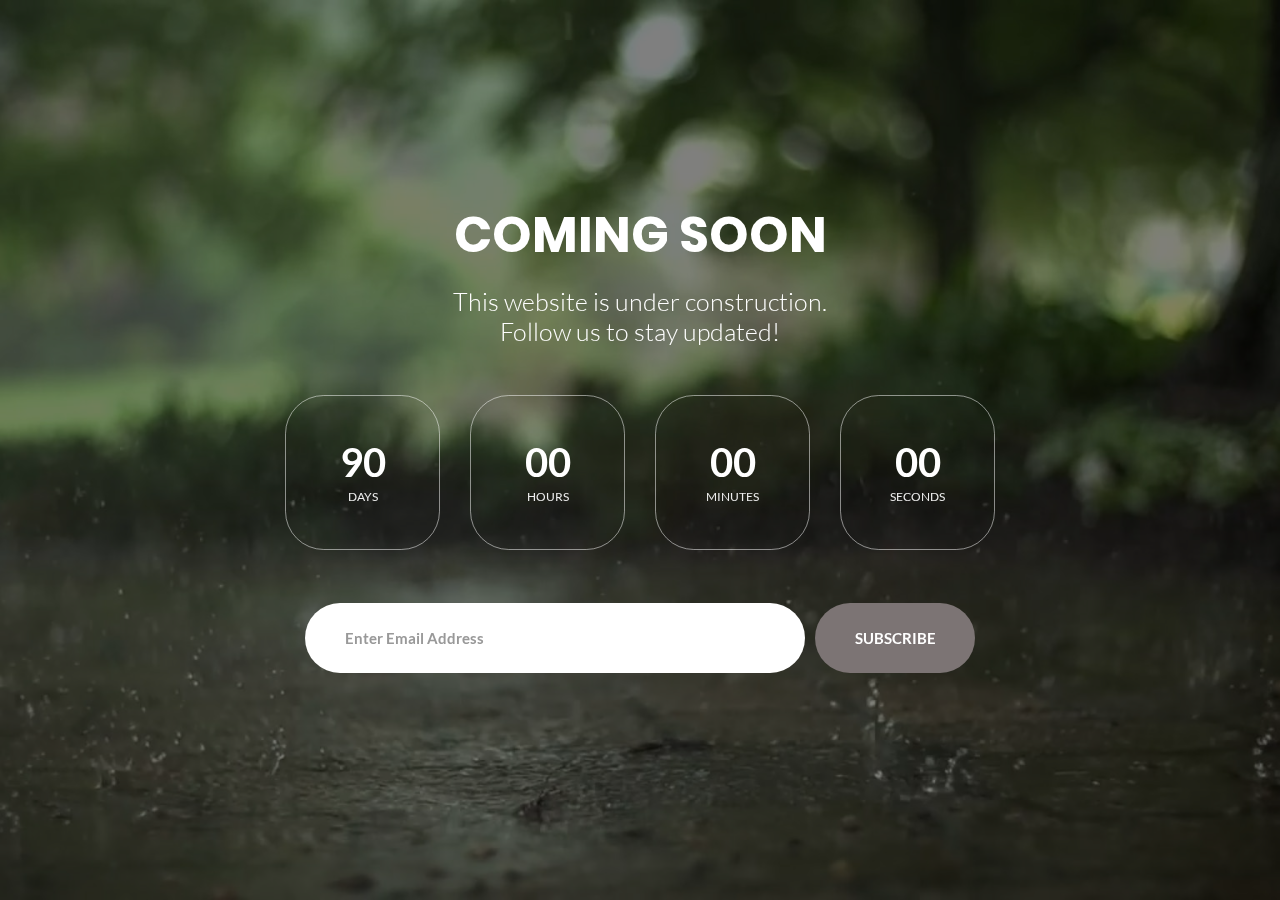
<file: coming_soon_01/index.html>
<!DOCTYPE html>
<html lang="en">
<head>
	<title>Coming Soon</title>
	<meta charset="UTF-8">
	<meta name="viewport" content="width=device-width, initial-scale=1">
	<link rel="stylesheet" type="text/css" href="vendor/bootstrap/css/bootstrap.min.css">
	<link rel="stylesheet" type="text/css" href="fonts/font-awesome-4.7.0/css/font-awesome.min.css">
	<link rel="stylesheet" type="text/css" href="vendor/animate/animate.css">
	<link rel="stylesheet" type="text/css" href="vendor/select2/select2.min.css">
	<link rel="stylesheet" type="text/css" href="css/util.css">
	<link rel="stylesheet" type="text/css" href="css/main.css">
</head>
<body>
	
	<div class="simpleslide100">
		<div class="simpleslide100-item bg-img1" style="background-image: url('images/bg-3.jpg');"></div>
		<div class="simpleslide100-item bg-img1" style="background-image: url('images/bg-4.jpg');"></div>
		<div class="simpleslide100-item bg-img1" style="background-image: url('images/bg-5.jpg');"></div>
		<div class="simpleslide100-item bg-img1" style="background-image: url('images/bg-6.jpg');"></div>
		<div class="simpleslide100-item bg-img1" style="background-image: url('images/bg-7.jpg');"></div>
		<div class="simpleslide100-item bg-img1" style="background-image: url('images/bg-8.jpg');"></div>

	</div>

	<div class="size1 overlay1">
		<div class="size1 flex-col-c-m p-l-15 p-r-15 p-t-50 p-b-50">
			<h3 class="l1-txt1 txt-center p-b-25">
				Coming Soon
			</h3>

			<p class="m2-txt1 txt-center p-b-48">
				This website is under construction.<br>Follow us to stay updated!
			</p>

			<div class="flex-w flex-c-m cd100 p-b-33">
				<div class="flex-col-c-m size2 bor1 m-l-15 m-r-15 m-b-20">
					<span class="l2-txt1 p-b-9 days"></span>
					<span class="s2-txt1">Days</span>
				</div>

				<div class="flex-col-c-m size2 bor1 m-l-15 m-r-15 m-b-20">
					<span class="l2-txt1 p-b-9 hours"></span>
					<span class="s2-txt1">Hours</span>
				</div>

				<div class="flex-col-c-m size2 bor1 m-l-15 m-r-15 m-b-20">
					<span class="l2-txt1 p-b-9 minutes"></span>
					<span class="s2-txt1">Minutes</span>
				</div>

				<div class="flex-col-c-m size2 bor1 m-l-15 m-r-15 m-b-20">
					<span class="l2-txt1 p-b-9 seconds"></span>
					<span class="s2-txt1">Seconds</span>
				</div>
			</div>

			<form class="w-full flex-w flex-c-m validate-form">

				<div class="wrap-input100 validate-input where1" data-validate = "Valid Email is required: ex@abc.xyz">
					<input class="input100 placeholder0 s2-txt2" type="text" name="email" placeholder="Enter Email Address">
				</div>
				
				<button class="flex-c-m size3 s2-txt3 how-btn1 trans-04 where1">
					Subscribe
				</button>
			</form>
		</div>
	</div>

	<script src="vendor/jquery/jquery-3.2.1.min.js"></script>
	<script src="vendor/bootstrap/js/popper.js"></script>
	<script src="vendor/bootstrap/js/bootstrap.min.js"></script>
	<script src="vendor/select2/select2.min.js"></script>
	<script src="vendor/countdowntime/moment.min.js"></script>
	<script src="vendor/countdowntime/moment-timezone.min.js"></script>
	<script src="vendor/countdowntime/moment-timezone-with-data.min.js"></script>
	<script src="vendor/countdowntime/countdowntime.js"></script>
	
	<script>
		$('.cd100').countdown100({
			endtimeYear: 0,
			endtimeMonth: 0,
			endtimeDate: 90,
			endtimeHours: 0,
			endtimeMinutes: 0,
			endtimeSeconds: 0,
			timeZone: ""
		});
	</script>

<script src="vendor/tilt/tilt.jquery.min.js"></script>
	<script >
		$('.js-tilt').tilt({
			scale: 1.1
		})
	</script>
	<script src="js/main.js"></script>

</body>
</html>
</file>
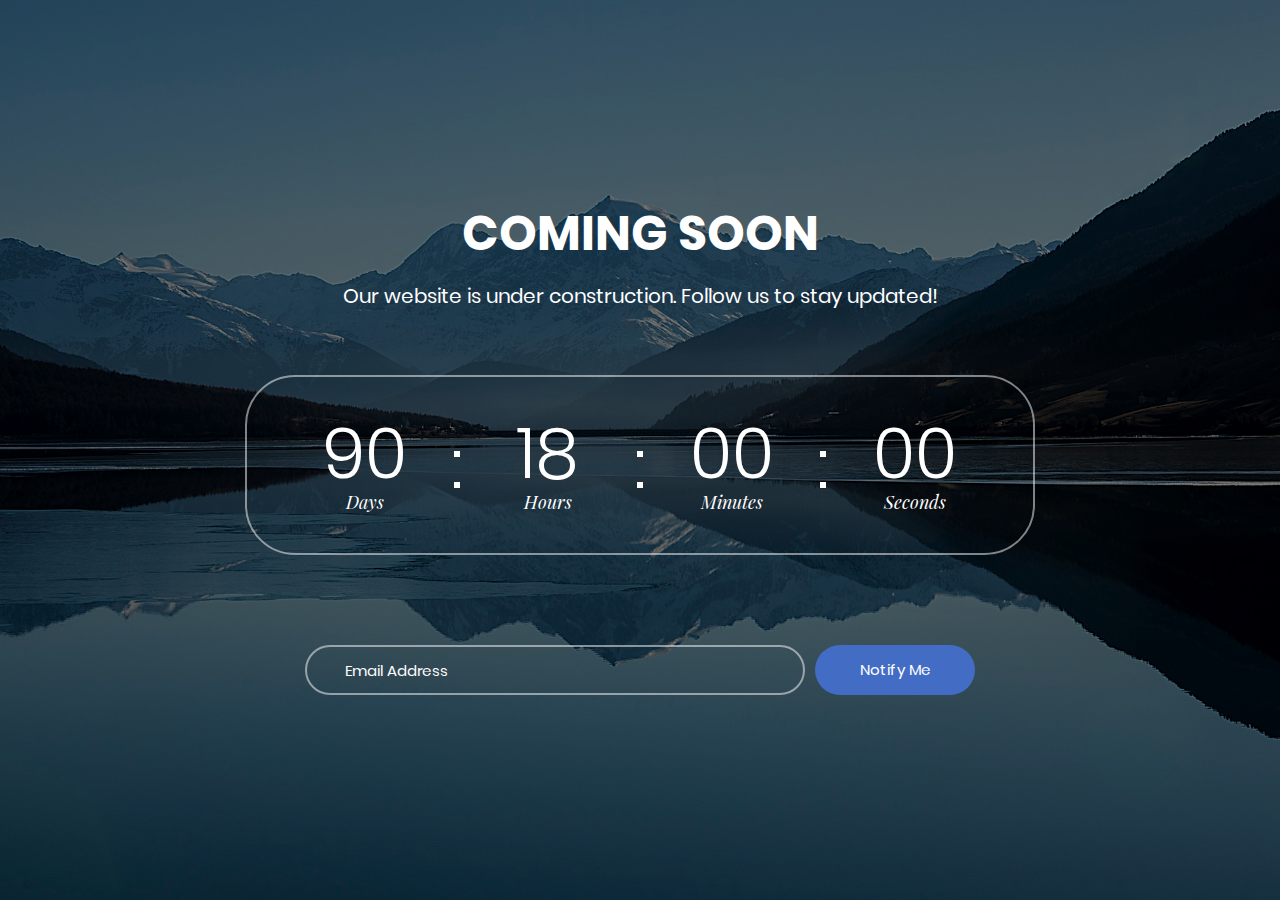
<file: coming_soon_02/index.html>
<!DOCTYPE html>
<html lang="en">
<head>
	<title>Coming Soon</title>
	<meta charset="UTF-8">
	<meta name="viewport" content="width=device-width, initial-scale=1">
	<link rel="stylesheet" type="text/css" href="vendor/bootstrap/css/bootstrap.min.css">
	<link rel="stylesheet" type="text/css" href="fonts/font-awesome-4.7.0/css/font-awesome.min.css">
	<link rel="stylesheet" type="text/css" href="fonts/iconic/css/material-design-iconic-font.min.css">
	<link rel="stylesheet" type="text/css" href="vendor/select2/select2.min.css">
	<link rel="stylesheet" type="text/css" href="css/util.css">
	<link rel="stylesheet" type="text/css" href="css/main.css">
</head>
<body>
	
	
	<div class="bg-img1 overlay1 size1 flex-w flex-c-m p-t-55 p-b-55 p-l-15 p-r-15" style="background-image: url('images/bg-6.jpg');">
		<div class="wsize1">

			<h3 class="l1-txt1 txt-center p-b-22">Coming Soon</h3>
			<p class="txt-center m2-txt1 p-b-67">Our website is under construction. Follow us to stay updated!</p>

			<div class="flex-w flex-sa-m cd100 bor1 p-t-42 p-b-22 p-l-50 p-r-50 respon1">
				<div class="flex-col-c-m wsize2 m-b-20">
					<span class="l1-txt2 p-b-4 days"></span>
					<span class="m2-txt2">Days</span>
				</div>

				<span class="l1-txt2 p-b-22">:</span>
				
				<div class="flex-col-c-m wsize2 m-b-20">
					<span class="l1-txt2 p-b-4 hours"></span>
					<span class="m2-txt2">Hours</span>
				</div>

				<span class="l1-txt2 p-b-22 respon2">:</span>

				<div class="flex-col-c-m wsize2 m-b-20">
					<span class="l1-txt2 p-b-4 minutes"></span>
					<span class="m2-txt2">Minutes</span>
				</div>

				<span class="l1-txt2 p-b-22">:</span>

				<div class="flex-col-c-m wsize2 m-b-20">
					<span class="l1-txt2 p-b-4 seconds"></span>
					<span class="m2-txt2">Seconds</span>
				</div>
			</div>

			<form class="flex-w flex-c-m contact100-form validate-form p-t-70">
				<div class="wrap-input100 validate-input where1" data-validate = "Email is required: ex@abc.xyz">
					<input class="s1-txt1 placeholder0 input100" type="text" name="email" placeholder="Email Address">
				</div>

				<button class="flex-c-m s1-txt1 size2 how-btn trans-04 where1">Notify Me</button>
			</form>			
		</div>
	</div>


	<script src="vendor/jquery/jquery-3.2.1.min.js"></script>
	<script src="vendor/bootstrap/js/popper.js"></script>
	<script src="vendor/bootstrap/js/bootstrap.min.js"></script>
	<script src="vendor/select2/select2.min.js"></script>
	<script src="vendor/countdowntime/moment.min.js"></script>
	<script src="vendor/countdowntime/moment-timezone.min.js"></script>
	<script src="vendor/countdowntime/moment-timezone-with-data.min.js"></script>
	<script src="vendor/countdowntime/countdowntime.js"></script>
	<script>
		$('.cd100').countdown100({
			endtimeYear: 0,
			endtimeMonth: 0,
			endtimeDate: 90,
			endtimeHours: 18,
			endtimeMinutes: 0,
			endtimeSeconds: 0,
			timeZone: "" 
		});
	</script>
	<script src="vendor/tilt/tilt.jquery.min.js"></script>
	<script >
		$('.js-tilt').tilt({
			scale: 1.1
		})
	</script>
	<script src="js/main.js"></script>

</body>
</html>
</file>
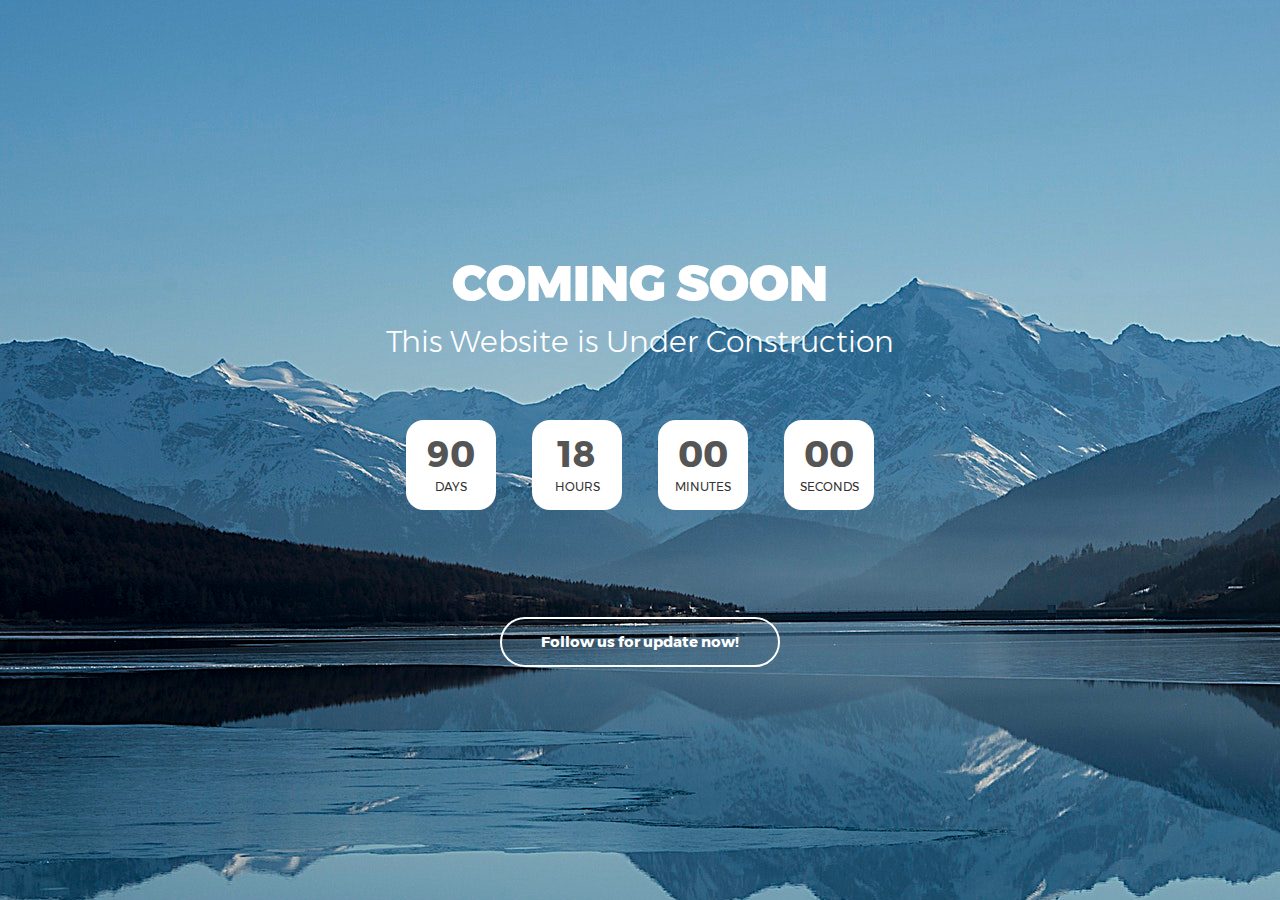
<file: coming_soon_03/index.html>
<!DOCTYPE html>
<html lang="en">
<head>
	<title>Coming Soon</title>
	<meta charset="UTF-8">
	<meta name="viewport" content="width=device-width, initial-scale=1">
	<link rel="stylesheet" type="text/css" href="vendor/bootstrap/css/bootstrap.min.css">
	<link rel="stylesheet" type="text/css" href="fonts/font-awesome-4.7.0/css/font-awesome.min.css">
	<link rel="stylesheet" type="text/css" href="fonts/iconic/css/material-design-iconic-font.min.css">
	<link rel="stylesheet" type="text/css" href="vendor/animate/animate.css">
	<link rel="stylesheet" type="text/css" href="vendor/select2/select2.min.css">
	<link rel="stylesheet" type="text/css" href="css/util.css">
	<link rel="stylesheet" type="text/css" href="css/main.css">
</head>
<body>
	
	
	<div class="bg-g1 size1 flex-w flex-col-c-sb p-l-15 p-r-15 p-t-55 p-b-35 respon1" style="background-image: url('images/bg-6.jpg');">
		<span></span>
		<div class="flex-col-c p-t-50 p-b-50">
			<h3 class="l1-txt1 txt-center p-b-10">
				Coming Soon
			</h3>

			<p class="txt-center l1-txt2 p-b-60">
				This Website is Under Construction
			</p>

			<div class="flex-w flex-c cd100 p-b-82">
				<div class="flex-col-c-m size2 how-countdown">
					<span class="l1-txt3 p-b-9 days"></span>
					<span class="s1-txt1">Days</span>
				</div>

				<div class="flex-col-c-m size2 how-countdown">
					<span class="l1-txt3 p-b-9 hours"></span>
					<span class="s1-txt1">Hours</span>
				</div>

				<div class="flex-col-c-m size2 how-countdown">
					<span class="l1-txt3 p-b-9 minutes"></span>
					<span class="s1-txt1">Minutes</span>
				</div>

				<div class="flex-col-c-m size2 how-countdown">
					<span class="l1-txt3 p-b-9 seconds"></span>
					<span class="s1-txt1">Seconds</span>
				</div>
			</div>

			<button class="flex-c-m s1-txt2 size3 how-btn"  data-toggle="modal" data-target="#subscribe">
				Follow us for update now!
			</button>
		</div>

		<span class="s1-txt3 txt-center"></span>
		
	</div>

	<!-- Modal Login -->
	<div class="modal fade" id="subscribe" tabindex="-1" role="dialog" aria-hidden="true">
		<div class="modal-dialog" role="document" data-dismiss="modal">
			<div class="modal-subscribe where1-parent bg0 bor2 size4 p-t-54 p-b-100 p-l-15 p-r-15">
				<button class="btn-close-modal how-btn2 fs-26 where1 trans-04">
					<i class="zmdi zmdi-close"></i>
				</button>

				<div class="wsize1 m-lr-auto">
					<h3 class="m1-txt1 txt-center p-b-36">
						<span class="bor1 p-b-6">Subscribe</span>
					</h3>

					<p class="m1-txt2 txt-center p-b-40">
						Follow us for update now!
					</p>

					<form class="contact100-form validate-form">
						<div class="wrap-input100 m-b-10 validate-input" data-validate = "Name is required">
							<input class="s1-txt4 placeholder0 input100" type="text" name="name" placeholder="Name">
							<span class="focus-input100"></span>
						</div>

						<div class="wrap-input100 m-b-20 validate-input" data-validate = "Email is required: ex@abc.xyz">
							<input class="s1-txt4 placeholder0 input100" type="text" name="email" placeholder="Email">
							<span class="focus-input100"></span>
						</div>

						<div class="w-full">
							<button class="flex-c-m s1-txt2 size5 how-btn1 trans-04">
								Get Updates
							</button>
						</div>
					</form>

				</div>
			</div>

		</div>
	</div>

	

<!--===============================================================================================-->	
	<script src="vendor/jquery/jquery-3.2.1.min.js"></script>
<!--===============================================================================================-->
	<script src="vendor/bootstrap/js/popper.js"></script>
	<script src="vendor/bootstrap/js/bootstrap.min.js"></script>
<!--===============================================================================================-->
	<script src="vendor/select2/select2.min.js"></script>
<!--===============================================================================================-->
	<script src="vendor/countdowntime/moment.min.js"></script>
	<script src="vendor/countdowntime/moment-timezone.min.js"></script>
	<script src="vendor/countdowntime/moment-timezone-with-data.min.js"></script>
	<script src="vendor/countdowntime/countdowntime.js"></script>
	<script>
		$('.cd100').countdown100({
			endtimeYear: 0,
			endtimeMonth: 0,
			endtimeDate: 90,
			endtimeHours: 18,
			endtimeMinutes: 0,
			endtimeSeconds: 0,
			timeZone: "" 
		});
	</script>
<!--===============================================================================================-->
	<script src="vendor/tilt/tilt.jquery.min.js"></script>
	<script >
		$('.js-tilt').tilt({
			scale: 1.1
		})
	</script>
<!--===============================================================================================-->
	<script src="js/main.js"></script>

</body>
</html>
</file>
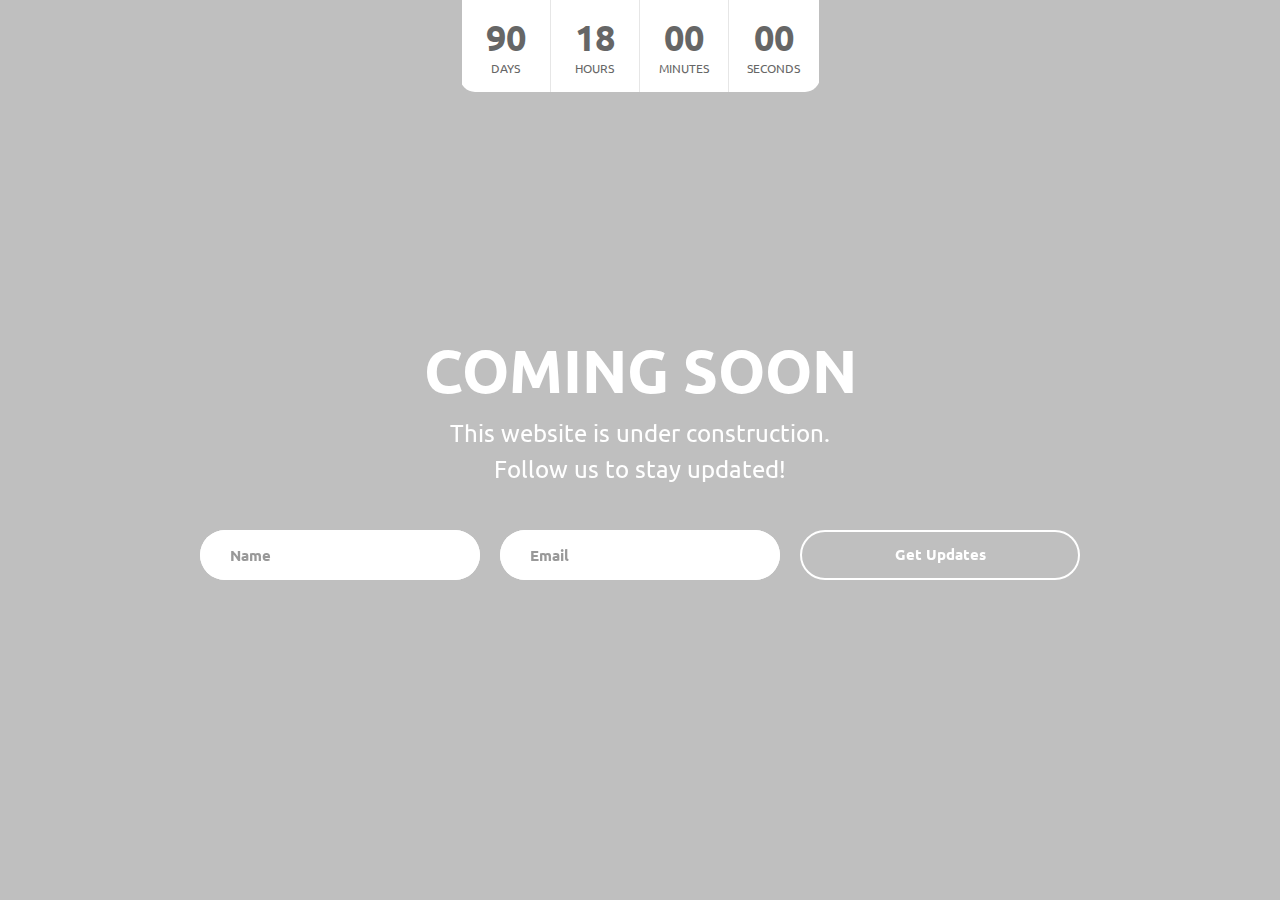
<file: coming_soon_05/index.html>
<!DOCTYPE html>
<html lang="en">
<head>
	<title>Coming Soon</title>
	<meta charset="UTF-8">
	<meta name="viewport" content="width=device-width, initial-scale=1">
	<link rel="stylesheet" type="text/css" href="vendor/bootstrap/css/bootstrap.min.css">
	<link rel="stylesheet" type="text/css" href="fonts/font-awesome-4.7.0/css/font-awesome.min.css">
	<link rel="stylesheet" type="text/css" href="vendor/animate/animate.css">
	<link rel="stylesheet" type="text/css" href="vendor/select2/select2.min.css">
	<link rel="stylesheet" type="text/css" href="css/util.css">
	<link rel="stylesheet" type="text/css" href="css/main.css">
</head>
<body>
	
	<video autoplay muted loop id="myVideo">
		<source src="https://test-project-assets.web.app/video.mp4" type="video/mp4">
	  </video>

	<div class="size1 flex-w flex-col-c-sb p-l-15 p-r-15 p-b-30 overlay1">
		<div class="flex-w flex-c cd100 wsize1 bor1">
			<div class="flex-col-c-m size2 bg0 bor2">
				<span class="l1-txt3 p-b-7 days"></span>
				<span class="s1-txt1">Days</span>
			</div>

			<div class="flex-col-c-m size2 bg0 bor2">
				<span class="l1-txt3 p-b-7 hours"></span>
				<span class="s1-txt1">Hours</span>
			</div>

			<div class="flex-col-c-m size2 bg0 bor2">
				<span class="l1-txt3 p-b-7 minutes"></span>
				<span class="s1-txt1">Minutes</span>
			</div>

			<div class="flex-col-c-m size2 bg0">
				<span class="l1-txt3 p-b-7 seconds"></span>
				<span class="s1-txt1">Seconds</span>
			</div>
		</div>

		<div class="flex-col-c w-full p-t-50 p-b-80">
			<h3 class="l1-txt1 txt-center p-b-10">
				Coming Soon
			</h3>

			<p class="txt-center l1-txt2 p-b-43 wsize2">
				This website is under construction.<br>Follow us to stay updated!
			</p>

			<form class="flex-w flex-c-m w-full contact100-form validate-form">
				<div class="wrap-input100 validate-input where1" data-validate = "Name is required">
					<input class="s1-txt3 placeholder0 input100" type="text" name="name" placeholder="Name">
				</div>

				<div class="wrap-input100 validate-input where1" data-validate = "Email is required: ex@abc.xyz">
					<input class="s1-txt3 placeholder0 input100" type="text" name="email" placeholder="Email">
				</div>

				<button class="flex-c-m s1-txt4 size3 how-btn trans-04 where1">
					Get Updates
				</button>
				
			</form>			
		</div>

		<span class="s1-txt2 txt-center"></span>
	</div>

	<script src="vendor/jquery/jquery-3.2.1.min.js"></script>
	<script src="vendor/bootstrap/js/popper.js"></script>
	<script src="vendor/bootstrap/js/bootstrap.min.js"></script>
	<script src="vendor/select2/select2.min.js"></script>
	<script src="vendor/countdowntime/moment.min.js"></script>
	<script src="vendor/countdowntime/moment-timezone.min.js"></script>
	<script src="vendor/countdowntime/moment-timezone-with-data.min.js"></script>
	<script src="vendor/countdowntime/countdowntime.js"></script>
	<script>

		$('.cd100').countdown100({
			endtimeYear: 0,
			endtimeMonth: 0,
			endtimeDate: 90,
			endtimeHours: 18,
			endtimeMinutes: 0,
			endtimeSeconds: 0,
			timeZone: "" 
		});
	</script>
	<script src="vendor/tilt/tilt.jquery.min.js"></script>
	<script >
		$('.js-tilt').tilt({
			scale: 1.1
		})
	</script>
	<script src="js/main.js"></script>

</body>
</html>
</file>
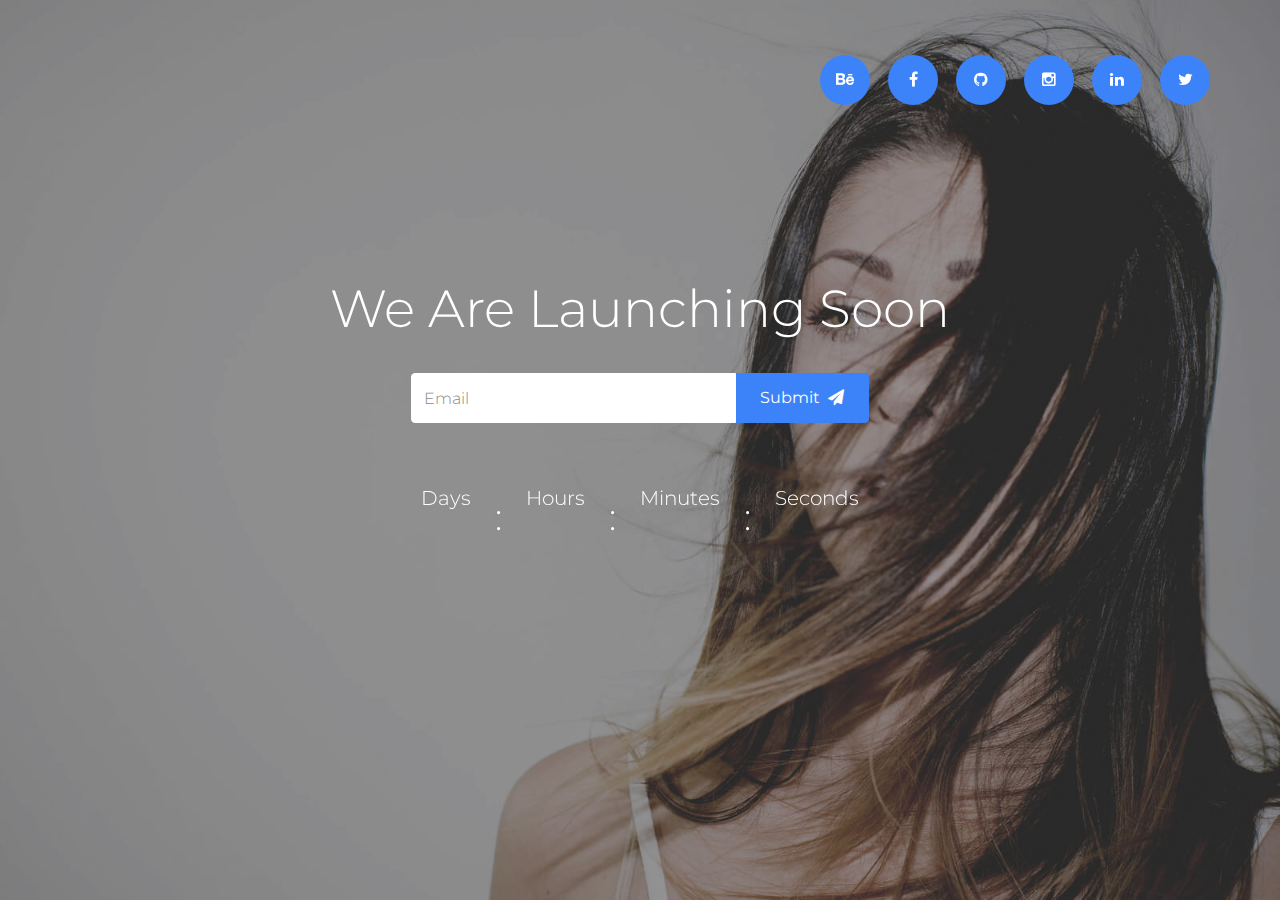
<file: coming_soon_06/index.html>
<!DOCTYPE html>
<html>
<meta http-equiv="content-type" content="text/html;charset=utf-8" />

<head>
  <link href="https://fonts.googleapis.com/css2?family=Montserrat:wght@300;400&display=swap" rel="stylesheet">
  <meta charset="utf-8">
  <meta name="viewport" content="width=device-width, initial-scale=1">
  <title>Coming Soon</title>
  <link href="css/bootstrap.min.css" rel="stylesheet">
  <link href="css/font-awesome.min.css" rel="stylesheet">
  <link href="css/main.css" rel="stylesheet">
</head>

<body>

  <!--main-->
  <section class="main">
    <div class="overlay"></div>
    <div class="container">
      <div class="row">
        <div class="col-md-6 col-sm-6">
          <!--logo-->
          <div class="logo"></div>
          <!--logo end-->
        </div>
        <div class="col-md-6 col-sm-6">

          <!--social-->
          <div class="social text-center">
            <ul>
              <li><a href="https://twitter.com/" target="_blank"><i class="fa fa-behance"></i></a></li>
              <li><a href="https://www.facebook.com/" target="_blank"><i class="fa fa-facebook"></i></a></li>
              <li><a href="https://plus.google.com/" target="_blank"><i class="fa fa-github"></i></a></li>
              <li><a href="https://plus.google.com/" target="_blank"><i class="fa fa-instagram"></i></a></li>
              <li><a href="https://plus.google.com/" target="_blank"><i class="fa fa-linkedin"></i></a></li>
              <li><a href="https://plus.google.com/" target="_blank"><i class="fa fa-twitter"></i></a></li>
            </ul>
          </div>
          <!--social end-->
        </div>
      </div>
      <div class="row">
        <div class="col-md-12">

          <!--welcome-message-->
          <header class="welcome-message text-center">
            <h1><span class="rotate">We Are Launching Soon , Subscribe To Get Notified, Stay Updated!</span></h1>
          </header>
          <!--welcome-message end-->

          <!--sub-form-->
          <div class="sub-form text-center">
            <div class="row">
              <div class="col-md-5 center-block col-sm-8 col-xs-11">
                <form role="form" id="mc-form"
                  action="http://csmthemes.us3.list-manage.com/subscribe/post-json?u=9666c25a337f497687875a388&amp;id=5b881a50fb&amp;c=?">
                  <div class="input-group">
                    <input type="email" class="form-control" placeholder="Email" required value="" name="EMAIL">
                    <span class="input-group-btn">
                      <button type="submit" class="btn btn-default" id="mc-subscribe" value="Subscribe"
                        name="subscribe">Submit<i class="fa fa-paper-plane"></i></button>
                    </span> </div>
                </form>
                <p id="mc-notification"></p>
              </div>
            </div>
          </div>
          <!--sub-form end-->

          <!-- Countdown-->
          <ul class="countdown text-center">
            <li> <span class="days"></span>
              <p class="days_ref">Days</p>
            </li>
            <li class="seperator">:</li>
            <li> <span class="hours"></span>
              <p class="hours_ref">Hours</p>
            </li>
            <li class="seperator">:</li>
            <li> <span class="minutes"></span>
              <p class="minutes_ref">Minutes</p>
            </li>
            <li class="seperator">:</li>
            <li> <span class="seconds"></span>
              <p class="seconds_ref">Seconds</p>
            </li>
          </ul>
          <!-- Countdown end-->

        </div>
      </div>
    </div>
  </section>
  <!--main end-->


  <script src="js/jquery-2.1.4.min.js"></script>
  <script src="js/jquery.backstretch.min.js"></script>
  <script src="js/wow.min.js"></script>
  <script src="js/retina.min.js"></script>
  <script src="js/jquery.downCount.js"></script>
  <script src="js/jquery.form.min.js"></script>
  <script src="js/jquery.validate.min.js"></script>
  <script src="js/jquery.simple-text-rotator.min.js"></script>
  <script src="js/main.js"></script>
</body>

</html>
</file>
<file: coming_soon_01/css/util.css>
/*//////////////////////////////////////////////////////////////////
[ REBOOT ]*/
*, *:before, *:after {
	margin: 0px; 
	padding: 0px; 
	-webkit-box-sizing: border-box;
	-moz-box-sizing: border-box;
	box-sizing: border-box;
}

body, html {
	font-family: Arial, sans-serif;
	font-size: 15px;
	color: #666666;

	height: 100%;
	background-color: #fff;
	-webkit-box-sizing: border-box;
	-moz-box-sizing: border-box;
	box-sizing: border-box;
}

/*---------------------------------------------*/
a:focus {outline: none;}
a:hover {text-decoration: none;}

/* ------------------------------------ */
h1,h2,h3,h4,h5,h6,p {margin: 0px;}

ul, li {
	margin: 0px;
	list-style-type: none;
}


/* ------------------------------------ */
input, textarea, label {
	display: block;
	outline: none;
	border: none;
}

/* ------------------------------------ */
button {
	outline: none;
	border: none;
	background: transparent;
	cursor: pointer;
}
button:focus {outline: none;}

iframe {border: none;}


/*//////////////////////////////////////////////////////////////////
[ FONT SIZE ]*/
.fs-1 {font-size: 1px;}
.fs-2 {font-size: 2px;}
.fs-3 {font-size: 3px;}
.fs-4 {font-size: 4px;}
.fs-5 {font-size: 5px;}
.fs-6 {font-size: 6px;}
.fs-7 {font-size: 7px;}
.fs-8 {font-size: 8px;}
.fs-9 {font-size: 9px;}
.fs-10 {font-size: 10px;}
.fs-11 {font-size: 11px;}
.fs-12 {font-size: 12px;}
.fs-13 {font-size: 13px;}
.fs-14 {font-size: 14px;}
.fs-15 {font-size: 15px;}
.fs-16 {font-size: 16px;}
.fs-17 {font-size: 17px;}
.fs-18 {font-size: 18px;}
.fs-19 {font-size: 19px;}
.fs-20 {font-size: 20px;}
.fs-21 {font-size: 21px;}
.fs-22 {font-size: 22px;}
.fs-23 {font-size: 23px;}
.fs-24 {font-size: 24px;}
.fs-25 {font-size: 25px;}
.fs-26 {font-size: 26px;}
.fs-27 {font-size: 27px;}
.fs-28 {font-size: 28px;}
.fs-29 {font-size: 29px;}
.fs-30 {font-size: 30px;}
.fs-31 {font-size: 31px;}
.fs-32 {font-size: 32px;}
.fs-33 {font-size: 33px;}
.fs-34 {font-size: 34px;}
.fs-35 {font-size: 35px;}
.fs-36 {font-size: 36px;}
.fs-37 {font-size: 37px;}
.fs-38 {font-size: 38px;}
.fs-39 {font-size: 39px;}
.fs-40 {font-size: 40px;}
.fs-41 {font-size: 41px;}
.fs-42 {font-size: 42px;}
.fs-43 {font-size: 43px;}
.fs-44 {font-size: 44px;}
.fs-45 {font-size: 45px;}
.fs-46 {font-size: 46px;}
.fs-47 {font-size: 47px;}
.fs-48 {font-size: 48px;}
.fs-49 {font-size: 49px;}
.fs-50 {font-size: 50px;}
.fs-51 {font-size: 51px;}
.fs-52 {font-size: 52px;}
.fs-53 {font-size: 53px;}
.fs-54 {font-size: 54px;}
.fs-55 {font-size: 55px;}
.fs-56 {font-size: 56px;}
.fs-57 {font-size: 57px;}
.fs-58 {font-size: 58px;}
.fs-59 {font-size: 59px;}
.fs-60 {font-size: 60px;}
.fs-61 {font-size: 61px;}
.fs-62 {font-size: 62px;}
.fs-63 {font-size: 63px;}
.fs-64 {font-size: 64px;}
.fs-65 {font-size: 65px;}
.fs-66 {font-size: 66px;}
.fs-67 {font-size: 67px;}
.fs-68 {font-size: 68px;}
.fs-69 {font-size: 69px;}
.fs-70 {font-size: 70px;}
.fs-71 {font-size: 71px;}
.fs-72 {font-size: 72px;}
.fs-73 {font-size: 73px;}
.fs-74 {font-size: 74px;}
.fs-75 {font-size: 75px;}
.fs-76 {font-size: 76px;}
.fs-77 {font-size: 77px;}
.fs-78 {font-size: 78px;}
.fs-79 {font-size: 79px;}
.fs-80 {font-size: 80px;}
.fs-81 {font-size: 81px;}
.fs-82 {font-size: 82px;}
.fs-83 {font-size: 83px;}
.fs-84 {font-size: 84px;}
.fs-85 {font-size: 85px;}
.fs-86 {font-size: 86px;}
.fs-87 {font-size: 87px;}
.fs-88 {font-size: 88px;}
.fs-89 {font-size: 89px;}
.fs-90 {font-size: 90px;}
.fs-91 {font-size: 91px;}
.fs-92 {font-size: 92px;}
.fs-93 {font-size: 93px;}
.fs-94 {font-size: 94px;}
.fs-95 {font-size: 95px;}
.fs-96 {font-size: 96px;}
.fs-97 {font-size: 97px;}
.fs-98 {font-size: 98px;}
.fs-99 {font-size: 99px;}
.fs-100 {font-size: 100px;}
.fs-101 {font-size: 101px;}
.fs-102 {font-size: 102px;}
.fs-103 {font-size: 103px;}
.fs-104 {font-size: 104px;}
.fs-105 {font-size: 105px;}
.fs-106 {font-size: 106px;}
.fs-107 {font-size: 107px;}
.fs-108 {font-size: 108px;}
.fs-109 {font-size: 109px;}
.fs-110 {font-size: 110px;}
.fs-111 {font-size: 111px;}
.fs-112 {font-size: 112px;}
.fs-113 {font-size: 113px;}
.fs-114 {font-size: 114px;}
.fs-115 {font-size: 115px;}
.fs-116 {font-size: 116px;}
.fs-117 {font-size: 117px;}
.fs-118 {font-size: 118px;}
.fs-119 {font-size: 119px;}
.fs-120 {font-size: 120px;}
.fs-121 {font-size: 121px;}
.fs-122 {font-size: 122px;}
.fs-123 {font-size: 123px;}
.fs-124 {font-size: 124px;}
.fs-125 {font-size: 125px;}
.fs-126 {font-size: 126px;}
.fs-127 {font-size: 127px;}
.fs-128 {font-size: 128px;}
.fs-129 {font-size: 129px;}
.fs-130 {font-size: 130px;}
.fs-131 {font-size: 131px;}
.fs-132 {font-size: 132px;}
.fs-133 {font-size: 133px;}
.fs-134 {font-size: 134px;}
.fs-135 {font-size: 135px;}
.fs-136 {font-size: 136px;}
.fs-137 {font-size: 137px;}
.fs-138 {font-size: 138px;}
.fs-139 {font-size: 139px;}
.fs-140 {font-size: 140px;}
.fs-141 {font-size: 141px;}
.fs-142 {font-size: 142px;}
.fs-143 {font-size: 143px;}
.fs-144 {font-size: 144px;}
.fs-145 {font-size: 145px;}
.fs-146 {font-size: 146px;}
.fs-147 {font-size: 147px;}
.fs-148 {font-size: 148px;}
.fs-149 {font-size: 149px;}
.fs-150 {font-size: 150px;}
.fs-151 {font-size: 151px;}
.fs-152 {font-size: 152px;}
.fs-153 {font-size: 153px;}
.fs-154 {font-size: 154px;}
.fs-155 {font-size: 155px;}
.fs-156 {font-size: 156px;}
.fs-157 {font-size: 157px;}
.fs-158 {font-size: 158px;}
.fs-159 {font-size: 159px;}
.fs-160 {font-size: 160px;}
.fs-161 {font-size: 161px;}
.fs-162 {font-size: 162px;}
.fs-163 {font-size: 163px;}
.fs-164 {font-size: 164px;}
.fs-165 {font-size: 165px;}
.fs-166 {font-size: 166px;}
.fs-167 {font-size: 167px;}
.fs-168 {font-size: 168px;}
.fs-169 {font-size: 169px;}
.fs-170 {font-size: 170px;}
.fs-171 {font-size: 171px;}
.fs-172 {font-size: 172px;}
.fs-173 {font-size: 173px;}
.fs-174 {font-size: 174px;}
.fs-175 {font-size: 175px;}
.fs-176 {font-size: 176px;}
.fs-177 {font-size: 177px;}
.fs-178 {font-size: 178px;}
.fs-179 {font-size: 179px;}
.fs-180 {font-size: 180px;}
.fs-181 {font-size: 181px;}
.fs-182 {font-size: 182px;}
.fs-183 {font-size: 183px;}
.fs-184 {font-size: 184px;}
.fs-185 {font-size: 185px;}
.fs-186 {font-size: 186px;}
.fs-187 {font-size: 187px;}
.fs-188 {font-size: 188px;}
.fs-189 {font-size: 189px;}
.fs-190 {font-size: 190px;}
.fs-191 {font-size: 191px;}
.fs-192 {font-size: 192px;}
.fs-193 {font-size: 193px;}
.fs-194 {font-size: 194px;}
.fs-195 {font-size: 195px;}
.fs-196 {font-size: 196px;}
.fs-197 {font-size: 197px;}
.fs-198 {font-size: 198px;}
.fs-199 {font-size: 199px;}
.fs-200 {font-size: 200px;}

/*//////////////////////////////////////////////////////////////////
[ PADDING ]*/
.p-t-0 {padding-top: 0px;}
.p-t-1 {padding-top: 1px;}
.p-t-2 {padding-top: 2px;}
.p-t-3 {padding-top: 3px;}
.p-t-4 {padding-top: 4px;}
.p-t-5 {padding-top: 5px;}
.p-t-6 {padding-top: 6px;}
.p-t-7 {padding-top: 7px;}
.p-t-8 {padding-top: 8px;}
.p-t-9 {padding-top: 9px;}
.p-t-10 {padding-top: 10px;}
.p-t-11 {padding-top: 11px;}
.p-t-12 {padding-top: 12px;}
.p-t-13 {padding-top: 13px;}
.p-t-14 {padding-top: 14px;}
.p-t-15 {padding-top: 15px;}
.p-t-16 {padding-top: 16px;}
.p-t-17 {padding-top: 17px;}
.p-t-18 {padding-top: 18px;}
.p-t-19 {padding-top: 19px;}
.p-t-20 {padding-top: 20px;}
.p-t-21 {padding-top: 21px;}
.p-t-22 {padding-top: 22px;}
.p-t-23 {padding-top: 23px;}
.p-t-24 {padding-top: 24px;}
.p-t-25 {padding-top: 25px;}
.p-t-26 {padding-top: 26px;}
.p-t-27 {padding-top: 27px;}
.p-t-28 {padding-top: 28px;}
.p-t-29 {padding-top: 29px;}
.p-t-30 {padding-top: 30px;}
.p-t-31 {padding-top: 31px;}
.p-t-32 {padding-top: 32px;}
.p-t-33 {padding-top: 33px;}
.p-t-34 {padding-top: 34px;}
.p-t-35 {padding-top: 35px;}
.p-t-36 {padding-top: 36px;}
.p-t-37 {padding-top: 37px;}
.p-t-38 {padding-top: 38px;}
.p-t-39 {padding-top: 39px;}
.p-t-40 {padding-top: 40px;}
.p-t-41 {padding-top: 41px;}
.p-t-42 {padding-top: 42px;}
.p-t-43 {padding-top: 43px;}
.p-t-44 {padding-top: 44px;}
.p-t-45 {padding-top: 45px;}
.p-t-46 {padding-top: 46px;}
.p-t-47 {padding-top: 47px;}
.p-t-48 {padding-top: 48px;}
.p-t-49 {padding-top: 49px;}
.p-t-50 {padding-top: 50px;}
.p-t-51 {padding-top: 51px;}
.p-t-52 {padding-top: 52px;}
.p-t-53 {padding-top: 53px;}
.p-t-54 {padding-top: 54px;}
.p-t-55 {padding-top: 55px;}
.p-t-56 {padding-top: 56px;}
.p-t-57 {padding-top: 57px;}
.p-t-58 {padding-top: 58px;}
.p-t-59 {padding-top: 59px;}
.p-t-60 {padding-top: 60px;}
.p-t-61 {padding-top: 61px;}
.p-t-62 {padding-top: 62px;}
.p-t-63 {padding-top: 63px;}
.p-t-64 {padding-top: 64px;}
.p-t-65 {padding-top: 65px;}
.p-t-66 {padding-top: 66px;}
.p-t-67 {padding-top: 67px;}
.p-t-68 {padding-top: 68px;}
.p-t-69 {padding-top: 69px;}
.p-t-70 {padding-top: 70px;}
.p-t-71 {padding-top: 71px;}
.p-t-72 {padding-top: 72px;}
.p-t-73 {padding-top: 73px;}
.p-t-74 {padding-top: 74px;}
.p-t-75 {padding-top: 75px;}
.p-t-76 {padding-top: 76px;}
.p-t-77 {padding-top: 77px;}
.p-t-78 {padding-top: 78px;}
.p-t-79 {padding-top: 79px;}
.p-t-80 {padding-top: 80px;}
.p-t-81 {padding-top: 81px;}
.p-t-82 {padding-top: 82px;}
.p-t-83 {padding-top: 83px;}
.p-t-84 {padding-top: 84px;}
.p-t-85 {padding-top: 85px;}
.p-t-86 {padding-top: 86px;}
.p-t-87 {padding-top: 87px;}
.p-t-88 {padding-top: 88px;}
.p-t-89 {padding-top: 89px;}
.p-t-90 {padding-top: 90px;}
.p-t-91 {padding-top: 91px;}
.p-t-92 {padding-top: 92px;}
.p-t-93 {padding-top: 93px;}
.p-t-94 {padding-top: 94px;}
.p-t-95 {padding-top: 95px;}
.p-t-96 {padding-top: 96px;}
.p-t-97 {padding-top: 97px;}
.p-t-98 {padding-top: 98px;}
.p-t-99 {padding-top: 99px;}
.p-t-100 {padding-top: 100px;}
.p-t-101 {padding-top: 101px;}
.p-t-102 {padding-top: 102px;}
.p-t-103 {padding-top: 103px;}
.p-t-104 {padding-top: 104px;}
.p-t-105 {padding-top: 105px;}
.p-t-106 {padding-top: 106px;}
.p-t-107 {padding-top: 107px;}
.p-t-108 {padding-top: 108px;}
.p-t-109 {padding-top: 109px;}
.p-t-110 {padding-top: 110px;}
.p-t-111 {padding-top: 111px;}
.p-t-112 {padding-top: 112px;}
.p-t-113 {padding-top: 113px;}
.p-t-114 {padding-top: 114px;}
.p-t-115 {padding-top: 115px;}
.p-t-116 {padding-top: 116px;}
.p-t-117 {padding-top: 117px;}
.p-t-118 {padding-top: 118px;}
.p-t-119 {padding-top: 119px;}
.p-t-120 {padding-top: 120px;}
.p-t-121 {padding-top: 121px;}
.p-t-122 {padding-top: 122px;}
.p-t-123 {padding-top: 123px;}
.p-t-124 {padding-top: 124px;}
.p-t-125 {padding-top: 125px;}
.p-t-126 {padding-top: 126px;}
.p-t-127 {padding-top: 127px;}
.p-t-128 {padding-top: 128px;}
.p-t-129 {padding-top: 129px;}
.p-t-130 {padding-top: 130px;}
.p-t-131 {padding-top: 131px;}
.p-t-132 {padding-top: 132px;}
.p-t-133 {padding-top: 133px;}
.p-t-134 {padding-top: 134px;}
.p-t-135 {padding-top: 135px;}
.p-t-136 {padding-top: 136px;}
.p-t-137 {padding-top: 137px;}
.p-t-138 {padding-top: 138px;}
.p-t-139 {padding-top: 139px;}
.p-t-140 {padding-top: 140px;}
.p-t-141 {padding-top: 141px;}
.p-t-142 {padding-top: 142px;}
.p-t-143 {padding-top: 143px;}
.p-t-144 {padding-top: 144px;}
.p-t-145 {padding-top: 145px;}
.p-t-146 {padding-top: 146px;}
.p-t-147 {padding-top: 147px;}
.p-t-148 {padding-top: 148px;}
.p-t-149 {padding-top: 149px;}
.p-t-150 {padding-top: 150px;}
.p-t-151 {padding-top: 151px;}
.p-t-152 {padding-top: 152px;}
.p-t-153 {padding-top: 153px;}
.p-t-154 {padding-top: 154px;}
.p-t-155 {padding-top: 155px;}
.p-t-156 {padding-top: 156px;}
.p-t-157 {padding-top: 157px;}
.p-t-158 {padding-top: 158px;}
.p-t-159 {padding-top: 159px;}
.p-t-160 {padding-top: 160px;}
.p-t-161 {padding-top: 161px;}
.p-t-162 {padding-top: 162px;}
.p-t-163 {padding-top: 163px;}
.p-t-164 {padding-top: 164px;}
.p-t-165 {padding-top: 165px;}
.p-t-166 {padding-top: 166px;}
.p-t-167 {padding-top: 167px;}
.p-t-168 {padding-top: 168px;}
.p-t-169 {padding-top: 169px;}
.p-t-170 {padding-top: 170px;}
.p-t-171 {padding-top: 171px;}
.p-t-172 {padding-top: 172px;}
.p-t-173 {padding-top: 173px;}
.p-t-174 {padding-top: 174px;}
.p-t-175 {padding-top: 175px;}
.p-t-176 {padding-top: 176px;}
.p-t-177 {padding-top: 177px;}
.p-t-178 {padding-top: 178px;}
.p-t-179 {padding-top: 179px;}
.p-t-180 {padding-top: 180px;}
.p-t-181 {padding-top: 181px;}
.p-t-182 {padding-top: 182px;}
.p-t-183 {padding-top: 183px;}
.p-t-184 {padding-top: 184px;}
.p-t-185 {padding-top: 185px;}
.p-t-186 {padding-top: 186px;}
.p-t-187 {padding-top: 187px;}
.p-t-188 {padding-top: 188px;}
.p-t-189 {padding-top: 189px;}
.p-t-190 {padding-top: 190px;}
.p-t-191 {padding-top: 191px;}
.p-t-192 {padding-top: 192px;}
.p-t-193 {padding-top: 193px;}
.p-t-194 {padding-top: 194px;}
.p-t-195 {padding-top: 195px;}
.p-t-196 {padding-top: 196px;}
.p-t-197 {padding-top: 197px;}
.p-t-198 {padding-top: 198px;}
.p-t-199 {padding-top: 199px;}
.p-t-200 {padding-top: 200px;}
.p-t-201 {padding-top: 201px;}
.p-t-202 {padding-top: 202px;}
.p-t-203 {padding-top: 203px;}
.p-t-204 {padding-top: 204px;}
.p-t-205 {padding-top: 205px;}
.p-t-206 {padding-top: 206px;}
.p-t-207 {padding-top: 207px;}
.p-t-208 {padding-top: 208px;}
.p-t-209 {padding-top: 209px;}
.p-t-210 {padding-top: 210px;}
.p-t-211 {padding-top: 211px;}
.p-t-212 {padding-top: 212px;}
.p-t-213 {padding-top: 213px;}
.p-t-214 {padding-top: 214px;}
.p-t-215 {padding-top: 215px;}
.p-t-216 {padding-top: 216px;}
.p-t-217 {padding-top: 217px;}
.p-t-218 {padding-top: 218px;}
.p-t-219 {padding-top: 219px;}
.p-t-220 {padding-top: 220px;}
.p-t-221 {padding-top: 221px;}
.p-t-222 {padding-top: 222px;}
.p-t-223 {padding-top: 223px;}
.p-t-224 {padding-top: 224px;}
.p-t-225 {padding-top: 225px;}
.p-t-226 {padding-top: 226px;}
.p-t-227 {padding-top: 227px;}
.p-t-228 {padding-top: 228px;}
.p-t-229 {padding-top: 229px;}
.p-t-230 {padding-top: 230px;}
.p-t-231 {padding-top: 231px;}
.p-t-232 {padding-top: 232px;}
.p-t-233 {padding-top: 233px;}
.p-t-234 {padding-top: 234px;}
.p-t-235 {padding-top: 235px;}
.p-t-236 {padding-top: 236px;}
.p-t-237 {padding-top: 237px;}
.p-t-238 {padding-top: 238px;}
.p-t-239 {padding-top: 239px;}
.p-t-240 {padding-top: 240px;}
.p-t-241 {padding-top: 241px;}
.p-t-242 {padding-top: 242px;}
.p-t-243 {padding-top: 243px;}
.p-t-244 {padding-top: 244px;}
.p-t-245 {padding-top: 245px;}
.p-t-246 {padding-top: 246px;}
.p-t-247 {padding-top: 247px;}
.p-t-248 {padding-top: 248px;}
.p-t-249 {padding-top: 249px;}
.p-t-250 {padding-top: 250px;}
.p-b-0 {padding-bottom: 0px;}
.p-b-1 {padding-bottom: 1px;}
.p-b-2 {padding-bottom: 2px;}
.p-b-3 {padding-bottom: 3px;}
.p-b-4 {padding-bottom: 4px;}
.p-b-5 {padding-bottom: 5px;}
.p-b-6 {padding-bottom: 6px;}
.p-b-7 {padding-bottom: 7px;}
.p-b-8 {padding-bottom: 8px;}
.p-b-9 {padding-bottom: 9px;}
.p-b-10 {padding-bottom: 10px;}
.p-b-11 {padding-bottom: 11px;}
.p-b-12 {padding-bottom: 12px;}
.p-b-13 {padding-bottom: 13px;}
.p-b-14 {padding-bottom: 14px;}
.p-b-15 {padding-bottom: 15px;}
.p-b-16 {padding-bottom: 16px;}
.p-b-17 {padding-bottom: 17px;}
.p-b-18 {padding-bottom: 18px;}
.p-b-19 {padding-bottom: 19px;}
.p-b-20 {padding-bottom: 20px;}
.p-b-21 {padding-bottom: 21px;}
.p-b-22 {padding-bottom: 22px;}
.p-b-23 {padding-bottom: 23px;}
.p-b-24 {padding-bottom: 24px;}
.p-b-25 {padding-bottom: 25px;}
.p-b-26 {padding-bottom: 26px;}
.p-b-27 {padding-bottom: 27px;}
.p-b-28 {padding-bottom: 28px;}
.p-b-29 {padding-bottom: 29px;}
.p-b-30 {padding-bottom: 30px;}
.p-b-31 {padding-bottom: 31px;}
.p-b-32 {padding-bottom: 32px;}
.p-b-33 {padding-bottom: 33px;}
.p-b-34 {padding-bottom: 34px;}
.p-b-35 {padding-bottom: 35px;}
.p-b-36 {padding-bottom: 36px;}
.p-b-37 {padding-bottom: 37px;}
.p-b-38 {padding-bottom: 38px;}
.p-b-39 {padding-bottom: 39px;}
.p-b-40 {padding-bottom: 40px;}
.p-b-41 {padding-bottom: 41px;}
.p-b-42 {padding-bottom: 42px;}
.p-b-43 {padding-bottom: 43px;}
.p-b-44 {padding-bottom: 44px;}
.p-b-45 {padding-bottom: 45px;}
.p-b-46 {padding-bottom: 46px;}
.p-b-47 {padding-bottom: 47px;}
.p-b-48 {padding-bottom: 48px;}
.p-b-49 {padding-bottom: 49px;}
.p-b-50 {padding-bottom: 50px;}
.p-b-51 {padding-bottom: 51px;}
.p-b-52 {padding-bottom: 52px;}
.p-b-53 {padding-bottom: 53px;}
.p-b-54 {padding-bottom: 54px;}
.p-b-55 {padding-bottom: 55px;}
.p-b-56 {padding-bottom: 56px;}
.p-b-57 {padding-bottom: 57px;}
.p-b-58 {padding-bottom: 58px;}
.p-b-59 {padding-bottom: 59px;}
.p-b-60 {padding-bottom: 60px;}
.p-b-61 {padding-bottom: 61px;}
.p-b-62 {padding-bottom: 62px;}
.p-b-63 {padding-bottom: 63px;}
.p-b-64 {padding-bottom: 64px;}
.p-b-65 {padding-bottom: 65px;}
.p-b-66 {padding-bottom: 66px;}
.p-b-67 {padding-bottom: 67px;}
.p-b-68 {padding-bottom: 68px;}
.p-b-69 {padding-bottom: 69px;}
.p-b-70 {padding-bottom: 70px;}
.p-b-71 {padding-bottom: 71px;}
.p-b-72 {padding-bottom: 72px;}
.p-b-73 {padding-bottom: 73px;}
.p-b-74 {padding-bottom: 74px;}
.p-b-75 {padding-bottom: 75px;}
.p-b-76 {padding-bottom: 76px;}
.p-b-77 {padding-bottom: 77px;}
.p-b-78 {padding-bottom: 78px;}
.p-b-79 {padding-bottom: 79px;}
.p-b-80 {padding-bottom: 80px;}
.p-b-81 {padding-bottom: 81px;}
.p-b-82 {padding-bottom: 82px;}
.p-b-83 {padding-bottom: 83px;}
.p-b-84 {padding-bottom: 84px;}
.p-b-85 {padding-bottom: 85px;}
.p-b-86 {padding-bottom: 86px;}
.p-b-87 {padding-bottom: 87px;}
.p-b-88 {padding-bottom: 88px;}
.p-b-89 {padding-bottom: 89px;}
.p-b-90 {padding-bottom: 90px;}
.p-b-91 {padding-bottom: 91px;}
.p-b-92 {padding-bottom: 92px;}
.p-b-93 {padding-bottom: 93px;}
.p-b-94 {padding-bottom: 94px;}
.p-b-95 {padding-bottom: 95px;}
.p-b-96 {padding-bottom: 96px;}
.p-b-97 {padding-bottom: 97px;}
.p-b-98 {padding-bottom: 98px;}
.p-b-99 {padding-bottom: 99px;}
.p-b-100 {padding-bottom: 100px;}
.p-b-101 {padding-bottom: 101px;}
.p-b-102 {padding-bottom: 102px;}
.p-b-103 {padding-bottom: 103px;}
.p-b-104 {padding-bottom: 104px;}
.p-b-105 {padding-bottom: 105px;}
.p-b-106 {padding-bottom: 106px;}
.p-b-107 {padding-bottom: 107px;}
.p-b-108 {padding-bottom: 108px;}
.p-b-109 {padding-bottom: 109px;}
.p-b-110 {padding-bottom: 110px;}
.p-b-111 {padding-bottom: 111px;}
.p-b-112 {padding-bottom: 112px;}
.p-b-113 {padding-bottom: 113px;}
.p-b-114 {padding-bottom: 114px;}
.p-b-115 {padding-bottom: 115px;}
.p-b-116 {padding-bottom: 116px;}
.p-b-117 {padding-bottom: 117px;}
.p-b-118 {padding-bottom: 118px;}
.p-b-119 {padding-bottom: 119px;}
.p-b-120 {padding-bottom: 120px;}
.p-b-121 {padding-bottom: 121px;}
.p-b-122 {padding-bottom: 122px;}
.p-b-123 {padding-bottom: 123px;}
.p-b-124 {padding-bottom: 124px;}
.p-b-125 {padding-bottom: 125px;}
.p-b-126 {padding-bottom: 126px;}
.p-b-127 {padding-bottom: 127px;}
.p-b-128 {padding-bottom: 128px;}
.p-b-129 {padding-bottom: 129px;}
.p-b-130 {padding-bottom: 130px;}
.p-b-131 {padding-bottom: 131px;}
.p-b-132 {padding-bottom: 132px;}
.p-b-133 {padding-bottom: 133px;}
.p-b-134 {padding-bottom: 134px;}
.p-b-135 {padding-bottom: 135px;}
.p-b-136 {padding-bottom: 136px;}
.p-b-137 {padding-bottom: 137px;}
.p-b-138 {padding-bottom: 138px;}
.p-b-139 {padding-bottom: 139px;}
.p-b-140 {padding-bottom: 140px;}
.p-b-141 {padding-bottom: 141px;}
.p-b-142 {padding-bottom: 142px;}
.p-b-143 {padding-bottom: 143px;}
.p-b-144 {padding-bottom: 144px;}
.p-b-145 {padding-bottom: 145px;}
.p-b-146 {padding-bottom: 146px;}
.p-b-147 {padding-bottom: 147px;}
.p-b-148 {padding-bottom: 148px;}
.p-b-149 {padding-bottom: 149px;}
.p-b-150 {padding-bottom: 150px;}
.p-b-151 {padding-bottom: 151px;}
.p-b-152 {padding-bottom: 152px;}
.p-b-153 {padding-bottom: 153px;}
.p-b-154 {padding-bottom: 154px;}
.p-b-155 {padding-bottom: 155px;}
.p-b-156 {padding-bottom: 156px;}
.p-b-157 {padding-bottom: 157px;}
.p-b-158 {padding-bottom: 158px;}
.p-b-159 {padding-bottom: 159px;}
.p-b-160 {padding-bottom: 160px;}
.p-b-161 {padding-bottom: 161px;}
.p-b-162 {padding-bottom: 162px;}
.p-b-163 {padding-bottom: 163px;}
.p-b-164 {padding-bottom: 164px;}
.p-b-165 {padding-bottom: 165px;}
.p-b-166 {padding-bottom: 166px;}
.p-b-167 {padding-bottom: 167px;}
.p-b-168 {padding-bottom: 168px;}
.p-b-169 {padding-bottom: 169px;}
.p-b-170 {padding-bottom: 170px;}
.p-b-171 {padding-bottom: 171px;}
.p-b-172 {padding-bottom: 172px;}
.p-b-173 {padding-bottom: 173px;}
.p-b-174 {padding-bottom: 174px;}
.p-b-175 {padding-bottom: 175px;}
.p-b-176 {padding-bottom: 176px;}
.p-b-177 {padding-bottom: 177px;}
.p-b-178 {padding-bottom: 178px;}
.p-b-179 {padding-bottom: 179px;}
.p-b-180 {padding-bottom: 180px;}
.p-b-181 {padding-bottom: 181px;}
.p-b-182 {padding-bottom: 182px;}
.p-b-183 {padding-bottom: 183px;}
.p-b-184 {padding-bottom: 184px;}
.p-b-185 {padding-bottom: 185px;}
.p-b-186 {padding-bottom: 186px;}
.p-b-187 {padding-bottom: 187px;}
.p-b-188 {padding-bottom: 188px;}
.p-b-189 {padding-bottom: 189px;}
.p-b-190 {padding-bottom: 190px;}
.p-b-191 {padding-bottom: 191px;}
.p-b-192 {padding-bottom: 192px;}
.p-b-193 {padding-bottom: 193px;}
.p-b-194 {padding-bottom: 194px;}
.p-b-195 {padding-bottom: 195px;}
.p-b-196 {padding-bottom: 196px;}
.p-b-197 {padding-bottom: 197px;}
.p-b-198 {padding-bottom: 198px;}
.p-b-199 {padding-bottom: 199px;}
.p-b-200 {padding-bottom: 200px;}
.p-b-201 {padding-bottom: 201px;}
.p-b-202 {padding-bottom: 202px;}
.p-b-203 {padding-bottom: 203px;}
.p-b-204 {padding-bottom: 204px;}
.p-b-205 {padding-bottom: 205px;}
.p-b-206 {padding-bottom: 206px;}
.p-b-207 {padding-bottom: 207px;}
.p-b-208 {padding-bottom: 208px;}
.p-b-209 {padding-bottom: 209px;}
.p-b-210 {padding-bottom: 210px;}
.p-b-211 {padding-bottom: 211px;}
.p-b-212 {padding-bottom: 212px;}
.p-b-213 {padding-bottom: 213px;}
.p-b-214 {padding-bottom: 214px;}
.p-b-215 {padding-bottom: 215px;}
.p-b-216 {padding-bottom: 216px;}
.p-b-217 {padding-bottom: 217px;}
.p-b-218 {padding-bottom: 218px;}
.p-b-219 {padding-bottom: 219px;}
.p-b-220 {padding-bottom: 220px;}
.p-b-221 {padding-bottom: 221px;}
.p-b-222 {padding-bottom: 222px;}
.p-b-223 {padding-bottom: 223px;}
.p-b-224 {padding-bottom: 224px;}
.p-b-225 {padding-bottom: 225px;}
.p-b-226 {padding-bottom: 226px;}
.p-b-227 {padding-bottom: 227px;}
.p-b-228 {padding-bottom: 228px;}
.p-b-229 {padding-bottom: 229px;}
.p-b-230 {padding-bottom: 230px;}
.p-b-231 {padding-bottom: 231px;}
.p-b-232 {padding-bottom: 232px;}
.p-b-233 {padding-bottom: 233px;}
.p-b-234 {padding-bottom: 234px;}
.p-b-235 {padding-bottom: 235px;}
.p-b-236 {padding-bottom: 236px;}
.p-b-237 {padding-bottom: 237px;}
.p-b-238 {padding-bottom: 238px;}
.p-b-239 {padding-bottom: 239px;}
.p-b-240 {padding-bottom: 240px;}
.p-b-241 {padding-bottom: 241px;}
.p-b-242 {padding-bottom: 242px;}
.p-b-243 {padding-bottom: 243px;}
.p-b-244 {padding-bottom: 244px;}
.p-b-245 {padding-bottom: 245px;}
.p-b-246 {padding-bottom: 246px;}
.p-b-247 {padding-bottom: 247px;}
.p-b-248 {padding-bottom: 248px;}
.p-b-249 {padding-bottom: 249px;}
.p-b-250 {padding-bottom: 250px;}
.p-l-0 {padding-left: 0px;}
.p-l-1 {padding-left: 1px;}
.p-l-2 {padding-left: 2px;}
.p-l-3 {padding-left: 3px;}
.p-l-4 {padding-left: 4px;}
.p-l-5 {padding-left: 5px;}
.p-l-6 {padding-left: 6px;}
.p-l-7 {padding-left: 7px;}
.p-l-8 {padding-left: 8px;}
.p-l-9 {padding-left: 9px;}
.p-l-10 {padding-left: 10px;}
.p-l-11 {padding-left: 11px;}
.p-l-12 {padding-left: 12px;}
.p-l-13 {padding-left: 13px;}
.p-l-14 {padding-left: 14px;}
.p-l-15 {padding-left: 15px;}
.p-l-16 {padding-left: 16px;}
.p-l-17 {padding-left: 17px;}
.p-l-18 {padding-left: 18px;}
.p-l-19 {padding-left: 19px;}
.p-l-20 {padding-left: 20px;}
.p-l-21 {padding-left: 21px;}
.p-l-22 {padding-left: 22px;}
.p-l-23 {padding-left: 23px;}
.p-l-24 {padding-left: 24px;}
.p-l-25 {padding-left: 25px;}
.p-l-26 {padding-left: 26px;}
.p-l-27 {padding-left: 27px;}
.p-l-28 {padding-left: 28px;}
.p-l-29 {padding-left: 29px;}
.p-l-30 {padding-left: 30px;}
.p-l-31 {padding-left: 31px;}
.p-l-32 {padding-left: 32px;}
.p-l-33 {padding-left: 33px;}
.p-l-34 {padding-left: 34px;}
.p-l-35 {padding-left: 35px;}
.p-l-36 {padding-left: 36px;}
.p-l-37 {padding-left: 37px;}
.p-l-38 {padding-left: 38px;}
.p-l-39 {padding-left: 39px;}
.p-l-40 {padding-left: 40px;}
.p-l-41 {padding-left: 41px;}
.p-l-42 {padding-left: 42px;}
.p-l-43 {padding-left: 43px;}
.p-l-44 {padding-left: 44px;}
.p-l-45 {padding-left: 45px;}
.p-l-46 {padding-left: 46px;}
.p-l-47 {padding-left: 47px;}
.p-l-48 {padding-left: 48px;}
.p-l-49 {padding-left: 49px;}
.p-l-50 {padding-left: 50px;}
.p-l-51 {padding-left: 51px;}
.p-l-52 {padding-left: 52px;}
.p-l-53 {padding-left: 53px;}
.p-l-54 {padding-left: 54px;}
.p-l-55 {padding-left: 55px;}
.p-l-56 {padding-left: 56px;}
.p-l-57 {padding-left: 57px;}
.p-l-58 {padding-left: 58px;}
.p-l-59 {padding-left: 59px;}
.p-l-60 {padding-left: 60px;}
.p-l-61 {padding-left: 61px;}
.p-l-62 {padding-left: 62px;}
.p-l-63 {padding-left: 63px;}
.p-l-64 {padding-left: 64px;}
.p-l-65 {padding-left: 65px;}
.p-l-66 {padding-left: 66px;}
.p-l-67 {padding-left: 67px;}
.p-l-68 {padding-left: 68px;}
.p-l-69 {padding-left: 69px;}
.p-l-70 {padding-left: 70px;}
.p-l-71 {padding-left: 71px;}
.p-l-72 {padding-left: 72px;}
.p-l-73 {padding-left: 73px;}
.p-l-74 {padding-left: 74px;}
.p-l-75 {padding-left: 75px;}
.p-l-76 {padding-left: 76px;}
.p-l-77 {padding-left: 77px;}
.p-l-78 {padding-left: 78px;}
.p-l-79 {padding-left: 79px;}
.p-l-80 {padding-left: 80px;}
.p-l-81 {padding-left: 81px;}
.p-l-82 {padding-left: 82px;}
.p-l-83 {padding-left: 83px;}
.p-l-84 {padding-left: 84px;}
.p-l-85 {padding-left: 85px;}
.p-l-86 {padding-left: 86px;}
.p-l-87 {padding-left: 87px;}
.p-l-88 {padding-left: 88px;}
.p-l-89 {padding-left: 89px;}
.p-l-90 {padding-left: 90px;}
.p-l-91 {padding-left: 91px;}
.p-l-92 {padding-left: 92px;}
.p-l-93 {padding-left: 93px;}
.p-l-94 {padding-left: 94px;}
.p-l-95 {padding-left: 95px;}
.p-l-96 {padding-left: 96px;}
.p-l-97 {padding-left: 97px;}
.p-l-98 {padding-left: 98px;}
.p-l-99 {padding-left: 99px;}
.p-l-100 {padding-left: 100px;}
.p-l-101 {padding-left: 101px;}
.p-l-102 {padding-left: 102px;}
.p-l-103 {padding-left: 103px;}
.p-l-104 {padding-left: 104px;}
.p-l-105 {padding-left: 105px;}
.p-l-106 {padding-left: 106px;}
.p-l-107 {padding-left: 107px;}
.p-l-108 {padding-left: 108px;}
.p-l-109 {padding-left: 109px;}
.p-l-110 {padding-left: 110px;}
.p-l-111 {padding-left: 111px;}
.p-l-112 {padding-left: 112px;}
.p-l-113 {padding-left: 113px;}
.p-l-114 {padding-left: 114px;}
.p-l-115 {padding-left: 115px;}
.p-l-116 {padding-left: 116px;}
.p-l-117 {padding-left: 117px;}
.p-l-118 {padding-left: 118px;}
.p-l-119 {padding-left: 119px;}
.p-l-120 {padding-left: 120px;}
.p-l-121 {padding-left: 121px;}
.p-l-122 {padding-left: 122px;}
.p-l-123 {padding-left: 123px;}
.p-l-124 {padding-left: 124px;}
.p-l-125 {padding-left: 125px;}
.p-l-126 {padding-left: 126px;}
.p-l-127 {padding-left: 127px;}
.p-l-128 {padding-left: 128px;}
.p-l-129 {padding-left: 129px;}
.p-l-130 {padding-left: 130px;}
.p-l-131 {padding-left: 131px;}
.p-l-132 {padding-left: 132px;}
.p-l-133 {padding-left: 133px;}
.p-l-134 {padding-left: 134px;}
.p-l-135 {padding-left: 135px;}
.p-l-136 {padding-left: 136px;}
.p-l-137 {padding-left: 137px;}
.p-l-138 {padding-left: 138px;}
.p-l-139 {padding-left: 139px;}
.p-l-140 {padding-left: 140px;}
.p-l-141 {padding-left: 141px;}
.p-l-142 {padding-left: 142px;}
.p-l-143 {padding-left: 143px;}
.p-l-144 {padding-left: 144px;}
.p-l-145 {padding-left: 145px;}
.p-l-146 {padding-left: 146px;}
.p-l-147 {padding-left: 147px;}
.p-l-148 {padding-left: 148px;}
.p-l-149 {padding-left: 149px;}
.p-l-150 {padding-left: 150px;}
.p-l-151 {padding-left: 151px;}
.p-l-152 {padding-left: 152px;}
.p-l-153 {padding-left: 153px;}
.p-l-154 {padding-left: 154px;}
.p-l-155 {padding-left: 155px;}
.p-l-156 {padding-left: 156px;}
.p-l-157 {padding-left: 157px;}
.p-l-158 {padding-left: 158px;}
.p-l-159 {padding-left: 159px;}
.p-l-160 {padding-left: 160px;}
.p-l-161 {padding-left: 161px;}
.p-l-162 {padding-left: 162px;}
.p-l-163 {padding-left: 163px;}
.p-l-164 {padding-left: 164px;}
.p-l-165 {padding-left: 165px;}
.p-l-166 {padding-left: 166px;}
.p-l-167 {padding-left: 167px;}
.p-l-168 {padding-left: 168px;}
.p-l-169 {padding-left: 169px;}
.p-l-170 {padding-left: 170px;}
.p-l-171 {padding-left: 171px;}
.p-l-172 {padding-left: 172px;}
.p-l-173 {padding-left: 173px;}
.p-l-174 {padding-left: 174px;}
.p-l-175 {padding-left: 175px;}
.p-l-176 {padding-left: 176px;}
.p-l-177 {padding-left: 177px;}
.p-l-178 {padding-left: 178px;}
.p-l-179 {padding-left: 179px;}
.p-l-180 {padding-left: 180px;}
.p-l-181 {padding-left: 181px;}
.p-l-182 {padding-left: 182px;}
.p-l-183 {padding-left: 183px;}
.p-l-184 {padding-left: 184px;}
.p-l-185 {padding-left: 185px;}
.p-l-186 {padding-left: 186px;}
.p-l-187 {padding-left: 187px;}
.p-l-188 {padding-left: 188px;}
.p-l-189 {padding-left: 189px;}
.p-l-190 {padding-left: 190px;}
.p-l-191 {padding-left: 191px;}
.p-l-192 {padding-left: 192px;}
.p-l-193 {padding-left: 193px;}
.p-l-194 {padding-left: 194px;}
.p-l-195 {padding-left: 195px;}
.p-l-196 {padding-left: 196px;}
.p-l-197 {padding-left: 197px;}
.p-l-198 {padding-left: 198px;}
.p-l-199 {padding-left: 199px;}
.p-l-200 {padding-left: 200px;}
.p-l-201 {padding-left: 201px;}
.p-l-202 {padding-left: 202px;}
.p-l-203 {padding-left: 203px;}
.p-l-204 {padding-left: 204px;}
.p-l-205 {padding-left: 205px;}
.p-l-206 {padding-left: 206px;}
.p-l-207 {padding-left: 207px;}
.p-l-208 {padding-left: 208px;}
.p-l-209 {padding-left: 209px;}
.p-l-210 {padding-left: 210px;}
.p-l-211 {padding-left: 211px;}
.p-l-212 {padding-left: 212px;}
.p-l-213 {padding-left: 213px;}
.p-l-214 {padding-left: 214px;}
.p-l-215 {padding-left: 215px;}
.p-l-216 {padding-left: 216px;}
.p-l-217 {padding-left: 217px;}
.p-l-218 {padding-left: 218px;}
.p-l-219 {padding-left: 219px;}
.p-l-220 {padding-left: 220px;}
.p-l-221 {padding-left: 221px;}
.p-l-222 {padding-left: 222px;}
.p-l-223 {padding-left: 223px;}
.p-l-224 {padding-left: 224px;}
.p-l-225 {padding-left: 225px;}
.p-l-226 {padding-left: 226px;}
.p-l-227 {padding-left: 227px;}
.p-l-228 {padding-left: 228px;}
.p-l-229 {padding-left: 229px;}
.p-l-230 {padding-left: 230px;}
.p-l-231 {padding-left: 231px;}
.p-l-232 {padding-left: 232px;}
.p-l-233 {padding-left: 233px;}
.p-l-234 {padding-left: 234px;}
.p-l-235 {padding-left: 235px;}
.p-l-236 {padding-left: 236px;}
.p-l-237 {padding-left: 237px;}
.p-l-238 {padding-left: 238px;}
.p-l-239 {padding-left: 239px;}
.p-l-240 {padding-left: 240px;}
.p-l-241 {padding-left: 241px;}
.p-l-242 {padding-left: 242px;}
.p-l-243 {padding-left: 243px;}
.p-l-244 {padding-left: 244px;}
.p-l-245 {padding-left: 245px;}
.p-l-246 {padding-left: 246px;}
.p-l-247 {padding-left: 247px;}
.p-l-248 {padding-left: 248px;}
.p-l-249 {padding-left: 249px;}
.p-l-250 {padding-left: 250px;}
.p-r-0 {padding-right: 0px;}
.p-r-1 {padding-right: 1px;}
.p-r-2 {padding-right: 2px;}
.p-r-3 {padding-right: 3px;}
.p-r-4 {padding-right: 4px;}
.p-r-5 {padding-right: 5px;}
.p-r-6 {padding-right: 6px;}
.p-r-7 {padding-right: 7px;}
.p-r-8 {padding-right: 8px;}
.p-r-9 {padding-right: 9px;}
.p-r-10 {padding-right: 10px;}
.p-r-11 {padding-right: 11px;}
.p-r-12 {padding-right: 12px;}
.p-r-13 {padding-right: 13px;}
.p-r-14 {padding-right: 14px;}
.p-r-15 {padding-right: 15px;}
.p-r-16 {padding-right: 16px;}
.p-r-17 {padding-right: 17px;}
.p-r-18 {padding-right: 18px;}
.p-r-19 {padding-right: 19px;}
.p-r-20 {padding-right: 20px;}
.p-r-21 {padding-right: 21px;}
.p-r-22 {padding-right: 22px;}
.p-r-23 {padding-right: 23px;}
.p-r-24 {padding-right: 24px;}
.p-r-25 {padding-right: 25px;}
.p-r-26 {padding-right: 26px;}
.p-r-27 {padding-right: 27px;}
.p-r-28 {padding-right: 28px;}
.p-r-29 {padding-right: 29px;}
.p-r-30 {padding-right: 30px;}
.p-r-31 {padding-right: 31px;}
.p-r-32 {padding-right: 32px;}
.p-r-33 {padding-right: 33px;}
.p-r-34 {padding-right: 34px;}
.p-r-35 {padding-right: 35px;}
.p-r-36 {padding-right: 36px;}
.p-r-37 {padding-right: 37px;}
.p-r-38 {padding-right: 38px;}
.p-r-39 {padding-right: 39px;}
.p-r-40 {padding-right: 40px;}
.p-r-41 {padding-right: 41px;}
.p-r-42 {padding-right: 42px;}
.p-r-43 {padding-right: 43px;}
.p-r-44 {padding-right: 44px;}
.p-r-45 {padding-right: 45px;}
.p-r-46 {padding-right: 46px;}
.p-r-47 {padding-right: 47px;}
.p-r-48 {padding-right: 48px;}
.p-r-49 {padding-right: 49px;}
.p-r-50 {padding-right: 50px;}
.p-r-51 {padding-right: 51px;}
.p-r-52 {padding-right: 52px;}
.p-r-53 {padding-right: 53px;}
.p-r-54 {padding-right: 54px;}
.p-r-55 {padding-right: 55px;}
.p-r-56 {padding-right: 56px;}
.p-r-57 {padding-right: 57px;}
.p-r-58 {padding-right: 58px;}
.p-r-59 {padding-right: 59px;}
.p-r-60 {padding-right: 60px;}
.p-r-61 {padding-right: 61px;}
.p-r-62 {padding-right: 62px;}
.p-r-63 {padding-right: 63px;}
.p-r-64 {padding-right: 64px;}
.p-r-65 {padding-right: 65px;}
.p-r-66 {padding-right: 66px;}
.p-r-67 {padding-right: 67px;}
.p-r-68 {padding-right: 68px;}
.p-r-69 {padding-right: 69px;}
.p-r-70 {padding-right: 70px;}
.p-r-71 {padding-right: 71px;}
.p-r-72 {padding-right: 72px;}
.p-r-73 {padding-right: 73px;}
.p-r-74 {padding-right: 74px;}
.p-r-75 {padding-right: 75px;}
.p-r-76 {padding-right: 76px;}
.p-r-77 {padding-right: 77px;}
.p-r-78 {padding-right: 78px;}
.p-r-79 {padding-right: 79px;}
.p-r-80 {padding-right: 80px;}
.p-r-81 {padding-right: 81px;}
.p-r-82 {padding-right: 82px;}
.p-r-83 {padding-right: 83px;}
.p-r-84 {padding-right: 84px;}
.p-r-85 {padding-right: 85px;}
.p-r-86 {padding-right: 86px;}
.p-r-87 {padding-right: 87px;}
.p-r-88 {padding-right: 88px;}
.p-r-89 {padding-right: 89px;}
.p-r-90 {padding-right: 90px;}
.p-r-91 {padding-right: 91px;}
.p-r-92 {padding-right: 92px;}
.p-r-93 {padding-right: 93px;}
.p-r-94 {padding-right: 94px;}
.p-r-95 {padding-right: 95px;}
.p-r-96 {padding-right: 96px;}
.p-r-97 {padding-right: 97px;}
.p-r-98 {padding-right: 98px;}
.p-r-99 {padding-right: 99px;}
.p-r-100 {padding-right: 100px;}
.p-r-101 {padding-right: 101px;}
.p-r-102 {padding-right: 102px;}
.p-r-103 {padding-right: 103px;}
.p-r-104 {padding-right: 104px;}
.p-r-105 {padding-right: 105px;}
.p-r-106 {padding-right: 106px;}
.p-r-107 {padding-right: 107px;}
.p-r-108 {padding-right: 108px;}
.p-r-109 {padding-right: 109px;}
.p-r-110 {padding-right: 110px;}
.p-r-111 {padding-right: 111px;}
.p-r-112 {padding-right: 112px;}
.p-r-113 {padding-right: 113px;}
.p-r-114 {padding-right: 114px;}
.p-r-115 {padding-right: 115px;}
.p-r-116 {padding-right: 116px;}
.p-r-117 {padding-right: 117px;}
.p-r-118 {padding-right: 118px;}
.p-r-119 {padding-right: 119px;}
.p-r-120 {padding-right: 120px;}
.p-r-121 {padding-right: 121px;}
.p-r-122 {padding-right: 122px;}
.p-r-123 {padding-right: 123px;}
.p-r-124 {padding-right: 124px;}
.p-r-125 {padding-right: 125px;}
.p-r-126 {padding-right: 126px;}
.p-r-127 {padding-right: 127px;}
.p-r-128 {padding-right: 128px;}
.p-r-129 {padding-right: 129px;}
.p-r-130 {padding-right: 130px;}
.p-r-131 {padding-right: 131px;}
.p-r-132 {padding-right: 132px;}
.p-r-133 {padding-right: 133px;}
.p-r-134 {padding-right: 134px;}
.p-r-135 {padding-right: 135px;}
.p-r-136 {padding-right: 136px;}
.p-r-137 {padding-right: 137px;}
.p-r-138 {padding-right: 138px;}
.p-r-139 {padding-right: 139px;}
.p-r-140 {padding-right: 140px;}
.p-r-141 {padding-right: 141px;}
.p-r-142 {padding-right: 142px;}
.p-r-143 {padding-right: 143px;}
.p-r-144 {padding-right: 144px;}
.p-r-145 {padding-right: 145px;}
.p-r-146 {padding-right: 146px;}
.p-r-147 {padding-right: 147px;}
.p-r-148 {padding-right: 148px;}
.p-r-149 {padding-right: 149px;}
.p-r-150 {padding-right: 150px;}
.p-r-151 {padding-right: 151px;}
.p-r-152 {padding-right: 152px;}
.p-r-153 {padding-right: 153px;}
.p-r-154 {padding-right: 154px;}
.p-r-155 {padding-right: 155px;}
.p-r-156 {padding-right: 156px;}
.p-r-157 {padding-right: 157px;}
.p-r-158 {padding-right: 158px;}
.p-r-159 {padding-right: 159px;}
.p-r-160 {padding-right: 160px;}
.p-r-161 {padding-right: 161px;}
.p-r-162 {padding-right: 162px;}
.p-r-163 {padding-right: 163px;}
.p-r-164 {padding-right: 164px;}
.p-r-165 {padding-right: 165px;}
.p-r-166 {padding-right: 166px;}
.p-r-167 {padding-right: 167px;}
.p-r-168 {padding-right: 168px;}
.p-r-169 {padding-right: 169px;}
.p-r-170 {padding-right: 170px;}
.p-r-171 {padding-right: 171px;}
.p-r-172 {padding-right: 172px;}
.p-r-173 {padding-right: 173px;}
.p-r-174 {padding-right: 174px;}
.p-r-175 {padding-right: 175px;}
.p-r-176 {padding-right: 176px;}
.p-r-177 {padding-right: 177px;}
.p-r-178 {padding-right: 178px;}
.p-r-179 {padding-right: 179px;}
.p-r-180 {padding-right: 180px;}
.p-r-181 {padding-right: 181px;}
.p-r-182 {padding-right: 182px;}
.p-r-183 {padding-right: 183px;}
.p-r-184 {padding-right: 184px;}
.p-r-185 {padding-right: 185px;}
.p-r-186 {padding-right: 186px;}
.p-r-187 {padding-right: 187px;}
.p-r-188 {padding-right: 188px;}
.p-r-189 {padding-right: 189px;}
.p-r-190 {padding-right: 190px;}
.p-r-191 {padding-right: 191px;}
.p-r-192 {padding-right: 192px;}
.p-r-193 {padding-right: 193px;}
.p-r-194 {padding-right: 194px;}
.p-r-195 {padding-right: 195px;}
.p-r-196 {padding-right: 196px;}
.p-r-197 {padding-right: 197px;}
.p-r-198 {padding-right: 198px;}
.p-r-199 {padding-right: 199px;}
.p-r-200 {padding-right: 200px;}
.p-r-201 {padding-right: 201px;}
.p-r-202 {padding-right: 202px;}
.p-r-203 {padding-right: 203px;}
.p-r-204 {padding-right: 204px;}
.p-r-205 {padding-right: 205px;}
.p-r-206 {padding-right: 206px;}
.p-r-207 {padding-right: 207px;}
.p-r-208 {padding-right: 208px;}
.p-r-209 {padding-right: 209px;}
.p-r-210 {padding-right: 210px;}
.p-r-211 {padding-right: 211px;}
.p-r-212 {padding-right: 212px;}
.p-r-213 {padding-right: 213px;}
.p-r-214 {padding-right: 214px;}
.p-r-215 {padding-right: 215px;}
.p-r-216 {padding-right: 216px;}
.p-r-217 {padding-right: 217px;}
.p-r-218 {padding-right: 218px;}
.p-r-219 {padding-right: 219px;}
.p-r-220 {padding-right: 220px;}
.p-r-221 {padding-right: 221px;}
.p-r-222 {padding-right: 222px;}
.p-r-223 {padding-right: 223px;}
.p-r-224 {padding-right: 224px;}
.p-r-225 {padding-right: 225px;}
.p-r-226 {padding-right: 226px;}
.p-r-227 {padding-right: 227px;}
.p-r-228 {padding-right: 228px;}
.p-r-229 {padding-right: 229px;}
.p-r-230 {padding-right: 230px;}
.p-r-231 {padding-right: 231px;}
.p-r-232 {padding-right: 232px;}
.p-r-233 {padding-right: 233px;}
.p-r-234 {padding-right: 234px;}
.p-r-235 {padding-right: 235px;}
.p-r-236 {padding-right: 236px;}
.p-r-237 {padding-right: 237px;}
.p-r-238 {padding-right: 238px;}
.p-r-239 {padding-right: 239px;}
.p-r-240 {padding-right: 240px;}
.p-r-241 {padding-right: 241px;}
.p-r-242 {padding-right: 242px;}
.p-r-243 {padding-right: 243px;}
.p-r-244 {padding-right: 244px;}
.p-r-245 {padding-right: 245px;}
.p-r-246 {padding-right: 246px;}
.p-r-247 {padding-right: 247px;}
.p-r-248 {padding-right: 248px;}
.p-r-249 {padding-right: 249px;}
.p-r-250 {padding-right: 250px;}

/*//////////////////////////////////////////////////////////////////
[ MARGIN ]*/
.m-t-0 {margin-top: 0px;}
.m-t-1 {margin-top: 1px;}
.m-t-2 {margin-top: 2px;}
.m-t-3 {margin-top: 3px;}
.m-t-4 {margin-top: 4px;}
.m-t-5 {margin-top: 5px;}
.m-t-6 {margin-top: 6px;}
.m-t-7 {margin-top: 7px;}
.m-t-8 {margin-top: 8px;}
.m-t-9 {margin-top: 9px;}
.m-t-10 {margin-top: 10px;}
.m-t-11 {margin-top: 11px;}
.m-t-12 {margin-top: 12px;}
.m-t-13 {margin-top: 13px;}
.m-t-14 {margin-top: 14px;}
.m-t-15 {margin-top: 15px;}
.m-t-16 {margin-top: 16px;}
.m-t-17 {margin-top: 17px;}
.m-t-18 {margin-top: 18px;}
.m-t-19 {margin-top: 19px;}
.m-t-20 {margin-top: 20px;}
.m-t-21 {margin-top: 21px;}
.m-t-22 {margin-top: 22px;}
.m-t-23 {margin-top: 23px;}
.m-t-24 {margin-top: 24px;}
.m-t-25 {margin-top: 25px;}
.m-t-26 {margin-top: 26px;}
.m-t-27 {margin-top: 27px;}
.m-t-28 {margin-top: 28px;}
.m-t-29 {margin-top: 29px;}
.m-t-30 {margin-top: 30px;}
.m-t-31 {margin-top: 31px;}
.m-t-32 {margin-top: 32px;}
.m-t-33 {margin-top: 33px;}
.m-t-34 {margin-top: 34px;}
.m-t-35 {margin-top: 35px;}
.m-t-36 {margin-top: 36px;}
.m-t-37 {margin-top: 37px;}
.m-t-38 {margin-top: 38px;}
.m-t-39 {margin-top: 39px;}
.m-t-40 {margin-top: 40px;}
.m-t-41 {margin-top: 41px;}
.m-t-42 {margin-top: 42px;}
.m-t-43 {margin-top: 43px;}
.m-t-44 {margin-top: 44px;}
.m-t-45 {margin-top: 45px;}
.m-t-46 {margin-top: 46px;}
.m-t-47 {margin-top: 47px;}
.m-t-48 {margin-top: 48px;}
.m-t-49 {margin-top: 49px;}
.m-t-50 {margin-top: 50px;}
.m-t-51 {margin-top: 51px;}
.m-t-52 {margin-top: 52px;}
.m-t-53 {margin-top: 53px;}
.m-t-54 {margin-top: 54px;}
.m-t-55 {margin-top: 55px;}
.m-t-56 {margin-top: 56px;}
.m-t-57 {margin-top: 57px;}
.m-t-58 {margin-top: 58px;}
.m-t-59 {margin-top: 59px;}
.m-t-60 {margin-top: 60px;}
.m-t-61 {margin-top: 61px;}
.m-t-62 {margin-top: 62px;}
.m-t-63 {margin-top: 63px;}
.m-t-64 {margin-top: 64px;}
.m-t-65 {margin-top: 65px;}
.m-t-66 {margin-top: 66px;}
.m-t-67 {margin-top: 67px;}
.m-t-68 {margin-top: 68px;}
.m-t-69 {margin-top: 69px;}
.m-t-70 {margin-top: 70px;}
.m-t-71 {margin-top: 71px;}
.m-t-72 {margin-top: 72px;}
.m-t-73 {margin-top: 73px;}
.m-t-74 {margin-top: 74px;}
.m-t-75 {margin-top: 75px;}
.m-t-76 {margin-top: 76px;}
.m-t-77 {margin-top: 77px;}
.m-t-78 {margin-top: 78px;}
.m-t-79 {margin-top: 79px;}
.m-t-80 {margin-top: 80px;}
.m-t-81 {margin-top: 81px;}
.m-t-82 {margin-top: 82px;}
.m-t-83 {margin-top: 83px;}
.m-t-84 {margin-top: 84px;}
.m-t-85 {margin-top: 85px;}
.m-t-86 {margin-top: 86px;}
.m-t-87 {margin-top: 87px;}
.m-t-88 {margin-top: 88px;}
.m-t-89 {margin-top: 89px;}
.m-t-90 {margin-top: 90px;}
.m-t-91 {margin-top: 91px;}
.m-t-92 {margin-top: 92px;}
.m-t-93 {margin-top: 93px;}
.m-t-94 {margin-top: 94px;}
.m-t-95 {margin-top: 95px;}
.m-t-96 {margin-top: 96px;}
.m-t-97 {margin-top: 97px;}
.m-t-98 {margin-top: 98px;}
.m-t-99 {margin-top: 99px;}
.m-t-100 {margin-top: 100px;}
.m-t-101 {margin-top: 101px;}
.m-t-102 {margin-top: 102px;}
.m-t-103 {margin-top: 103px;}
.m-t-104 {margin-top: 104px;}
.m-t-105 {margin-top: 105px;}
.m-t-106 {margin-top: 106px;}
.m-t-107 {margin-top: 107px;}
.m-t-108 {margin-top: 108px;}
.m-t-109 {margin-top: 109px;}
.m-t-110 {margin-top: 110px;}
.m-t-111 {margin-top: 111px;}
.m-t-112 {margin-top: 112px;}
.m-t-113 {margin-top: 113px;}
.m-t-114 {margin-top: 114px;}
.m-t-115 {margin-top: 115px;}
.m-t-116 {margin-top: 116px;}
.m-t-117 {margin-top: 117px;}
.m-t-118 {margin-top: 118px;}
.m-t-119 {margin-top: 119px;}
.m-t-120 {margin-top: 120px;}
.m-t-121 {margin-top: 121px;}
.m-t-122 {margin-top: 122px;}
.m-t-123 {margin-top: 123px;}
.m-t-124 {margin-top: 124px;}
.m-t-125 {margin-top: 125px;}
.m-t-126 {margin-top: 126px;}
.m-t-127 {margin-top: 127px;}
.m-t-128 {margin-top: 128px;}
.m-t-129 {margin-top: 129px;}
.m-t-130 {margin-top: 130px;}
.m-t-131 {margin-top: 131px;}
.m-t-132 {margin-top: 132px;}
.m-t-133 {margin-top: 133px;}
.m-t-134 {margin-top: 134px;}
.m-t-135 {margin-top: 135px;}
.m-t-136 {margin-top: 136px;}
.m-t-137 {margin-top: 137px;}
.m-t-138 {margin-top: 138px;}
.m-t-139 {margin-top: 139px;}
.m-t-140 {margin-top: 140px;}
.m-t-141 {margin-top: 141px;}
.m-t-142 {margin-top: 142px;}
.m-t-143 {margin-top: 143px;}
.m-t-144 {margin-top: 144px;}
.m-t-145 {margin-top: 145px;}
.m-t-146 {margin-top: 146px;}
.m-t-147 {margin-top: 147px;}
.m-t-148 {margin-top: 148px;}
.m-t-149 {margin-top: 149px;}
.m-t-150 {margin-top: 150px;}
.m-t-151 {margin-top: 151px;}
.m-t-152 {margin-top: 152px;}
.m-t-153 {margin-top: 153px;}
.m-t-154 {margin-top: 154px;}
.m-t-155 {margin-top: 155px;}
.m-t-156 {margin-top: 156px;}
.m-t-157 {margin-top: 157px;}
.m-t-158 {margin-top: 158px;}
.m-t-159 {margin-top: 159px;}
.m-t-160 {margin-top: 160px;}
.m-t-161 {margin-top: 161px;}
.m-t-162 {margin-top: 162px;}
.m-t-163 {margin-top: 163px;}
.m-t-164 {margin-top: 164px;}
.m-t-165 {margin-top: 165px;}
.m-t-166 {margin-top: 166px;}
.m-t-167 {margin-top: 167px;}
.m-t-168 {margin-top: 168px;}
.m-t-169 {margin-top: 169px;}
.m-t-170 {margin-top: 170px;}
.m-t-171 {margin-top: 171px;}
.m-t-172 {margin-top: 172px;}
.m-t-173 {margin-top: 173px;}
.m-t-174 {margin-top: 174px;}
.m-t-175 {margin-top: 175px;}
.m-t-176 {margin-top: 176px;}
.m-t-177 {margin-top: 177px;}
.m-t-178 {margin-top: 178px;}
.m-t-179 {margin-top: 179px;}
.m-t-180 {margin-top: 180px;}
.m-t-181 {margin-top: 181px;}
.m-t-182 {margin-top: 182px;}
.m-t-183 {margin-top: 183px;}
.m-t-184 {margin-top: 184px;}
.m-t-185 {margin-top: 185px;}
.m-t-186 {margin-top: 186px;}
.m-t-187 {margin-top: 187px;}
.m-t-188 {margin-top: 188px;}
.m-t-189 {margin-top: 189px;}
.m-t-190 {margin-top: 190px;}
.m-t-191 {margin-top: 191px;}
.m-t-192 {margin-top: 192px;}
.m-t-193 {margin-top: 193px;}
.m-t-194 {margin-top: 194px;}
.m-t-195 {margin-top: 195px;}
.m-t-196 {margin-top: 196px;}
.m-t-197 {margin-top: 197px;}
.m-t-198 {margin-top: 198px;}
.m-t-199 {margin-top: 199px;}
.m-t-200 {margin-top: 200px;}
.m-t-201 {margin-top: 201px;}
.m-t-202 {margin-top: 202px;}
.m-t-203 {margin-top: 203px;}
.m-t-204 {margin-top: 204px;}
.m-t-205 {margin-top: 205px;}
.m-t-206 {margin-top: 206px;}
.m-t-207 {margin-top: 207px;}
.m-t-208 {margin-top: 208px;}
.m-t-209 {margin-top: 209px;}
.m-t-210 {margin-top: 210px;}
.m-t-211 {margin-top: 211px;}
.m-t-212 {margin-top: 212px;}
.m-t-213 {margin-top: 213px;}
.m-t-214 {margin-top: 214px;}
.m-t-215 {margin-top: 215px;}
.m-t-216 {margin-top: 216px;}
.m-t-217 {margin-top: 217px;}
.m-t-218 {margin-top: 218px;}
.m-t-219 {margin-top: 219px;}
.m-t-220 {margin-top: 220px;}
.m-t-221 {margin-top: 221px;}
.m-t-222 {margin-top: 222px;}
.m-t-223 {margin-top: 223px;}
.m-t-224 {margin-top: 224px;}
.m-t-225 {margin-top: 225px;}
.m-t-226 {margin-top: 226px;}
.m-t-227 {margin-top: 227px;}
.m-t-228 {margin-top: 228px;}
.m-t-229 {margin-top: 229px;}
.m-t-230 {margin-top: 230px;}
.m-t-231 {margin-top: 231px;}
.m-t-232 {margin-top: 232px;}
.m-t-233 {margin-top: 233px;}
.m-t-234 {margin-top: 234px;}
.m-t-235 {margin-top: 235px;}
.m-t-236 {margin-top: 236px;}
.m-t-237 {margin-top: 237px;}
.m-t-238 {margin-top: 238px;}
.m-t-239 {margin-top: 239px;}
.m-t-240 {margin-top: 240px;}
.m-t-241 {margin-top: 241px;}
.m-t-242 {margin-top: 242px;}
.m-t-243 {margin-top: 243px;}
.m-t-244 {margin-top: 244px;}
.m-t-245 {margin-top: 245px;}
.m-t-246 {margin-top: 246px;}
.m-t-247 {margin-top: 247px;}
.m-t-248 {margin-top: 248px;}
.m-t-249 {margin-top: 249px;}
.m-t-250 {margin-top: 250px;}
.m-b-0 {margin-bottom: 0px;}
.m-b-1 {margin-bottom: 1px;}
.m-b-2 {margin-bottom: 2px;}
.m-b-3 {margin-bottom: 3px;}
.m-b-4 {margin-bottom: 4px;}
.m-b-5 {margin-bottom: 5px;}
.m-b-6 {margin-bottom: 6px;}
.m-b-7 {margin-bottom: 7px;}
.m-b-8 {margin-bottom: 8px;}
.m-b-9 {margin-bottom: 9px;}
.m-b-10 {margin-bottom: 10px;}
.m-b-11 {margin-bottom: 11px;}
.m-b-12 {margin-bottom: 12px;}
.m-b-13 {margin-bottom: 13px;}
.m-b-14 {margin-bottom: 14px;}
.m-b-15 {margin-bottom: 15px;}
.m-b-16 {margin-bottom: 16px;}
.m-b-17 {margin-bottom: 17px;}
.m-b-18 {margin-bottom: 18px;}
.m-b-19 {margin-bottom: 19px;}
.m-b-20 {margin-bottom: 20px;}
.m-b-21 {margin-bottom: 21px;}
.m-b-22 {margin-bottom: 22px;}
.m-b-23 {margin-bottom: 23px;}
.m-b-24 {margin-bottom: 24px;}
.m-b-25 {margin-bottom: 25px;}
.m-b-26 {margin-bottom: 26px;}
.m-b-27 {margin-bottom: 27px;}
.m-b-28 {margin-bottom: 28px;}
.m-b-29 {margin-bottom: 29px;}
.m-b-30 {margin-bottom: 30px;}
.m-b-31 {margin-bottom: 31px;}
.m-b-32 {margin-bottom: 32px;}
.m-b-33 {margin-bottom: 33px;}
.m-b-34 {margin-bottom: 34px;}
.m-b-35 {margin-bottom: 35px;}
.m-b-36 {margin-bottom: 36px;}
.m-b-37 {margin-bottom: 37px;}
.m-b-38 {margin-bottom: 38px;}
.m-b-39 {margin-bottom: 39px;}
.m-b-40 {margin-bottom: 40px;}
.m-b-41 {margin-bottom: 41px;}
.m-b-42 {margin-bottom: 42px;}
.m-b-43 {margin-bottom: 43px;}
.m-b-44 {margin-bottom: 44px;}
.m-b-45 {margin-bottom: 45px;}
.m-b-46 {margin-bottom: 46px;}
.m-b-47 {margin-bottom: 47px;}
.m-b-48 {margin-bottom: 48px;}
.m-b-49 {margin-bottom: 49px;}
.m-b-50 {margin-bottom: 50px;}
.m-b-51 {margin-bottom: 51px;}
.m-b-52 {margin-bottom: 52px;}
.m-b-53 {margin-bottom: 53px;}
.m-b-54 {margin-bottom: 54px;}
.m-b-55 {margin-bottom: 55px;}
.m-b-56 {margin-bottom: 56px;}
.m-b-57 {margin-bottom: 57px;}
.m-b-58 {margin-bottom: 58px;}
.m-b-59 {margin-bottom: 59px;}
.m-b-60 {margin-bottom: 60px;}
.m-b-61 {margin-bottom: 61px;}
.m-b-62 {margin-bottom: 62px;}
.m-b-63 {margin-bottom: 63px;}
.m-b-64 {margin-bottom: 64px;}
.m-b-65 {margin-bottom: 65px;}
.m-b-66 {margin-bottom: 66px;}
.m-b-67 {margin-bottom: 67px;}
.m-b-68 {margin-bottom: 68px;}
.m-b-69 {margin-bottom: 69px;}
.m-b-70 {margin-bottom: 70px;}
.m-b-71 {margin-bottom: 71px;}
.m-b-72 {margin-bottom: 72px;}
.m-b-73 {margin-bottom: 73px;}
.m-b-74 {margin-bottom: 74px;}
.m-b-75 {margin-bottom: 75px;}
.m-b-76 {margin-bottom: 76px;}
.m-b-77 {margin-bottom: 77px;}
.m-b-78 {margin-bottom: 78px;}
.m-b-79 {margin-bottom: 79px;}
.m-b-80 {margin-bottom: 80px;}
.m-b-81 {margin-bottom: 81px;}
.m-b-82 {margin-bottom: 82px;}
.m-b-83 {margin-bottom: 83px;}
.m-b-84 {margin-bottom: 84px;}
.m-b-85 {margin-bottom: 85px;}
.m-b-86 {margin-bottom: 86px;}
.m-b-87 {margin-bottom: 87px;}
.m-b-88 {margin-bottom: 88px;}
.m-b-89 {margin-bottom: 89px;}
.m-b-90 {margin-bottom: 90px;}
.m-b-91 {margin-bottom: 91px;}
.m-b-92 {margin-bottom: 92px;}
.m-b-93 {margin-bottom: 93px;}
.m-b-94 {margin-bottom: 94px;}
.m-b-95 {margin-bottom: 95px;}
.m-b-96 {margin-bottom: 96px;}
.m-b-97 {margin-bottom: 97px;}
.m-b-98 {margin-bottom: 98px;}
.m-b-99 {margin-bottom: 99px;}
.m-b-100 {margin-bottom: 100px;}
.m-b-101 {margin-bottom: 101px;}
.m-b-102 {margin-bottom: 102px;}
.m-b-103 {margin-bottom: 103px;}
.m-b-104 {margin-bottom: 104px;}
.m-b-105 {margin-bottom: 105px;}
.m-b-106 {margin-bottom: 106px;}
.m-b-107 {margin-bottom: 107px;}
.m-b-108 {margin-bottom: 108px;}
.m-b-109 {margin-bottom: 109px;}
.m-b-110 {margin-bottom: 110px;}
.m-b-111 {margin-bottom: 111px;}
.m-b-112 {margin-bottom: 112px;}
.m-b-113 {margin-bottom: 113px;}
.m-b-114 {margin-bottom: 114px;}
.m-b-115 {margin-bottom: 115px;}
.m-b-116 {margin-bottom: 116px;}
.m-b-117 {margin-bottom: 117px;}
.m-b-118 {margin-bottom: 118px;}
.m-b-119 {margin-bottom: 119px;}
.m-b-120 {margin-bottom: 120px;}
.m-b-121 {margin-bottom: 121px;}
.m-b-122 {margin-bottom: 122px;}
.m-b-123 {margin-bottom: 123px;}
.m-b-124 {margin-bottom: 124px;}
.m-b-125 {margin-bottom: 125px;}
.m-b-126 {margin-bottom: 126px;}
.m-b-127 {margin-bottom: 127px;}
.m-b-128 {margin-bottom: 128px;}
.m-b-129 {margin-bottom: 129px;}
.m-b-130 {margin-bottom: 130px;}
.m-b-131 {margin-bottom: 131px;}
.m-b-132 {margin-bottom: 132px;}
.m-b-133 {margin-bottom: 133px;}
.m-b-134 {margin-bottom: 134px;}
.m-b-135 {margin-bottom: 135px;}
.m-b-136 {margin-bottom: 136px;}
.m-b-137 {margin-bottom: 137px;}
.m-b-138 {margin-bottom: 138px;}
.m-b-139 {margin-bottom: 139px;}
.m-b-140 {margin-bottom: 140px;}
.m-b-141 {margin-bottom: 141px;}
.m-b-142 {margin-bottom: 142px;}
.m-b-143 {margin-bottom: 143px;}
.m-b-144 {margin-bottom: 144px;}
.m-b-145 {margin-bottom: 145px;}
.m-b-146 {margin-bottom: 146px;}
.m-b-147 {margin-bottom: 147px;}
.m-b-148 {margin-bottom: 148px;}
.m-b-149 {margin-bottom: 149px;}
.m-b-150 {margin-bottom: 150px;}
.m-b-151 {margin-bottom: 151px;}
.m-b-152 {margin-bottom: 152px;}
.m-b-153 {margin-bottom: 153px;}
.m-b-154 {margin-bottom: 154px;}
.m-b-155 {margin-bottom: 155px;}
.m-b-156 {margin-bottom: 156px;}
.m-b-157 {margin-bottom: 157px;}
.m-b-158 {margin-bottom: 158px;}
.m-b-159 {margin-bottom: 159px;}
.m-b-160 {margin-bottom: 160px;}
.m-b-161 {margin-bottom: 161px;}
.m-b-162 {margin-bottom: 162px;}
.m-b-163 {margin-bottom: 163px;}
.m-b-164 {margin-bottom: 164px;}
.m-b-165 {margin-bottom: 165px;}
.m-b-166 {margin-bottom: 166px;}
.m-b-167 {margin-bottom: 167px;}
.m-b-168 {margin-bottom: 168px;}
.m-b-169 {margin-bottom: 169px;}
.m-b-170 {margin-bottom: 170px;}
.m-b-171 {margin-bottom: 171px;}
.m-b-172 {margin-bottom: 172px;}
.m-b-173 {margin-bottom: 173px;}
.m-b-174 {margin-bottom: 174px;}
.m-b-175 {margin-bottom: 175px;}
.m-b-176 {margin-bottom: 176px;}
.m-b-177 {margin-bottom: 177px;}
.m-b-178 {margin-bottom: 178px;}
.m-b-179 {margin-bottom: 179px;}
.m-b-180 {margin-bottom: 180px;}
.m-b-181 {margin-bottom: 181px;}
.m-b-182 {margin-bottom: 182px;}
.m-b-183 {margin-bottom: 183px;}
.m-b-184 {margin-bottom: 184px;}
.m-b-185 {margin-bottom: 185px;}
.m-b-186 {margin-bottom: 186px;}
.m-b-187 {margin-bottom: 187px;}
.m-b-188 {margin-bottom: 188px;}
.m-b-189 {margin-bottom: 189px;}
.m-b-190 {margin-bottom: 190px;}
.m-b-191 {margin-bottom: 191px;}
.m-b-192 {margin-bottom: 192px;}
.m-b-193 {margin-bottom: 193px;}
.m-b-194 {margin-bottom: 194px;}
.m-b-195 {margin-bottom: 195px;}
.m-b-196 {margin-bottom: 196px;}
.m-b-197 {margin-bottom: 197px;}
.m-b-198 {margin-bottom: 198px;}
.m-b-199 {margin-bottom: 199px;}
.m-b-200 {margin-bottom: 200px;}
.m-b-201 {margin-bottom: 201px;}
.m-b-202 {margin-bottom: 202px;}
.m-b-203 {margin-bottom: 203px;}
.m-b-204 {margin-bottom: 204px;}
.m-b-205 {margin-bottom: 205px;}
.m-b-206 {margin-bottom: 206px;}
.m-b-207 {margin-bottom: 207px;}
.m-b-208 {margin-bottom: 208px;}
.m-b-209 {margin-bottom: 209px;}
.m-b-210 {margin-bottom: 210px;}
.m-b-211 {margin-bottom: 211px;}
.m-b-212 {margin-bottom: 212px;}
.m-b-213 {margin-bottom: 213px;}
.m-b-214 {margin-bottom: 214px;}
.m-b-215 {margin-bottom: 215px;}
.m-b-216 {margin-bottom: 216px;}
.m-b-217 {margin-bottom: 217px;}
.m-b-218 {margin-bottom: 218px;}
.m-b-219 {margin-bottom: 219px;}
.m-b-220 {margin-bottom: 220px;}
.m-b-221 {margin-bottom: 221px;}
.m-b-222 {margin-bottom: 222px;}
.m-b-223 {margin-bottom: 223px;}
.m-b-224 {margin-bottom: 224px;}
.m-b-225 {margin-bottom: 225px;}
.m-b-226 {margin-bottom: 226px;}
.m-b-227 {margin-bottom: 227px;}
.m-b-228 {margin-bottom: 228px;}
.m-b-229 {margin-bottom: 229px;}
.m-b-230 {margin-bottom: 230px;}
.m-b-231 {margin-bottom: 231px;}
.m-b-232 {margin-bottom: 232px;}
.m-b-233 {margin-bottom: 233px;}
.m-b-234 {margin-bottom: 234px;}
.m-b-235 {margin-bottom: 235px;}
.m-b-236 {margin-bottom: 236px;}
.m-b-237 {margin-bottom: 237px;}
.m-b-238 {margin-bottom: 238px;}
.m-b-239 {margin-bottom: 239px;}
.m-b-240 {margin-bottom: 240px;}
.m-b-241 {margin-bottom: 241px;}
.m-b-242 {margin-bottom: 242px;}
.m-b-243 {margin-bottom: 243px;}
.m-b-244 {margin-bottom: 244px;}
.m-b-245 {margin-bottom: 245px;}
.m-b-246 {margin-bottom: 246px;}
.m-b-247 {margin-bottom: 247px;}
.m-b-248 {margin-bottom: 248px;}
.m-b-249 {margin-bottom: 249px;}
.m-b-250 {margin-bottom: 250px;}
.m-l-0 {margin-left: 0px;}
.m-l-1 {margin-left: 1px;}
.m-l-2 {margin-left: 2px;}
.m-l-3 {margin-left: 3px;}
.m-l-4 {margin-left: 4px;}
.m-l-5 {margin-left: 5px;}
.m-l-6 {margin-left: 6px;}
.m-l-7 {margin-left: 7px;}
.m-l-8 {margin-left: 8px;}
.m-l-9 {margin-left: 9px;}
.m-l-10 {margin-left: 10px;}
.m-l-11 {margin-left: 11px;}
.m-l-12 {margin-left: 12px;}
.m-l-13 {margin-left: 13px;}
.m-l-14 {margin-left: 14px;}
.m-l-15 {margin-left: 15px;}
.m-l-16 {margin-left: 16px;}
.m-l-17 {margin-left: 17px;}
.m-l-18 {margin-left: 18px;}
.m-l-19 {margin-left: 19px;}
.m-l-20 {margin-left: 20px;}
.m-l-21 {margin-left: 21px;}
.m-l-22 {margin-left: 22px;}
.m-l-23 {margin-left: 23px;}
.m-l-24 {margin-left: 24px;}
.m-l-25 {margin-left: 25px;}
.m-l-26 {margin-left: 26px;}
.m-l-27 {margin-left: 27px;}
.m-l-28 {margin-left: 28px;}
.m-l-29 {margin-left: 29px;}
.m-l-30 {margin-left: 30px;}
.m-l-31 {margin-left: 31px;}
.m-l-32 {margin-left: 32px;}
.m-l-33 {margin-left: 33px;}
.m-l-34 {margin-left: 34px;}
.m-l-35 {margin-left: 35px;}
.m-l-36 {margin-left: 36px;}
.m-l-37 {margin-left: 37px;}
.m-l-38 {margin-left: 38px;}
.m-l-39 {margin-left: 39px;}
.m-l-40 {margin-left: 40px;}
.m-l-41 {margin-left: 41px;}
.m-l-42 {margin-left: 42px;}
.m-l-43 {margin-left: 43px;}
.m-l-44 {margin-left: 44px;}
.m-l-45 {margin-left: 45px;}
.m-l-46 {margin-left: 46px;}
.m-l-47 {margin-left: 47px;}
.m-l-48 {margin-left: 48px;}
.m-l-49 {margin-left: 49px;}
.m-l-50 {margin-left: 50px;}
.m-l-51 {margin-left: 51px;}
.m-l-52 {margin-left: 52px;}
.m-l-53 {margin-left: 53px;}
.m-l-54 {margin-left: 54px;}
.m-l-55 {margin-left: 55px;}
.m-l-56 {margin-left: 56px;}
.m-l-57 {margin-left: 57px;}
.m-l-58 {margin-left: 58px;}
.m-l-59 {margin-left: 59px;}
.m-l-60 {margin-left: 60px;}
.m-l-61 {margin-left: 61px;}
.m-l-62 {margin-left: 62px;}
.m-l-63 {margin-left: 63px;}
.m-l-64 {margin-left: 64px;}
.m-l-65 {margin-left: 65px;}
.m-l-66 {margin-left: 66px;}
.m-l-67 {margin-left: 67px;}
.m-l-68 {margin-left: 68px;}
.m-l-69 {margin-left: 69px;}
.m-l-70 {margin-left: 70px;}
.m-l-71 {margin-left: 71px;}
.m-l-72 {margin-left: 72px;}
.m-l-73 {margin-left: 73px;}
.m-l-74 {margin-left: 74px;}
.m-l-75 {margin-left: 75px;}
.m-l-76 {margin-left: 76px;}
.m-l-77 {margin-left: 77px;}
.m-l-78 {margin-left: 78px;}
.m-l-79 {margin-left: 79px;}
.m-l-80 {margin-left: 80px;}
.m-l-81 {margin-left: 81px;}
.m-l-82 {margin-left: 82px;}
.m-l-83 {margin-left: 83px;}
.m-l-84 {margin-left: 84px;}
.m-l-85 {margin-left: 85px;}
.m-l-86 {margin-left: 86px;}
.m-l-87 {margin-left: 87px;}
.m-l-88 {margin-left: 88px;}
.m-l-89 {margin-left: 89px;}
.m-l-90 {margin-left: 90px;}
.m-l-91 {margin-left: 91px;}
.m-l-92 {margin-left: 92px;}
.m-l-93 {margin-left: 93px;}
.m-l-94 {margin-left: 94px;}
.m-l-95 {margin-left: 95px;}
.m-l-96 {margin-left: 96px;}
.m-l-97 {margin-left: 97px;}
.m-l-98 {margin-left: 98px;}
.m-l-99 {margin-left: 99px;}
.m-l-100 {margin-left: 100px;}
.m-l-101 {margin-left: 101px;}
.m-l-102 {margin-left: 102px;}
.m-l-103 {margin-left: 103px;}
.m-l-104 {margin-left: 104px;}
.m-l-105 {margin-left: 105px;}
.m-l-106 {margin-left: 106px;}
.m-l-107 {margin-left: 107px;}
.m-l-108 {margin-left: 108px;}
.m-l-109 {margin-left: 109px;}
.m-l-110 {margin-left: 110px;}
.m-l-111 {margin-left: 111px;}
.m-l-112 {margin-left: 112px;}
.m-l-113 {margin-left: 113px;}
.m-l-114 {margin-left: 114px;}
.m-l-115 {margin-left: 115px;}
.m-l-116 {margin-left: 116px;}
.m-l-117 {margin-left: 117px;}
.m-l-118 {margin-left: 118px;}
.m-l-119 {margin-left: 119px;}
.m-l-120 {margin-left: 120px;}
.m-l-121 {margin-left: 121px;}
.m-l-122 {margin-left: 122px;}
.m-l-123 {margin-left: 123px;}
.m-l-124 {margin-left: 124px;}
.m-l-125 {margin-left: 125px;}
.m-l-126 {margin-left: 126px;}
.m-l-127 {margin-left: 127px;}
.m-l-128 {margin-left: 128px;}
.m-l-129 {margin-left: 129px;}
.m-l-130 {margin-left: 130px;}
.m-l-131 {margin-left: 131px;}
.m-l-132 {margin-left: 132px;}
.m-l-133 {margin-left: 133px;}
.m-l-134 {margin-left: 134px;}
.m-l-135 {margin-left: 135px;}
.m-l-136 {margin-left: 136px;}
.m-l-137 {margin-left: 137px;}
.m-l-138 {margin-left: 138px;}
.m-l-139 {margin-left: 139px;}
.m-l-140 {margin-left: 140px;}
.m-l-141 {margin-left: 141px;}
.m-l-142 {margin-left: 142px;}
.m-l-143 {margin-left: 143px;}
.m-l-144 {margin-left: 144px;}
.m-l-145 {margin-left: 145px;}
.m-l-146 {margin-left: 146px;}
.m-l-147 {margin-left: 147px;}
.m-l-148 {margin-left: 148px;}
.m-l-149 {margin-left: 149px;}
.m-l-150 {margin-left: 150px;}
.m-l-151 {margin-left: 151px;}
.m-l-152 {margin-left: 152px;}
.m-l-153 {margin-left: 153px;}
.m-l-154 {margin-left: 154px;}
.m-l-155 {margin-left: 155px;}
.m-l-156 {margin-left: 156px;}
.m-l-157 {margin-left: 157px;}
.m-l-158 {margin-left: 158px;}
.m-l-159 {margin-left: 159px;}
.m-l-160 {margin-left: 160px;}
.m-l-161 {margin-left: 161px;}
.m-l-162 {margin-left: 162px;}
.m-l-163 {margin-left: 163px;}
.m-l-164 {margin-left: 164px;}
.m-l-165 {margin-left: 165px;}
.m-l-166 {margin-left: 166px;}
.m-l-167 {margin-left: 167px;}
.m-l-168 {margin-left: 168px;}
.m-l-169 {margin-left: 169px;}
.m-l-170 {margin-left: 170px;}
.m-l-171 {margin-left: 171px;}
.m-l-172 {margin-left: 172px;}
.m-l-173 {margin-left: 173px;}
.m-l-174 {margin-left: 174px;}
.m-l-175 {margin-left: 175px;}
.m-l-176 {margin-left: 176px;}
.m-l-177 {margin-left: 177px;}
.m-l-178 {margin-left: 178px;}
.m-l-179 {margin-left: 179px;}
.m-l-180 {margin-left: 180px;}
.m-l-181 {margin-left: 181px;}
.m-l-182 {margin-left: 182px;}
.m-l-183 {margin-left: 183px;}
.m-l-184 {margin-left: 184px;}
.m-l-185 {margin-left: 185px;}
.m-l-186 {margin-left: 186px;}
.m-l-187 {margin-left: 187px;}
.m-l-188 {margin-left: 188px;}
.m-l-189 {margin-left: 189px;}
.m-l-190 {margin-left: 190px;}
.m-l-191 {margin-left: 191px;}
.m-l-192 {margin-left: 192px;}
.m-l-193 {margin-left: 193px;}
.m-l-194 {margin-left: 194px;}
.m-l-195 {margin-left: 195px;}
.m-l-196 {margin-left: 196px;}
.m-l-197 {margin-left: 197px;}
.m-l-198 {margin-left: 198px;}
.m-l-199 {margin-left: 199px;}
.m-l-200 {margin-left: 200px;}
.m-l-201 {margin-left: 201px;}
.m-l-202 {margin-left: 202px;}
.m-l-203 {margin-left: 203px;}
.m-l-204 {margin-left: 204px;}
.m-l-205 {margin-left: 205px;}
.m-l-206 {margin-left: 206px;}
.m-l-207 {margin-left: 207px;}
.m-l-208 {margin-left: 208px;}
.m-l-209 {margin-left: 209px;}
.m-l-210 {margin-left: 210px;}
.m-l-211 {margin-left: 211px;}
.m-l-212 {margin-left: 212px;}
.m-l-213 {margin-left: 213px;}
.m-l-214 {margin-left: 214px;}
.m-l-215 {margin-left: 215px;}
.m-l-216 {margin-left: 216px;}
.m-l-217 {margin-left: 217px;}
.m-l-218 {margin-left: 218px;}
.m-l-219 {margin-left: 219px;}
.m-l-220 {margin-left: 220px;}
.m-l-221 {margin-left: 221px;}
.m-l-222 {margin-left: 222px;}
.m-l-223 {margin-left: 223px;}
.m-l-224 {margin-left: 224px;}
.m-l-225 {margin-left: 225px;}
.m-l-226 {margin-left: 226px;}
.m-l-227 {margin-left: 227px;}
.m-l-228 {margin-left: 228px;}
.m-l-229 {margin-left: 229px;}
.m-l-230 {margin-left: 230px;}
.m-l-231 {margin-left: 231px;}
.m-l-232 {margin-left: 232px;}
.m-l-233 {margin-left: 233px;}
.m-l-234 {margin-left: 234px;}
.m-l-235 {margin-left: 235px;}
.m-l-236 {margin-left: 236px;}
.m-l-237 {margin-left: 237px;}
.m-l-238 {margin-left: 238px;}
.m-l-239 {margin-left: 239px;}
.m-l-240 {margin-left: 240px;}
.m-l-241 {margin-left: 241px;}
.m-l-242 {margin-left: 242px;}
.m-l-243 {margin-left: 243px;}
.m-l-244 {margin-left: 244px;}
.m-l-245 {margin-left: 245px;}
.m-l-246 {margin-left: 246px;}
.m-l-247 {margin-left: 247px;}
.m-l-248 {margin-left: 248px;}
.m-l-249 {margin-left: 249px;}
.m-l-250 {margin-left: 250px;}
.m-r-0 {margin-right: 0px;}
.m-r-1 {margin-right: 1px;}
.m-r-2 {margin-right: 2px;}
.m-r-3 {margin-right: 3px;}
.m-r-4 {margin-right: 4px;}
.m-r-5 {margin-right: 5px;}
.m-r-6 {margin-right: 6px;}
.m-r-7 {margin-right: 7px;}
.m-r-8 {margin-right: 8px;}
.m-r-9 {margin-right: 9px;}
.m-r-10 {margin-right: 10px;}
.m-r-11 {margin-right: 11px;}
.m-r-12 {margin-right: 12px;}
.m-r-13 {margin-right: 13px;}
.m-r-14 {margin-right: 14px;}
.m-r-15 {margin-right: 15px;}
.m-r-16 {margin-right: 16px;}
.m-r-17 {margin-right: 17px;}
.m-r-18 {margin-right: 18px;}
.m-r-19 {margin-right: 19px;}
.m-r-20 {margin-right: 20px;}
.m-r-21 {margin-right: 21px;}
.m-r-22 {margin-right: 22px;}
.m-r-23 {margin-right: 23px;}
.m-r-24 {margin-right: 24px;}
.m-r-25 {margin-right: 25px;}
.m-r-26 {margin-right: 26px;}
.m-r-27 {margin-right: 27px;}
.m-r-28 {margin-right: 28px;}
.m-r-29 {margin-right: 29px;}
.m-r-30 {margin-right: 30px;}
.m-r-31 {margin-right: 31px;}
.m-r-32 {margin-right: 32px;}
.m-r-33 {margin-right: 33px;}
.m-r-34 {margin-right: 34px;}
.m-r-35 {margin-right: 35px;}
.m-r-36 {margin-right: 36px;}
.m-r-37 {margin-right: 37px;}
.m-r-38 {margin-right: 38px;}
.m-r-39 {margin-right: 39px;}
.m-r-40 {margin-right: 40px;}
.m-r-41 {margin-right: 41px;}
.m-r-42 {margin-right: 42px;}
.m-r-43 {margin-right: 43px;}
.m-r-44 {margin-right: 44px;}
.m-r-45 {margin-right: 45px;}
.m-r-46 {margin-right: 46px;}
.m-r-47 {margin-right: 47px;}
.m-r-48 {margin-right: 48px;}
.m-r-49 {margin-right: 49px;}
.m-r-50 {margin-right: 50px;}
.m-r-51 {margin-right: 51px;}
.m-r-52 {margin-right: 52px;}
.m-r-53 {margin-right: 53px;}
.m-r-54 {margin-right: 54px;}
.m-r-55 {margin-right: 55px;}
.m-r-56 {margin-right: 56px;}
.m-r-57 {margin-right: 57px;}
.m-r-58 {margin-right: 58px;}
.m-r-59 {margin-right: 59px;}
.m-r-60 {margin-right: 60px;}
.m-r-61 {margin-right: 61px;}
.m-r-62 {margin-right: 62px;}
.m-r-63 {margin-right: 63px;}
.m-r-64 {margin-right: 64px;}
.m-r-65 {margin-right: 65px;}
.m-r-66 {margin-right: 66px;}
.m-r-67 {margin-right: 67px;}
.m-r-68 {margin-right: 68px;}
.m-r-69 {margin-right: 69px;}
.m-r-70 {margin-right: 70px;}
.m-r-71 {margin-right: 71px;}
.m-r-72 {margin-right: 72px;}
.m-r-73 {margin-right: 73px;}
.m-r-74 {margin-right: 74px;}
.m-r-75 {margin-right: 75px;}
.m-r-76 {margin-right: 76px;}
.m-r-77 {margin-right: 77px;}
.m-r-78 {margin-right: 78px;}
.m-r-79 {margin-right: 79px;}
.m-r-80 {margin-right: 80px;}
.m-r-81 {margin-right: 81px;}
.m-r-82 {margin-right: 82px;}
.m-r-83 {margin-right: 83px;}
.m-r-84 {margin-right: 84px;}
.m-r-85 {margin-right: 85px;}
.m-r-86 {margin-right: 86px;}
.m-r-87 {margin-right: 87px;}
.m-r-88 {margin-right: 88px;}
.m-r-89 {margin-right: 89px;}
.m-r-90 {margin-right: 90px;}
.m-r-91 {margin-right: 91px;}
.m-r-92 {margin-right: 92px;}
.m-r-93 {margin-right: 93px;}
.m-r-94 {margin-right: 94px;}
.m-r-95 {margin-right: 95px;}
.m-r-96 {margin-right: 96px;}
.m-r-97 {margin-right: 97px;}
.m-r-98 {margin-right: 98px;}
.m-r-99 {margin-right: 99px;}
.m-r-100 {margin-right: 100px;}
.m-r-101 {margin-right: 101px;}
.m-r-102 {margin-right: 102px;}
.m-r-103 {margin-right: 103px;}
.m-r-104 {margin-right: 104px;}
.m-r-105 {margin-right: 105px;}
.m-r-106 {margin-right: 106px;}
.m-r-107 {margin-right: 107px;}
.m-r-108 {margin-right: 108px;}
.m-r-109 {margin-right: 109px;}
.m-r-110 {margin-right: 110px;}
.m-r-111 {margin-right: 111px;}
.m-r-112 {margin-right: 112px;}
.m-r-113 {margin-right: 113px;}
.m-r-114 {margin-right: 114px;}
.m-r-115 {margin-right: 115px;}
.m-r-116 {margin-right: 116px;}
.m-r-117 {margin-right: 117px;}
.m-r-118 {margin-right: 118px;}
.m-r-119 {margin-right: 119px;}
.m-r-120 {margin-right: 120px;}
.m-r-121 {margin-right: 121px;}
.m-r-122 {margin-right: 122px;}
.m-r-123 {margin-right: 123px;}
.m-r-124 {margin-right: 124px;}
.m-r-125 {margin-right: 125px;}
.m-r-126 {margin-right: 126px;}
.m-r-127 {margin-right: 127px;}
.m-r-128 {margin-right: 128px;}
.m-r-129 {margin-right: 129px;}
.m-r-130 {margin-right: 130px;}
.m-r-131 {margin-right: 131px;}
.m-r-132 {margin-right: 132px;}
.m-r-133 {margin-right: 133px;}
.m-r-134 {margin-right: 134px;}
.m-r-135 {margin-right: 135px;}
.m-r-136 {margin-right: 136px;}
.m-r-137 {margin-right: 137px;}
.m-r-138 {margin-right: 138px;}
.m-r-139 {margin-right: 139px;}
.m-r-140 {margin-right: 140px;}
.m-r-141 {margin-right: 141px;}
.m-r-142 {margin-right: 142px;}
.m-r-143 {margin-right: 143px;}
.m-r-144 {margin-right: 144px;}
.m-r-145 {margin-right: 145px;}
.m-r-146 {margin-right: 146px;}
.m-r-147 {margin-right: 147px;}
.m-r-148 {margin-right: 148px;}
.m-r-149 {margin-right: 149px;}
.m-r-150 {margin-right: 150px;}
.m-r-151 {margin-right: 151px;}
.m-r-152 {margin-right: 152px;}
.m-r-153 {margin-right: 153px;}
.m-r-154 {margin-right: 154px;}
.m-r-155 {margin-right: 155px;}
.m-r-156 {margin-right: 156px;}
.m-r-157 {margin-right: 157px;}
.m-r-158 {margin-right: 158px;}
.m-r-159 {margin-right: 159px;}
.m-r-160 {margin-right: 160px;}
.m-r-161 {margin-right: 161px;}
.m-r-162 {margin-right: 162px;}
.m-r-163 {margin-right: 163px;}
.m-r-164 {margin-right: 164px;}
.m-r-165 {margin-right: 165px;}
.m-r-166 {margin-right: 166px;}
.m-r-167 {margin-right: 167px;}
.m-r-168 {margin-right: 168px;}
.m-r-169 {margin-right: 169px;}
.m-r-170 {margin-right: 170px;}
.m-r-171 {margin-right: 171px;}
.m-r-172 {margin-right: 172px;}
.m-r-173 {margin-right: 173px;}
.m-r-174 {margin-right: 174px;}
.m-r-175 {margin-right: 175px;}
.m-r-176 {margin-right: 176px;}
.m-r-177 {margin-right: 177px;}
.m-r-178 {margin-right: 178px;}
.m-r-179 {margin-right: 179px;}
.m-r-180 {margin-right: 180px;}
.m-r-181 {margin-right: 181px;}
.m-r-182 {margin-right: 182px;}
.m-r-183 {margin-right: 183px;}
.m-r-184 {margin-right: 184px;}
.m-r-185 {margin-right: 185px;}
.m-r-186 {margin-right: 186px;}
.m-r-187 {margin-right: 187px;}
.m-r-188 {margin-right: 188px;}
.m-r-189 {margin-right: 189px;}
.m-r-190 {margin-right: 190px;}
.m-r-191 {margin-right: 191px;}
.m-r-192 {margin-right: 192px;}
.m-r-193 {margin-right: 193px;}
.m-r-194 {margin-right: 194px;}
.m-r-195 {margin-right: 195px;}
.m-r-196 {margin-right: 196px;}
.m-r-197 {margin-right: 197px;}
.m-r-198 {margin-right: 198px;}
.m-r-199 {margin-right: 199px;}
.m-r-200 {margin-right: 200px;}
.m-r-201 {margin-right: 201px;}
.m-r-202 {margin-right: 202px;}
.m-r-203 {margin-right: 203px;}
.m-r-204 {margin-right: 204px;}
.m-r-205 {margin-right: 205px;}
.m-r-206 {margin-right: 206px;}
.m-r-207 {margin-right: 207px;}
.m-r-208 {margin-right: 208px;}
.m-r-209 {margin-right: 209px;}
.m-r-210 {margin-right: 210px;}
.m-r-211 {margin-right: 211px;}
.m-r-212 {margin-right: 212px;}
.m-r-213 {margin-right: 213px;}
.m-r-214 {margin-right: 214px;}
.m-r-215 {margin-right: 215px;}
.m-r-216 {margin-right: 216px;}
.m-r-217 {margin-right: 217px;}
.m-r-218 {margin-right: 218px;}
.m-r-219 {margin-right: 219px;}
.m-r-220 {margin-right: 220px;}
.m-r-221 {margin-right: 221px;}
.m-r-222 {margin-right: 222px;}
.m-r-223 {margin-right: 223px;}
.m-r-224 {margin-right: 224px;}
.m-r-225 {margin-right: 225px;}
.m-r-226 {margin-right: 226px;}
.m-r-227 {margin-right: 227px;}
.m-r-228 {margin-right: 228px;}
.m-r-229 {margin-right: 229px;}
.m-r-230 {margin-right: 230px;}
.m-r-231 {margin-right: 231px;}
.m-r-232 {margin-right: 232px;}
.m-r-233 {margin-right: 233px;}
.m-r-234 {margin-right: 234px;}
.m-r-235 {margin-right: 235px;}
.m-r-236 {margin-right: 236px;}
.m-r-237 {margin-right: 237px;}
.m-r-238 {margin-right: 238px;}
.m-r-239 {margin-right: 239px;}
.m-r-240 {margin-right: 240px;}
.m-r-241 {margin-right: 241px;}
.m-r-242 {margin-right: 242px;}
.m-r-243 {margin-right: 243px;}
.m-r-244 {margin-right: 244px;}
.m-r-245 {margin-right: 245px;}
.m-r-246 {margin-right: 246px;}
.m-r-247 {margin-right: 247px;}
.m-r-248 {margin-right: 248px;}
.m-r-249 {margin-right: 249px;}
.m-r-250 {margin-right: 250px;}
.m-l-auto {margin-left: auto;}
.m-r-auto {margin-right: auto;}
.m-lr-auto {
	margin-left: auto;	
	margin-right: auto;
}



/*//////////////////////////////////////////////////////////////////
[ TEXT ]*/
.color-white {color: white;}
.color-black {color: black;}

/*------------------------------------------------------------------
[ Line height ]*/
.lh-1-0 {line-height: 1.0;}
.lh-1-1 {line-height: 1.1;}
.lh-1-2 {line-height: 1.2;}
.lh-1-3 {line-height: 1.3;}
.lh-1-4 {line-height: 1.4;}
.lh-1-5 {line-height: 1.5;}
.lh-1-6 {line-height: 1.6;}
.lh-1-7 {line-height: 1.7;}
.lh-1-8 {line-height: 1.8;}
.lh-1-9 {line-height: 1.9;}
.lh-2-0 {line-height: 2.0;}
.lh-2-1 {line-height: 2.1;}
.lh-2-2 {line-height: 2.2;}
.lh-2-3 {line-height: 2.3;}
.lh-2-4 {line-height: 2.4;}
.lh-2-5 {line-height: 2.5;}
.lh-2-6 {line-height: 2.6;}
.lh-2-7 {line-height: 2.7;}
.lh-2-8 {line-height: 2.8;}
.lh-2-9 {line-height: 2.9;}
.lh-3-0 {line-height: 3.0;}

/* ------------------------------------ */
.txt-center {text-align: center;}
.txt-left {text-align: left;}
.txt-right {text-align: right;}
.txt-middle {vertical-align: middle;}



/*//////////////////////////////////////////////////////////////////
[ SIZE ]*/

.size-full {
	width: 100%;
	height: 100%;
}
.w-full {width: 100%;}
.h-full {height: 100%;}
.max-w-full {max-width: 100%;}
.max-h-full {max-height: 100%;}
.min-w-full {min-width: 100%;}
.min-h-full {min-height: 100%;}



/*//////////////////////////////////////////////////////////////////
[ BACKGROUND ]*/
.bgwhite {background-color: white;}
.bgblack {background-color: black;}



/*//////////////////////////////////////////////////////////////////
[ PSEUDO ]*/

/*------------------------------------------------------------------
[ Hover ]*/
.hov-img-zoom {
	display: block;
	overflow: hidden;
}
.hov-img-zoom img{
	width: 100%;
	-webkit-transition: all 0.6s;
    -o-transition: all 0.6s;
    -moz-transition: all 0.6s;
    transition: all 0.6s;
}
.hov-img-zoom:hover img {
	-webkit-transform: scale(1.1);
  	-moz-transform: scale(1.1);
  	-ms-transform: scale(1.1);
  	-o-transform: scale(1.1);
	transform: scale(1.1);
}



/*//////////////////////////////////////////////////////////////////
[ EFFECT ]*/

.pointer {cursor: pointer;}

/*------------------------------------------------------------------
[ Opacity ]*/
.op-00 {opacity: 0;}
.op-01 {opacity: 0.1;}
.op-02 {opacity: 0.2;}
.op-03 {opacity: 0.3;}
.op-04 {opacity: 0.4;}
.op-05 {opacity: 0.5;}
.op-06 {opacity: 0.6;}
.op-07 {opacity: 0.7;}
.op-08 {opacity: 0.8;}
.op-09 {opacity: 0.9;}
.op-10 {opacity: 1;}


/*------------------------------------------------------------------
[ Wrap Picture ]*/
.wrap-pic-w img {width: 100%;}
.wrap-pic-max-w img {max-width: 100%;}

/* ------------------------------------ */
.wrap-pic-h img {height: 100%;}
.wrap-pic-max-h img {max-height: 100%;}

/* ------------------------------------ */
.wrap-pic-cir {
	border-radius: 50%;
	overflow: hidden;
}
.wrap-pic-cir img {
	width: 100%;
}

/*------------------------------------------------------------------
[  ]*/
.bo-cir {border-radius: 50%;}

.of-hidden {overflow: hidden;}

.visible-false {visibility: hidden;}
.visible-true {visibility: visible;}


/*------------------------------------------------------------------
[ Transition ]*/
.trans-01 {
	-webkit-transition: all 0.1s;
    -o-transition: all 0.1s;
    -moz-transition: all 0.1s;
    transition: all 0.1s;
}
.trans-02 {
	-webkit-transition: all 0.2s;
    -o-transition: all 0.2s;
    -moz-transition: all 0.2s;
    transition: all 0.2s;
}
.trans-03 {
	-webkit-transition: all 0.3s;
    -o-transition: all 0.3s;
    -moz-transition: all 0.3s;
    transition: all 0.3s;
}
.trans-04 {
	-webkit-transition: all 0.4s;
    -o-transition: all 0.4s;
    -moz-transition: all 0.4s;
    transition: all 0.4s;
}
.trans-05 {
	-webkit-transition: all 0.5s;
    -o-transition: all 0.5s;
    -moz-transition: all 0.5s;
    transition: all 0.5s;
}
.trans-06 {
	-webkit-transition: all 0.6s;
    -o-transition: all 0.6s;
    -moz-transition: all 0.6s;
    transition: all 0.6s;
}
.trans-07 {
	-webkit-transition: all 0.7s;
    -o-transition: all 0.7s;
    -moz-transition: all 0.7s;
    transition: all 0.7s;
}
.trans-08 {
	-webkit-transition: all 0.8s;
    -o-transition: all 0.8s;
    -moz-transition: all 0.8s;
    transition: all 0.8s;
}
.trans-09 {
	-webkit-transition: all 0.9s;
    -o-transition: all 0.9s;
    -moz-transition: all 0.9s;
    transition: all 0.9s;
}
.trans-10 {
	-webkit-transition: all 1s;
    -o-transition: all 1s;
    -moz-transition: all 1s;
    transition: all 1s;
}



/*//////////////////////////////////////////////////////////////////
[ POSITION ]*/

/*------------------------------------------------------------------
[ Display ]*/
.dis-none {display: none;}
.dis-block {display: block;}
.dis-inline {display: inline;}
.dis-inline-block {display: inline-block;}

.flex-w,
.flex-l,
.flex-r,
.flex-c,
.flex-sa,
.flex-sb,
.flex-t,
.flex-b,
.flex-m,
.flex-str,
.flex-c-m,
.flex-c-t,
.flex-c-b,
.flex-c-str,
.flex-l-m,
.flex-r-m,
.flex-sa-m,
.flex-sb-m,
.flex-col-l,
.flex-col-r,
.flex-col-c,
.flex-col-str,
.flex-col-t,
.flex-col-b,
.flex-col-m,
.flex-col-sb,
.flex-col-sa,
.flex-col-c-m,
.flex-col-l-m,
.flex-col-r-m,
.flex-col-str-m,
.flex-col-c-t,
.flex-col-c-b,
.flex-col-c-sb,
.flex-col-c-sa,
.flex-row,
.flex-row-rev,
.flex-col,
.flex-col-rev,
.dis-flex {
	display: -webkit-box;
	display: -webkit-flex;
	display: -moz-box;
	display: -ms-flexbox;
	display: flex;
}

/*------------------------------------------------------------------
[ Position ]*/
.pos-relative {position: relative;}
.pos-absolute {position: absolute;}
.pos-fixed {position: fixed;}

/*------------------------------------------------------------------
[ Float ]*/
.float-l {float: left;}
.float-r {float: right;}


/*------------------------------------------------------------------
[ Top Bottom Left Right ]*/
.top-0 {top: 0;}
.bottom-0 {bottom: 0;}
.left-0 {left: 0;}
.right-0 {right: 0;}

.top-auto {top: auto;}
.bottom-auto {bottom: auto;}
.left-auto {left: auto;}
.right-auto {right: auto;}


/*------------------------------------------------------------------
[ Flex ]*/
/* ------------------------------------ */
.flex-w {
	-webkit-flex-wrap: wrap;
	-moz-flex-wrap: wrap;
	-ms-flex-wrap: wrap;
	-o-flex-wrap: wrap;
	flex-wrap: wrap;
}

/* ------------------------------------ */
.flex-l {
	justify-content: flex-start;
}

.flex-r {
	justify-content: flex-end;
}

.flex-c {
	justify-content: center;
}

.flex-sa {
	justify-content: space-around;
}

.flex-sb {
	justify-content: space-between;
}

/* ------------------------------------ */
.flex-t {
	-ms-align-items: flex-start;
	align-items: flex-start;
}

.flex-b {
	-ms-align-items: flex-end;
	align-items: flex-end;
}

.flex-m {
	-ms-align-items: center;
	align-items: center;
}

.flex-str {
	-ms-align-items: stretch;
	align-items: stretch;
}


/* ------------------------------------ */
.flex-c-m {
	justify-content: center;
	-ms-align-items: center;
	align-items: center;
}

.flex-c-t {
	justify-content: center;
	-ms-align-items: flex-start;
	align-items: flex-start;
}

.flex-c-b {
	justify-content: center;
	-ms-align-items: flex-end;
	align-items: flex-end;
}

.flex-c-str {
	justify-content: center;
	-ms-align-items: stretch;
	align-items: stretch;
}

.flex-l-m {
	justify-content: flex-start;
	-ms-align-items: center;
	align-items: center;
}

.flex-r-m {
	justify-content: flex-end;
	-ms-align-items: center;
	align-items: center;
}

.flex-sa-m {
	justify-content: space-around;
	-ms-align-items: center;
	align-items: center;
}

.flex-sb-m {
	justify-content: space-between;
	-ms-align-items: center;
	align-items: center;
}

/* ------------------------------------ */
.flex-col-l {
	-ms-align-items: flex-start;
	align-items: flex-start;
}

.flex-col-r {
	-ms-align-items: flex-end;
	align-items: flex-end;
}

.flex-col-c {
	-ms-align-items: center;
	align-items: center;
}

.flex-col-str {
	-ms-align-items: stretch;
	align-items: stretch;
}

/*---------------------------------------------*/
.flex-col-t {
	justify-content: flex-start;
}

.flex-col-b {
	justify-content: flex-end;
}

.flex-col-m {
	justify-content: center;
}

.flex-col-sb {
	justify-content: space-between;
}

.flex-col-sa {
	justify-content: space-around;
}

/*---------------------------------------------*/
.flex-col-c-m {
	-ms-align-items: center;
	align-items: center;
	justify-content: center;
}

.flex-col-l-m {
	-ms-align-items: flex-start;
	align-items: flex-start;
	justify-content: center;
}

.flex-col-r-m {
	-ms-align-items: flex-end;
	align-items: flex-end;
	justify-content: center;
}

.flex-col-str-m {
	-ms-align-items: stretch;
	align-items: stretch;
	justify-content: center;
}


.flex-col-c-t {
	justify-content: flex-start;
	-ms-align-items: center;
	align-items: center;
}

.flex-col-c-b {
	justify-content: flex-end;
	-ms-align-items: center;
	align-items: center;
}

.flex-col-c-sb {
	justify-content: space-between;
	-ms-align-items: center;
	align-items: center;
}

.flex-col-c-sa {
	justify-content: space-around;
	-ms-align-items: center;
	align-items: center;
}


/* ------------------------------------ */
.flex-row {
	-webkit-flex-direction: row;
	-moz-flex-direction: row;
	-ms-flex-direction: row;
	-o-flex-direction: row;
	flex-direction: row;
}

.flex-row-rev {
	-webkit-flex-direction: row-reverse;
	-moz-flex-direction: row-reverse;
	-ms-flex-direction: row-reverse;
	-o-flex-direction: row-reverse;
	flex-direction: row-reverse;
}

.flex-col-l,
.flex-col-r,
.flex-col-c,
.flex-col-str,
.flex-col-t,
.flex-col-b,
.flex-col-m,
.flex-col-sb,
.flex-col-sa,
.flex-col-c-m,
.flex-col-l-m,
.flex-col-r-m,
.flex-col-str-m,
.flex-col-c-t,
.flex-col-c-b,
.flex-col-c-sb,
.flex-col-c-sa,
.flex-col {
	-webkit-flex-direction: column;
	-moz-flex-direction: column;
	-ms-flex-direction: column;
	-o-flex-direction: column;
	flex-direction: column;
}

.flex-col-rev {
	-webkit-flex-direction: column-reverse;
	-moz-flex-direction: column-reverse;
	-ms-flex-direction: column-reverse;
	-o-flex-direction: column-reverse;
	flex-direction: column-reverse;
}


/*------------------------------------------------------------------
[ Absolute ]*/
.ab-c-m {
	position: absolute;
	top: 50%;
	left: 50%;
	-webkit-transform: translate(-50%, -50%);
  	-moz-transform: translate(-50%, -50%);
  	-ms-transform: translate(-50%, -50%);
  	-o-transform: translate(-50%, -50%);
	transform: translate(-50%, -50%);
}

.ab-c-t {
	position: absolute;
	top: 0px;
	left: 50%;
	-webkit-transform: translateX(-50%);
  	-moz-transform: translateX(-50%);
  	-ms-transform: translateX(-50%);
  	-o-transform: translateX(-50%);
	transform: translateX(-50%);
}

.ab-c-b {
	position: absolute;
	bottom: 0px;
	left: 50%;
	-webkit-transform: translateX(-50%);
  	-moz-transform: translateX(-50%);
  	-ms-transform: translateX(-50%);
  	-o-transform: translateX(-50%);
	transform: translateX(-50%);
}

.ab-l-m {
	position: absolute;
	left: 0px;
	top: 50%;
	-webkit-transform: translateY(-50%);
  	-moz-transform: translateY(-50%);
  	-ms-transform: translateY(-50%);
  	-o-transform: translateY(-50%);
	transform: translateY(-50%);
}

.ab-r-m {
	position: absolute;
	right: 0px;
	top: 50%;
	-webkit-transform: translateY(-50%);
  	-moz-transform: translateY(-50%);
  	-ms-transform: translateY(-50%);
  	-o-transform: translateY(-50%);
	transform: translateY(-50%);
}

.ab-t-l {
	position: absolute;
	left: 0px;
	top: 0px;
}

.ab-t-r {
	position: absolute;
	right: 0px;
	top: 0px;
}

.ab-b-l {
	position: absolute;
	left: 0px;
	bottom: 0px;
}

.ab-b-r {
	position: absolute;
	right: 0px;
	bottom: 0px;
}
</file>
<file: coming_soon_01/css/main.css>
@font-face {
  font-family: Poppins-Regular;
  src: url('../fonts/Poppins/Poppins-Regular.ttf'); 
}

@font-face {
  font-family: Poppins-Bold;
  src: url('../fonts/Poppins/Poppins-Bold.ttf'); 
}

@font-face {
  font-family: Lato-Regular;
  src: url('../fonts/Lato/Lato-Regular.ttf'); 
}

@font-face {
  font-family: Lato-Light;
  src: url('../fonts/Lato/Lato-Light.ttf'); 
}

@font-face {
  font-family: Lato-Bold;
  src: url('../fonts/Lato/Lato-Bold.ttf'); 
}

.container {max-width: 1200px;}

/*---------------------------------------------*/
.wrap-input100 {
  position: relative;
  max-width: calc(100% - 10px);
  width: 500px;
  z-index: 1;
}

.input100 {
  display: block;
  width: 100%;
  background: #fff;
  height: 70px;
  border-radius: 35px;
  padding: 0 40px;
}

.validate-input {
  position: relative;
}

.alert-validate::before {
  content: attr(data-validate);
  position: absolute;
  max-width: 70%;
  background-color: #fff;
  border: 1px solid #c80000;
  border-radius: 16px;
  padding: 5px 30px 6px 10px;
  top: 50%;
  -webkit-transform: translateY(-50%);
  -moz-transform: translateY(-50%);
  -ms-transform: translateY(-50%);
  -o-transform: translateY(-50%);
  transform: translateY(-50%);
  right: 12px;
  pointer-events: none;

  font-family: Lato-Bold;
  color: #c80000;
  font-size: 15px;
  line-height: 1.4;
  text-align: left;

  visibility: hidden;
  opacity: 0;

  -webkit-transition: opacity 0.4s;
  -o-transition: opacity 0.4s;
  -moz-transition: opacity 0.4s;
  transition: opacity 0.4s;
}

.alert-validate::after {
  content: "\f06a";
  font-family: FontAwesome;
  display: block;
  position: absolute;
  color: #c80000;
  font-size: 20px;
  top: 50%;
  -webkit-transform: translateY(-50%);
  -moz-transform: translateY(-50%);
  -ms-transform: translateY(-50%);
  -o-transform: translateY(-50%);
  transform: translateY(-50%);
  right: 18px;
}

.alert-validate:hover:before {
  visibility: visible;
  opacity: 1;
}

@media (max-width: 992px) {
  .alert-validate::before {
    visibility: visible;
    opacity: 1;
  }
}

.simpleslide100 {
  display: block;
  position: fixed;
  z-index: 0;
  width: 100%;
  height: 100%;
  top: 0;
  left: 0;
}

.simpleslide100-item {
  display: block;
  position: absolute;
  width: 100%;
  height: 100%;
  top: 0;
  left: 0;
}

.cl0 {color: #fff;}

/*---------------------------------------------*/
.s2-txt1 {
  font-family: Lato-Regular;
  font-size: 12px;
  line-height: 1;
  color: #eee;
  text-transform: uppercase;
}

.s2-txt2 {
  font-family: Lato-Bold;
  font-size: 15px;
  line-height: 1.4;
  color: #846add;
}

.s2-txt3 {
  font-family: Lato-Bold;
  font-size: 15px;
  line-height: 1.4;
  color: #fff;
  text-transform: uppercase;
}

/*---------------------------------------------*/
.m2-txt1 {
  font-family: Lato-Light;
  font-size: 25px;
  line-height: 1.2;
  color: #fff;
}

.m2-txt2 {
  font-family: Lato-Bold;
  font-size: 25px;
  line-height: 1;
  color: #fff;
}


.l1-txt1 {
  font-family: Poppins-Bold;
  font-size: 50px;
  line-height: 1.1;
  color: #fff;
  text-transform: uppercase;
}

/*---------------------------------------------*/
.l2-txt1 {
  font-family: Lato-Bold;
  font-size: 40px;
  line-height: 1;
  color: #fff;
}


.size1 {
  width: 100%;
  min-height: 100vh;
}

.size2 {
  width: 155px;
  height: 155px;
}

.size3 {
  min-width: 160px;
  height: 70px;
}

.bg0 {background-color: #fff;}

.bg-img1 {
  background-position: center;
  background-repeat: no-repeat;
  background-size: cover;
}

.bor1 {
  cursor: pointer;
  border: 1px solid rgba(255,255,255,0.5);
  border-radius: 25%;
}

.bor1:hover {
  background-color: #eeeeee21;

}

.where1 {
  margin: 0 5px 20px 5px;
}

.placeholder0::-webkit-input-placeholder { color: #999999;}
.placeholder0:-moz-placeholder { color: #999999;}
.placeholder0::-moz-placeholder { color: #999999;}
.placeholder0:-ms-input-placeholder { color: #999999;}

/*---------------------------------------------*/
.overlay1 {
  position: relative;
  z-index: 1;
}
.overlay1::before {
  content: "";
  display: block;
  position: absolute;
  z-index: -1;
  width: 100%;
  height: 100%;
  top: 0;
  left: 0;
  background-color: rgba(0,0,0,0.5);
}

/*---------------------------------------------*/
.how-btn1 {
  border-radius: 35px;
  background-color: #7c7474;
  padding-right: 20px;
  padding-left: 20px;
}

.how-btn1:hover {
  background-color: #acaaaa;
}

.focus-in0:focus::-webkit-input-placeholder { color:transparent; }
.focus-in0:focus:-moz-placeholder { color:transparent; }
.focus-in0:focus::-moz-placeholder { color:transparent; }
.focus-in0:focus:-ms-input-placeholder { color:transparent; }

.hov-cl0:hover {color: #fff;}
.hov-bg0:hover {background-color: #fff;}

@media (max-width: 1200px) {
  .m-0-xl {margin: 0;}
  .m-lr-0-xl {margin-left: 0; margin-right: 0;}
  .m-lr-15-xl {margin-left: 15px; margin-right: 15px;}
  .m-l-0-xl {margin-left: 0;}
  .m-r-0-xl {margin-right: 0;}
  .m-l-15-xl {margin-left: 15px;}
  .m-r-15-xl {margin-right: 15px;}

  .p-0-xl {padding: 0;}
  .p-lr-0-xl {padding-left: 0; padding-right: 0;}
  .p-lr-15-xl {padding-left: 15px; padding-right: 15px;}
  .p-l-0-xl {padding-left: 0;}
  .p-r-0-xl {padding-right: 0;}
  .p-l-15-xl {padding-left: 15px;}
  .p-r-15-xl {padding-right: 15px;}

  .w-full-xl {width: 100%;}

  /*---------------------------------------------*/

}

@media (max-width: 992px) {
  .m-0-lg {margin: 0;}
  .m-lr-0-lg {margin-left: 0; margin-right: 0;}
  .m-lr-15-lg {margin-left: 15px; margin-right: 15px;}
  .m-l-0-lg {margin-left: 0;}
  .m-r-0-lg {margin-right: 0;}
  .m-l-15-lg {margin-left: 15px;}
  .m-r-15-lg {margin-right: 15px;}

  .p-0-lg {padding: 0;}
  .p-lr-0-lg {padding-left: 0; padding-right: 0;}
  .p-lr-15-lg {padding-left: 15px; padding-right: 15px;}
  .p-l-0-lg {padding-left: 0;}
  .p-r-0-lg{padding-right: 0;}
  .p-l-15-lg {padding-left: 15px;}
  .p-r-15-lg {padding-right: 15px;}

  .w-full-lg {width: 100%;}

  /*---------------------------------------------*/

}

@media (max-width: 768px) {
  .m-0-md {margin: 0;}
  .m-lr-0-md {margin-left: 0; margin-right: 0;}
  .m-lr-15-md {margin-left: 15px; margin-right: 15px;}
  .m-l-0-md {margin-left: 0;}
  .m-r-0-md {margin-right: 0;}
  .m-l-15-md {margin-left: 15px;}
  .m-r-15-md {margin-right: 15px;}

  .p-0-md {padding: 0;}
  .p-lr-0-md {padding-left: 0; padding-right: 0;}
  .p-lr-15-md {padding-left: 15px; padding-right: 15px;}
  .p-l-0-md {padding-left: 0;}
  .p-r-0-md{padding-right: 0;}
  .p-l-15-md {padding-left: 15px;}
  .p-r-15-md {padding-right: 15px;}

  .w-full-md {width: 100%;}
  /*---------------------------------------------*/

}

@media (max-width: 576px) {
  .m-0-sm {margin: 0;}
  .m-lr-0-sm {margin-left: 0; margin-right: 0;}
  .m-lr-15-sm {margin-left: 15px; margin-right: 15px;}
  .m-l-0-sm {margin-left: 0;}
  .m-r-0-sm {margin-right: 0;}
  .m-l-15-sm {margin-left: 15px;}
  .m-r-15-sm {margin-right: 15px;}

  .p-0-sm {padding: 0;}
  .p-lr-0-sm {padding-left: 0; padding-right: 0;}
  .p-lr-15-sm {padding-left: 15px; padding-right: 15px;}
  .p-l-0-sm {padding-left: 0;}
  .p-r-0-sm{padding-right: 0;}
  .p-l-15-sm {padding-left: 15px;}
  .p-r-15-sm {padding-right: 15px;}

  .w-full-sm {width: 100%;}
  /*---------------------------------------------*/

  
}


@media (max-width: 480px) {
  .m-0-ssm {margin: 0;}
  .m-lr-0-ssm {margin-left: 0; margin-right: 0;}
  .m-lr-15-ssm {margin-left: 15px; margin-right: 15px;}
  .m-l-0-ssm {margin-left: 0;}
  .m-r-0-ssm {margin-right: 0;}
  .m-l-15-ssm {margin-left: 15px;}
  .m-r-15-ssm {margin-right: 15px;}

  .p-0-ssm {padding: 0;}
  .p-lr-0-ssm {padding-left: 0; padding-right: 0;}
  .p-lr-15-ssm {padding-left: 15px; padding-right: 15px;}
  .p-l-0-ssm {padding-left: 0;}
  .p-r-0-ssm{padding-right: 0;}
  .p-l-15-ssm {padding-left: 15px;}
  .p-r-15-ssm {padding-right: 15px;}

  .w-full-ssm {width: 100%;}
  /*---------------------------------------------*/

}
</file>
<file: coming_soon_02/css/util.css>
/*//////////////////////////////////////////////////////////////////
[ REBOOT ]*/
*, *:before, *:after {
	margin: 0px; 
	padding: 0px; 
	-webkit-box-sizing: border-box;
	-moz-box-sizing: border-box;
	box-sizing: border-box;
}

body, html {
	font-family: Arial, sans-serif;
	font-size: 15px;
	color: #666666;

	height: 100%;
	background-color: #fff;
	-webkit-box-sizing: border-box;
	-moz-box-sizing: border-box;
	box-sizing: border-box;
}

/*---------------------------------------------*/
a:focus {outline: none;}
a:hover {text-decoration: none;}

/* ------------------------------------ */
h1,h2,h3,h4,h5,h6,p {margin: 0px;}

ul, li {
	margin: 0px;
	list-style-type: none;
}


/* ------------------------------------ */
input, textarea, label {
	display: block;
	outline: none;
	border: none;
}

/* ------------------------------------ */
button {
	outline: none;
	border: none;
	background: transparent;
	cursor: pointer;
}
button:focus {outline: none;}

iframe {border: none;}


/*//////////////////////////////////////////////////////////////////
[ FONT SIZE ]*/
.fs-1 {font-size: 1px;}
.fs-2 {font-size: 2px;}
.fs-3 {font-size: 3px;}
.fs-4 {font-size: 4px;}
.fs-5 {font-size: 5px;}
.fs-6 {font-size: 6px;}
.fs-7 {font-size: 7px;}
.fs-8 {font-size: 8px;}
.fs-9 {font-size: 9px;}
.fs-10 {font-size: 10px;}
.fs-11 {font-size: 11px;}
.fs-12 {font-size: 12px;}
.fs-13 {font-size: 13px;}
.fs-14 {font-size: 14px;}
.fs-15 {font-size: 15px;}
.fs-16 {font-size: 16px;}
.fs-17 {font-size: 17px;}
.fs-18 {font-size: 18px;}
.fs-19 {font-size: 19px;}
.fs-20 {font-size: 20px;}
.fs-21 {font-size: 21px;}
.fs-22 {font-size: 22px;}
.fs-23 {font-size: 23px;}
.fs-24 {font-size: 24px;}
.fs-25 {font-size: 25px;}
.fs-26 {font-size: 26px;}
.fs-27 {font-size: 27px;}
.fs-28 {font-size: 28px;}
.fs-29 {font-size: 29px;}
.fs-30 {font-size: 30px;}
.fs-31 {font-size: 31px;}
.fs-32 {font-size: 32px;}
.fs-33 {font-size: 33px;}
.fs-34 {font-size: 34px;}
.fs-35 {font-size: 35px;}
.fs-36 {font-size: 36px;}
.fs-37 {font-size: 37px;}
.fs-38 {font-size: 38px;}
.fs-39 {font-size: 39px;}
.fs-40 {font-size: 40px;}
.fs-41 {font-size: 41px;}
.fs-42 {font-size: 42px;}
.fs-43 {font-size: 43px;}
.fs-44 {font-size: 44px;}
.fs-45 {font-size: 45px;}
.fs-46 {font-size: 46px;}
.fs-47 {font-size: 47px;}
.fs-48 {font-size: 48px;}
.fs-49 {font-size: 49px;}
.fs-50 {font-size: 50px;}
.fs-51 {font-size: 51px;}
.fs-52 {font-size: 52px;}
.fs-53 {font-size: 53px;}
.fs-54 {font-size: 54px;}
.fs-55 {font-size: 55px;}
.fs-56 {font-size: 56px;}
.fs-57 {font-size: 57px;}
.fs-58 {font-size: 58px;}
.fs-59 {font-size: 59px;}
.fs-60 {font-size: 60px;}
.fs-61 {font-size: 61px;}
.fs-62 {font-size: 62px;}
.fs-63 {font-size: 63px;}
.fs-64 {font-size: 64px;}
.fs-65 {font-size: 65px;}
.fs-66 {font-size: 66px;}
.fs-67 {font-size: 67px;}
.fs-68 {font-size: 68px;}
.fs-69 {font-size: 69px;}
.fs-70 {font-size: 70px;}
.fs-71 {font-size: 71px;}
.fs-72 {font-size: 72px;}
.fs-73 {font-size: 73px;}
.fs-74 {font-size: 74px;}
.fs-75 {font-size: 75px;}
.fs-76 {font-size: 76px;}
.fs-77 {font-size: 77px;}
.fs-78 {font-size: 78px;}
.fs-79 {font-size: 79px;}
.fs-80 {font-size: 80px;}
.fs-81 {font-size: 81px;}
.fs-82 {font-size: 82px;}
.fs-83 {font-size: 83px;}
.fs-84 {font-size: 84px;}
.fs-85 {font-size: 85px;}
.fs-86 {font-size: 86px;}
.fs-87 {font-size: 87px;}
.fs-88 {font-size: 88px;}
.fs-89 {font-size: 89px;}
.fs-90 {font-size: 90px;}
.fs-91 {font-size: 91px;}
.fs-92 {font-size: 92px;}
.fs-93 {font-size: 93px;}
.fs-94 {font-size: 94px;}
.fs-95 {font-size: 95px;}
.fs-96 {font-size: 96px;}
.fs-97 {font-size: 97px;}
.fs-98 {font-size: 98px;}
.fs-99 {font-size: 99px;}
.fs-100 {font-size: 100px;}
.fs-101 {font-size: 101px;}
.fs-102 {font-size: 102px;}
.fs-103 {font-size: 103px;}
.fs-104 {font-size: 104px;}
.fs-105 {font-size: 105px;}
.fs-106 {font-size: 106px;}
.fs-107 {font-size: 107px;}
.fs-108 {font-size: 108px;}
.fs-109 {font-size: 109px;}
.fs-110 {font-size: 110px;}
.fs-111 {font-size: 111px;}
.fs-112 {font-size: 112px;}
.fs-113 {font-size: 113px;}
.fs-114 {font-size: 114px;}
.fs-115 {font-size: 115px;}
.fs-116 {font-size: 116px;}
.fs-117 {font-size: 117px;}
.fs-118 {font-size: 118px;}
.fs-119 {font-size: 119px;}
.fs-120 {font-size: 120px;}
.fs-121 {font-size: 121px;}
.fs-122 {font-size: 122px;}
.fs-123 {font-size: 123px;}
.fs-124 {font-size: 124px;}
.fs-125 {font-size: 125px;}
.fs-126 {font-size: 126px;}
.fs-127 {font-size: 127px;}
.fs-128 {font-size: 128px;}
.fs-129 {font-size: 129px;}
.fs-130 {font-size: 130px;}
.fs-131 {font-size: 131px;}
.fs-132 {font-size: 132px;}
.fs-133 {font-size: 133px;}
.fs-134 {font-size: 134px;}
.fs-135 {font-size: 135px;}
.fs-136 {font-size: 136px;}
.fs-137 {font-size: 137px;}
.fs-138 {font-size: 138px;}
.fs-139 {font-size: 139px;}
.fs-140 {font-size: 140px;}
.fs-141 {font-size: 141px;}
.fs-142 {font-size: 142px;}
.fs-143 {font-size: 143px;}
.fs-144 {font-size: 144px;}
.fs-145 {font-size: 145px;}
.fs-146 {font-size: 146px;}
.fs-147 {font-size: 147px;}
.fs-148 {font-size: 148px;}
.fs-149 {font-size: 149px;}
.fs-150 {font-size: 150px;}
.fs-151 {font-size: 151px;}
.fs-152 {font-size: 152px;}
.fs-153 {font-size: 153px;}
.fs-154 {font-size: 154px;}
.fs-155 {font-size: 155px;}
.fs-156 {font-size: 156px;}
.fs-157 {font-size: 157px;}
.fs-158 {font-size: 158px;}
.fs-159 {font-size: 159px;}
.fs-160 {font-size: 160px;}
.fs-161 {font-size: 161px;}
.fs-162 {font-size: 162px;}
.fs-163 {font-size: 163px;}
.fs-164 {font-size: 164px;}
.fs-165 {font-size: 165px;}
.fs-166 {font-size: 166px;}
.fs-167 {font-size: 167px;}
.fs-168 {font-size: 168px;}
.fs-169 {font-size: 169px;}
.fs-170 {font-size: 170px;}
.fs-171 {font-size: 171px;}
.fs-172 {font-size: 172px;}
.fs-173 {font-size: 173px;}
.fs-174 {font-size: 174px;}
.fs-175 {font-size: 175px;}
.fs-176 {font-size: 176px;}
.fs-177 {font-size: 177px;}
.fs-178 {font-size: 178px;}
.fs-179 {font-size: 179px;}
.fs-180 {font-size: 180px;}
.fs-181 {font-size: 181px;}
.fs-182 {font-size: 182px;}
.fs-183 {font-size: 183px;}
.fs-184 {font-size: 184px;}
.fs-185 {font-size: 185px;}
.fs-186 {font-size: 186px;}
.fs-187 {font-size: 187px;}
.fs-188 {font-size: 188px;}
.fs-189 {font-size: 189px;}
.fs-190 {font-size: 190px;}
.fs-191 {font-size: 191px;}
.fs-192 {font-size: 192px;}
.fs-193 {font-size: 193px;}
.fs-194 {font-size: 194px;}
.fs-195 {font-size: 195px;}
.fs-196 {font-size: 196px;}
.fs-197 {font-size: 197px;}
.fs-198 {font-size: 198px;}
.fs-199 {font-size: 199px;}
.fs-200 {font-size: 200px;}

/*//////////////////////////////////////////////////////////////////
[ PADDING ]*/
.p-t-0 {padding-top: 0px;}
.p-t-1 {padding-top: 1px;}
.p-t-2 {padding-top: 2px;}
.p-t-3 {padding-top: 3px;}
.p-t-4 {padding-top: 4px;}
.p-t-5 {padding-top: 5px;}
.p-t-6 {padding-top: 6px;}
.p-t-7 {padding-top: 7px;}
.p-t-8 {padding-top: 8px;}
.p-t-9 {padding-top: 9px;}
.p-t-10 {padding-top: 10px;}
.p-t-11 {padding-top: 11px;}
.p-t-12 {padding-top: 12px;}
.p-t-13 {padding-top: 13px;}
.p-t-14 {padding-top: 14px;}
.p-t-15 {padding-top: 15px;}
.p-t-16 {padding-top: 16px;}
.p-t-17 {padding-top: 17px;}
.p-t-18 {padding-top: 18px;}
.p-t-19 {padding-top: 19px;}
.p-t-20 {padding-top: 20px;}
.p-t-21 {padding-top: 21px;}
.p-t-22 {padding-top: 22px;}
.p-t-23 {padding-top: 23px;}
.p-t-24 {padding-top: 24px;}
.p-t-25 {padding-top: 25px;}
.p-t-26 {padding-top: 26px;}
.p-t-27 {padding-top: 27px;}
.p-t-28 {padding-top: 28px;}
.p-t-29 {padding-top: 29px;}
.p-t-30 {padding-top: 30px;}
.p-t-31 {padding-top: 31px;}
.p-t-32 {padding-top: 32px;}
.p-t-33 {padding-top: 33px;}
.p-t-34 {padding-top: 34px;}
.p-t-35 {padding-top: 35px;}
.p-t-36 {padding-top: 36px;}
.p-t-37 {padding-top: 37px;}
.p-t-38 {padding-top: 38px;}
.p-t-39 {padding-top: 39px;}
.p-t-40 {padding-top: 40px;}
.p-t-41 {padding-top: 41px;}
.p-t-42 {padding-top: 42px;}
.p-t-43 {padding-top: 43px;}
.p-t-44 {padding-top: 44px;}
.p-t-45 {padding-top: 45px;}
.p-t-46 {padding-top: 46px;}
.p-t-47 {padding-top: 47px;}
.p-t-48 {padding-top: 48px;}
.p-t-49 {padding-top: 49px;}
.p-t-50 {padding-top: 50px;}
.p-t-51 {padding-top: 51px;}
.p-t-52 {padding-top: 52px;}
.p-t-53 {padding-top: 53px;}
.p-t-54 {padding-top: 54px;}
.p-t-55 {padding-top: 55px;}
.p-t-56 {padding-top: 56px;}
.p-t-57 {padding-top: 57px;}
.p-t-58 {padding-top: 58px;}
.p-t-59 {padding-top: 59px;}
.p-t-60 {padding-top: 60px;}
.p-t-61 {padding-top: 61px;}
.p-t-62 {padding-top: 62px;}
.p-t-63 {padding-top: 63px;}
.p-t-64 {padding-top: 64px;}
.p-t-65 {padding-top: 65px;}
.p-t-66 {padding-top: 66px;}
.p-t-67 {padding-top: 67px;}
.p-t-68 {padding-top: 68px;}
.p-t-69 {padding-top: 69px;}
.p-t-70 {padding-top: 70px;}
.p-t-71 {padding-top: 71px;}
.p-t-72 {padding-top: 72px;}
.p-t-73 {padding-top: 73px;}
.p-t-74 {padding-top: 74px;}
.p-t-75 {padding-top: 75px;}
.p-t-76 {padding-top: 76px;}
.p-t-77 {padding-top: 77px;}
.p-t-78 {padding-top: 78px;}
.p-t-79 {padding-top: 79px;}
.p-t-80 {padding-top: 80px;}
.p-t-81 {padding-top: 81px;}
.p-t-82 {padding-top: 82px;}
.p-t-83 {padding-top: 83px;}
.p-t-84 {padding-top: 84px;}
.p-t-85 {padding-top: 85px;}
.p-t-86 {padding-top: 86px;}
.p-t-87 {padding-top: 87px;}
.p-t-88 {padding-top: 88px;}
.p-t-89 {padding-top: 89px;}
.p-t-90 {padding-top: 90px;}
.p-t-91 {padding-top: 91px;}
.p-t-92 {padding-top: 92px;}
.p-t-93 {padding-top: 93px;}
.p-t-94 {padding-top: 94px;}
.p-t-95 {padding-top: 95px;}
.p-t-96 {padding-top: 96px;}
.p-t-97 {padding-top: 97px;}
.p-t-98 {padding-top: 98px;}
.p-t-99 {padding-top: 99px;}
.p-t-100 {padding-top: 100px;}
.p-t-101 {padding-top: 101px;}
.p-t-102 {padding-top: 102px;}
.p-t-103 {padding-top: 103px;}
.p-t-104 {padding-top: 104px;}
.p-t-105 {padding-top: 105px;}
.p-t-106 {padding-top: 106px;}
.p-t-107 {padding-top: 107px;}
.p-t-108 {padding-top: 108px;}
.p-t-109 {padding-top: 109px;}
.p-t-110 {padding-top: 110px;}
.p-t-111 {padding-top: 111px;}
.p-t-112 {padding-top: 112px;}
.p-t-113 {padding-top: 113px;}
.p-t-114 {padding-top: 114px;}
.p-t-115 {padding-top: 115px;}
.p-t-116 {padding-top: 116px;}
.p-t-117 {padding-top: 117px;}
.p-t-118 {padding-top: 118px;}
.p-t-119 {padding-top: 119px;}
.p-t-120 {padding-top: 120px;}
.p-t-121 {padding-top: 121px;}
.p-t-122 {padding-top: 122px;}
.p-t-123 {padding-top: 123px;}
.p-t-124 {padding-top: 124px;}
.p-t-125 {padding-top: 125px;}
.p-t-126 {padding-top: 126px;}
.p-t-127 {padding-top: 127px;}
.p-t-128 {padding-top: 128px;}
.p-t-129 {padding-top: 129px;}
.p-t-130 {padding-top: 130px;}
.p-t-131 {padding-top: 131px;}
.p-t-132 {padding-top: 132px;}
.p-t-133 {padding-top: 133px;}
.p-t-134 {padding-top: 134px;}
.p-t-135 {padding-top: 135px;}
.p-t-136 {padding-top: 136px;}
.p-t-137 {padding-top: 137px;}
.p-t-138 {padding-top: 138px;}
.p-t-139 {padding-top: 139px;}
.p-t-140 {padding-top: 140px;}
.p-t-141 {padding-top: 141px;}
.p-t-142 {padding-top: 142px;}
.p-t-143 {padding-top: 143px;}
.p-t-144 {padding-top: 144px;}
.p-t-145 {padding-top: 145px;}
.p-t-146 {padding-top: 146px;}
.p-t-147 {padding-top: 147px;}
.p-t-148 {padding-top: 148px;}
.p-t-149 {padding-top: 149px;}
.p-t-150 {padding-top: 150px;}
.p-t-151 {padding-top: 151px;}
.p-t-152 {padding-top: 152px;}
.p-t-153 {padding-top: 153px;}
.p-t-154 {padding-top: 154px;}
.p-t-155 {padding-top: 155px;}
.p-t-156 {padding-top: 156px;}
.p-t-157 {padding-top: 157px;}
.p-t-158 {padding-top: 158px;}
.p-t-159 {padding-top: 159px;}
.p-t-160 {padding-top: 160px;}
.p-t-161 {padding-top: 161px;}
.p-t-162 {padding-top: 162px;}
.p-t-163 {padding-top: 163px;}
.p-t-164 {padding-top: 164px;}
.p-t-165 {padding-top: 165px;}
.p-t-166 {padding-top: 166px;}
.p-t-167 {padding-top: 167px;}
.p-t-168 {padding-top: 168px;}
.p-t-169 {padding-top: 169px;}
.p-t-170 {padding-top: 170px;}
.p-t-171 {padding-top: 171px;}
.p-t-172 {padding-top: 172px;}
.p-t-173 {padding-top: 173px;}
.p-t-174 {padding-top: 174px;}
.p-t-175 {padding-top: 175px;}
.p-t-176 {padding-top: 176px;}
.p-t-177 {padding-top: 177px;}
.p-t-178 {padding-top: 178px;}
.p-t-179 {padding-top: 179px;}
.p-t-180 {padding-top: 180px;}
.p-t-181 {padding-top: 181px;}
.p-t-182 {padding-top: 182px;}
.p-t-183 {padding-top: 183px;}
.p-t-184 {padding-top: 184px;}
.p-t-185 {padding-top: 185px;}
.p-t-186 {padding-top: 186px;}
.p-t-187 {padding-top: 187px;}
.p-t-188 {padding-top: 188px;}
.p-t-189 {padding-top: 189px;}
.p-t-190 {padding-top: 190px;}
.p-t-191 {padding-top: 191px;}
.p-t-192 {padding-top: 192px;}
.p-t-193 {padding-top: 193px;}
.p-t-194 {padding-top: 194px;}
.p-t-195 {padding-top: 195px;}
.p-t-196 {padding-top: 196px;}
.p-t-197 {padding-top: 197px;}
.p-t-198 {padding-top: 198px;}
.p-t-199 {padding-top: 199px;}
.p-t-200 {padding-top: 200px;}
.p-t-201 {padding-top: 201px;}
.p-t-202 {padding-top: 202px;}
.p-t-203 {padding-top: 203px;}
.p-t-204 {padding-top: 204px;}
.p-t-205 {padding-top: 205px;}
.p-t-206 {padding-top: 206px;}
.p-t-207 {padding-top: 207px;}
.p-t-208 {padding-top: 208px;}
.p-t-209 {padding-top: 209px;}
.p-t-210 {padding-top: 210px;}
.p-t-211 {padding-top: 211px;}
.p-t-212 {padding-top: 212px;}
.p-t-213 {padding-top: 213px;}
.p-t-214 {padding-top: 214px;}
.p-t-215 {padding-top: 215px;}
.p-t-216 {padding-top: 216px;}
.p-t-217 {padding-top: 217px;}
.p-t-218 {padding-top: 218px;}
.p-t-219 {padding-top: 219px;}
.p-t-220 {padding-top: 220px;}
.p-t-221 {padding-top: 221px;}
.p-t-222 {padding-top: 222px;}
.p-t-223 {padding-top: 223px;}
.p-t-224 {padding-top: 224px;}
.p-t-225 {padding-top: 225px;}
.p-t-226 {padding-top: 226px;}
.p-t-227 {padding-top: 227px;}
.p-t-228 {padding-top: 228px;}
.p-t-229 {padding-top: 229px;}
.p-t-230 {padding-top: 230px;}
.p-t-231 {padding-top: 231px;}
.p-t-232 {padding-top: 232px;}
.p-t-233 {padding-top: 233px;}
.p-t-234 {padding-top: 234px;}
.p-t-235 {padding-top: 235px;}
.p-t-236 {padding-top: 236px;}
.p-t-237 {padding-top: 237px;}
.p-t-238 {padding-top: 238px;}
.p-t-239 {padding-top: 239px;}
.p-t-240 {padding-top: 240px;}
.p-t-241 {padding-top: 241px;}
.p-t-242 {padding-top: 242px;}
.p-t-243 {padding-top: 243px;}
.p-t-244 {padding-top: 244px;}
.p-t-245 {padding-top: 245px;}
.p-t-246 {padding-top: 246px;}
.p-t-247 {padding-top: 247px;}
.p-t-248 {padding-top: 248px;}
.p-t-249 {padding-top: 249px;}
.p-t-250 {padding-top: 250px;}
.p-b-0 {padding-bottom: 0px;}
.p-b-1 {padding-bottom: 1px;}
.p-b-2 {padding-bottom: 2px;}
.p-b-3 {padding-bottom: 3px;}
.p-b-4 {padding-bottom: 4px;}
.p-b-5 {padding-bottom: 5px;}
.p-b-6 {padding-bottom: 6px;}
.p-b-7 {padding-bottom: 7px;}
.p-b-8 {padding-bottom: 8px;}
.p-b-9 {padding-bottom: 9px;}
.p-b-10 {padding-bottom: 10px;}
.p-b-11 {padding-bottom: 11px;}
.p-b-12 {padding-bottom: 12px;}
.p-b-13 {padding-bottom: 13px;}
.p-b-14 {padding-bottom: 14px;}
.p-b-15 {padding-bottom: 15px;}
.p-b-16 {padding-bottom: 16px;}
.p-b-17 {padding-bottom: 17px;}
.p-b-18 {padding-bottom: 18px;}
.p-b-19 {padding-bottom: 19px;}
.p-b-20 {padding-bottom: 20px;}
.p-b-21 {padding-bottom: 21px;}
.p-b-22 {padding-bottom: 22px;}
.p-b-23 {padding-bottom: 23px;}
.p-b-24 {padding-bottom: 24px;}
.p-b-25 {padding-bottom: 25px;}
.p-b-26 {padding-bottom: 26px;}
.p-b-27 {padding-bottom: 27px;}
.p-b-28 {padding-bottom: 28px;}
.p-b-29 {padding-bottom: 29px;}
.p-b-30 {padding-bottom: 30px;}
.p-b-31 {padding-bottom: 31px;}
.p-b-32 {padding-bottom: 32px;}
.p-b-33 {padding-bottom: 33px;}
.p-b-34 {padding-bottom: 34px;}
.p-b-35 {padding-bottom: 35px;}
.p-b-36 {padding-bottom: 36px;}
.p-b-37 {padding-bottom: 37px;}
.p-b-38 {padding-bottom: 38px;}
.p-b-39 {padding-bottom: 39px;}
.p-b-40 {padding-bottom: 40px;}
.p-b-41 {padding-bottom: 41px;}
.p-b-42 {padding-bottom: 42px;}
.p-b-43 {padding-bottom: 43px;}
.p-b-44 {padding-bottom: 44px;}
.p-b-45 {padding-bottom: 45px;}
.p-b-46 {padding-bottom: 46px;}
.p-b-47 {padding-bottom: 47px;}
.p-b-48 {padding-bottom: 48px;}
.p-b-49 {padding-bottom: 49px;}
.p-b-50 {padding-bottom: 50px;}
.p-b-51 {padding-bottom: 51px;}
.p-b-52 {padding-bottom: 52px;}
.p-b-53 {padding-bottom: 53px;}
.p-b-54 {padding-bottom: 54px;}
.p-b-55 {padding-bottom: 55px;}
.p-b-56 {padding-bottom: 56px;}
.p-b-57 {padding-bottom: 57px;}
.p-b-58 {padding-bottom: 58px;}
.p-b-59 {padding-bottom: 59px;}
.p-b-60 {padding-bottom: 60px;}
.p-b-61 {padding-bottom: 61px;}
.p-b-62 {padding-bottom: 62px;}
.p-b-63 {padding-bottom: 63px;}
.p-b-64 {padding-bottom: 64px;}
.p-b-65 {padding-bottom: 65px;}
.p-b-66 {padding-bottom: 66px;}
.p-b-67 {padding-bottom: 67px;}
.p-b-68 {padding-bottom: 68px;}
.p-b-69 {padding-bottom: 69px;}
.p-b-70 {padding-bottom: 70px;}
.p-b-71 {padding-bottom: 71px;}
.p-b-72 {padding-bottom: 72px;}
.p-b-73 {padding-bottom: 73px;}
.p-b-74 {padding-bottom: 74px;}
.p-b-75 {padding-bottom: 75px;}
.p-b-76 {padding-bottom: 76px;}
.p-b-77 {padding-bottom: 77px;}
.p-b-78 {padding-bottom: 78px;}
.p-b-79 {padding-bottom: 79px;}
.p-b-80 {padding-bottom: 80px;}
.p-b-81 {padding-bottom: 81px;}
.p-b-82 {padding-bottom: 82px;}
.p-b-83 {padding-bottom: 83px;}
.p-b-84 {padding-bottom: 84px;}
.p-b-85 {padding-bottom: 85px;}
.p-b-86 {padding-bottom: 86px;}
.p-b-87 {padding-bottom: 87px;}
.p-b-88 {padding-bottom: 88px;}
.p-b-89 {padding-bottom: 89px;}
.p-b-90 {padding-bottom: 90px;}
.p-b-91 {padding-bottom: 91px;}
.p-b-92 {padding-bottom: 92px;}
.p-b-93 {padding-bottom: 93px;}
.p-b-94 {padding-bottom: 94px;}
.p-b-95 {padding-bottom: 95px;}
.p-b-96 {padding-bottom: 96px;}
.p-b-97 {padding-bottom: 97px;}
.p-b-98 {padding-bottom: 98px;}
.p-b-99 {padding-bottom: 99px;}
.p-b-100 {padding-bottom: 100px;}
.p-b-101 {padding-bottom: 101px;}
.p-b-102 {padding-bottom: 102px;}
.p-b-103 {padding-bottom: 103px;}
.p-b-104 {padding-bottom: 104px;}
.p-b-105 {padding-bottom: 105px;}
.p-b-106 {padding-bottom: 106px;}
.p-b-107 {padding-bottom: 107px;}
.p-b-108 {padding-bottom: 108px;}
.p-b-109 {padding-bottom: 109px;}
.p-b-110 {padding-bottom: 110px;}
.p-b-111 {padding-bottom: 111px;}
.p-b-112 {padding-bottom: 112px;}
.p-b-113 {padding-bottom: 113px;}
.p-b-114 {padding-bottom: 114px;}
.p-b-115 {padding-bottom: 115px;}
.p-b-116 {padding-bottom: 116px;}
.p-b-117 {padding-bottom: 117px;}
.p-b-118 {padding-bottom: 118px;}
.p-b-119 {padding-bottom: 119px;}
.p-b-120 {padding-bottom: 120px;}
.p-b-121 {padding-bottom: 121px;}
.p-b-122 {padding-bottom: 122px;}
.p-b-123 {padding-bottom: 123px;}
.p-b-124 {padding-bottom: 124px;}
.p-b-125 {padding-bottom: 125px;}
.p-b-126 {padding-bottom: 126px;}
.p-b-127 {padding-bottom: 127px;}
.p-b-128 {padding-bottom: 128px;}
.p-b-129 {padding-bottom: 129px;}
.p-b-130 {padding-bottom: 130px;}
.p-b-131 {padding-bottom: 131px;}
.p-b-132 {padding-bottom: 132px;}
.p-b-133 {padding-bottom: 133px;}
.p-b-134 {padding-bottom: 134px;}
.p-b-135 {padding-bottom: 135px;}
.p-b-136 {padding-bottom: 136px;}
.p-b-137 {padding-bottom: 137px;}
.p-b-138 {padding-bottom: 138px;}
.p-b-139 {padding-bottom: 139px;}
.p-b-140 {padding-bottom: 140px;}
.p-b-141 {padding-bottom: 141px;}
.p-b-142 {padding-bottom: 142px;}
.p-b-143 {padding-bottom: 143px;}
.p-b-144 {padding-bottom: 144px;}
.p-b-145 {padding-bottom: 145px;}
.p-b-146 {padding-bottom: 146px;}
.p-b-147 {padding-bottom: 147px;}
.p-b-148 {padding-bottom: 148px;}
.p-b-149 {padding-bottom: 149px;}
.p-b-150 {padding-bottom: 150px;}
.p-b-151 {padding-bottom: 151px;}
.p-b-152 {padding-bottom: 152px;}
.p-b-153 {padding-bottom: 153px;}
.p-b-154 {padding-bottom: 154px;}
.p-b-155 {padding-bottom: 155px;}
.p-b-156 {padding-bottom: 156px;}
.p-b-157 {padding-bottom: 157px;}
.p-b-158 {padding-bottom: 158px;}
.p-b-159 {padding-bottom: 159px;}
.p-b-160 {padding-bottom: 160px;}
.p-b-161 {padding-bottom: 161px;}
.p-b-162 {padding-bottom: 162px;}
.p-b-163 {padding-bottom: 163px;}
.p-b-164 {padding-bottom: 164px;}
.p-b-165 {padding-bottom: 165px;}
.p-b-166 {padding-bottom: 166px;}
.p-b-167 {padding-bottom: 167px;}
.p-b-168 {padding-bottom: 168px;}
.p-b-169 {padding-bottom: 169px;}
.p-b-170 {padding-bottom: 170px;}
.p-b-171 {padding-bottom: 171px;}
.p-b-172 {padding-bottom: 172px;}
.p-b-173 {padding-bottom: 173px;}
.p-b-174 {padding-bottom: 174px;}
.p-b-175 {padding-bottom: 175px;}
.p-b-176 {padding-bottom: 176px;}
.p-b-177 {padding-bottom: 177px;}
.p-b-178 {padding-bottom: 178px;}
.p-b-179 {padding-bottom: 179px;}
.p-b-180 {padding-bottom: 180px;}
.p-b-181 {padding-bottom: 181px;}
.p-b-182 {padding-bottom: 182px;}
.p-b-183 {padding-bottom: 183px;}
.p-b-184 {padding-bottom: 184px;}
.p-b-185 {padding-bottom: 185px;}
.p-b-186 {padding-bottom: 186px;}
.p-b-187 {padding-bottom: 187px;}
.p-b-188 {padding-bottom: 188px;}
.p-b-189 {padding-bottom: 189px;}
.p-b-190 {padding-bottom: 190px;}
.p-b-191 {padding-bottom: 191px;}
.p-b-192 {padding-bottom: 192px;}
.p-b-193 {padding-bottom: 193px;}
.p-b-194 {padding-bottom: 194px;}
.p-b-195 {padding-bottom: 195px;}
.p-b-196 {padding-bottom: 196px;}
.p-b-197 {padding-bottom: 197px;}
.p-b-198 {padding-bottom: 198px;}
.p-b-199 {padding-bottom: 199px;}
.p-b-200 {padding-bottom: 200px;}
.p-b-201 {padding-bottom: 201px;}
.p-b-202 {padding-bottom: 202px;}
.p-b-203 {padding-bottom: 203px;}
.p-b-204 {padding-bottom: 204px;}
.p-b-205 {padding-bottom: 205px;}
.p-b-206 {padding-bottom: 206px;}
.p-b-207 {padding-bottom: 207px;}
.p-b-208 {padding-bottom: 208px;}
.p-b-209 {padding-bottom: 209px;}
.p-b-210 {padding-bottom: 210px;}
.p-b-211 {padding-bottom: 211px;}
.p-b-212 {padding-bottom: 212px;}
.p-b-213 {padding-bottom: 213px;}
.p-b-214 {padding-bottom: 214px;}
.p-b-215 {padding-bottom: 215px;}
.p-b-216 {padding-bottom: 216px;}
.p-b-217 {padding-bottom: 217px;}
.p-b-218 {padding-bottom: 218px;}
.p-b-219 {padding-bottom: 219px;}
.p-b-220 {padding-bottom: 220px;}
.p-b-221 {padding-bottom: 221px;}
.p-b-222 {padding-bottom: 222px;}
.p-b-223 {padding-bottom: 223px;}
.p-b-224 {padding-bottom: 224px;}
.p-b-225 {padding-bottom: 225px;}
.p-b-226 {padding-bottom: 226px;}
.p-b-227 {padding-bottom: 227px;}
.p-b-228 {padding-bottom: 228px;}
.p-b-229 {padding-bottom: 229px;}
.p-b-230 {padding-bottom: 230px;}
.p-b-231 {padding-bottom: 231px;}
.p-b-232 {padding-bottom: 232px;}
.p-b-233 {padding-bottom: 233px;}
.p-b-234 {padding-bottom: 234px;}
.p-b-235 {padding-bottom: 235px;}
.p-b-236 {padding-bottom: 236px;}
.p-b-237 {padding-bottom: 237px;}
.p-b-238 {padding-bottom: 238px;}
.p-b-239 {padding-bottom: 239px;}
.p-b-240 {padding-bottom: 240px;}
.p-b-241 {padding-bottom: 241px;}
.p-b-242 {padding-bottom: 242px;}
.p-b-243 {padding-bottom: 243px;}
.p-b-244 {padding-bottom: 244px;}
.p-b-245 {padding-bottom: 245px;}
.p-b-246 {padding-bottom: 246px;}
.p-b-247 {padding-bottom: 247px;}
.p-b-248 {padding-bottom: 248px;}
.p-b-249 {padding-bottom: 249px;}
.p-b-250 {padding-bottom: 250px;}
.p-l-0 {padding-left: 0px;}
.p-l-1 {padding-left: 1px;}
.p-l-2 {padding-left: 2px;}
.p-l-3 {padding-left: 3px;}
.p-l-4 {padding-left: 4px;}
.p-l-5 {padding-left: 5px;}
.p-l-6 {padding-left: 6px;}
.p-l-7 {padding-left: 7px;}
.p-l-8 {padding-left: 8px;}
.p-l-9 {padding-left: 9px;}
.p-l-10 {padding-left: 10px;}
.p-l-11 {padding-left: 11px;}
.p-l-12 {padding-left: 12px;}
.p-l-13 {padding-left: 13px;}
.p-l-14 {padding-left: 14px;}
.p-l-15 {padding-left: 15px;}
.p-l-16 {padding-left: 16px;}
.p-l-17 {padding-left: 17px;}
.p-l-18 {padding-left: 18px;}
.p-l-19 {padding-left: 19px;}
.p-l-20 {padding-left: 20px;}
.p-l-21 {padding-left: 21px;}
.p-l-22 {padding-left: 22px;}
.p-l-23 {padding-left: 23px;}
.p-l-24 {padding-left: 24px;}
.p-l-25 {padding-left: 25px;}
.p-l-26 {padding-left: 26px;}
.p-l-27 {padding-left: 27px;}
.p-l-28 {padding-left: 28px;}
.p-l-29 {padding-left: 29px;}
.p-l-30 {padding-left: 30px;}
.p-l-31 {padding-left: 31px;}
.p-l-32 {padding-left: 32px;}
.p-l-33 {padding-left: 33px;}
.p-l-34 {padding-left: 34px;}
.p-l-35 {padding-left: 35px;}
.p-l-36 {padding-left: 36px;}
.p-l-37 {padding-left: 37px;}
.p-l-38 {padding-left: 38px;}
.p-l-39 {padding-left: 39px;}
.p-l-40 {padding-left: 40px;}
.p-l-41 {padding-left: 41px;}
.p-l-42 {padding-left: 42px;}
.p-l-43 {padding-left: 43px;}
.p-l-44 {padding-left: 44px;}
.p-l-45 {padding-left: 45px;}
.p-l-46 {padding-left: 46px;}
.p-l-47 {padding-left: 47px;}
.p-l-48 {padding-left: 48px;}
.p-l-49 {padding-left: 49px;}
.p-l-50 {padding-left: 50px;}
.p-l-51 {padding-left: 51px;}
.p-l-52 {padding-left: 52px;}
.p-l-53 {padding-left: 53px;}
.p-l-54 {padding-left: 54px;}
.p-l-55 {padding-left: 55px;}
.p-l-56 {padding-left: 56px;}
.p-l-57 {padding-left: 57px;}
.p-l-58 {padding-left: 58px;}
.p-l-59 {padding-left: 59px;}
.p-l-60 {padding-left: 60px;}
.p-l-61 {padding-left: 61px;}
.p-l-62 {padding-left: 62px;}
.p-l-63 {padding-left: 63px;}
.p-l-64 {padding-left: 64px;}
.p-l-65 {padding-left: 65px;}
.p-l-66 {padding-left: 66px;}
.p-l-67 {padding-left: 67px;}
.p-l-68 {padding-left: 68px;}
.p-l-69 {padding-left: 69px;}
.p-l-70 {padding-left: 70px;}
.p-l-71 {padding-left: 71px;}
.p-l-72 {padding-left: 72px;}
.p-l-73 {padding-left: 73px;}
.p-l-74 {padding-left: 74px;}
.p-l-75 {padding-left: 75px;}
.p-l-76 {padding-left: 76px;}
.p-l-77 {padding-left: 77px;}
.p-l-78 {padding-left: 78px;}
.p-l-79 {padding-left: 79px;}
.p-l-80 {padding-left: 80px;}
.p-l-81 {padding-left: 81px;}
.p-l-82 {padding-left: 82px;}
.p-l-83 {padding-left: 83px;}
.p-l-84 {padding-left: 84px;}
.p-l-85 {padding-left: 85px;}
.p-l-86 {padding-left: 86px;}
.p-l-87 {padding-left: 87px;}
.p-l-88 {padding-left: 88px;}
.p-l-89 {padding-left: 89px;}
.p-l-90 {padding-left: 90px;}
.p-l-91 {padding-left: 91px;}
.p-l-92 {padding-left: 92px;}
.p-l-93 {padding-left: 93px;}
.p-l-94 {padding-left: 94px;}
.p-l-95 {padding-left: 95px;}
.p-l-96 {padding-left: 96px;}
.p-l-97 {padding-left: 97px;}
.p-l-98 {padding-left: 98px;}
.p-l-99 {padding-left: 99px;}
.p-l-100 {padding-left: 100px;}
.p-l-101 {padding-left: 101px;}
.p-l-102 {padding-left: 102px;}
.p-l-103 {padding-left: 103px;}
.p-l-104 {padding-left: 104px;}
.p-l-105 {padding-left: 105px;}
.p-l-106 {padding-left: 106px;}
.p-l-107 {padding-left: 107px;}
.p-l-108 {padding-left: 108px;}
.p-l-109 {padding-left: 109px;}
.p-l-110 {padding-left: 110px;}
.p-l-111 {padding-left: 111px;}
.p-l-112 {padding-left: 112px;}
.p-l-113 {padding-left: 113px;}
.p-l-114 {padding-left: 114px;}
.p-l-115 {padding-left: 115px;}
.p-l-116 {padding-left: 116px;}
.p-l-117 {padding-left: 117px;}
.p-l-118 {padding-left: 118px;}
.p-l-119 {padding-left: 119px;}
.p-l-120 {padding-left: 120px;}
.p-l-121 {padding-left: 121px;}
.p-l-122 {padding-left: 122px;}
.p-l-123 {padding-left: 123px;}
.p-l-124 {padding-left: 124px;}
.p-l-125 {padding-left: 125px;}
.p-l-126 {padding-left: 126px;}
.p-l-127 {padding-left: 127px;}
.p-l-128 {padding-left: 128px;}
.p-l-129 {padding-left: 129px;}
.p-l-130 {padding-left: 130px;}
.p-l-131 {padding-left: 131px;}
.p-l-132 {padding-left: 132px;}
.p-l-133 {padding-left: 133px;}
.p-l-134 {padding-left: 134px;}
.p-l-135 {padding-left: 135px;}
.p-l-136 {padding-left: 136px;}
.p-l-137 {padding-left: 137px;}
.p-l-138 {padding-left: 138px;}
.p-l-139 {padding-left: 139px;}
.p-l-140 {padding-left: 140px;}
.p-l-141 {padding-left: 141px;}
.p-l-142 {padding-left: 142px;}
.p-l-143 {padding-left: 143px;}
.p-l-144 {padding-left: 144px;}
.p-l-145 {padding-left: 145px;}
.p-l-146 {padding-left: 146px;}
.p-l-147 {padding-left: 147px;}
.p-l-148 {padding-left: 148px;}
.p-l-149 {padding-left: 149px;}
.p-l-150 {padding-left: 150px;}
.p-l-151 {padding-left: 151px;}
.p-l-152 {padding-left: 152px;}
.p-l-153 {padding-left: 153px;}
.p-l-154 {padding-left: 154px;}
.p-l-155 {padding-left: 155px;}
.p-l-156 {padding-left: 156px;}
.p-l-157 {padding-left: 157px;}
.p-l-158 {padding-left: 158px;}
.p-l-159 {padding-left: 159px;}
.p-l-160 {padding-left: 160px;}
.p-l-161 {padding-left: 161px;}
.p-l-162 {padding-left: 162px;}
.p-l-163 {padding-left: 163px;}
.p-l-164 {padding-left: 164px;}
.p-l-165 {padding-left: 165px;}
.p-l-166 {padding-left: 166px;}
.p-l-167 {padding-left: 167px;}
.p-l-168 {padding-left: 168px;}
.p-l-169 {padding-left: 169px;}
.p-l-170 {padding-left: 170px;}
.p-l-171 {padding-left: 171px;}
.p-l-172 {padding-left: 172px;}
.p-l-173 {padding-left: 173px;}
.p-l-174 {padding-left: 174px;}
.p-l-175 {padding-left: 175px;}
.p-l-176 {padding-left: 176px;}
.p-l-177 {padding-left: 177px;}
.p-l-178 {padding-left: 178px;}
.p-l-179 {padding-left: 179px;}
.p-l-180 {padding-left: 180px;}
.p-l-181 {padding-left: 181px;}
.p-l-182 {padding-left: 182px;}
.p-l-183 {padding-left: 183px;}
.p-l-184 {padding-left: 184px;}
.p-l-185 {padding-left: 185px;}
.p-l-186 {padding-left: 186px;}
.p-l-187 {padding-left: 187px;}
.p-l-188 {padding-left: 188px;}
.p-l-189 {padding-left: 189px;}
.p-l-190 {padding-left: 190px;}
.p-l-191 {padding-left: 191px;}
.p-l-192 {padding-left: 192px;}
.p-l-193 {padding-left: 193px;}
.p-l-194 {padding-left: 194px;}
.p-l-195 {padding-left: 195px;}
.p-l-196 {padding-left: 196px;}
.p-l-197 {padding-left: 197px;}
.p-l-198 {padding-left: 198px;}
.p-l-199 {padding-left: 199px;}
.p-l-200 {padding-left: 200px;}
.p-l-201 {padding-left: 201px;}
.p-l-202 {padding-left: 202px;}
.p-l-203 {padding-left: 203px;}
.p-l-204 {padding-left: 204px;}
.p-l-205 {padding-left: 205px;}
.p-l-206 {padding-left: 206px;}
.p-l-207 {padding-left: 207px;}
.p-l-208 {padding-left: 208px;}
.p-l-209 {padding-left: 209px;}
.p-l-210 {padding-left: 210px;}
.p-l-211 {padding-left: 211px;}
.p-l-212 {padding-left: 212px;}
.p-l-213 {padding-left: 213px;}
.p-l-214 {padding-left: 214px;}
.p-l-215 {padding-left: 215px;}
.p-l-216 {padding-left: 216px;}
.p-l-217 {padding-left: 217px;}
.p-l-218 {padding-left: 218px;}
.p-l-219 {padding-left: 219px;}
.p-l-220 {padding-left: 220px;}
.p-l-221 {padding-left: 221px;}
.p-l-222 {padding-left: 222px;}
.p-l-223 {padding-left: 223px;}
.p-l-224 {padding-left: 224px;}
.p-l-225 {padding-left: 225px;}
.p-l-226 {padding-left: 226px;}
.p-l-227 {padding-left: 227px;}
.p-l-228 {padding-left: 228px;}
.p-l-229 {padding-left: 229px;}
.p-l-230 {padding-left: 230px;}
.p-l-231 {padding-left: 231px;}
.p-l-232 {padding-left: 232px;}
.p-l-233 {padding-left: 233px;}
.p-l-234 {padding-left: 234px;}
.p-l-235 {padding-left: 235px;}
.p-l-236 {padding-left: 236px;}
.p-l-237 {padding-left: 237px;}
.p-l-238 {padding-left: 238px;}
.p-l-239 {padding-left: 239px;}
.p-l-240 {padding-left: 240px;}
.p-l-241 {padding-left: 241px;}
.p-l-242 {padding-left: 242px;}
.p-l-243 {padding-left: 243px;}
.p-l-244 {padding-left: 244px;}
.p-l-245 {padding-left: 245px;}
.p-l-246 {padding-left: 246px;}
.p-l-247 {padding-left: 247px;}
.p-l-248 {padding-left: 248px;}
.p-l-249 {padding-left: 249px;}
.p-l-250 {padding-left: 250px;}
.p-r-0 {padding-right: 0px;}
.p-r-1 {padding-right: 1px;}
.p-r-2 {padding-right: 2px;}
.p-r-3 {padding-right: 3px;}
.p-r-4 {padding-right: 4px;}
.p-r-5 {padding-right: 5px;}
.p-r-6 {padding-right: 6px;}
.p-r-7 {padding-right: 7px;}
.p-r-8 {padding-right: 8px;}
.p-r-9 {padding-right: 9px;}
.p-r-10 {padding-right: 10px;}
.p-r-11 {padding-right: 11px;}
.p-r-12 {padding-right: 12px;}
.p-r-13 {padding-right: 13px;}
.p-r-14 {padding-right: 14px;}
.p-r-15 {padding-right: 15px;}
.p-r-16 {padding-right: 16px;}
.p-r-17 {padding-right: 17px;}
.p-r-18 {padding-right: 18px;}
.p-r-19 {padding-right: 19px;}
.p-r-20 {padding-right: 20px;}
.p-r-21 {padding-right: 21px;}
.p-r-22 {padding-right: 22px;}
.p-r-23 {padding-right: 23px;}
.p-r-24 {padding-right: 24px;}
.p-r-25 {padding-right: 25px;}
.p-r-26 {padding-right: 26px;}
.p-r-27 {padding-right: 27px;}
.p-r-28 {padding-right: 28px;}
.p-r-29 {padding-right: 29px;}
.p-r-30 {padding-right: 30px;}
.p-r-31 {padding-right: 31px;}
.p-r-32 {padding-right: 32px;}
.p-r-33 {padding-right: 33px;}
.p-r-34 {padding-right: 34px;}
.p-r-35 {padding-right: 35px;}
.p-r-36 {padding-right: 36px;}
.p-r-37 {padding-right: 37px;}
.p-r-38 {padding-right: 38px;}
.p-r-39 {padding-right: 39px;}
.p-r-40 {padding-right: 40px;}
.p-r-41 {padding-right: 41px;}
.p-r-42 {padding-right: 42px;}
.p-r-43 {padding-right: 43px;}
.p-r-44 {padding-right: 44px;}
.p-r-45 {padding-right: 45px;}
.p-r-46 {padding-right: 46px;}
.p-r-47 {padding-right: 47px;}
.p-r-48 {padding-right: 48px;}
.p-r-49 {padding-right: 49px;}
.p-r-50 {padding-right: 50px;}
.p-r-51 {padding-right: 51px;}
.p-r-52 {padding-right: 52px;}
.p-r-53 {padding-right: 53px;}
.p-r-54 {padding-right: 54px;}
.p-r-55 {padding-right: 55px;}
.p-r-56 {padding-right: 56px;}
.p-r-57 {padding-right: 57px;}
.p-r-58 {padding-right: 58px;}
.p-r-59 {padding-right: 59px;}
.p-r-60 {padding-right: 60px;}
.p-r-61 {padding-right: 61px;}
.p-r-62 {padding-right: 62px;}
.p-r-63 {padding-right: 63px;}
.p-r-64 {padding-right: 64px;}
.p-r-65 {padding-right: 65px;}
.p-r-66 {padding-right: 66px;}
.p-r-67 {padding-right: 67px;}
.p-r-68 {padding-right: 68px;}
.p-r-69 {padding-right: 69px;}
.p-r-70 {padding-right: 70px;}
.p-r-71 {padding-right: 71px;}
.p-r-72 {padding-right: 72px;}
.p-r-73 {padding-right: 73px;}
.p-r-74 {padding-right: 74px;}
.p-r-75 {padding-right: 75px;}
.p-r-76 {padding-right: 76px;}
.p-r-77 {padding-right: 77px;}
.p-r-78 {padding-right: 78px;}
.p-r-79 {padding-right: 79px;}
.p-r-80 {padding-right: 80px;}
.p-r-81 {padding-right: 81px;}
.p-r-82 {padding-right: 82px;}
.p-r-83 {padding-right: 83px;}
.p-r-84 {padding-right: 84px;}
.p-r-85 {padding-right: 85px;}
.p-r-86 {padding-right: 86px;}
.p-r-87 {padding-right: 87px;}
.p-r-88 {padding-right: 88px;}
.p-r-89 {padding-right: 89px;}
.p-r-90 {padding-right: 90px;}
.p-r-91 {padding-right: 91px;}
.p-r-92 {padding-right: 92px;}
.p-r-93 {padding-right: 93px;}
.p-r-94 {padding-right: 94px;}
.p-r-95 {padding-right: 95px;}
.p-r-96 {padding-right: 96px;}
.p-r-97 {padding-right: 97px;}
.p-r-98 {padding-right: 98px;}
.p-r-99 {padding-right: 99px;}
.p-r-100 {padding-right: 100px;}
.p-r-101 {padding-right: 101px;}
.p-r-102 {padding-right: 102px;}
.p-r-103 {padding-right: 103px;}
.p-r-104 {padding-right: 104px;}
.p-r-105 {padding-right: 105px;}
.p-r-106 {padding-right: 106px;}
.p-r-107 {padding-right: 107px;}
.p-r-108 {padding-right: 108px;}
.p-r-109 {padding-right: 109px;}
.p-r-110 {padding-right: 110px;}
.p-r-111 {padding-right: 111px;}
.p-r-112 {padding-right: 112px;}
.p-r-113 {padding-right: 113px;}
.p-r-114 {padding-right: 114px;}
.p-r-115 {padding-right: 115px;}
.p-r-116 {padding-right: 116px;}
.p-r-117 {padding-right: 117px;}
.p-r-118 {padding-right: 118px;}
.p-r-119 {padding-right: 119px;}
.p-r-120 {padding-right: 120px;}
.p-r-121 {padding-right: 121px;}
.p-r-122 {padding-right: 122px;}
.p-r-123 {padding-right: 123px;}
.p-r-124 {padding-right: 124px;}
.p-r-125 {padding-right: 125px;}
.p-r-126 {padding-right: 126px;}
.p-r-127 {padding-right: 127px;}
.p-r-128 {padding-right: 128px;}
.p-r-129 {padding-right: 129px;}
.p-r-130 {padding-right: 130px;}
.p-r-131 {padding-right: 131px;}
.p-r-132 {padding-right: 132px;}
.p-r-133 {padding-right: 133px;}
.p-r-134 {padding-right: 134px;}
.p-r-135 {padding-right: 135px;}
.p-r-136 {padding-right: 136px;}
.p-r-137 {padding-right: 137px;}
.p-r-138 {padding-right: 138px;}
.p-r-139 {padding-right: 139px;}
.p-r-140 {padding-right: 140px;}
.p-r-141 {padding-right: 141px;}
.p-r-142 {padding-right: 142px;}
.p-r-143 {padding-right: 143px;}
.p-r-144 {padding-right: 144px;}
.p-r-145 {padding-right: 145px;}
.p-r-146 {padding-right: 146px;}
.p-r-147 {padding-right: 147px;}
.p-r-148 {padding-right: 148px;}
.p-r-149 {padding-right: 149px;}
.p-r-150 {padding-right: 150px;}
.p-r-151 {padding-right: 151px;}
.p-r-152 {padding-right: 152px;}
.p-r-153 {padding-right: 153px;}
.p-r-154 {padding-right: 154px;}
.p-r-155 {padding-right: 155px;}
.p-r-156 {padding-right: 156px;}
.p-r-157 {padding-right: 157px;}
.p-r-158 {padding-right: 158px;}
.p-r-159 {padding-right: 159px;}
.p-r-160 {padding-right: 160px;}
.p-r-161 {padding-right: 161px;}
.p-r-162 {padding-right: 162px;}
.p-r-163 {padding-right: 163px;}
.p-r-164 {padding-right: 164px;}
.p-r-165 {padding-right: 165px;}
.p-r-166 {padding-right: 166px;}
.p-r-167 {padding-right: 167px;}
.p-r-168 {padding-right: 168px;}
.p-r-169 {padding-right: 169px;}
.p-r-170 {padding-right: 170px;}
.p-r-171 {padding-right: 171px;}
.p-r-172 {padding-right: 172px;}
.p-r-173 {padding-right: 173px;}
.p-r-174 {padding-right: 174px;}
.p-r-175 {padding-right: 175px;}
.p-r-176 {padding-right: 176px;}
.p-r-177 {padding-right: 177px;}
.p-r-178 {padding-right: 178px;}
.p-r-179 {padding-right: 179px;}
.p-r-180 {padding-right: 180px;}
.p-r-181 {padding-right: 181px;}
.p-r-182 {padding-right: 182px;}
.p-r-183 {padding-right: 183px;}
.p-r-184 {padding-right: 184px;}
.p-r-185 {padding-right: 185px;}
.p-r-186 {padding-right: 186px;}
.p-r-187 {padding-right: 187px;}
.p-r-188 {padding-right: 188px;}
.p-r-189 {padding-right: 189px;}
.p-r-190 {padding-right: 190px;}
.p-r-191 {padding-right: 191px;}
.p-r-192 {padding-right: 192px;}
.p-r-193 {padding-right: 193px;}
.p-r-194 {padding-right: 194px;}
.p-r-195 {padding-right: 195px;}
.p-r-196 {padding-right: 196px;}
.p-r-197 {padding-right: 197px;}
.p-r-198 {padding-right: 198px;}
.p-r-199 {padding-right: 199px;}
.p-r-200 {padding-right: 200px;}
.p-r-201 {padding-right: 201px;}
.p-r-202 {padding-right: 202px;}
.p-r-203 {padding-right: 203px;}
.p-r-204 {padding-right: 204px;}
.p-r-205 {padding-right: 205px;}
.p-r-206 {padding-right: 206px;}
.p-r-207 {padding-right: 207px;}
.p-r-208 {padding-right: 208px;}
.p-r-209 {padding-right: 209px;}
.p-r-210 {padding-right: 210px;}
.p-r-211 {padding-right: 211px;}
.p-r-212 {padding-right: 212px;}
.p-r-213 {padding-right: 213px;}
.p-r-214 {padding-right: 214px;}
.p-r-215 {padding-right: 215px;}
.p-r-216 {padding-right: 216px;}
.p-r-217 {padding-right: 217px;}
.p-r-218 {padding-right: 218px;}
.p-r-219 {padding-right: 219px;}
.p-r-220 {padding-right: 220px;}
.p-r-221 {padding-right: 221px;}
.p-r-222 {padding-right: 222px;}
.p-r-223 {padding-right: 223px;}
.p-r-224 {padding-right: 224px;}
.p-r-225 {padding-right: 225px;}
.p-r-226 {padding-right: 226px;}
.p-r-227 {padding-right: 227px;}
.p-r-228 {padding-right: 228px;}
.p-r-229 {padding-right: 229px;}
.p-r-230 {padding-right: 230px;}
.p-r-231 {padding-right: 231px;}
.p-r-232 {padding-right: 232px;}
.p-r-233 {padding-right: 233px;}
.p-r-234 {padding-right: 234px;}
.p-r-235 {padding-right: 235px;}
.p-r-236 {padding-right: 236px;}
.p-r-237 {padding-right: 237px;}
.p-r-238 {padding-right: 238px;}
.p-r-239 {padding-right: 239px;}
.p-r-240 {padding-right: 240px;}
.p-r-241 {padding-right: 241px;}
.p-r-242 {padding-right: 242px;}
.p-r-243 {padding-right: 243px;}
.p-r-244 {padding-right: 244px;}
.p-r-245 {padding-right: 245px;}
.p-r-246 {padding-right: 246px;}
.p-r-247 {padding-right: 247px;}
.p-r-248 {padding-right: 248px;}
.p-r-249 {padding-right: 249px;}
.p-r-250 {padding-right: 250px;}

/*//////////////////////////////////////////////////////////////////
[ MARGIN ]*/
.m-t-0 {margin-top: 0px;}
.m-t-1 {margin-top: 1px;}
.m-t-2 {margin-top: 2px;}
.m-t-3 {margin-top: 3px;}
.m-t-4 {margin-top: 4px;}
.m-t-5 {margin-top: 5px;}
.m-t-6 {margin-top: 6px;}
.m-t-7 {margin-top: 7px;}
.m-t-8 {margin-top: 8px;}
.m-t-9 {margin-top: 9px;}
.m-t-10 {margin-top: 10px;}
.m-t-11 {margin-top: 11px;}
.m-t-12 {margin-top: 12px;}
.m-t-13 {margin-top: 13px;}
.m-t-14 {margin-top: 14px;}
.m-t-15 {margin-top: 15px;}
.m-t-16 {margin-top: 16px;}
.m-t-17 {margin-top: 17px;}
.m-t-18 {margin-top: 18px;}
.m-t-19 {margin-top: 19px;}
.m-t-20 {margin-top: 20px;}
.m-t-21 {margin-top: 21px;}
.m-t-22 {margin-top: 22px;}
.m-t-23 {margin-top: 23px;}
.m-t-24 {margin-top: 24px;}
.m-t-25 {margin-top: 25px;}
.m-t-26 {margin-top: 26px;}
.m-t-27 {margin-top: 27px;}
.m-t-28 {margin-top: 28px;}
.m-t-29 {margin-top: 29px;}
.m-t-30 {margin-top: 30px;}
.m-t-31 {margin-top: 31px;}
.m-t-32 {margin-top: 32px;}
.m-t-33 {margin-top: 33px;}
.m-t-34 {margin-top: 34px;}
.m-t-35 {margin-top: 35px;}
.m-t-36 {margin-top: 36px;}
.m-t-37 {margin-top: 37px;}
.m-t-38 {margin-top: 38px;}
.m-t-39 {margin-top: 39px;}
.m-t-40 {margin-top: 40px;}
.m-t-41 {margin-top: 41px;}
.m-t-42 {margin-top: 42px;}
.m-t-43 {margin-top: 43px;}
.m-t-44 {margin-top: 44px;}
.m-t-45 {margin-top: 45px;}
.m-t-46 {margin-top: 46px;}
.m-t-47 {margin-top: 47px;}
.m-t-48 {margin-top: 48px;}
.m-t-49 {margin-top: 49px;}
.m-t-50 {margin-top: 50px;}
.m-t-51 {margin-top: 51px;}
.m-t-52 {margin-top: 52px;}
.m-t-53 {margin-top: 53px;}
.m-t-54 {margin-top: 54px;}
.m-t-55 {margin-top: 55px;}
.m-t-56 {margin-top: 56px;}
.m-t-57 {margin-top: 57px;}
.m-t-58 {margin-top: 58px;}
.m-t-59 {margin-top: 59px;}
.m-t-60 {margin-top: 60px;}
.m-t-61 {margin-top: 61px;}
.m-t-62 {margin-top: 62px;}
.m-t-63 {margin-top: 63px;}
.m-t-64 {margin-top: 64px;}
.m-t-65 {margin-top: 65px;}
.m-t-66 {margin-top: 66px;}
.m-t-67 {margin-top: 67px;}
.m-t-68 {margin-top: 68px;}
.m-t-69 {margin-top: 69px;}
.m-t-70 {margin-top: 70px;}
.m-t-71 {margin-top: 71px;}
.m-t-72 {margin-top: 72px;}
.m-t-73 {margin-top: 73px;}
.m-t-74 {margin-top: 74px;}
.m-t-75 {margin-top: 75px;}
.m-t-76 {margin-top: 76px;}
.m-t-77 {margin-top: 77px;}
.m-t-78 {margin-top: 78px;}
.m-t-79 {margin-top: 79px;}
.m-t-80 {margin-top: 80px;}
.m-t-81 {margin-top: 81px;}
.m-t-82 {margin-top: 82px;}
.m-t-83 {margin-top: 83px;}
.m-t-84 {margin-top: 84px;}
.m-t-85 {margin-top: 85px;}
.m-t-86 {margin-top: 86px;}
.m-t-87 {margin-top: 87px;}
.m-t-88 {margin-top: 88px;}
.m-t-89 {margin-top: 89px;}
.m-t-90 {margin-top: 90px;}
.m-t-91 {margin-top: 91px;}
.m-t-92 {margin-top: 92px;}
.m-t-93 {margin-top: 93px;}
.m-t-94 {margin-top: 94px;}
.m-t-95 {margin-top: 95px;}
.m-t-96 {margin-top: 96px;}
.m-t-97 {margin-top: 97px;}
.m-t-98 {margin-top: 98px;}
.m-t-99 {margin-top: 99px;}
.m-t-100 {margin-top: 100px;}
.m-t-101 {margin-top: 101px;}
.m-t-102 {margin-top: 102px;}
.m-t-103 {margin-top: 103px;}
.m-t-104 {margin-top: 104px;}
.m-t-105 {margin-top: 105px;}
.m-t-106 {margin-top: 106px;}
.m-t-107 {margin-top: 107px;}
.m-t-108 {margin-top: 108px;}
.m-t-109 {margin-top: 109px;}
.m-t-110 {margin-top: 110px;}
.m-t-111 {margin-top: 111px;}
.m-t-112 {margin-top: 112px;}
.m-t-113 {margin-top: 113px;}
.m-t-114 {margin-top: 114px;}
.m-t-115 {margin-top: 115px;}
.m-t-116 {margin-top: 116px;}
.m-t-117 {margin-top: 117px;}
.m-t-118 {margin-top: 118px;}
.m-t-119 {margin-top: 119px;}
.m-t-120 {margin-top: 120px;}
.m-t-121 {margin-top: 121px;}
.m-t-122 {margin-top: 122px;}
.m-t-123 {margin-top: 123px;}
.m-t-124 {margin-top: 124px;}
.m-t-125 {margin-top: 125px;}
.m-t-126 {margin-top: 126px;}
.m-t-127 {margin-top: 127px;}
.m-t-128 {margin-top: 128px;}
.m-t-129 {margin-top: 129px;}
.m-t-130 {margin-top: 130px;}
.m-t-131 {margin-top: 131px;}
.m-t-132 {margin-top: 132px;}
.m-t-133 {margin-top: 133px;}
.m-t-134 {margin-top: 134px;}
.m-t-135 {margin-top: 135px;}
.m-t-136 {margin-top: 136px;}
.m-t-137 {margin-top: 137px;}
.m-t-138 {margin-top: 138px;}
.m-t-139 {margin-top: 139px;}
.m-t-140 {margin-top: 140px;}
.m-t-141 {margin-top: 141px;}
.m-t-142 {margin-top: 142px;}
.m-t-143 {margin-top: 143px;}
.m-t-144 {margin-top: 144px;}
.m-t-145 {margin-top: 145px;}
.m-t-146 {margin-top: 146px;}
.m-t-147 {margin-top: 147px;}
.m-t-148 {margin-top: 148px;}
.m-t-149 {margin-top: 149px;}
.m-t-150 {margin-top: 150px;}
.m-t-151 {margin-top: 151px;}
.m-t-152 {margin-top: 152px;}
.m-t-153 {margin-top: 153px;}
.m-t-154 {margin-top: 154px;}
.m-t-155 {margin-top: 155px;}
.m-t-156 {margin-top: 156px;}
.m-t-157 {margin-top: 157px;}
.m-t-158 {margin-top: 158px;}
.m-t-159 {margin-top: 159px;}
.m-t-160 {margin-top: 160px;}
.m-t-161 {margin-top: 161px;}
.m-t-162 {margin-top: 162px;}
.m-t-163 {margin-top: 163px;}
.m-t-164 {margin-top: 164px;}
.m-t-165 {margin-top: 165px;}
.m-t-166 {margin-top: 166px;}
.m-t-167 {margin-top: 167px;}
.m-t-168 {margin-top: 168px;}
.m-t-169 {margin-top: 169px;}
.m-t-170 {margin-top: 170px;}
.m-t-171 {margin-top: 171px;}
.m-t-172 {margin-top: 172px;}
.m-t-173 {margin-top: 173px;}
.m-t-174 {margin-top: 174px;}
.m-t-175 {margin-top: 175px;}
.m-t-176 {margin-top: 176px;}
.m-t-177 {margin-top: 177px;}
.m-t-178 {margin-top: 178px;}
.m-t-179 {margin-top: 179px;}
.m-t-180 {margin-top: 180px;}
.m-t-181 {margin-top: 181px;}
.m-t-182 {margin-top: 182px;}
.m-t-183 {margin-top: 183px;}
.m-t-184 {margin-top: 184px;}
.m-t-185 {margin-top: 185px;}
.m-t-186 {margin-top: 186px;}
.m-t-187 {margin-top: 187px;}
.m-t-188 {margin-top: 188px;}
.m-t-189 {margin-top: 189px;}
.m-t-190 {margin-top: 190px;}
.m-t-191 {margin-top: 191px;}
.m-t-192 {margin-top: 192px;}
.m-t-193 {margin-top: 193px;}
.m-t-194 {margin-top: 194px;}
.m-t-195 {margin-top: 195px;}
.m-t-196 {margin-top: 196px;}
.m-t-197 {margin-top: 197px;}
.m-t-198 {margin-top: 198px;}
.m-t-199 {margin-top: 199px;}
.m-t-200 {margin-top: 200px;}
.m-t-201 {margin-top: 201px;}
.m-t-202 {margin-top: 202px;}
.m-t-203 {margin-top: 203px;}
.m-t-204 {margin-top: 204px;}
.m-t-205 {margin-top: 205px;}
.m-t-206 {margin-top: 206px;}
.m-t-207 {margin-top: 207px;}
.m-t-208 {margin-top: 208px;}
.m-t-209 {margin-top: 209px;}
.m-t-210 {margin-top: 210px;}
.m-t-211 {margin-top: 211px;}
.m-t-212 {margin-top: 212px;}
.m-t-213 {margin-top: 213px;}
.m-t-214 {margin-top: 214px;}
.m-t-215 {margin-top: 215px;}
.m-t-216 {margin-top: 216px;}
.m-t-217 {margin-top: 217px;}
.m-t-218 {margin-top: 218px;}
.m-t-219 {margin-top: 219px;}
.m-t-220 {margin-top: 220px;}
.m-t-221 {margin-top: 221px;}
.m-t-222 {margin-top: 222px;}
.m-t-223 {margin-top: 223px;}
.m-t-224 {margin-top: 224px;}
.m-t-225 {margin-top: 225px;}
.m-t-226 {margin-top: 226px;}
.m-t-227 {margin-top: 227px;}
.m-t-228 {margin-top: 228px;}
.m-t-229 {margin-top: 229px;}
.m-t-230 {margin-top: 230px;}
.m-t-231 {margin-top: 231px;}
.m-t-232 {margin-top: 232px;}
.m-t-233 {margin-top: 233px;}
.m-t-234 {margin-top: 234px;}
.m-t-235 {margin-top: 235px;}
.m-t-236 {margin-top: 236px;}
.m-t-237 {margin-top: 237px;}
.m-t-238 {margin-top: 238px;}
.m-t-239 {margin-top: 239px;}
.m-t-240 {margin-top: 240px;}
.m-t-241 {margin-top: 241px;}
.m-t-242 {margin-top: 242px;}
.m-t-243 {margin-top: 243px;}
.m-t-244 {margin-top: 244px;}
.m-t-245 {margin-top: 245px;}
.m-t-246 {margin-top: 246px;}
.m-t-247 {margin-top: 247px;}
.m-t-248 {margin-top: 248px;}
.m-t-249 {margin-top: 249px;}
.m-t-250 {margin-top: 250px;}
.m-b-0 {margin-bottom: 0px;}
.m-b-1 {margin-bottom: 1px;}
.m-b-2 {margin-bottom: 2px;}
.m-b-3 {margin-bottom: 3px;}
.m-b-4 {margin-bottom: 4px;}
.m-b-5 {margin-bottom: 5px;}
.m-b-6 {margin-bottom: 6px;}
.m-b-7 {margin-bottom: 7px;}
.m-b-8 {margin-bottom: 8px;}
.m-b-9 {margin-bottom: 9px;}
.m-b-10 {margin-bottom: 10px;}
.m-b-11 {margin-bottom: 11px;}
.m-b-12 {margin-bottom: 12px;}
.m-b-13 {margin-bottom: 13px;}
.m-b-14 {margin-bottom: 14px;}
.m-b-15 {margin-bottom: 15px;}
.m-b-16 {margin-bottom: 16px;}
.m-b-17 {margin-bottom: 17px;}
.m-b-18 {margin-bottom: 18px;}
.m-b-19 {margin-bottom: 19px;}
.m-b-20 {margin-bottom: 20px;}
.m-b-21 {margin-bottom: 21px;}
.m-b-22 {margin-bottom: 22px;}
.m-b-23 {margin-bottom: 23px;}
.m-b-24 {margin-bottom: 24px;}
.m-b-25 {margin-bottom: 25px;}
.m-b-26 {margin-bottom: 26px;}
.m-b-27 {margin-bottom: 27px;}
.m-b-28 {margin-bottom: 28px;}
.m-b-29 {margin-bottom: 29px;}
.m-b-30 {margin-bottom: 30px;}
.m-b-31 {margin-bottom: 31px;}
.m-b-32 {margin-bottom: 32px;}
.m-b-33 {margin-bottom: 33px;}
.m-b-34 {margin-bottom: 34px;}
.m-b-35 {margin-bottom: 35px;}
.m-b-36 {margin-bottom: 36px;}
.m-b-37 {margin-bottom: 37px;}
.m-b-38 {margin-bottom: 38px;}
.m-b-39 {margin-bottom: 39px;}
.m-b-40 {margin-bottom: 40px;}
.m-b-41 {margin-bottom: 41px;}
.m-b-42 {margin-bottom: 42px;}
.m-b-43 {margin-bottom: 43px;}
.m-b-44 {margin-bottom: 44px;}
.m-b-45 {margin-bottom: 45px;}
.m-b-46 {margin-bottom: 46px;}
.m-b-47 {margin-bottom: 47px;}
.m-b-48 {margin-bottom: 48px;}
.m-b-49 {margin-bottom: 49px;}
.m-b-50 {margin-bottom: 50px;}
.m-b-51 {margin-bottom: 51px;}
.m-b-52 {margin-bottom: 52px;}
.m-b-53 {margin-bottom: 53px;}
.m-b-54 {margin-bottom: 54px;}
.m-b-55 {margin-bottom: 55px;}
.m-b-56 {margin-bottom: 56px;}
.m-b-57 {margin-bottom: 57px;}
.m-b-58 {margin-bottom: 58px;}
.m-b-59 {margin-bottom: 59px;}
.m-b-60 {margin-bottom: 60px;}
.m-b-61 {margin-bottom: 61px;}
.m-b-62 {margin-bottom: 62px;}
.m-b-63 {margin-bottom: 63px;}
.m-b-64 {margin-bottom: 64px;}
.m-b-65 {margin-bottom: 65px;}
.m-b-66 {margin-bottom: 66px;}
.m-b-67 {margin-bottom: 67px;}
.m-b-68 {margin-bottom: 68px;}
.m-b-69 {margin-bottom: 69px;}
.m-b-70 {margin-bottom: 70px;}
.m-b-71 {margin-bottom: 71px;}
.m-b-72 {margin-bottom: 72px;}
.m-b-73 {margin-bottom: 73px;}
.m-b-74 {margin-bottom: 74px;}
.m-b-75 {margin-bottom: 75px;}
.m-b-76 {margin-bottom: 76px;}
.m-b-77 {margin-bottom: 77px;}
.m-b-78 {margin-bottom: 78px;}
.m-b-79 {margin-bottom: 79px;}
.m-b-80 {margin-bottom: 80px;}
.m-b-81 {margin-bottom: 81px;}
.m-b-82 {margin-bottom: 82px;}
.m-b-83 {margin-bottom: 83px;}
.m-b-84 {margin-bottom: 84px;}
.m-b-85 {margin-bottom: 85px;}
.m-b-86 {margin-bottom: 86px;}
.m-b-87 {margin-bottom: 87px;}
.m-b-88 {margin-bottom: 88px;}
.m-b-89 {margin-bottom: 89px;}
.m-b-90 {margin-bottom: 90px;}
.m-b-91 {margin-bottom: 91px;}
.m-b-92 {margin-bottom: 92px;}
.m-b-93 {margin-bottom: 93px;}
.m-b-94 {margin-bottom: 94px;}
.m-b-95 {margin-bottom: 95px;}
.m-b-96 {margin-bottom: 96px;}
.m-b-97 {margin-bottom: 97px;}
.m-b-98 {margin-bottom: 98px;}
.m-b-99 {margin-bottom: 99px;}
.m-b-100 {margin-bottom: 100px;}
.m-b-101 {margin-bottom: 101px;}
.m-b-102 {margin-bottom: 102px;}
.m-b-103 {margin-bottom: 103px;}
.m-b-104 {margin-bottom: 104px;}
.m-b-105 {margin-bottom: 105px;}
.m-b-106 {margin-bottom: 106px;}
.m-b-107 {margin-bottom: 107px;}
.m-b-108 {margin-bottom: 108px;}
.m-b-109 {margin-bottom: 109px;}
.m-b-110 {margin-bottom: 110px;}
.m-b-111 {margin-bottom: 111px;}
.m-b-112 {margin-bottom: 112px;}
.m-b-113 {margin-bottom: 113px;}
.m-b-114 {margin-bottom: 114px;}
.m-b-115 {margin-bottom: 115px;}
.m-b-116 {margin-bottom: 116px;}
.m-b-117 {margin-bottom: 117px;}
.m-b-118 {margin-bottom: 118px;}
.m-b-119 {margin-bottom: 119px;}
.m-b-120 {margin-bottom: 120px;}
.m-b-121 {margin-bottom: 121px;}
.m-b-122 {margin-bottom: 122px;}
.m-b-123 {margin-bottom: 123px;}
.m-b-124 {margin-bottom: 124px;}
.m-b-125 {margin-bottom: 125px;}
.m-b-126 {margin-bottom: 126px;}
.m-b-127 {margin-bottom: 127px;}
.m-b-128 {margin-bottom: 128px;}
.m-b-129 {margin-bottom: 129px;}
.m-b-130 {margin-bottom: 130px;}
.m-b-131 {margin-bottom: 131px;}
.m-b-132 {margin-bottom: 132px;}
.m-b-133 {margin-bottom: 133px;}
.m-b-134 {margin-bottom: 134px;}
.m-b-135 {margin-bottom: 135px;}
.m-b-136 {margin-bottom: 136px;}
.m-b-137 {margin-bottom: 137px;}
.m-b-138 {margin-bottom: 138px;}
.m-b-139 {margin-bottom: 139px;}
.m-b-140 {margin-bottom: 140px;}
.m-b-141 {margin-bottom: 141px;}
.m-b-142 {margin-bottom: 142px;}
.m-b-143 {margin-bottom: 143px;}
.m-b-144 {margin-bottom: 144px;}
.m-b-145 {margin-bottom: 145px;}
.m-b-146 {margin-bottom: 146px;}
.m-b-147 {margin-bottom: 147px;}
.m-b-148 {margin-bottom: 148px;}
.m-b-149 {margin-bottom: 149px;}
.m-b-150 {margin-bottom: 150px;}
.m-b-151 {margin-bottom: 151px;}
.m-b-152 {margin-bottom: 152px;}
.m-b-153 {margin-bottom: 153px;}
.m-b-154 {margin-bottom: 154px;}
.m-b-155 {margin-bottom: 155px;}
.m-b-156 {margin-bottom: 156px;}
.m-b-157 {margin-bottom: 157px;}
.m-b-158 {margin-bottom: 158px;}
.m-b-159 {margin-bottom: 159px;}
.m-b-160 {margin-bottom: 160px;}
.m-b-161 {margin-bottom: 161px;}
.m-b-162 {margin-bottom: 162px;}
.m-b-163 {margin-bottom: 163px;}
.m-b-164 {margin-bottom: 164px;}
.m-b-165 {margin-bottom: 165px;}
.m-b-166 {margin-bottom: 166px;}
.m-b-167 {margin-bottom: 167px;}
.m-b-168 {margin-bottom: 168px;}
.m-b-169 {margin-bottom: 169px;}
.m-b-170 {margin-bottom: 170px;}
.m-b-171 {margin-bottom: 171px;}
.m-b-172 {margin-bottom: 172px;}
.m-b-173 {margin-bottom: 173px;}
.m-b-174 {margin-bottom: 174px;}
.m-b-175 {margin-bottom: 175px;}
.m-b-176 {margin-bottom: 176px;}
.m-b-177 {margin-bottom: 177px;}
.m-b-178 {margin-bottom: 178px;}
.m-b-179 {margin-bottom: 179px;}
.m-b-180 {margin-bottom: 180px;}
.m-b-181 {margin-bottom: 181px;}
.m-b-182 {margin-bottom: 182px;}
.m-b-183 {margin-bottom: 183px;}
.m-b-184 {margin-bottom: 184px;}
.m-b-185 {margin-bottom: 185px;}
.m-b-186 {margin-bottom: 186px;}
.m-b-187 {margin-bottom: 187px;}
.m-b-188 {margin-bottom: 188px;}
.m-b-189 {margin-bottom: 189px;}
.m-b-190 {margin-bottom: 190px;}
.m-b-191 {margin-bottom: 191px;}
.m-b-192 {margin-bottom: 192px;}
.m-b-193 {margin-bottom: 193px;}
.m-b-194 {margin-bottom: 194px;}
.m-b-195 {margin-bottom: 195px;}
.m-b-196 {margin-bottom: 196px;}
.m-b-197 {margin-bottom: 197px;}
.m-b-198 {margin-bottom: 198px;}
.m-b-199 {margin-bottom: 199px;}
.m-b-200 {margin-bottom: 200px;}
.m-b-201 {margin-bottom: 201px;}
.m-b-202 {margin-bottom: 202px;}
.m-b-203 {margin-bottom: 203px;}
.m-b-204 {margin-bottom: 204px;}
.m-b-205 {margin-bottom: 205px;}
.m-b-206 {margin-bottom: 206px;}
.m-b-207 {margin-bottom: 207px;}
.m-b-208 {margin-bottom: 208px;}
.m-b-209 {margin-bottom: 209px;}
.m-b-210 {margin-bottom: 210px;}
.m-b-211 {margin-bottom: 211px;}
.m-b-212 {margin-bottom: 212px;}
.m-b-213 {margin-bottom: 213px;}
.m-b-214 {margin-bottom: 214px;}
.m-b-215 {margin-bottom: 215px;}
.m-b-216 {margin-bottom: 216px;}
.m-b-217 {margin-bottom: 217px;}
.m-b-218 {margin-bottom: 218px;}
.m-b-219 {margin-bottom: 219px;}
.m-b-220 {margin-bottom: 220px;}
.m-b-221 {margin-bottom: 221px;}
.m-b-222 {margin-bottom: 222px;}
.m-b-223 {margin-bottom: 223px;}
.m-b-224 {margin-bottom: 224px;}
.m-b-225 {margin-bottom: 225px;}
.m-b-226 {margin-bottom: 226px;}
.m-b-227 {margin-bottom: 227px;}
.m-b-228 {margin-bottom: 228px;}
.m-b-229 {margin-bottom: 229px;}
.m-b-230 {margin-bottom: 230px;}
.m-b-231 {margin-bottom: 231px;}
.m-b-232 {margin-bottom: 232px;}
.m-b-233 {margin-bottom: 233px;}
.m-b-234 {margin-bottom: 234px;}
.m-b-235 {margin-bottom: 235px;}
.m-b-236 {margin-bottom: 236px;}
.m-b-237 {margin-bottom: 237px;}
.m-b-238 {margin-bottom: 238px;}
.m-b-239 {margin-bottom: 239px;}
.m-b-240 {margin-bottom: 240px;}
.m-b-241 {margin-bottom: 241px;}
.m-b-242 {margin-bottom: 242px;}
.m-b-243 {margin-bottom: 243px;}
.m-b-244 {margin-bottom: 244px;}
.m-b-245 {margin-bottom: 245px;}
.m-b-246 {margin-bottom: 246px;}
.m-b-247 {margin-bottom: 247px;}
.m-b-248 {margin-bottom: 248px;}
.m-b-249 {margin-bottom: 249px;}
.m-b-250 {margin-bottom: 250px;}
.m-l-0 {margin-left: 0px;}
.m-l-1 {margin-left: 1px;}
.m-l-2 {margin-left: 2px;}
.m-l-3 {margin-left: 3px;}
.m-l-4 {margin-left: 4px;}
.m-l-5 {margin-left: 5px;}
.m-l-6 {margin-left: 6px;}
.m-l-7 {margin-left: 7px;}
.m-l-8 {margin-left: 8px;}
.m-l-9 {margin-left: 9px;}
.m-l-10 {margin-left: 10px;}
.m-l-11 {margin-left: 11px;}
.m-l-12 {margin-left: 12px;}
.m-l-13 {margin-left: 13px;}
.m-l-14 {margin-left: 14px;}
.m-l-15 {margin-left: 15px;}
.m-l-16 {margin-left: 16px;}
.m-l-17 {margin-left: 17px;}
.m-l-18 {margin-left: 18px;}
.m-l-19 {margin-left: 19px;}
.m-l-20 {margin-left: 20px;}
.m-l-21 {margin-left: 21px;}
.m-l-22 {margin-left: 22px;}
.m-l-23 {margin-left: 23px;}
.m-l-24 {margin-left: 24px;}
.m-l-25 {margin-left: 25px;}
.m-l-26 {margin-left: 26px;}
.m-l-27 {margin-left: 27px;}
.m-l-28 {margin-left: 28px;}
.m-l-29 {margin-left: 29px;}
.m-l-30 {margin-left: 30px;}
.m-l-31 {margin-left: 31px;}
.m-l-32 {margin-left: 32px;}
.m-l-33 {margin-left: 33px;}
.m-l-34 {margin-left: 34px;}
.m-l-35 {margin-left: 35px;}
.m-l-36 {margin-left: 36px;}
.m-l-37 {margin-left: 37px;}
.m-l-38 {margin-left: 38px;}
.m-l-39 {margin-left: 39px;}
.m-l-40 {margin-left: 40px;}
.m-l-41 {margin-left: 41px;}
.m-l-42 {margin-left: 42px;}
.m-l-43 {margin-left: 43px;}
.m-l-44 {margin-left: 44px;}
.m-l-45 {margin-left: 45px;}
.m-l-46 {margin-left: 46px;}
.m-l-47 {margin-left: 47px;}
.m-l-48 {margin-left: 48px;}
.m-l-49 {margin-left: 49px;}
.m-l-50 {margin-left: 50px;}
.m-l-51 {margin-left: 51px;}
.m-l-52 {margin-left: 52px;}
.m-l-53 {margin-left: 53px;}
.m-l-54 {margin-left: 54px;}
.m-l-55 {margin-left: 55px;}
.m-l-56 {margin-left: 56px;}
.m-l-57 {margin-left: 57px;}
.m-l-58 {margin-left: 58px;}
.m-l-59 {margin-left: 59px;}
.m-l-60 {margin-left: 60px;}
.m-l-61 {margin-left: 61px;}
.m-l-62 {margin-left: 62px;}
.m-l-63 {margin-left: 63px;}
.m-l-64 {margin-left: 64px;}
.m-l-65 {margin-left: 65px;}
.m-l-66 {margin-left: 66px;}
.m-l-67 {margin-left: 67px;}
.m-l-68 {margin-left: 68px;}
.m-l-69 {margin-left: 69px;}
.m-l-70 {margin-left: 70px;}
.m-l-71 {margin-left: 71px;}
.m-l-72 {margin-left: 72px;}
.m-l-73 {margin-left: 73px;}
.m-l-74 {margin-left: 74px;}
.m-l-75 {margin-left: 75px;}
.m-l-76 {margin-left: 76px;}
.m-l-77 {margin-left: 77px;}
.m-l-78 {margin-left: 78px;}
.m-l-79 {margin-left: 79px;}
.m-l-80 {margin-left: 80px;}
.m-l-81 {margin-left: 81px;}
.m-l-82 {margin-left: 82px;}
.m-l-83 {margin-left: 83px;}
.m-l-84 {margin-left: 84px;}
.m-l-85 {margin-left: 85px;}
.m-l-86 {margin-left: 86px;}
.m-l-87 {margin-left: 87px;}
.m-l-88 {margin-left: 88px;}
.m-l-89 {margin-left: 89px;}
.m-l-90 {margin-left: 90px;}
.m-l-91 {margin-left: 91px;}
.m-l-92 {margin-left: 92px;}
.m-l-93 {margin-left: 93px;}
.m-l-94 {margin-left: 94px;}
.m-l-95 {margin-left: 95px;}
.m-l-96 {margin-left: 96px;}
.m-l-97 {margin-left: 97px;}
.m-l-98 {margin-left: 98px;}
.m-l-99 {margin-left: 99px;}
.m-l-100 {margin-left: 100px;}
.m-l-101 {margin-left: 101px;}
.m-l-102 {margin-left: 102px;}
.m-l-103 {margin-left: 103px;}
.m-l-104 {margin-left: 104px;}
.m-l-105 {margin-left: 105px;}
.m-l-106 {margin-left: 106px;}
.m-l-107 {margin-left: 107px;}
.m-l-108 {margin-left: 108px;}
.m-l-109 {margin-left: 109px;}
.m-l-110 {margin-left: 110px;}
.m-l-111 {margin-left: 111px;}
.m-l-112 {margin-left: 112px;}
.m-l-113 {margin-left: 113px;}
.m-l-114 {margin-left: 114px;}
.m-l-115 {margin-left: 115px;}
.m-l-116 {margin-left: 116px;}
.m-l-117 {margin-left: 117px;}
.m-l-118 {margin-left: 118px;}
.m-l-119 {margin-left: 119px;}
.m-l-120 {margin-left: 120px;}
.m-l-121 {margin-left: 121px;}
.m-l-122 {margin-left: 122px;}
.m-l-123 {margin-left: 123px;}
.m-l-124 {margin-left: 124px;}
.m-l-125 {margin-left: 125px;}
.m-l-126 {margin-left: 126px;}
.m-l-127 {margin-left: 127px;}
.m-l-128 {margin-left: 128px;}
.m-l-129 {margin-left: 129px;}
.m-l-130 {margin-left: 130px;}
.m-l-131 {margin-left: 131px;}
.m-l-132 {margin-left: 132px;}
.m-l-133 {margin-left: 133px;}
.m-l-134 {margin-left: 134px;}
.m-l-135 {margin-left: 135px;}
.m-l-136 {margin-left: 136px;}
.m-l-137 {margin-left: 137px;}
.m-l-138 {margin-left: 138px;}
.m-l-139 {margin-left: 139px;}
.m-l-140 {margin-left: 140px;}
.m-l-141 {margin-left: 141px;}
.m-l-142 {margin-left: 142px;}
.m-l-143 {margin-left: 143px;}
.m-l-144 {margin-left: 144px;}
.m-l-145 {margin-left: 145px;}
.m-l-146 {margin-left: 146px;}
.m-l-147 {margin-left: 147px;}
.m-l-148 {margin-left: 148px;}
.m-l-149 {margin-left: 149px;}
.m-l-150 {margin-left: 150px;}
.m-l-151 {margin-left: 151px;}
.m-l-152 {margin-left: 152px;}
.m-l-153 {margin-left: 153px;}
.m-l-154 {margin-left: 154px;}
.m-l-155 {margin-left: 155px;}
.m-l-156 {margin-left: 156px;}
.m-l-157 {margin-left: 157px;}
.m-l-158 {margin-left: 158px;}
.m-l-159 {margin-left: 159px;}
.m-l-160 {margin-left: 160px;}
.m-l-161 {margin-left: 161px;}
.m-l-162 {margin-left: 162px;}
.m-l-163 {margin-left: 163px;}
.m-l-164 {margin-left: 164px;}
.m-l-165 {margin-left: 165px;}
.m-l-166 {margin-left: 166px;}
.m-l-167 {margin-left: 167px;}
.m-l-168 {margin-left: 168px;}
.m-l-169 {margin-left: 169px;}
.m-l-170 {margin-left: 170px;}
.m-l-171 {margin-left: 171px;}
.m-l-172 {margin-left: 172px;}
.m-l-173 {margin-left: 173px;}
.m-l-174 {margin-left: 174px;}
.m-l-175 {margin-left: 175px;}
.m-l-176 {margin-left: 176px;}
.m-l-177 {margin-left: 177px;}
.m-l-178 {margin-left: 178px;}
.m-l-179 {margin-left: 179px;}
.m-l-180 {margin-left: 180px;}
.m-l-181 {margin-left: 181px;}
.m-l-182 {margin-left: 182px;}
.m-l-183 {margin-left: 183px;}
.m-l-184 {margin-left: 184px;}
.m-l-185 {margin-left: 185px;}
.m-l-186 {margin-left: 186px;}
.m-l-187 {margin-left: 187px;}
.m-l-188 {margin-left: 188px;}
.m-l-189 {margin-left: 189px;}
.m-l-190 {margin-left: 190px;}
.m-l-191 {margin-left: 191px;}
.m-l-192 {margin-left: 192px;}
.m-l-193 {margin-left: 193px;}
.m-l-194 {margin-left: 194px;}
.m-l-195 {margin-left: 195px;}
.m-l-196 {margin-left: 196px;}
.m-l-197 {margin-left: 197px;}
.m-l-198 {margin-left: 198px;}
.m-l-199 {margin-left: 199px;}
.m-l-200 {margin-left: 200px;}
.m-l-201 {margin-left: 201px;}
.m-l-202 {margin-left: 202px;}
.m-l-203 {margin-left: 203px;}
.m-l-204 {margin-left: 204px;}
.m-l-205 {margin-left: 205px;}
.m-l-206 {margin-left: 206px;}
.m-l-207 {margin-left: 207px;}
.m-l-208 {margin-left: 208px;}
.m-l-209 {margin-left: 209px;}
.m-l-210 {margin-left: 210px;}
.m-l-211 {margin-left: 211px;}
.m-l-212 {margin-left: 212px;}
.m-l-213 {margin-left: 213px;}
.m-l-214 {margin-left: 214px;}
.m-l-215 {margin-left: 215px;}
.m-l-216 {margin-left: 216px;}
.m-l-217 {margin-left: 217px;}
.m-l-218 {margin-left: 218px;}
.m-l-219 {margin-left: 219px;}
.m-l-220 {margin-left: 220px;}
.m-l-221 {margin-left: 221px;}
.m-l-222 {margin-left: 222px;}
.m-l-223 {margin-left: 223px;}
.m-l-224 {margin-left: 224px;}
.m-l-225 {margin-left: 225px;}
.m-l-226 {margin-left: 226px;}
.m-l-227 {margin-left: 227px;}
.m-l-228 {margin-left: 228px;}
.m-l-229 {margin-left: 229px;}
.m-l-230 {margin-left: 230px;}
.m-l-231 {margin-left: 231px;}
.m-l-232 {margin-left: 232px;}
.m-l-233 {margin-left: 233px;}
.m-l-234 {margin-left: 234px;}
.m-l-235 {margin-left: 235px;}
.m-l-236 {margin-left: 236px;}
.m-l-237 {margin-left: 237px;}
.m-l-238 {margin-left: 238px;}
.m-l-239 {margin-left: 239px;}
.m-l-240 {margin-left: 240px;}
.m-l-241 {margin-left: 241px;}
.m-l-242 {margin-left: 242px;}
.m-l-243 {margin-left: 243px;}
.m-l-244 {margin-left: 244px;}
.m-l-245 {margin-left: 245px;}
.m-l-246 {margin-left: 246px;}
.m-l-247 {margin-left: 247px;}
.m-l-248 {margin-left: 248px;}
.m-l-249 {margin-left: 249px;}
.m-l-250 {margin-left: 250px;}
.m-r-0 {margin-right: 0px;}
.m-r-1 {margin-right: 1px;}
.m-r-2 {margin-right: 2px;}
.m-r-3 {margin-right: 3px;}
.m-r-4 {margin-right: 4px;}
.m-r-5 {margin-right: 5px;}
.m-r-6 {margin-right: 6px;}
.m-r-7 {margin-right: 7px;}
.m-r-8 {margin-right: 8px;}
.m-r-9 {margin-right: 9px;}
.m-r-10 {margin-right: 10px;}
.m-r-11 {margin-right: 11px;}
.m-r-12 {margin-right: 12px;}
.m-r-13 {margin-right: 13px;}
.m-r-14 {margin-right: 14px;}
.m-r-15 {margin-right: 15px;}
.m-r-16 {margin-right: 16px;}
.m-r-17 {margin-right: 17px;}
.m-r-18 {margin-right: 18px;}
.m-r-19 {margin-right: 19px;}
.m-r-20 {margin-right: 20px;}
.m-r-21 {margin-right: 21px;}
.m-r-22 {margin-right: 22px;}
.m-r-23 {margin-right: 23px;}
.m-r-24 {margin-right: 24px;}
.m-r-25 {margin-right: 25px;}
.m-r-26 {margin-right: 26px;}
.m-r-27 {margin-right: 27px;}
.m-r-28 {margin-right: 28px;}
.m-r-29 {margin-right: 29px;}
.m-r-30 {margin-right: 30px;}
.m-r-31 {margin-right: 31px;}
.m-r-32 {margin-right: 32px;}
.m-r-33 {margin-right: 33px;}
.m-r-34 {margin-right: 34px;}
.m-r-35 {margin-right: 35px;}
.m-r-36 {margin-right: 36px;}
.m-r-37 {margin-right: 37px;}
.m-r-38 {margin-right: 38px;}
.m-r-39 {margin-right: 39px;}
.m-r-40 {margin-right: 40px;}
.m-r-41 {margin-right: 41px;}
.m-r-42 {margin-right: 42px;}
.m-r-43 {margin-right: 43px;}
.m-r-44 {margin-right: 44px;}
.m-r-45 {margin-right: 45px;}
.m-r-46 {margin-right: 46px;}
.m-r-47 {margin-right: 47px;}
.m-r-48 {margin-right: 48px;}
.m-r-49 {margin-right: 49px;}
.m-r-50 {margin-right: 50px;}
.m-r-51 {margin-right: 51px;}
.m-r-52 {margin-right: 52px;}
.m-r-53 {margin-right: 53px;}
.m-r-54 {margin-right: 54px;}
.m-r-55 {margin-right: 55px;}
.m-r-56 {margin-right: 56px;}
.m-r-57 {margin-right: 57px;}
.m-r-58 {margin-right: 58px;}
.m-r-59 {margin-right: 59px;}
.m-r-60 {margin-right: 60px;}
.m-r-61 {margin-right: 61px;}
.m-r-62 {margin-right: 62px;}
.m-r-63 {margin-right: 63px;}
.m-r-64 {margin-right: 64px;}
.m-r-65 {margin-right: 65px;}
.m-r-66 {margin-right: 66px;}
.m-r-67 {margin-right: 67px;}
.m-r-68 {margin-right: 68px;}
.m-r-69 {margin-right: 69px;}
.m-r-70 {margin-right: 70px;}
.m-r-71 {margin-right: 71px;}
.m-r-72 {margin-right: 72px;}
.m-r-73 {margin-right: 73px;}
.m-r-74 {margin-right: 74px;}
.m-r-75 {margin-right: 75px;}
.m-r-76 {margin-right: 76px;}
.m-r-77 {margin-right: 77px;}
.m-r-78 {margin-right: 78px;}
.m-r-79 {margin-right: 79px;}
.m-r-80 {margin-right: 80px;}
.m-r-81 {margin-right: 81px;}
.m-r-82 {margin-right: 82px;}
.m-r-83 {margin-right: 83px;}
.m-r-84 {margin-right: 84px;}
.m-r-85 {margin-right: 85px;}
.m-r-86 {margin-right: 86px;}
.m-r-87 {margin-right: 87px;}
.m-r-88 {margin-right: 88px;}
.m-r-89 {margin-right: 89px;}
.m-r-90 {margin-right: 90px;}
.m-r-91 {margin-right: 91px;}
.m-r-92 {margin-right: 92px;}
.m-r-93 {margin-right: 93px;}
.m-r-94 {margin-right: 94px;}
.m-r-95 {margin-right: 95px;}
.m-r-96 {margin-right: 96px;}
.m-r-97 {margin-right: 97px;}
.m-r-98 {margin-right: 98px;}
.m-r-99 {margin-right: 99px;}
.m-r-100 {margin-right: 100px;}
.m-r-101 {margin-right: 101px;}
.m-r-102 {margin-right: 102px;}
.m-r-103 {margin-right: 103px;}
.m-r-104 {margin-right: 104px;}
.m-r-105 {margin-right: 105px;}
.m-r-106 {margin-right: 106px;}
.m-r-107 {margin-right: 107px;}
.m-r-108 {margin-right: 108px;}
.m-r-109 {margin-right: 109px;}
.m-r-110 {margin-right: 110px;}
.m-r-111 {margin-right: 111px;}
.m-r-112 {margin-right: 112px;}
.m-r-113 {margin-right: 113px;}
.m-r-114 {margin-right: 114px;}
.m-r-115 {margin-right: 115px;}
.m-r-116 {margin-right: 116px;}
.m-r-117 {margin-right: 117px;}
.m-r-118 {margin-right: 118px;}
.m-r-119 {margin-right: 119px;}
.m-r-120 {margin-right: 120px;}
.m-r-121 {margin-right: 121px;}
.m-r-122 {margin-right: 122px;}
.m-r-123 {margin-right: 123px;}
.m-r-124 {margin-right: 124px;}
.m-r-125 {margin-right: 125px;}
.m-r-126 {margin-right: 126px;}
.m-r-127 {margin-right: 127px;}
.m-r-128 {margin-right: 128px;}
.m-r-129 {margin-right: 129px;}
.m-r-130 {margin-right: 130px;}
.m-r-131 {margin-right: 131px;}
.m-r-132 {margin-right: 132px;}
.m-r-133 {margin-right: 133px;}
.m-r-134 {margin-right: 134px;}
.m-r-135 {margin-right: 135px;}
.m-r-136 {margin-right: 136px;}
.m-r-137 {margin-right: 137px;}
.m-r-138 {margin-right: 138px;}
.m-r-139 {margin-right: 139px;}
.m-r-140 {margin-right: 140px;}
.m-r-141 {margin-right: 141px;}
.m-r-142 {margin-right: 142px;}
.m-r-143 {margin-right: 143px;}
.m-r-144 {margin-right: 144px;}
.m-r-145 {margin-right: 145px;}
.m-r-146 {margin-right: 146px;}
.m-r-147 {margin-right: 147px;}
.m-r-148 {margin-right: 148px;}
.m-r-149 {margin-right: 149px;}
.m-r-150 {margin-right: 150px;}
.m-r-151 {margin-right: 151px;}
.m-r-152 {margin-right: 152px;}
.m-r-153 {margin-right: 153px;}
.m-r-154 {margin-right: 154px;}
.m-r-155 {margin-right: 155px;}
.m-r-156 {margin-right: 156px;}
.m-r-157 {margin-right: 157px;}
.m-r-158 {margin-right: 158px;}
.m-r-159 {margin-right: 159px;}
.m-r-160 {margin-right: 160px;}
.m-r-161 {margin-right: 161px;}
.m-r-162 {margin-right: 162px;}
.m-r-163 {margin-right: 163px;}
.m-r-164 {margin-right: 164px;}
.m-r-165 {margin-right: 165px;}
.m-r-166 {margin-right: 166px;}
.m-r-167 {margin-right: 167px;}
.m-r-168 {margin-right: 168px;}
.m-r-169 {margin-right: 169px;}
.m-r-170 {margin-right: 170px;}
.m-r-171 {margin-right: 171px;}
.m-r-172 {margin-right: 172px;}
.m-r-173 {margin-right: 173px;}
.m-r-174 {margin-right: 174px;}
.m-r-175 {margin-right: 175px;}
.m-r-176 {margin-right: 176px;}
.m-r-177 {margin-right: 177px;}
.m-r-178 {margin-right: 178px;}
.m-r-179 {margin-right: 179px;}
.m-r-180 {margin-right: 180px;}
.m-r-181 {margin-right: 181px;}
.m-r-182 {margin-right: 182px;}
.m-r-183 {margin-right: 183px;}
.m-r-184 {margin-right: 184px;}
.m-r-185 {margin-right: 185px;}
.m-r-186 {margin-right: 186px;}
.m-r-187 {margin-right: 187px;}
.m-r-188 {margin-right: 188px;}
.m-r-189 {margin-right: 189px;}
.m-r-190 {margin-right: 190px;}
.m-r-191 {margin-right: 191px;}
.m-r-192 {margin-right: 192px;}
.m-r-193 {margin-right: 193px;}
.m-r-194 {margin-right: 194px;}
.m-r-195 {margin-right: 195px;}
.m-r-196 {margin-right: 196px;}
.m-r-197 {margin-right: 197px;}
.m-r-198 {margin-right: 198px;}
.m-r-199 {margin-right: 199px;}
.m-r-200 {margin-right: 200px;}
.m-r-201 {margin-right: 201px;}
.m-r-202 {margin-right: 202px;}
.m-r-203 {margin-right: 203px;}
.m-r-204 {margin-right: 204px;}
.m-r-205 {margin-right: 205px;}
.m-r-206 {margin-right: 206px;}
.m-r-207 {margin-right: 207px;}
.m-r-208 {margin-right: 208px;}
.m-r-209 {margin-right: 209px;}
.m-r-210 {margin-right: 210px;}
.m-r-211 {margin-right: 211px;}
.m-r-212 {margin-right: 212px;}
.m-r-213 {margin-right: 213px;}
.m-r-214 {margin-right: 214px;}
.m-r-215 {margin-right: 215px;}
.m-r-216 {margin-right: 216px;}
.m-r-217 {margin-right: 217px;}
.m-r-218 {margin-right: 218px;}
.m-r-219 {margin-right: 219px;}
.m-r-220 {margin-right: 220px;}
.m-r-221 {margin-right: 221px;}
.m-r-222 {margin-right: 222px;}
.m-r-223 {margin-right: 223px;}
.m-r-224 {margin-right: 224px;}
.m-r-225 {margin-right: 225px;}
.m-r-226 {margin-right: 226px;}
.m-r-227 {margin-right: 227px;}
.m-r-228 {margin-right: 228px;}
.m-r-229 {margin-right: 229px;}
.m-r-230 {margin-right: 230px;}
.m-r-231 {margin-right: 231px;}
.m-r-232 {margin-right: 232px;}
.m-r-233 {margin-right: 233px;}
.m-r-234 {margin-right: 234px;}
.m-r-235 {margin-right: 235px;}
.m-r-236 {margin-right: 236px;}
.m-r-237 {margin-right: 237px;}
.m-r-238 {margin-right: 238px;}
.m-r-239 {margin-right: 239px;}
.m-r-240 {margin-right: 240px;}
.m-r-241 {margin-right: 241px;}
.m-r-242 {margin-right: 242px;}
.m-r-243 {margin-right: 243px;}
.m-r-244 {margin-right: 244px;}
.m-r-245 {margin-right: 245px;}
.m-r-246 {margin-right: 246px;}
.m-r-247 {margin-right: 247px;}
.m-r-248 {margin-right: 248px;}
.m-r-249 {margin-right: 249px;}
.m-r-250 {margin-right: 250px;}
.m-l-auto {margin-left: auto;}
.m-r-auto {margin-right: auto;}
.m-lr-auto {
	margin-left: auto;	
	margin-right: auto;
}



/*//////////////////////////////////////////////////////////////////
[ TEXT ]*/
.color-white {color: white;}
.color-black {color: black;}

/*------------------------------------------------------------------
[ Line height ]*/
.lh-1-0 {line-height: 1.0;}
.lh-1-1 {line-height: 1.1;}
.lh-1-2 {line-height: 1.2;}
.lh-1-3 {line-height: 1.3;}
.lh-1-4 {line-height: 1.4;}
.lh-1-5 {line-height: 1.5;}
.lh-1-6 {line-height: 1.6;}
.lh-1-7 {line-height: 1.7;}
.lh-1-8 {line-height: 1.8;}
.lh-1-9 {line-height: 1.9;}
.lh-2-0 {line-height: 2.0;}
.lh-2-1 {line-height: 2.1;}
.lh-2-2 {line-height: 2.2;}
.lh-2-3 {line-height: 2.3;}
.lh-2-4 {line-height: 2.4;}
.lh-2-5 {line-height: 2.5;}
.lh-2-6 {line-height: 2.6;}
.lh-2-7 {line-height: 2.7;}
.lh-2-8 {line-height: 2.8;}
.lh-2-9 {line-height: 2.9;}
.lh-3-0 {line-height: 3.0;}

/* ------------------------------------ */
.txt-center {text-align: center;}
.txt-left {text-align: left;}
.txt-right {text-align: right;}
.txt-middle {vertical-align: middle;}



/*//////////////////////////////////////////////////////////////////
[ SIZE ]*/

.size-full {
	width: 100%;
	height: 100%;
}
.w-full {width: 100%;}
.h-full {height: 100%;}
.max-w-full {max-width: 100%;}
.max-h-full {max-height: 100%;}
.min-w-full {min-width: 100%;}
.min-h-full {min-height: 100%;}



/*//////////////////////////////////////////////////////////////////
[ BACKGROUND ]*/
.bgwhite {background-color: white;}
.bgblack {background-color: black;}



/*//////////////////////////////////////////////////////////////////
[ PSEUDO ]*/

/*------------------------------------------------------------------
[ Hover ]*/
.hov-img-zoom {
	display: block;
	overflow: hidden;
}
.hov-img-zoom img{
	width: 100%;
	-webkit-transition: all 0.6s;
    -o-transition: all 0.6s;
    -moz-transition: all 0.6s;
    transition: all 0.6s;
}
.hov-img-zoom:hover img {
	-webkit-transform: scale(1.1);
  	-moz-transform: scale(1.1);
  	-ms-transform: scale(1.1);
  	-o-transform: scale(1.1);
	transform: scale(1.1);
}



/*//////////////////////////////////////////////////////////////////
[ EFFECT ]*/

.pointer {cursor: pointer;}

/*------------------------------------------------------------------
[ Opacity ]*/
.op-00 {opacity: 0;}
.op-01 {opacity: 0.1;}
.op-02 {opacity: 0.2;}
.op-03 {opacity: 0.3;}
.op-04 {opacity: 0.4;}
.op-05 {opacity: 0.5;}
.op-06 {opacity: 0.6;}
.op-07 {opacity: 0.7;}
.op-08 {opacity: 0.8;}
.op-09 {opacity: 0.9;}
.op-10 {opacity: 1;}


/*------------------------------------------------------------------
[ Wrap Picture ]*/
.wrap-pic-w img {width: 100%;}
.wrap-pic-max-w img {max-width: 100%;}

/* ------------------------------------ */
.wrap-pic-h img {height: 100%;}
.wrap-pic-max-h img {max-height: 100%;}

/* ------------------------------------ */
.wrap-pic-cir {
	border-radius: 50%;
	overflow: hidden;
}
.wrap-pic-cir img {
	width: 100%;
}

/*------------------------------------------------------------------
[  ]*/
.bo-cir {border-radius: 50%;}

.of-hidden {overflow: hidden;}

.visible-false {visibility: hidden;}
.visible-true {visibility: visible;}


/*------------------------------------------------------------------
[ Transition ]*/
.trans-01 {
	-webkit-transition: all 0.1s;
    -o-transition: all 0.1s;
    -moz-transition: all 0.1s;
    transition: all 0.1s;
}
.trans-02 {
	-webkit-transition: all 0.2s;
    -o-transition: all 0.2s;
    -moz-transition: all 0.2s;
    transition: all 0.2s;
}
.trans-03 {
	-webkit-transition: all 0.3s;
    -o-transition: all 0.3s;
    -moz-transition: all 0.3s;
    transition: all 0.3s;
}
.trans-04 {
	-webkit-transition: all 0.4s;
    -o-transition: all 0.4s;
    -moz-transition: all 0.4s;
    transition: all 0.4s;
}
.trans-05 {
	-webkit-transition: all 0.5s;
    -o-transition: all 0.5s;
    -moz-transition: all 0.5s;
    transition: all 0.5s;
}
.trans-06 {
	-webkit-transition: all 0.6s;
    -o-transition: all 0.6s;
    -moz-transition: all 0.6s;
    transition: all 0.6s;
}
.trans-07 {
	-webkit-transition: all 0.7s;
    -o-transition: all 0.7s;
    -moz-transition: all 0.7s;
    transition: all 0.7s;
}
.trans-08 {
	-webkit-transition: all 0.8s;
    -o-transition: all 0.8s;
    -moz-transition: all 0.8s;
    transition: all 0.8s;
}
.trans-09 {
	-webkit-transition: all 0.9s;
    -o-transition: all 0.9s;
    -moz-transition: all 0.9s;
    transition: all 0.9s;
}
.trans-10 {
	-webkit-transition: all 1s;
    -o-transition: all 1s;
    -moz-transition: all 1s;
    transition: all 1s;
}



/*//////////////////////////////////////////////////////////////////
[ POSITION ]*/

/*------------------------------------------------------------------
[ Display ]*/
.dis-none {display: none;}
.dis-block {display: block;}
.dis-inline {display: inline;}
.dis-inline-block {display: inline-block;}

.flex-w,
.flex-l,
.flex-r,
.flex-c,
.flex-sa,
.flex-sb,
.flex-t,
.flex-b,
.flex-m,
.flex-str,
.flex-c-m,
.flex-c-t,
.flex-c-b,
.flex-c-str,
.flex-l-m,
.flex-r-m,
.flex-sa-m,
.flex-sb-m,
.flex-col-l,
.flex-col-r,
.flex-col-c,
.flex-col-str,
.flex-col-t,
.flex-col-b,
.flex-col-m,
.flex-col-sb,
.flex-col-sa,
.flex-col-c-m,
.flex-col-l-m,
.flex-col-r-m,
.flex-col-str-m,
.flex-col-c-t,
.flex-col-c-b,
.flex-col-c-sb,
.flex-col-c-sa,
.flex-row,
.flex-row-rev,
.flex-col,
.flex-col-rev,
.dis-flex {
	display: -webkit-box;
	display: -webkit-flex;
	display: -moz-box;
	display: -ms-flexbox;
	display: flex;
}

/*------------------------------------------------------------------
[ Position ]*/
.pos-relative {position: relative;}
.pos-absolute {position: absolute;}
.pos-fixed {position: fixed;}

/*------------------------------------------------------------------
[ Float ]*/
.float-l {float: left;}
.float-r {float: right;}


/*------------------------------------------------------------------
[ Top Bottom Left Right ]*/
.top-0 {top: 0;}
.bottom-0 {bottom: 0;}
.left-0 {left: 0;}
.right-0 {right: 0;}

.top-auto {top: auto;}
.bottom-auto {bottom: auto;}
.left-auto {left: auto;}
.right-auto {right: auto;}


/*------------------------------------------------------------------
[ Flex ]*/
/* ------------------------------------ */
.flex-w {
	-webkit-flex-wrap: wrap;
	-moz-flex-wrap: wrap;
	-ms-flex-wrap: wrap;
	-o-flex-wrap: wrap;
	flex-wrap: wrap;
}

/* ------------------------------------ */
.flex-l {
	justify-content: flex-start;
}

.flex-r {
	justify-content: flex-end;
}

.flex-c {
	justify-content: center;
}

.flex-sa {
	justify-content: space-around;
}

.flex-sb {
	justify-content: space-between;
}

/* ------------------------------------ */
.flex-t {
	-ms-align-items: flex-start;
	align-items: flex-start;
}

.flex-b {
	-ms-align-items: flex-end;
	align-items: flex-end;
}

.flex-m {
	-ms-align-items: center;
	align-items: center;
}

.flex-str {
	-ms-align-items: stretch;
	align-items: stretch;
}


/* ------------------------------------ */
.flex-c-m {
	justify-content: center;
	-ms-align-items: center;
	align-items: center;
}

.flex-c-t {
	justify-content: center;
	-ms-align-items: flex-start;
	align-items: flex-start;
}

.flex-c-b {
	justify-content: center;
	-ms-align-items: flex-end;
	align-items: flex-end;
}

.flex-c-str {
	justify-content: center;
	-ms-align-items: stretch;
	align-items: stretch;
}

.flex-l-m {
	justify-content: flex-start;
	-ms-align-items: center;
	align-items: center;
}

.flex-r-m {
	justify-content: flex-end;
	-ms-align-items: center;
	align-items: center;
}

.flex-sa-m {
	justify-content: space-around;
	-ms-align-items: center;
	align-items: center;
}

.flex-sb-m {
	justify-content: space-between;
	-ms-align-items: center;
	align-items: center;
}

/* ------------------------------------ */
.flex-col-l {
	-ms-align-items: flex-start;
	align-items: flex-start;
}

.flex-col-r {
	-ms-align-items: flex-end;
	align-items: flex-end;
}

.flex-col-c {
	-ms-align-items: center;
	align-items: center;
}

.flex-col-str {
	-ms-align-items: stretch;
	align-items: stretch;
}

/*---------------------------------------------*/
.flex-col-t {
	justify-content: flex-start;
}

.flex-col-b {
	justify-content: flex-end;
}

.flex-col-m {
	justify-content: center;
}

.flex-col-sb {
	justify-content: space-between;
}

.flex-col-sa {
	justify-content: space-around;
}

/*---------------------------------------------*/
.flex-col-c-m {
	-ms-align-items: center;
	align-items: center;
	justify-content: center;
}

.flex-col-l-m {
	-ms-align-items: flex-start;
	align-items: flex-start;
	justify-content: center;
}

.flex-col-r-m {
	-ms-align-items: flex-end;
	align-items: flex-end;
	justify-content: center;
}

.flex-col-str-m {
	-ms-align-items: stretch;
	align-items: stretch;
	justify-content: center;
}


.flex-col-c-t {
	justify-content: flex-start;
	-ms-align-items: center;
	align-items: center;
}

.flex-col-c-b {
	justify-content: flex-end;
	-ms-align-items: center;
	align-items: center;
}

.flex-col-c-sb {
	justify-content: space-between;
	-ms-align-items: center;
	align-items: center;
}

.flex-col-c-sa {
	justify-content: space-around;
	-ms-align-items: center;
	align-items: center;
}


/* ------------------------------------ */
.flex-row {
	-webkit-flex-direction: row;
	-moz-flex-direction: row;
	-ms-flex-direction: row;
	-o-flex-direction: row;
	flex-direction: row;
}

.flex-row-rev {
	-webkit-flex-direction: row-reverse;
	-moz-flex-direction: row-reverse;
	-ms-flex-direction: row-reverse;
	-o-flex-direction: row-reverse;
	flex-direction: row-reverse;
}

.flex-col-l,
.flex-col-r,
.flex-col-c,
.flex-col-str,
.flex-col-t,
.flex-col-b,
.flex-col-m,
.flex-col-sb,
.flex-col-sa,
.flex-col-c-m,
.flex-col-l-m,
.flex-col-r-m,
.flex-col-str-m,
.flex-col-c-t,
.flex-col-c-b,
.flex-col-c-sb,
.flex-col-c-sa,
.flex-col {
	-webkit-flex-direction: column;
	-moz-flex-direction: column;
	-ms-flex-direction: column;
	-o-flex-direction: column;
	flex-direction: column;
}

.flex-col-rev {
	-webkit-flex-direction: column-reverse;
	-moz-flex-direction: column-reverse;
	-ms-flex-direction: column-reverse;
	-o-flex-direction: column-reverse;
	flex-direction: column-reverse;
}


/*------------------------------------------------------------------
[ Absolute ]*/
.ab-c-m {
	position: absolute;
	top: 50%;
	left: 50%;
	-webkit-transform: translate(-50%, -50%);
  	-moz-transform: translate(-50%, -50%);
  	-ms-transform: translate(-50%, -50%);
  	-o-transform: translate(-50%, -50%);
	transform: translate(-50%, -50%);
}

.ab-c-t {
	position: absolute;
	top: 0px;
	left: 50%;
	-webkit-transform: translateX(-50%);
  	-moz-transform: translateX(-50%);
  	-ms-transform: translateX(-50%);
  	-o-transform: translateX(-50%);
	transform: translateX(-50%);
}

.ab-c-b {
	position: absolute;
	bottom: 0px;
	left: 50%;
	-webkit-transform: translateX(-50%);
  	-moz-transform: translateX(-50%);
  	-ms-transform: translateX(-50%);
  	-o-transform: translateX(-50%);
	transform: translateX(-50%);
}

.ab-l-m {
	position: absolute;
	left: 0px;
	top: 50%;
	-webkit-transform: translateY(-50%);
  	-moz-transform: translateY(-50%);
  	-ms-transform: translateY(-50%);
  	-o-transform: translateY(-50%);
	transform: translateY(-50%);
}

.ab-r-m {
	position: absolute;
	right: 0px;
	top: 50%;
	-webkit-transform: translateY(-50%);
  	-moz-transform: translateY(-50%);
  	-ms-transform: translateY(-50%);
  	-o-transform: translateY(-50%);
	transform: translateY(-50%);
}

.ab-t-l {
	position: absolute;
	left: 0px;
	top: 0px;
}

.ab-t-r {
	position: absolute;
	right: 0px;
	top: 0px;
}

.ab-b-l {
	position: absolute;
	left: 0px;
	bottom: 0px;
}

.ab-b-r {
	position: absolute;
	right: 0px;
	bottom: 0px;
}
</file>
<file: coming_soon_02/css/main.css>
@font-face {
  font-family: Poppins-Regular;
  src: url('../fonts/Poppins/Poppins-Regular.ttf'); 
}

@font-face {
  font-family: Poppins-Light;
  src: url('../fonts/Poppins/Poppins-Light.ttf'); 
}

@font-face {
  font-family: Poppins-Bold;
  src: url('../fonts/Poppins/Poppins-Bold.ttf'); 
}

@font-face {
  font-family: PlayfairDisplay-Regular;
  src: url('../fonts/PlayfairDisplay/PlayfairDisplay-Regular.ttf'); 
}

@font-face {
  font-family: PlayfairDisplay-Italic;
  src: url('../fonts/PlayfairDisplay/PlayfairDisplay-Italic.ttf'); 
}

.container {max-width: 1200px;}

.contact100-form {
  width: 100%;
}

.wrap-input100 {
  width: 500px;
  max-width: calc(100% - 10px);
  position: relative;
  background-color: transparent;
  height: 50px;
  border: 2px solid rgba(255,255,255,0.5);
  border-radius: 25px;
}

.input100 {
  display: block;
  width: 100%;
  background: transparent;
}

input.input100 {
  height: 100%;
  padding: 0 38px 0 38px;
}

.input100:focus {
  visibility: visible;
  opacity: 1;

  -webkit-transform: scale(1);
  -moz-transform: scale(1);
  -ms-transform: scale(1);
  -o-transform: scale(1);
  transform: scale(1);
}


.validate-input {
  position: relative;
}

.alert-validate::before {
  content: attr(data-validate);
  position: absolute;
  max-width: 70%;
  background-color: #fff;
  border: 1px solid #c80000;
  border-radius: 15px;
  padding: 4px 25px 4px 10px;
  top: 50%;
  -webkit-transform: translateY(-50%);
  -moz-transform: translateY(-50%);
  -ms-transform: translateY(-50%);
  -o-transform: translateY(-50%);
  transform: translateY(-50%);
  right: 12px;
  pointer-events: none;

  font-family: Poppins-Regular;
  color: #c80000;
  font-size: 14px;
  line-height: 1.4;
  text-align: left;

  visibility: hidden;
  opacity: 0;

  -webkit-transition: opacity 0.4s;
  -o-transition: opacity 0.4s;
  -moz-transition: opacity 0.4s;
  transition: opacity 0.4s;
}

.alert-validate::after {
  content: "\f071";
  font-family: FontAwesome;
  display: block;
  position: absolute;
  color: #c80000;
  font-size: 14px;
  top: 50%;
  -webkit-transform: translateY(-50%);
  -moz-transform: translateY(-50%);
  -ms-transform: translateY(-50%);
  -o-transform: translateY(-50%);
  transform: translateY(-50%);
  right: 18px;
}

.alert-validate:hover:before {
  visibility: visible;
  opacity: 1;
}

@media (max-width: 992px) {
  .alert-validate::before {
    visibility: visible;
    opacity: 1;
  }
}

.cl0 {color: #fff;}

.s1-txt1 {
  font-family: Poppins-Regular;
  font-size: 15px;
  color: #fff;
  line-height: 1.2;
}

.m2-txt1 {
  font-family: Poppins-Regular;
  font-size: 20px;
  color: #fff;
  line-height: 1.2;
}

.m2-txt2 {
  font-family: PlayfairDisplay-Italic;
  font-size: 18px;
  color: #fff;
  line-height: 1;
}

.l1-txt1 {
  font-family: Poppins-Bold;
  font-size: 48px;
  color: #fff;
  line-height: 1.2;
  text-transform: uppercase;
}

.l1-txt2 {
  font-family: Poppins-Light;
  font-size: 70px;
  color: #fff;
  line-height: 1;
}

.size1 {
  width: 100%;
  min-height: 100vh;
}

.size2 {
  min-width: 160px;
  height: 50px;
}

.wsize1 {
  max-width: 100%;
  width: 790px;
}

.wsize2 {
  width: 100px;
}

.bg0 {background-color: #fff;}
.bg1 {background-color: rgba(255,255,255,0.8);}

.bg-img1 {
  background-position: center;
  background-repeat: no-repeat;
  background-size: cover;
}

.bor1 {
  cursor: pointer;
  border: 2px solid rgba(255,255,255,0.5);
  border-radius: 50px;
}

.bor1:hover {
  background-color: rgba(255,255,255,0.1);
}

.where1 {
  margin: 20px 5px 0px 5px;
}

.placeholder0::-webkit-input-placeholder { color: #fff;}
.placeholder0:-moz-placeholder { color: #fff;}
.placeholder0::-moz-placeholder { color: #fff;}
.placeholder0:-ms-input-placeholder { color: #fff;}

.overlay1 {
  position: relative;
  z-index: 1;
}
.overlay1::before {
  content: "";
  display: block;
  position: absolute;
  z-index: -1;
  width: 100%;
  height: 100%;
  top: 0;
  left: 0;
  opacity: 0.9;
}

.overlay1::after {
  content: "";
  display: block;
  position: absolute;
  z-index: -1;
  width: 100%;
  height: 100%;
  top: 0;
  left: 0;
  background: rgba(0,0,0,0.5);
}

.how-btn {
  padding: 0 20px;
  background-color: #436cc5;
  border-radius: 25px;
}

.how-btn:hover {
  background-color: #fff;
  color: #4272d7;
}

.focus-in0:focus::-webkit-input-placeholder { color:transparent; }
.focus-in0:focus:-moz-placeholder { color:transparent; }
.focus-in0:focus::-moz-placeholder { color:transparent; }
.focus-in0:focus:-ms-input-placeholder { color:transparent; }
.hov-cl0:hover {color: #fff;}
.hov-bg0:hover {background-color: #fff;}


@media (max-width: 1200px) {
  .m-0-xl {margin: 0;}
  .m-lr-0-xl {margin-left: 0; margin-right: 0;}
  .m-lr-15-xl {margin-left: 15px; margin-right: 15px;}
  .m-l-0-xl {margin-left: 0;}
  .m-r-0-xl {margin-right: 0;}
  .m-l-15-xl {margin-left: 15px;}
  .m-r-15-xl {margin-right: 15px;}

  .p-0-xl {padding: 0;}
  .p-lr-0-xl {padding-left: 0; padding-right: 0;}
  .p-lr-15-xl {padding-left: 15px; padding-right: 15px;}
  .p-l-0-xl {padding-left: 0;}
  .p-r-0-xl {padding-right: 0;}
  .p-l-15-xl {padding-left: 15px;}
  .p-r-15-xl {padding-right: 15px;}

  .w-full-xl {width: 100%;}
}

@media (max-width: 992px) {
  .m-0-lg {margin: 0;}
  .m-lr-0-lg {margin-left: 0; margin-right: 0;}
  .m-lr-15-lg {margin-left: 15px; margin-right: 15px;}
  .m-l-0-lg {margin-left: 0;}
  .m-r-0-lg {margin-right: 0;}
  .m-l-15-lg {margin-left: 15px;}
  .m-r-15-lg {margin-right: 15px;}

  .p-0-lg {padding: 0;}
  .p-lr-0-lg {padding-left: 0; padding-right: 0;}
  .p-lr-15-lg {padding-left: 15px; padding-right: 15px;}
  .p-l-0-lg {padding-left: 0;}
  .p-r-0-lg{padding-right: 0;}
  .p-l-15-lg {padding-left: 15px;}
  .p-r-15-lg {padding-right: 15px;}

  .w-full-lg {width: 100%;}

}

@media (max-width: 768px) {
  .m-0-md {margin: 0;}
  .m-lr-0-md {margin-left: 0; margin-right: 0;}
  .m-lr-15-md {margin-left: 15px; margin-right: 15px;}
  .m-l-0-md {margin-left: 0;}
  .m-r-0-md {margin-right: 0;}
  .m-l-15-md {margin-left: 15px;}
  .m-r-15-md {margin-right: 15px;}

  .p-0-md {padding: 0;}
  .p-lr-0-md {padding-left: 0; padding-right: 0;}
  .p-lr-15-md {padding-left: 15px; padding-right: 15px;}
  .p-l-0-md {padding-left: 0;}
  .p-r-0-md{padding-right: 0;}
  .p-l-15-md {padding-left: 15px;}
  .p-r-15-md {padding-right: 15px;}

  .w-full-md {width: 100%;}

  .respon1 {
    padding-left: 15px;
    padding-right: 15px;
    max-width: 340px;
    margin: 0 auto;
  }

  .respon2 {
    display: none;
  }

}


@media (max-width: 576px) {
  .m-0-sm {margin: 0;}
  .m-lr-0-sm {margin-left: 0; margin-right: 0;}
  .m-lr-15-sm {margin-left: 15px; margin-right: 15px;}
  .m-l-0-sm {margin-left: 0;}
  .m-r-0-sm {margin-right: 0;}
  .m-l-15-sm {margin-left: 15px;}
  .m-r-15-sm {margin-right: 15px;}

  .p-0-sm {padding: 0;}
  .p-lr-0-sm {padding-left: 0; padding-right: 0;}
  .p-lr-15-sm {padding-left: 15px; padding-right: 15px;}
  .p-l-0-sm {padding-left: 0;}
  .p-r-0-sm{padding-right: 0;}
  .p-l-15-sm {padding-left: 15px;}
  .p-r-15-sm {padding-right: 15px;}

  .w-full-sm {width: 100%;}  
}

@media (max-width: 480px) {
  .m-0-ssm {margin: 0;}
  .m-lr-0-ssm {margin-left: 0; margin-right: 0;}
  .m-lr-15-ssm {margin-left: 15px; margin-right: 15px;}
  .m-l-0-ssm {margin-left: 0;}
  .m-r-0-ssm {margin-right: 0;}
  .m-l-15-ssm {margin-left: 15px;}
  .m-r-15-ssm {margin-right: 15px;}

  .p-0-ssm {padding: 0;}
  .p-lr-0-ssm {padding-left: 0; padding-right: 0;}
  .p-lr-15-ssm {padding-left: 15px; padding-right: 15px;}
  .p-l-0-ssm {padding-left: 0;}
  .p-r-0-ssm{padding-right: 0;}
  .p-l-15-ssm {padding-left: 15px;}
  .p-r-15-ssm {padding-right: 15px;}

  .w-full-ssm {width: 100%;}
}
</file>
<file: coming_soon_03/css/util.css>
/*//////////////////////////////////////////////////////////////////
[ REBOOT ]*/
*, *:before, *:after {
	margin: 0px; 
	padding: 0px; 
	-webkit-box-sizing: border-box;
	-moz-box-sizing: border-box;
	box-sizing: border-box;
}

body, html {
	font-family: Arial, sans-serif;
	font-size: 15px;
	color: #666666;

	height: 100%;
	background-color: #fff;
	-webkit-box-sizing: border-box;
	-moz-box-sizing: border-box;
	box-sizing: border-box;
}

/*---------------------------------------------*/
a:focus {outline: none;}
a:hover {text-decoration: none;}

/* ------------------------------------ */
h1,h2,h3,h4,h5,h6,p {margin: 0px;}

ul, li {
	margin: 0px;
	list-style-type: none;
}


/* ------------------------------------ */
input, textarea, label {
	display: block;
	outline: none;
	border: none;
}

/* ------------------------------------ */
button {
	outline: none;
	border: none;
	background: transparent;
	cursor: pointer;
}
button:focus {outline: none;}

iframe {border: none;}


/*//////////////////////////////////////////////////////////////////
[ FONT SIZE ]*/
.fs-1 {font-size: 1px;}
.fs-2 {font-size: 2px;}
.fs-3 {font-size: 3px;}
.fs-4 {font-size: 4px;}
.fs-5 {font-size: 5px;}
.fs-6 {font-size: 6px;}
.fs-7 {font-size: 7px;}
.fs-8 {font-size: 8px;}
.fs-9 {font-size: 9px;}
.fs-10 {font-size: 10px;}
.fs-11 {font-size: 11px;}
.fs-12 {font-size: 12px;}
.fs-13 {font-size: 13px;}
.fs-14 {font-size: 14px;}
.fs-15 {font-size: 15px;}
.fs-16 {font-size: 16px;}
.fs-17 {font-size: 17px;}
.fs-18 {font-size: 18px;}
.fs-19 {font-size: 19px;}
.fs-20 {font-size: 20px;}
.fs-21 {font-size: 21px;}
.fs-22 {font-size: 22px;}
.fs-23 {font-size: 23px;}
.fs-24 {font-size: 24px;}
.fs-25 {font-size: 25px;}
.fs-26 {font-size: 26px;}
.fs-27 {font-size: 27px;}
.fs-28 {font-size: 28px;}
.fs-29 {font-size: 29px;}
.fs-30 {font-size: 30px;}
.fs-31 {font-size: 31px;}
.fs-32 {font-size: 32px;}
.fs-33 {font-size: 33px;}
.fs-34 {font-size: 34px;}
.fs-35 {font-size: 35px;}
.fs-36 {font-size: 36px;}
.fs-37 {font-size: 37px;}
.fs-38 {font-size: 38px;}
.fs-39 {font-size: 39px;}
.fs-40 {font-size: 40px;}
.fs-41 {font-size: 41px;}
.fs-42 {font-size: 42px;}
.fs-43 {font-size: 43px;}
.fs-44 {font-size: 44px;}
.fs-45 {font-size: 45px;}
.fs-46 {font-size: 46px;}
.fs-47 {font-size: 47px;}
.fs-48 {font-size: 48px;}
.fs-49 {font-size: 49px;}
.fs-50 {font-size: 50px;}
.fs-51 {font-size: 51px;}
.fs-52 {font-size: 52px;}
.fs-53 {font-size: 53px;}
.fs-54 {font-size: 54px;}
.fs-55 {font-size: 55px;}
.fs-56 {font-size: 56px;}
.fs-57 {font-size: 57px;}
.fs-58 {font-size: 58px;}
.fs-59 {font-size: 59px;}
.fs-60 {font-size: 60px;}
.fs-61 {font-size: 61px;}
.fs-62 {font-size: 62px;}
.fs-63 {font-size: 63px;}
.fs-64 {font-size: 64px;}
.fs-65 {font-size: 65px;}
.fs-66 {font-size: 66px;}
.fs-67 {font-size: 67px;}
.fs-68 {font-size: 68px;}
.fs-69 {font-size: 69px;}
.fs-70 {font-size: 70px;}
.fs-71 {font-size: 71px;}
.fs-72 {font-size: 72px;}
.fs-73 {font-size: 73px;}
.fs-74 {font-size: 74px;}
.fs-75 {font-size: 75px;}
.fs-76 {font-size: 76px;}
.fs-77 {font-size: 77px;}
.fs-78 {font-size: 78px;}
.fs-79 {font-size: 79px;}
.fs-80 {font-size: 80px;}
.fs-81 {font-size: 81px;}
.fs-82 {font-size: 82px;}
.fs-83 {font-size: 83px;}
.fs-84 {font-size: 84px;}
.fs-85 {font-size: 85px;}
.fs-86 {font-size: 86px;}
.fs-87 {font-size: 87px;}
.fs-88 {font-size: 88px;}
.fs-89 {font-size: 89px;}
.fs-90 {font-size: 90px;}
.fs-91 {font-size: 91px;}
.fs-92 {font-size: 92px;}
.fs-93 {font-size: 93px;}
.fs-94 {font-size: 94px;}
.fs-95 {font-size: 95px;}
.fs-96 {font-size: 96px;}
.fs-97 {font-size: 97px;}
.fs-98 {font-size: 98px;}
.fs-99 {font-size: 99px;}
.fs-100 {font-size: 100px;}
.fs-101 {font-size: 101px;}
.fs-102 {font-size: 102px;}
.fs-103 {font-size: 103px;}
.fs-104 {font-size: 104px;}
.fs-105 {font-size: 105px;}
.fs-106 {font-size: 106px;}
.fs-107 {font-size: 107px;}
.fs-108 {font-size: 108px;}
.fs-109 {font-size: 109px;}
.fs-110 {font-size: 110px;}
.fs-111 {font-size: 111px;}
.fs-112 {font-size: 112px;}
.fs-113 {font-size: 113px;}
.fs-114 {font-size: 114px;}
.fs-115 {font-size: 115px;}
.fs-116 {font-size: 116px;}
.fs-117 {font-size: 117px;}
.fs-118 {font-size: 118px;}
.fs-119 {font-size: 119px;}
.fs-120 {font-size: 120px;}
.fs-121 {font-size: 121px;}
.fs-122 {font-size: 122px;}
.fs-123 {font-size: 123px;}
.fs-124 {font-size: 124px;}
.fs-125 {font-size: 125px;}
.fs-126 {font-size: 126px;}
.fs-127 {font-size: 127px;}
.fs-128 {font-size: 128px;}
.fs-129 {font-size: 129px;}
.fs-130 {font-size: 130px;}
.fs-131 {font-size: 131px;}
.fs-132 {font-size: 132px;}
.fs-133 {font-size: 133px;}
.fs-134 {font-size: 134px;}
.fs-135 {font-size: 135px;}
.fs-136 {font-size: 136px;}
.fs-137 {font-size: 137px;}
.fs-138 {font-size: 138px;}
.fs-139 {font-size: 139px;}
.fs-140 {font-size: 140px;}
.fs-141 {font-size: 141px;}
.fs-142 {font-size: 142px;}
.fs-143 {font-size: 143px;}
.fs-144 {font-size: 144px;}
.fs-145 {font-size: 145px;}
.fs-146 {font-size: 146px;}
.fs-147 {font-size: 147px;}
.fs-148 {font-size: 148px;}
.fs-149 {font-size: 149px;}
.fs-150 {font-size: 150px;}
.fs-151 {font-size: 151px;}
.fs-152 {font-size: 152px;}
.fs-153 {font-size: 153px;}
.fs-154 {font-size: 154px;}
.fs-155 {font-size: 155px;}
.fs-156 {font-size: 156px;}
.fs-157 {font-size: 157px;}
.fs-158 {font-size: 158px;}
.fs-159 {font-size: 159px;}
.fs-160 {font-size: 160px;}
.fs-161 {font-size: 161px;}
.fs-162 {font-size: 162px;}
.fs-163 {font-size: 163px;}
.fs-164 {font-size: 164px;}
.fs-165 {font-size: 165px;}
.fs-166 {font-size: 166px;}
.fs-167 {font-size: 167px;}
.fs-168 {font-size: 168px;}
.fs-169 {font-size: 169px;}
.fs-170 {font-size: 170px;}
.fs-171 {font-size: 171px;}
.fs-172 {font-size: 172px;}
.fs-173 {font-size: 173px;}
.fs-174 {font-size: 174px;}
.fs-175 {font-size: 175px;}
.fs-176 {font-size: 176px;}
.fs-177 {font-size: 177px;}
.fs-178 {font-size: 178px;}
.fs-179 {font-size: 179px;}
.fs-180 {font-size: 180px;}
.fs-181 {font-size: 181px;}
.fs-182 {font-size: 182px;}
.fs-183 {font-size: 183px;}
.fs-184 {font-size: 184px;}
.fs-185 {font-size: 185px;}
.fs-186 {font-size: 186px;}
.fs-187 {font-size: 187px;}
.fs-188 {font-size: 188px;}
.fs-189 {font-size: 189px;}
.fs-190 {font-size: 190px;}
.fs-191 {font-size: 191px;}
.fs-192 {font-size: 192px;}
.fs-193 {font-size: 193px;}
.fs-194 {font-size: 194px;}
.fs-195 {font-size: 195px;}
.fs-196 {font-size: 196px;}
.fs-197 {font-size: 197px;}
.fs-198 {font-size: 198px;}
.fs-199 {font-size: 199px;}
.fs-200 {font-size: 200px;}

/*//////////////////////////////////////////////////////////////////
[ PADDING ]*/
.p-t-0 {padding-top: 0px;}
.p-t-1 {padding-top: 1px;}
.p-t-2 {padding-top: 2px;}
.p-t-3 {padding-top: 3px;}
.p-t-4 {padding-top: 4px;}
.p-t-5 {padding-top: 5px;}
.p-t-6 {padding-top: 6px;}
.p-t-7 {padding-top: 7px;}
.p-t-8 {padding-top: 8px;}
.p-t-9 {padding-top: 9px;}
.p-t-10 {padding-top: 10px;}
.p-t-11 {padding-top: 11px;}
.p-t-12 {padding-top: 12px;}
.p-t-13 {padding-top: 13px;}
.p-t-14 {padding-top: 14px;}
.p-t-15 {padding-top: 15px;}
.p-t-16 {padding-top: 16px;}
.p-t-17 {padding-top: 17px;}
.p-t-18 {padding-top: 18px;}
.p-t-19 {padding-top: 19px;}
.p-t-20 {padding-top: 20px;}
.p-t-21 {padding-top: 21px;}
.p-t-22 {padding-top: 22px;}
.p-t-23 {padding-top: 23px;}
.p-t-24 {padding-top: 24px;}
.p-t-25 {padding-top: 25px;}
.p-t-26 {padding-top: 26px;}
.p-t-27 {padding-top: 27px;}
.p-t-28 {padding-top: 28px;}
.p-t-29 {padding-top: 29px;}
.p-t-30 {padding-top: 30px;}
.p-t-31 {padding-top: 31px;}
.p-t-32 {padding-top: 32px;}
.p-t-33 {padding-top: 33px;}
.p-t-34 {padding-top: 34px;}
.p-t-35 {padding-top: 35px;}
.p-t-36 {padding-top: 36px;}
.p-t-37 {padding-top: 37px;}
.p-t-38 {padding-top: 38px;}
.p-t-39 {padding-top: 39px;}
.p-t-40 {padding-top: 40px;}
.p-t-41 {padding-top: 41px;}
.p-t-42 {padding-top: 42px;}
.p-t-43 {padding-top: 43px;}
.p-t-44 {padding-top: 44px;}
.p-t-45 {padding-top: 45px;}
.p-t-46 {padding-top: 46px;}
.p-t-47 {padding-top: 47px;}
.p-t-48 {padding-top: 48px;}
.p-t-49 {padding-top: 49px;}
.p-t-50 {padding-top: 50px;}
.p-t-51 {padding-top: 51px;}
.p-t-52 {padding-top: 52px;}
.p-t-53 {padding-top: 53px;}
.p-t-54 {padding-top: 54px;}
.p-t-55 {padding-top: 55px;}
.p-t-56 {padding-top: 56px;}
.p-t-57 {padding-top: 57px;}
.p-t-58 {padding-top: 58px;}
.p-t-59 {padding-top: 59px;}
.p-t-60 {padding-top: 60px;}
.p-t-61 {padding-top: 61px;}
.p-t-62 {padding-top: 62px;}
.p-t-63 {padding-top: 63px;}
.p-t-64 {padding-top: 64px;}
.p-t-65 {padding-top: 65px;}
.p-t-66 {padding-top: 66px;}
.p-t-67 {padding-top: 67px;}
.p-t-68 {padding-top: 68px;}
.p-t-69 {padding-top: 69px;}
.p-t-70 {padding-top: 70px;}
.p-t-71 {padding-top: 71px;}
.p-t-72 {padding-top: 72px;}
.p-t-73 {padding-top: 73px;}
.p-t-74 {padding-top: 74px;}
.p-t-75 {padding-top: 75px;}
.p-t-76 {padding-top: 76px;}
.p-t-77 {padding-top: 77px;}
.p-t-78 {padding-top: 78px;}
.p-t-79 {padding-top: 79px;}
.p-t-80 {padding-top: 80px;}
.p-t-81 {padding-top: 81px;}
.p-t-82 {padding-top: 82px;}
.p-t-83 {padding-top: 83px;}
.p-t-84 {padding-top: 84px;}
.p-t-85 {padding-top: 85px;}
.p-t-86 {padding-top: 86px;}
.p-t-87 {padding-top: 87px;}
.p-t-88 {padding-top: 88px;}
.p-t-89 {padding-top: 89px;}
.p-t-90 {padding-top: 90px;}
.p-t-91 {padding-top: 91px;}
.p-t-92 {padding-top: 92px;}
.p-t-93 {padding-top: 93px;}
.p-t-94 {padding-top: 94px;}
.p-t-95 {padding-top: 95px;}
.p-t-96 {padding-top: 96px;}
.p-t-97 {padding-top: 97px;}
.p-t-98 {padding-top: 98px;}
.p-t-99 {padding-top: 99px;}
.p-t-100 {padding-top: 100px;}
.p-t-101 {padding-top: 101px;}
.p-t-102 {padding-top: 102px;}
.p-t-103 {padding-top: 103px;}
.p-t-104 {padding-top: 104px;}
.p-t-105 {padding-top: 105px;}
.p-t-106 {padding-top: 106px;}
.p-t-107 {padding-top: 107px;}
.p-t-108 {padding-top: 108px;}
.p-t-109 {padding-top: 109px;}
.p-t-110 {padding-top: 110px;}
.p-t-111 {padding-top: 111px;}
.p-t-112 {padding-top: 112px;}
.p-t-113 {padding-top: 113px;}
.p-t-114 {padding-top: 114px;}
.p-t-115 {padding-top: 115px;}
.p-t-116 {padding-top: 116px;}
.p-t-117 {padding-top: 117px;}
.p-t-118 {padding-top: 118px;}
.p-t-119 {padding-top: 119px;}
.p-t-120 {padding-top: 120px;}
.p-t-121 {padding-top: 121px;}
.p-t-122 {padding-top: 122px;}
.p-t-123 {padding-top: 123px;}
.p-t-124 {padding-top: 124px;}
.p-t-125 {padding-top: 125px;}
.p-t-126 {padding-top: 126px;}
.p-t-127 {padding-top: 127px;}
.p-t-128 {padding-top: 128px;}
.p-t-129 {padding-top: 129px;}
.p-t-130 {padding-top: 130px;}
.p-t-131 {padding-top: 131px;}
.p-t-132 {padding-top: 132px;}
.p-t-133 {padding-top: 133px;}
.p-t-134 {padding-top: 134px;}
.p-t-135 {padding-top: 135px;}
.p-t-136 {padding-top: 136px;}
.p-t-137 {padding-top: 137px;}
.p-t-138 {padding-top: 138px;}
.p-t-139 {padding-top: 139px;}
.p-t-140 {padding-top: 140px;}
.p-t-141 {padding-top: 141px;}
.p-t-142 {padding-top: 142px;}
.p-t-143 {padding-top: 143px;}
.p-t-144 {padding-top: 144px;}
.p-t-145 {padding-top: 145px;}
.p-t-146 {padding-top: 146px;}
.p-t-147 {padding-top: 147px;}
.p-t-148 {padding-top: 148px;}
.p-t-149 {padding-top: 149px;}
.p-t-150 {padding-top: 150px;}
.p-t-151 {padding-top: 151px;}
.p-t-152 {padding-top: 152px;}
.p-t-153 {padding-top: 153px;}
.p-t-154 {padding-top: 154px;}
.p-t-155 {padding-top: 155px;}
.p-t-156 {padding-top: 156px;}
.p-t-157 {padding-top: 157px;}
.p-t-158 {padding-top: 158px;}
.p-t-159 {padding-top: 159px;}
.p-t-160 {padding-top: 160px;}
.p-t-161 {padding-top: 161px;}
.p-t-162 {padding-top: 162px;}
.p-t-163 {padding-top: 163px;}
.p-t-164 {padding-top: 164px;}
.p-t-165 {padding-top: 165px;}
.p-t-166 {padding-top: 166px;}
.p-t-167 {padding-top: 167px;}
.p-t-168 {padding-top: 168px;}
.p-t-169 {padding-top: 169px;}
.p-t-170 {padding-top: 170px;}
.p-t-171 {padding-top: 171px;}
.p-t-172 {padding-top: 172px;}
.p-t-173 {padding-top: 173px;}
.p-t-174 {padding-top: 174px;}
.p-t-175 {padding-top: 175px;}
.p-t-176 {padding-top: 176px;}
.p-t-177 {padding-top: 177px;}
.p-t-178 {padding-top: 178px;}
.p-t-179 {padding-top: 179px;}
.p-t-180 {padding-top: 180px;}
.p-t-181 {padding-top: 181px;}
.p-t-182 {padding-top: 182px;}
.p-t-183 {padding-top: 183px;}
.p-t-184 {padding-top: 184px;}
.p-t-185 {padding-top: 185px;}
.p-t-186 {padding-top: 186px;}
.p-t-187 {padding-top: 187px;}
.p-t-188 {padding-top: 188px;}
.p-t-189 {padding-top: 189px;}
.p-t-190 {padding-top: 190px;}
.p-t-191 {padding-top: 191px;}
.p-t-192 {padding-top: 192px;}
.p-t-193 {padding-top: 193px;}
.p-t-194 {padding-top: 194px;}
.p-t-195 {padding-top: 195px;}
.p-t-196 {padding-top: 196px;}
.p-t-197 {padding-top: 197px;}
.p-t-198 {padding-top: 198px;}
.p-t-199 {padding-top: 199px;}
.p-t-200 {padding-top: 200px;}
.p-t-201 {padding-top: 201px;}
.p-t-202 {padding-top: 202px;}
.p-t-203 {padding-top: 203px;}
.p-t-204 {padding-top: 204px;}
.p-t-205 {padding-top: 205px;}
.p-t-206 {padding-top: 206px;}
.p-t-207 {padding-top: 207px;}
.p-t-208 {padding-top: 208px;}
.p-t-209 {padding-top: 209px;}
.p-t-210 {padding-top: 210px;}
.p-t-211 {padding-top: 211px;}
.p-t-212 {padding-top: 212px;}
.p-t-213 {padding-top: 213px;}
.p-t-214 {padding-top: 214px;}
.p-t-215 {padding-top: 215px;}
.p-t-216 {padding-top: 216px;}
.p-t-217 {padding-top: 217px;}
.p-t-218 {padding-top: 218px;}
.p-t-219 {padding-top: 219px;}
.p-t-220 {padding-top: 220px;}
.p-t-221 {padding-top: 221px;}
.p-t-222 {padding-top: 222px;}
.p-t-223 {padding-top: 223px;}
.p-t-224 {padding-top: 224px;}
.p-t-225 {padding-top: 225px;}
.p-t-226 {padding-top: 226px;}
.p-t-227 {padding-top: 227px;}
.p-t-228 {padding-top: 228px;}
.p-t-229 {padding-top: 229px;}
.p-t-230 {padding-top: 230px;}
.p-t-231 {padding-top: 231px;}
.p-t-232 {padding-top: 232px;}
.p-t-233 {padding-top: 233px;}
.p-t-234 {padding-top: 234px;}
.p-t-235 {padding-top: 235px;}
.p-t-236 {padding-top: 236px;}
.p-t-237 {padding-top: 237px;}
.p-t-238 {padding-top: 238px;}
.p-t-239 {padding-top: 239px;}
.p-t-240 {padding-top: 240px;}
.p-t-241 {padding-top: 241px;}
.p-t-242 {padding-top: 242px;}
.p-t-243 {padding-top: 243px;}
.p-t-244 {padding-top: 244px;}
.p-t-245 {padding-top: 245px;}
.p-t-246 {padding-top: 246px;}
.p-t-247 {padding-top: 247px;}
.p-t-248 {padding-top: 248px;}
.p-t-249 {padding-top: 249px;}
.p-t-250 {padding-top: 250px;}
.p-b-0 {padding-bottom: 0px;}
.p-b-1 {padding-bottom: 1px;}
.p-b-2 {padding-bottom: 2px;}
.p-b-3 {padding-bottom: 3px;}
.p-b-4 {padding-bottom: 4px;}
.p-b-5 {padding-bottom: 5px;}
.p-b-6 {padding-bottom: 6px;}
.p-b-7 {padding-bottom: 7px;}
.p-b-8 {padding-bottom: 8px;}
.p-b-9 {padding-bottom: 9px;}
.p-b-10 {padding-bottom: 10px;}
.p-b-11 {padding-bottom: 11px;}
.p-b-12 {padding-bottom: 12px;}
.p-b-13 {padding-bottom: 13px;}
.p-b-14 {padding-bottom: 14px;}
.p-b-15 {padding-bottom: 15px;}
.p-b-16 {padding-bottom: 16px;}
.p-b-17 {padding-bottom: 17px;}
.p-b-18 {padding-bottom: 18px;}
.p-b-19 {padding-bottom: 19px;}
.p-b-20 {padding-bottom: 20px;}
.p-b-21 {padding-bottom: 21px;}
.p-b-22 {padding-bottom: 22px;}
.p-b-23 {padding-bottom: 23px;}
.p-b-24 {padding-bottom: 24px;}
.p-b-25 {padding-bottom: 25px;}
.p-b-26 {padding-bottom: 26px;}
.p-b-27 {padding-bottom: 27px;}
.p-b-28 {padding-bottom: 28px;}
.p-b-29 {padding-bottom: 29px;}
.p-b-30 {padding-bottom: 30px;}
.p-b-31 {padding-bottom: 31px;}
.p-b-32 {padding-bottom: 32px;}
.p-b-33 {padding-bottom: 33px;}
.p-b-34 {padding-bottom: 34px;}
.p-b-35 {padding-bottom: 35px;}
.p-b-36 {padding-bottom: 36px;}
.p-b-37 {padding-bottom: 37px;}
.p-b-38 {padding-bottom: 38px;}
.p-b-39 {padding-bottom: 39px;}
.p-b-40 {padding-bottom: 40px;}
.p-b-41 {padding-bottom: 41px;}
.p-b-42 {padding-bottom: 42px;}
.p-b-43 {padding-bottom: 43px;}
.p-b-44 {padding-bottom: 44px;}
.p-b-45 {padding-bottom: 45px;}
.p-b-46 {padding-bottom: 46px;}
.p-b-47 {padding-bottom: 47px;}
.p-b-48 {padding-bottom: 48px;}
.p-b-49 {padding-bottom: 49px;}
.p-b-50 {padding-bottom: 50px;}
.p-b-51 {padding-bottom: 51px;}
.p-b-52 {padding-bottom: 52px;}
.p-b-53 {padding-bottom: 53px;}
.p-b-54 {padding-bottom: 54px;}
.p-b-55 {padding-bottom: 55px;}
.p-b-56 {padding-bottom: 56px;}
.p-b-57 {padding-bottom: 57px;}
.p-b-58 {padding-bottom: 58px;}
.p-b-59 {padding-bottom: 59px;}
.p-b-60 {padding-bottom: 60px;}
.p-b-61 {padding-bottom: 61px;}
.p-b-62 {padding-bottom: 62px;}
.p-b-63 {padding-bottom: 63px;}
.p-b-64 {padding-bottom: 64px;}
.p-b-65 {padding-bottom: 65px;}
.p-b-66 {padding-bottom: 66px;}
.p-b-67 {padding-bottom: 67px;}
.p-b-68 {padding-bottom: 68px;}
.p-b-69 {padding-bottom: 69px;}
.p-b-70 {padding-bottom: 70px;}
.p-b-71 {padding-bottom: 71px;}
.p-b-72 {padding-bottom: 72px;}
.p-b-73 {padding-bottom: 73px;}
.p-b-74 {padding-bottom: 74px;}
.p-b-75 {padding-bottom: 75px;}
.p-b-76 {padding-bottom: 76px;}
.p-b-77 {padding-bottom: 77px;}
.p-b-78 {padding-bottom: 78px;}
.p-b-79 {padding-bottom: 79px;}
.p-b-80 {padding-bottom: 80px;}
.p-b-81 {padding-bottom: 81px;}
.p-b-82 {padding-bottom: 82px;}
.p-b-83 {padding-bottom: 83px;}
.p-b-84 {padding-bottom: 84px;}
.p-b-85 {padding-bottom: 85px;}
.p-b-86 {padding-bottom: 86px;}
.p-b-87 {padding-bottom: 87px;}
.p-b-88 {padding-bottom: 88px;}
.p-b-89 {padding-bottom: 89px;}
.p-b-90 {padding-bottom: 90px;}
.p-b-91 {padding-bottom: 91px;}
.p-b-92 {padding-bottom: 92px;}
.p-b-93 {padding-bottom: 93px;}
.p-b-94 {padding-bottom: 94px;}
.p-b-95 {padding-bottom: 95px;}
.p-b-96 {padding-bottom: 96px;}
.p-b-97 {padding-bottom: 97px;}
.p-b-98 {padding-bottom: 98px;}
.p-b-99 {padding-bottom: 99px;}
.p-b-100 {padding-bottom: 100px;}
.p-b-101 {padding-bottom: 101px;}
.p-b-102 {padding-bottom: 102px;}
.p-b-103 {padding-bottom: 103px;}
.p-b-104 {padding-bottom: 104px;}
.p-b-105 {padding-bottom: 105px;}
.p-b-106 {padding-bottom: 106px;}
.p-b-107 {padding-bottom: 107px;}
.p-b-108 {padding-bottom: 108px;}
.p-b-109 {padding-bottom: 109px;}
.p-b-110 {padding-bottom: 110px;}
.p-b-111 {padding-bottom: 111px;}
.p-b-112 {padding-bottom: 112px;}
.p-b-113 {padding-bottom: 113px;}
.p-b-114 {padding-bottom: 114px;}
.p-b-115 {padding-bottom: 115px;}
.p-b-116 {padding-bottom: 116px;}
.p-b-117 {padding-bottom: 117px;}
.p-b-118 {padding-bottom: 118px;}
.p-b-119 {padding-bottom: 119px;}
.p-b-120 {padding-bottom: 120px;}
.p-b-121 {padding-bottom: 121px;}
.p-b-122 {padding-bottom: 122px;}
.p-b-123 {padding-bottom: 123px;}
.p-b-124 {padding-bottom: 124px;}
.p-b-125 {padding-bottom: 125px;}
.p-b-126 {padding-bottom: 126px;}
.p-b-127 {padding-bottom: 127px;}
.p-b-128 {padding-bottom: 128px;}
.p-b-129 {padding-bottom: 129px;}
.p-b-130 {padding-bottom: 130px;}
.p-b-131 {padding-bottom: 131px;}
.p-b-132 {padding-bottom: 132px;}
.p-b-133 {padding-bottom: 133px;}
.p-b-134 {padding-bottom: 134px;}
.p-b-135 {padding-bottom: 135px;}
.p-b-136 {padding-bottom: 136px;}
.p-b-137 {padding-bottom: 137px;}
.p-b-138 {padding-bottom: 138px;}
.p-b-139 {padding-bottom: 139px;}
.p-b-140 {padding-bottom: 140px;}
.p-b-141 {padding-bottom: 141px;}
.p-b-142 {padding-bottom: 142px;}
.p-b-143 {padding-bottom: 143px;}
.p-b-144 {padding-bottom: 144px;}
.p-b-145 {padding-bottom: 145px;}
.p-b-146 {padding-bottom: 146px;}
.p-b-147 {padding-bottom: 147px;}
.p-b-148 {padding-bottom: 148px;}
.p-b-149 {padding-bottom: 149px;}
.p-b-150 {padding-bottom: 150px;}
.p-b-151 {padding-bottom: 151px;}
.p-b-152 {padding-bottom: 152px;}
.p-b-153 {padding-bottom: 153px;}
.p-b-154 {padding-bottom: 154px;}
.p-b-155 {padding-bottom: 155px;}
.p-b-156 {padding-bottom: 156px;}
.p-b-157 {padding-bottom: 157px;}
.p-b-158 {padding-bottom: 158px;}
.p-b-159 {padding-bottom: 159px;}
.p-b-160 {padding-bottom: 160px;}
.p-b-161 {padding-bottom: 161px;}
.p-b-162 {padding-bottom: 162px;}
.p-b-163 {padding-bottom: 163px;}
.p-b-164 {padding-bottom: 164px;}
.p-b-165 {padding-bottom: 165px;}
.p-b-166 {padding-bottom: 166px;}
.p-b-167 {padding-bottom: 167px;}
.p-b-168 {padding-bottom: 168px;}
.p-b-169 {padding-bottom: 169px;}
.p-b-170 {padding-bottom: 170px;}
.p-b-171 {padding-bottom: 171px;}
.p-b-172 {padding-bottom: 172px;}
.p-b-173 {padding-bottom: 173px;}
.p-b-174 {padding-bottom: 174px;}
.p-b-175 {padding-bottom: 175px;}
.p-b-176 {padding-bottom: 176px;}
.p-b-177 {padding-bottom: 177px;}
.p-b-178 {padding-bottom: 178px;}
.p-b-179 {padding-bottom: 179px;}
.p-b-180 {padding-bottom: 180px;}
.p-b-181 {padding-bottom: 181px;}
.p-b-182 {padding-bottom: 182px;}
.p-b-183 {padding-bottom: 183px;}
.p-b-184 {padding-bottom: 184px;}
.p-b-185 {padding-bottom: 185px;}
.p-b-186 {padding-bottom: 186px;}
.p-b-187 {padding-bottom: 187px;}
.p-b-188 {padding-bottom: 188px;}
.p-b-189 {padding-bottom: 189px;}
.p-b-190 {padding-bottom: 190px;}
.p-b-191 {padding-bottom: 191px;}
.p-b-192 {padding-bottom: 192px;}
.p-b-193 {padding-bottom: 193px;}
.p-b-194 {padding-bottom: 194px;}
.p-b-195 {padding-bottom: 195px;}
.p-b-196 {padding-bottom: 196px;}
.p-b-197 {padding-bottom: 197px;}
.p-b-198 {padding-bottom: 198px;}
.p-b-199 {padding-bottom: 199px;}
.p-b-200 {padding-bottom: 200px;}
.p-b-201 {padding-bottom: 201px;}
.p-b-202 {padding-bottom: 202px;}
.p-b-203 {padding-bottom: 203px;}
.p-b-204 {padding-bottom: 204px;}
.p-b-205 {padding-bottom: 205px;}
.p-b-206 {padding-bottom: 206px;}
.p-b-207 {padding-bottom: 207px;}
.p-b-208 {padding-bottom: 208px;}
.p-b-209 {padding-bottom: 209px;}
.p-b-210 {padding-bottom: 210px;}
.p-b-211 {padding-bottom: 211px;}
.p-b-212 {padding-bottom: 212px;}
.p-b-213 {padding-bottom: 213px;}
.p-b-214 {padding-bottom: 214px;}
.p-b-215 {padding-bottom: 215px;}
.p-b-216 {padding-bottom: 216px;}
.p-b-217 {padding-bottom: 217px;}
.p-b-218 {padding-bottom: 218px;}
.p-b-219 {padding-bottom: 219px;}
.p-b-220 {padding-bottom: 220px;}
.p-b-221 {padding-bottom: 221px;}
.p-b-222 {padding-bottom: 222px;}
.p-b-223 {padding-bottom: 223px;}
.p-b-224 {padding-bottom: 224px;}
.p-b-225 {padding-bottom: 225px;}
.p-b-226 {padding-bottom: 226px;}
.p-b-227 {padding-bottom: 227px;}
.p-b-228 {padding-bottom: 228px;}
.p-b-229 {padding-bottom: 229px;}
.p-b-230 {padding-bottom: 230px;}
.p-b-231 {padding-bottom: 231px;}
.p-b-232 {padding-bottom: 232px;}
.p-b-233 {padding-bottom: 233px;}
.p-b-234 {padding-bottom: 234px;}
.p-b-235 {padding-bottom: 235px;}
.p-b-236 {padding-bottom: 236px;}
.p-b-237 {padding-bottom: 237px;}
.p-b-238 {padding-bottom: 238px;}
.p-b-239 {padding-bottom: 239px;}
.p-b-240 {padding-bottom: 240px;}
.p-b-241 {padding-bottom: 241px;}
.p-b-242 {padding-bottom: 242px;}
.p-b-243 {padding-bottom: 243px;}
.p-b-244 {padding-bottom: 244px;}
.p-b-245 {padding-bottom: 245px;}
.p-b-246 {padding-bottom: 246px;}
.p-b-247 {padding-bottom: 247px;}
.p-b-248 {padding-bottom: 248px;}
.p-b-249 {padding-bottom: 249px;}
.p-b-250 {padding-bottom: 250px;}
.p-l-0 {padding-left: 0px;}
.p-l-1 {padding-left: 1px;}
.p-l-2 {padding-left: 2px;}
.p-l-3 {padding-left: 3px;}
.p-l-4 {padding-left: 4px;}
.p-l-5 {padding-left: 5px;}
.p-l-6 {padding-left: 6px;}
.p-l-7 {padding-left: 7px;}
.p-l-8 {padding-left: 8px;}
.p-l-9 {padding-left: 9px;}
.p-l-10 {padding-left: 10px;}
.p-l-11 {padding-left: 11px;}
.p-l-12 {padding-left: 12px;}
.p-l-13 {padding-left: 13px;}
.p-l-14 {padding-left: 14px;}
.p-l-15 {padding-left: 15px;}
.p-l-16 {padding-left: 16px;}
.p-l-17 {padding-left: 17px;}
.p-l-18 {padding-left: 18px;}
.p-l-19 {padding-left: 19px;}
.p-l-20 {padding-left: 20px;}
.p-l-21 {padding-left: 21px;}
.p-l-22 {padding-left: 22px;}
.p-l-23 {padding-left: 23px;}
.p-l-24 {padding-left: 24px;}
.p-l-25 {padding-left: 25px;}
.p-l-26 {padding-left: 26px;}
.p-l-27 {padding-left: 27px;}
.p-l-28 {padding-left: 28px;}
.p-l-29 {padding-left: 29px;}
.p-l-30 {padding-left: 30px;}
.p-l-31 {padding-left: 31px;}
.p-l-32 {padding-left: 32px;}
.p-l-33 {padding-left: 33px;}
.p-l-34 {padding-left: 34px;}
.p-l-35 {padding-left: 35px;}
.p-l-36 {padding-left: 36px;}
.p-l-37 {padding-left: 37px;}
.p-l-38 {padding-left: 38px;}
.p-l-39 {padding-left: 39px;}
.p-l-40 {padding-left: 40px;}
.p-l-41 {padding-left: 41px;}
.p-l-42 {padding-left: 42px;}
.p-l-43 {padding-left: 43px;}
.p-l-44 {padding-left: 44px;}
.p-l-45 {padding-left: 45px;}
.p-l-46 {padding-left: 46px;}
.p-l-47 {padding-left: 47px;}
.p-l-48 {padding-left: 48px;}
.p-l-49 {padding-left: 49px;}
.p-l-50 {padding-left: 50px;}
.p-l-51 {padding-left: 51px;}
.p-l-52 {padding-left: 52px;}
.p-l-53 {padding-left: 53px;}
.p-l-54 {padding-left: 54px;}
.p-l-55 {padding-left: 55px;}
.p-l-56 {padding-left: 56px;}
.p-l-57 {padding-left: 57px;}
.p-l-58 {padding-left: 58px;}
.p-l-59 {padding-left: 59px;}
.p-l-60 {padding-left: 60px;}
.p-l-61 {padding-left: 61px;}
.p-l-62 {padding-left: 62px;}
.p-l-63 {padding-left: 63px;}
.p-l-64 {padding-left: 64px;}
.p-l-65 {padding-left: 65px;}
.p-l-66 {padding-left: 66px;}
.p-l-67 {padding-left: 67px;}
.p-l-68 {padding-left: 68px;}
.p-l-69 {padding-left: 69px;}
.p-l-70 {padding-left: 70px;}
.p-l-71 {padding-left: 71px;}
.p-l-72 {padding-left: 72px;}
.p-l-73 {padding-left: 73px;}
.p-l-74 {padding-left: 74px;}
.p-l-75 {padding-left: 75px;}
.p-l-76 {padding-left: 76px;}
.p-l-77 {padding-left: 77px;}
.p-l-78 {padding-left: 78px;}
.p-l-79 {padding-left: 79px;}
.p-l-80 {padding-left: 80px;}
.p-l-81 {padding-left: 81px;}
.p-l-82 {padding-left: 82px;}
.p-l-83 {padding-left: 83px;}
.p-l-84 {padding-left: 84px;}
.p-l-85 {padding-left: 85px;}
.p-l-86 {padding-left: 86px;}
.p-l-87 {padding-left: 87px;}
.p-l-88 {padding-left: 88px;}
.p-l-89 {padding-left: 89px;}
.p-l-90 {padding-left: 90px;}
.p-l-91 {padding-left: 91px;}
.p-l-92 {padding-left: 92px;}
.p-l-93 {padding-left: 93px;}
.p-l-94 {padding-left: 94px;}
.p-l-95 {padding-left: 95px;}
.p-l-96 {padding-left: 96px;}
.p-l-97 {padding-left: 97px;}
.p-l-98 {padding-left: 98px;}
.p-l-99 {padding-left: 99px;}
.p-l-100 {padding-left: 100px;}
.p-l-101 {padding-left: 101px;}
.p-l-102 {padding-left: 102px;}
.p-l-103 {padding-left: 103px;}
.p-l-104 {padding-left: 104px;}
.p-l-105 {padding-left: 105px;}
.p-l-106 {padding-left: 106px;}
.p-l-107 {padding-left: 107px;}
.p-l-108 {padding-left: 108px;}
.p-l-109 {padding-left: 109px;}
.p-l-110 {padding-left: 110px;}
.p-l-111 {padding-left: 111px;}
.p-l-112 {padding-left: 112px;}
.p-l-113 {padding-left: 113px;}
.p-l-114 {padding-left: 114px;}
.p-l-115 {padding-left: 115px;}
.p-l-116 {padding-left: 116px;}
.p-l-117 {padding-left: 117px;}
.p-l-118 {padding-left: 118px;}
.p-l-119 {padding-left: 119px;}
.p-l-120 {padding-left: 120px;}
.p-l-121 {padding-left: 121px;}
.p-l-122 {padding-left: 122px;}
.p-l-123 {padding-left: 123px;}
.p-l-124 {padding-left: 124px;}
.p-l-125 {padding-left: 125px;}
.p-l-126 {padding-left: 126px;}
.p-l-127 {padding-left: 127px;}
.p-l-128 {padding-left: 128px;}
.p-l-129 {padding-left: 129px;}
.p-l-130 {padding-left: 130px;}
.p-l-131 {padding-left: 131px;}
.p-l-132 {padding-left: 132px;}
.p-l-133 {padding-left: 133px;}
.p-l-134 {padding-left: 134px;}
.p-l-135 {padding-left: 135px;}
.p-l-136 {padding-left: 136px;}
.p-l-137 {padding-left: 137px;}
.p-l-138 {padding-left: 138px;}
.p-l-139 {padding-left: 139px;}
.p-l-140 {padding-left: 140px;}
.p-l-141 {padding-left: 141px;}
.p-l-142 {padding-left: 142px;}
.p-l-143 {padding-left: 143px;}
.p-l-144 {padding-left: 144px;}
.p-l-145 {padding-left: 145px;}
.p-l-146 {padding-left: 146px;}
.p-l-147 {padding-left: 147px;}
.p-l-148 {padding-left: 148px;}
.p-l-149 {padding-left: 149px;}
.p-l-150 {padding-left: 150px;}
.p-l-151 {padding-left: 151px;}
.p-l-152 {padding-left: 152px;}
.p-l-153 {padding-left: 153px;}
.p-l-154 {padding-left: 154px;}
.p-l-155 {padding-left: 155px;}
.p-l-156 {padding-left: 156px;}
.p-l-157 {padding-left: 157px;}
.p-l-158 {padding-left: 158px;}
.p-l-159 {padding-left: 159px;}
.p-l-160 {padding-left: 160px;}
.p-l-161 {padding-left: 161px;}
.p-l-162 {padding-left: 162px;}
.p-l-163 {padding-left: 163px;}
.p-l-164 {padding-left: 164px;}
.p-l-165 {padding-left: 165px;}
.p-l-166 {padding-left: 166px;}
.p-l-167 {padding-left: 167px;}
.p-l-168 {padding-left: 168px;}
.p-l-169 {padding-left: 169px;}
.p-l-170 {padding-left: 170px;}
.p-l-171 {padding-left: 171px;}
.p-l-172 {padding-left: 172px;}
.p-l-173 {padding-left: 173px;}
.p-l-174 {padding-left: 174px;}
.p-l-175 {padding-left: 175px;}
.p-l-176 {padding-left: 176px;}
.p-l-177 {padding-left: 177px;}
.p-l-178 {padding-left: 178px;}
.p-l-179 {padding-left: 179px;}
.p-l-180 {padding-left: 180px;}
.p-l-181 {padding-left: 181px;}
.p-l-182 {padding-left: 182px;}
.p-l-183 {padding-left: 183px;}
.p-l-184 {padding-left: 184px;}
.p-l-185 {padding-left: 185px;}
.p-l-186 {padding-left: 186px;}
.p-l-187 {padding-left: 187px;}
.p-l-188 {padding-left: 188px;}
.p-l-189 {padding-left: 189px;}
.p-l-190 {padding-left: 190px;}
.p-l-191 {padding-left: 191px;}
.p-l-192 {padding-left: 192px;}
.p-l-193 {padding-left: 193px;}
.p-l-194 {padding-left: 194px;}
.p-l-195 {padding-left: 195px;}
.p-l-196 {padding-left: 196px;}
.p-l-197 {padding-left: 197px;}
.p-l-198 {padding-left: 198px;}
.p-l-199 {padding-left: 199px;}
.p-l-200 {padding-left: 200px;}
.p-l-201 {padding-left: 201px;}
.p-l-202 {padding-left: 202px;}
.p-l-203 {padding-left: 203px;}
.p-l-204 {padding-left: 204px;}
.p-l-205 {padding-left: 205px;}
.p-l-206 {padding-left: 206px;}
.p-l-207 {padding-left: 207px;}
.p-l-208 {padding-left: 208px;}
.p-l-209 {padding-left: 209px;}
.p-l-210 {padding-left: 210px;}
.p-l-211 {padding-left: 211px;}
.p-l-212 {padding-left: 212px;}
.p-l-213 {padding-left: 213px;}
.p-l-214 {padding-left: 214px;}
.p-l-215 {padding-left: 215px;}
.p-l-216 {padding-left: 216px;}
.p-l-217 {padding-left: 217px;}
.p-l-218 {padding-left: 218px;}
.p-l-219 {padding-left: 219px;}
.p-l-220 {padding-left: 220px;}
.p-l-221 {padding-left: 221px;}
.p-l-222 {padding-left: 222px;}
.p-l-223 {padding-left: 223px;}
.p-l-224 {padding-left: 224px;}
.p-l-225 {padding-left: 225px;}
.p-l-226 {padding-left: 226px;}
.p-l-227 {padding-left: 227px;}
.p-l-228 {padding-left: 228px;}
.p-l-229 {padding-left: 229px;}
.p-l-230 {padding-left: 230px;}
.p-l-231 {padding-left: 231px;}
.p-l-232 {padding-left: 232px;}
.p-l-233 {padding-left: 233px;}
.p-l-234 {padding-left: 234px;}
.p-l-235 {padding-left: 235px;}
.p-l-236 {padding-left: 236px;}
.p-l-237 {padding-left: 237px;}
.p-l-238 {padding-left: 238px;}
.p-l-239 {padding-left: 239px;}
.p-l-240 {padding-left: 240px;}
.p-l-241 {padding-left: 241px;}
.p-l-242 {padding-left: 242px;}
.p-l-243 {padding-left: 243px;}
.p-l-244 {padding-left: 244px;}
.p-l-245 {padding-left: 245px;}
.p-l-246 {padding-left: 246px;}
.p-l-247 {padding-left: 247px;}
.p-l-248 {padding-left: 248px;}
.p-l-249 {padding-left: 249px;}
.p-l-250 {padding-left: 250px;}
.p-r-0 {padding-right: 0px;}
.p-r-1 {padding-right: 1px;}
.p-r-2 {padding-right: 2px;}
.p-r-3 {padding-right: 3px;}
.p-r-4 {padding-right: 4px;}
.p-r-5 {padding-right: 5px;}
.p-r-6 {padding-right: 6px;}
.p-r-7 {padding-right: 7px;}
.p-r-8 {padding-right: 8px;}
.p-r-9 {padding-right: 9px;}
.p-r-10 {padding-right: 10px;}
.p-r-11 {padding-right: 11px;}
.p-r-12 {padding-right: 12px;}
.p-r-13 {padding-right: 13px;}
.p-r-14 {padding-right: 14px;}
.p-r-15 {padding-right: 15px;}
.p-r-16 {padding-right: 16px;}
.p-r-17 {padding-right: 17px;}
.p-r-18 {padding-right: 18px;}
.p-r-19 {padding-right: 19px;}
.p-r-20 {padding-right: 20px;}
.p-r-21 {padding-right: 21px;}
.p-r-22 {padding-right: 22px;}
.p-r-23 {padding-right: 23px;}
.p-r-24 {padding-right: 24px;}
.p-r-25 {padding-right: 25px;}
.p-r-26 {padding-right: 26px;}
.p-r-27 {padding-right: 27px;}
.p-r-28 {padding-right: 28px;}
.p-r-29 {padding-right: 29px;}
.p-r-30 {padding-right: 30px;}
.p-r-31 {padding-right: 31px;}
.p-r-32 {padding-right: 32px;}
.p-r-33 {padding-right: 33px;}
.p-r-34 {padding-right: 34px;}
.p-r-35 {padding-right: 35px;}
.p-r-36 {padding-right: 36px;}
.p-r-37 {padding-right: 37px;}
.p-r-38 {padding-right: 38px;}
.p-r-39 {padding-right: 39px;}
.p-r-40 {padding-right: 40px;}
.p-r-41 {padding-right: 41px;}
.p-r-42 {padding-right: 42px;}
.p-r-43 {padding-right: 43px;}
.p-r-44 {padding-right: 44px;}
.p-r-45 {padding-right: 45px;}
.p-r-46 {padding-right: 46px;}
.p-r-47 {padding-right: 47px;}
.p-r-48 {padding-right: 48px;}
.p-r-49 {padding-right: 49px;}
.p-r-50 {padding-right: 50px;}
.p-r-51 {padding-right: 51px;}
.p-r-52 {padding-right: 52px;}
.p-r-53 {padding-right: 53px;}
.p-r-54 {padding-right: 54px;}
.p-r-55 {padding-right: 55px;}
.p-r-56 {padding-right: 56px;}
.p-r-57 {padding-right: 57px;}
.p-r-58 {padding-right: 58px;}
.p-r-59 {padding-right: 59px;}
.p-r-60 {padding-right: 60px;}
.p-r-61 {padding-right: 61px;}
.p-r-62 {padding-right: 62px;}
.p-r-63 {padding-right: 63px;}
.p-r-64 {padding-right: 64px;}
.p-r-65 {padding-right: 65px;}
.p-r-66 {padding-right: 66px;}
.p-r-67 {padding-right: 67px;}
.p-r-68 {padding-right: 68px;}
.p-r-69 {padding-right: 69px;}
.p-r-70 {padding-right: 70px;}
.p-r-71 {padding-right: 71px;}
.p-r-72 {padding-right: 72px;}
.p-r-73 {padding-right: 73px;}
.p-r-74 {padding-right: 74px;}
.p-r-75 {padding-right: 75px;}
.p-r-76 {padding-right: 76px;}
.p-r-77 {padding-right: 77px;}
.p-r-78 {padding-right: 78px;}
.p-r-79 {padding-right: 79px;}
.p-r-80 {padding-right: 80px;}
.p-r-81 {padding-right: 81px;}
.p-r-82 {padding-right: 82px;}
.p-r-83 {padding-right: 83px;}
.p-r-84 {padding-right: 84px;}
.p-r-85 {padding-right: 85px;}
.p-r-86 {padding-right: 86px;}
.p-r-87 {padding-right: 87px;}
.p-r-88 {padding-right: 88px;}
.p-r-89 {padding-right: 89px;}
.p-r-90 {padding-right: 90px;}
.p-r-91 {padding-right: 91px;}
.p-r-92 {padding-right: 92px;}
.p-r-93 {padding-right: 93px;}
.p-r-94 {padding-right: 94px;}
.p-r-95 {padding-right: 95px;}
.p-r-96 {padding-right: 96px;}
.p-r-97 {padding-right: 97px;}
.p-r-98 {padding-right: 98px;}
.p-r-99 {padding-right: 99px;}
.p-r-100 {padding-right: 100px;}
.p-r-101 {padding-right: 101px;}
.p-r-102 {padding-right: 102px;}
.p-r-103 {padding-right: 103px;}
.p-r-104 {padding-right: 104px;}
.p-r-105 {padding-right: 105px;}
.p-r-106 {padding-right: 106px;}
.p-r-107 {padding-right: 107px;}
.p-r-108 {padding-right: 108px;}
.p-r-109 {padding-right: 109px;}
.p-r-110 {padding-right: 110px;}
.p-r-111 {padding-right: 111px;}
.p-r-112 {padding-right: 112px;}
.p-r-113 {padding-right: 113px;}
.p-r-114 {padding-right: 114px;}
.p-r-115 {padding-right: 115px;}
.p-r-116 {padding-right: 116px;}
.p-r-117 {padding-right: 117px;}
.p-r-118 {padding-right: 118px;}
.p-r-119 {padding-right: 119px;}
.p-r-120 {padding-right: 120px;}
.p-r-121 {padding-right: 121px;}
.p-r-122 {padding-right: 122px;}
.p-r-123 {padding-right: 123px;}
.p-r-124 {padding-right: 124px;}
.p-r-125 {padding-right: 125px;}
.p-r-126 {padding-right: 126px;}
.p-r-127 {padding-right: 127px;}
.p-r-128 {padding-right: 128px;}
.p-r-129 {padding-right: 129px;}
.p-r-130 {padding-right: 130px;}
.p-r-131 {padding-right: 131px;}
.p-r-132 {padding-right: 132px;}
.p-r-133 {padding-right: 133px;}
.p-r-134 {padding-right: 134px;}
.p-r-135 {padding-right: 135px;}
.p-r-136 {padding-right: 136px;}
.p-r-137 {padding-right: 137px;}
.p-r-138 {padding-right: 138px;}
.p-r-139 {padding-right: 139px;}
.p-r-140 {padding-right: 140px;}
.p-r-141 {padding-right: 141px;}
.p-r-142 {padding-right: 142px;}
.p-r-143 {padding-right: 143px;}
.p-r-144 {padding-right: 144px;}
.p-r-145 {padding-right: 145px;}
.p-r-146 {padding-right: 146px;}
.p-r-147 {padding-right: 147px;}
.p-r-148 {padding-right: 148px;}
.p-r-149 {padding-right: 149px;}
.p-r-150 {padding-right: 150px;}
.p-r-151 {padding-right: 151px;}
.p-r-152 {padding-right: 152px;}
.p-r-153 {padding-right: 153px;}
.p-r-154 {padding-right: 154px;}
.p-r-155 {padding-right: 155px;}
.p-r-156 {padding-right: 156px;}
.p-r-157 {padding-right: 157px;}
.p-r-158 {padding-right: 158px;}
.p-r-159 {padding-right: 159px;}
.p-r-160 {padding-right: 160px;}
.p-r-161 {padding-right: 161px;}
.p-r-162 {padding-right: 162px;}
.p-r-163 {padding-right: 163px;}
.p-r-164 {padding-right: 164px;}
.p-r-165 {padding-right: 165px;}
.p-r-166 {padding-right: 166px;}
.p-r-167 {padding-right: 167px;}
.p-r-168 {padding-right: 168px;}
.p-r-169 {padding-right: 169px;}
.p-r-170 {padding-right: 170px;}
.p-r-171 {padding-right: 171px;}
.p-r-172 {padding-right: 172px;}
.p-r-173 {padding-right: 173px;}
.p-r-174 {padding-right: 174px;}
.p-r-175 {padding-right: 175px;}
.p-r-176 {padding-right: 176px;}
.p-r-177 {padding-right: 177px;}
.p-r-178 {padding-right: 178px;}
.p-r-179 {padding-right: 179px;}
.p-r-180 {padding-right: 180px;}
.p-r-181 {padding-right: 181px;}
.p-r-182 {padding-right: 182px;}
.p-r-183 {padding-right: 183px;}
.p-r-184 {padding-right: 184px;}
.p-r-185 {padding-right: 185px;}
.p-r-186 {padding-right: 186px;}
.p-r-187 {padding-right: 187px;}
.p-r-188 {padding-right: 188px;}
.p-r-189 {padding-right: 189px;}
.p-r-190 {padding-right: 190px;}
.p-r-191 {padding-right: 191px;}
.p-r-192 {padding-right: 192px;}
.p-r-193 {padding-right: 193px;}
.p-r-194 {padding-right: 194px;}
.p-r-195 {padding-right: 195px;}
.p-r-196 {padding-right: 196px;}
.p-r-197 {padding-right: 197px;}
.p-r-198 {padding-right: 198px;}
.p-r-199 {padding-right: 199px;}
.p-r-200 {padding-right: 200px;}
.p-r-201 {padding-right: 201px;}
.p-r-202 {padding-right: 202px;}
.p-r-203 {padding-right: 203px;}
.p-r-204 {padding-right: 204px;}
.p-r-205 {padding-right: 205px;}
.p-r-206 {padding-right: 206px;}
.p-r-207 {padding-right: 207px;}
.p-r-208 {padding-right: 208px;}
.p-r-209 {padding-right: 209px;}
.p-r-210 {padding-right: 210px;}
.p-r-211 {padding-right: 211px;}
.p-r-212 {padding-right: 212px;}
.p-r-213 {padding-right: 213px;}
.p-r-214 {padding-right: 214px;}
.p-r-215 {padding-right: 215px;}
.p-r-216 {padding-right: 216px;}
.p-r-217 {padding-right: 217px;}
.p-r-218 {padding-right: 218px;}
.p-r-219 {padding-right: 219px;}
.p-r-220 {padding-right: 220px;}
.p-r-221 {padding-right: 221px;}
.p-r-222 {padding-right: 222px;}
.p-r-223 {padding-right: 223px;}
.p-r-224 {padding-right: 224px;}
.p-r-225 {padding-right: 225px;}
.p-r-226 {padding-right: 226px;}
.p-r-227 {padding-right: 227px;}
.p-r-228 {padding-right: 228px;}
.p-r-229 {padding-right: 229px;}
.p-r-230 {padding-right: 230px;}
.p-r-231 {padding-right: 231px;}
.p-r-232 {padding-right: 232px;}
.p-r-233 {padding-right: 233px;}
.p-r-234 {padding-right: 234px;}
.p-r-235 {padding-right: 235px;}
.p-r-236 {padding-right: 236px;}
.p-r-237 {padding-right: 237px;}
.p-r-238 {padding-right: 238px;}
.p-r-239 {padding-right: 239px;}
.p-r-240 {padding-right: 240px;}
.p-r-241 {padding-right: 241px;}
.p-r-242 {padding-right: 242px;}
.p-r-243 {padding-right: 243px;}
.p-r-244 {padding-right: 244px;}
.p-r-245 {padding-right: 245px;}
.p-r-246 {padding-right: 246px;}
.p-r-247 {padding-right: 247px;}
.p-r-248 {padding-right: 248px;}
.p-r-249 {padding-right: 249px;}
.p-r-250 {padding-right: 250px;}

/*//////////////////////////////////////////////////////////////////
[ MARGIN ]*/
.m-t-0 {margin-top: 0px;}
.m-t-1 {margin-top: 1px;}
.m-t-2 {margin-top: 2px;}
.m-t-3 {margin-top: 3px;}
.m-t-4 {margin-top: 4px;}
.m-t-5 {margin-top: 5px;}
.m-t-6 {margin-top: 6px;}
.m-t-7 {margin-top: 7px;}
.m-t-8 {margin-top: 8px;}
.m-t-9 {margin-top: 9px;}
.m-t-10 {margin-top: 10px;}
.m-t-11 {margin-top: 11px;}
.m-t-12 {margin-top: 12px;}
.m-t-13 {margin-top: 13px;}
.m-t-14 {margin-top: 14px;}
.m-t-15 {margin-top: 15px;}
.m-t-16 {margin-top: 16px;}
.m-t-17 {margin-top: 17px;}
.m-t-18 {margin-top: 18px;}
.m-t-19 {margin-top: 19px;}
.m-t-20 {margin-top: 20px;}
.m-t-21 {margin-top: 21px;}
.m-t-22 {margin-top: 22px;}
.m-t-23 {margin-top: 23px;}
.m-t-24 {margin-top: 24px;}
.m-t-25 {margin-top: 25px;}
.m-t-26 {margin-top: 26px;}
.m-t-27 {margin-top: 27px;}
.m-t-28 {margin-top: 28px;}
.m-t-29 {margin-top: 29px;}
.m-t-30 {margin-top: 30px;}
.m-t-31 {margin-top: 31px;}
.m-t-32 {margin-top: 32px;}
.m-t-33 {margin-top: 33px;}
.m-t-34 {margin-top: 34px;}
.m-t-35 {margin-top: 35px;}
.m-t-36 {margin-top: 36px;}
.m-t-37 {margin-top: 37px;}
.m-t-38 {margin-top: 38px;}
.m-t-39 {margin-top: 39px;}
.m-t-40 {margin-top: 40px;}
.m-t-41 {margin-top: 41px;}
.m-t-42 {margin-top: 42px;}
.m-t-43 {margin-top: 43px;}
.m-t-44 {margin-top: 44px;}
.m-t-45 {margin-top: 45px;}
.m-t-46 {margin-top: 46px;}
.m-t-47 {margin-top: 47px;}
.m-t-48 {margin-top: 48px;}
.m-t-49 {margin-top: 49px;}
.m-t-50 {margin-top: 50px;}
.m-t-51 {margin-top: 51px;}
.m-t-52 {margin-top: 52px;}
.m-t-53 {margin-top: 53px;}
.m-t-54 {margin-top: 54px;}
.m-t-55 {margin-top: 55px;}
.m-t-56 {margin-top: 56px;}
.m-t-57 {margin-top: 57px;}
.m-t-58 {margin-top: 58px;}
.m-t-59 {margin-top: 59px;}
.m-t-60 {margin-top: 60px;}
.m-t-61 {margin-top: 61px;}
.m-t-62 {margin-top: 62px;}
.m-t-63 {margin-top: 63px;}
.m-t-64 {margin-top: 64px;}
.m-t-65 {margin-top: 65px;}
.m-t-66 {margin-top: 66px;}
.m-t-67 {margin-top: 67px;}
.m-t-68 {margin-top: 68px;}
.m-t-69 {margin-top: 69px;}
.m-t-70 {margin-top: 70px;}
.m-t-71 {margin-top: 71px;}
.m-t-72 {margin-top: 72px;}
.m-t-73 {margin-top: 73px;}
.m-t-74 {margin-top: 74px;}
.m-t-75 {margin-top: 75px;}
.m-t-76 {margin-top: 76px;}
.m-t-77 {margin-top: 77px;}
.m-t-78 {margin-top: 78px;}
.m-t-79 {margin-top: 79px;}
.m-t-80 {margin-top: 80px;}
.m-t-81 {margin-top: 81px;}
.m-t-82 {margin-top: 82px;}
.m-t-83 {margin-top: 83px;}
.m-t-84 {margin-top: 84px;}
.m-t-85 {margin-top: 85px;}
.m-t-86 {margin-top: 86px;}
.m-t-87 {margin-top: 87px;}
.m-t-88 {margin-top: 88px;}
.m-t-89 {margin-top: 89px;}
.m-t-90 {margin-top: 90px;}
.m-t-91 {margin-top: 91px;}
.m-t-92 {margin-top: 92px;}
.m-t-93 {margin-top: 93px;}
.m-t-94 {margin-top: 94px;}
.m-t-95 {margin-top: 95px;}
.m-t-96 {margin-top: 96px;}
.m-t-97 {margin-top: 97px;}
.m-t-98 {margin-top: 98px;}
.m-t-99 {margin-top: 99px;}
.m-t-100 {margin-top: 100px;}
.m-t-101 {margin-top: 101px;}
.m-t-102 {margin-top: 102px;}
.m-t-103 {margin-top: 103px;}
.m-t-104 {margin-top: 104px;}
.m-t-105 {margin-top: 105px;}
.m-t-106 {margin-top: 106px;}
.m-t-107 {margin-top: 107px;}
.m-t-108 {margin-top: 108px;}
.m-t-109 {margin-top: 109px;}
.m-t-110 {margin-top: 110px;}
.m-t-111 {margin-top: 111px;}
.m-t-112 {margin-top: 112px;}
.m-t-113 {margin-top: 113px;}
.m-t-114 {margin-top: 114px;}
.m-t-115 {margin-top: 115px;}
.m-t-116 {margin-top: 116px;}
.m-t-117 {margin-top: 117px;}
.m-t-118 {margin-top: 118px;}
.m-t-119 {margin-top: 119px;}
.m-t-120 {margin-top: 120px;}
.m-t-121 {margin-top: 121px;}
.m-t-122 {margin-top: 122px;}
.m-t-123 {margin-top: 123px;}
.m-t-124 {margin-top: 124px;}
.m-t-125 {margin-top: 125px;}
.m-t-126 {margin-top: 126px;}
.m-t-127 {margin-top: 127px;}
.m-t-128 {margin-top: 128px;}
.m-t-129 {margin-top: 129px;}
.m-t-130 {margin-top: 130px;}
.m-t-131 {margin-top: 131px;}
.m-t-132 {margin-top: 132px;}
.m-t-133 {margin-top: 133px;}
.m-t-134 {margin-top: 134px;}
.m-t-135 {margin-top: 135px;}
.m-t-136 {margin-top: 136px;}
.m-t-137 {margin-top: 137px;}
.m-t-138 {margin-top: 138px;}
.m-t-139 {margin-top: 139px;}
.m-t-140 {margin-top: 140px;}
.m-t-141 {margin-top: 141px;}
.m-t-142 {margin-top: 142px;}
.m-t-143 {margin-top: 143px;}
.m-t-144 {margin-top: 144px;}
.m-t-145 {margin-top: 145px;}
.m-t-146 {margin-top: 146px;}
.m-t-147 {margin-top: 147px;}
.m-t-148 {margin-top: 148px;}
.m-t-149 {margin-top: 149px;}
.m-t-150 {margin-top: 150px;}
.m-t-151 {margin-top: 151px;}
.m-t-152 {margin-top: 152px;}
.m-t-153 {margin-top: 153px;}
.m-t-154 {margin-top: 154px;}
.m-t-155 {margin-top: 155px;}
.m-t-156 {margin-top: 156px;}
.m-t-157 {margin-top: 157px;}
.m-t-158 {margin-top: 158px;}
.m-t-159 {margin-top: 159px;}
.m-t-160 {margin-top: 160px;}
.m-t-161 {margin-top: 161px;}
.m-t-162 {margin-top: 162px;}
.m-t-163 {margin-top: 163px;}
.m-t-164 {margin-top: 164px;}
.m-t-165 {margin-top: 165px;}
.m-t-166 {margin-top: 166px;}
.m-t-167 {margin-top: 167px;}
.m-t-168 {margin-top: 168px;}
.m-t-169 {margin-top: 169px;}
.m-t-170 {margin-top: 170px;}
.m-t-171 {margin-top: 171px;}
.m-t-172 {margin-top: 172px;}
.m-t-173 {margin-top: 173px;}
.m-t-174 {margin-top: 174px;}
.m-t-175 {margin-top: 175px;}
.m-t-176 {margin-top: 176px;}
.m-t-177 {margin-top: 177px;}
.m-t-178 {margin-top: 178px;}
.m-t-179 {margin-top: 179px;}
.m-t-180 {margin-top: 180px;}
.m-t-181 {margin-top: 181px;}
.m-t-182 {margin-top: 182px;}
.m-t-183 {margin-top: 183px;}
.m-t-184 {margin-top: 184px;}
.m-t-185 {margin-top: 185px;}
.m-t-186 {margin-top: 186px;}
.m-t-187 {margin-top: 187px;}
.m-t-188 {margin-top: 188px;}
.m-t-189 {margin-top: 189px;}
.m-t-190 {margin-top: 190px;}
.m-t-191 {margin-top: 191px;}
.m-t-192 {margin-top: 192px;}
.m-t-193 {margin-top: 193px;}
.m-t-194 {margin-top: 194px;}
.m-t-195 {margin-top: 195px;}
.m-t-196 {margin-top: 196px;}
.m-t-197 {margin-top: 197px;}
.m-t-198 {margin-top: 198px;}
.m-t-199 {margin-top: 199px;}
.m-t-200 {margin-top: 200px;}
.m-t-201 {margin-top: 201px;}
.m-t-202 {margin-top: 202px;}
.m-t-203 {margin-top: 203px;}
.m-t-204 {margin-top: 204px;}
.m-t-205 {margin-top: 205px;}
.m-t-206 {margin-top: 206px;}
.m-t-207 {margin-top: 207px;}
.m-t-208 {margin-top: 208px;}
.m-t-209 {margin-top: 209px;}
.m-t-210 {margin-top: 210px;}
.m-t-211 {margin-top: 211px;}
.m-t-212 {margin-top: 212px;}
.m-t-213 {margin-top: 213px;}
.m-t-214 {margin-top: 214px;}
.m-t-215 {margin-top: 215px;}
.m-t-216 {margin-top: 216px;}
.m-t-217 {margin-top: 217px;}
.m-t-218 {margin-top: 218px;}
.m-t-219 {margin-top: 219px;}
.m-t-220 {margin-top: 220px;}
.m-t-221 {margin-top: 221px;}
.m-t-222 {margin-top: 222px;}
.m-t-223 {margin-top: 223px;}
.m-t-224 {margin-top: 224px;}
.m-t-225 {margin-top: 225px;}
.m-t-226 {margin-top: 226px;}
.m-t-227 {margin-top: 227px;}
.m-t-228 {margin-top: 228px;}
.m-t-229 {margin-top: 229px;}
.m-t-230 {margin-top: 230px;}
.m-t-231 {margin-top: 231px;}
.m-t-232 {margin-top: 232px;}
.m-t-233 {margin-top: 233px;}
.m-t-234 {margin-top: 234px;}
.m-t-235 {margin-top: 235px;}
.m-t-236 {margin-top: 236px;}
.m-t-237 {margin-top: 237px;}
.m-t-238 {margin-top: 238px;}
.m-t-239 {margin-top: 239px;}
.m-t-240 {margin-top: 240px;}
.m-t-241 {margin-top: 241px;}
.m-t-242 {margin-top: 242px;}
.m-t-243 {margin-top: 243px;}
.m-t-244 {margin-top: 244px;}
.m-t-245 {margin-top: 245px;}
.m-t-246 {margin-top: 246px;}
.m-t-247 {margin-top: 247px;}
.m-t-248 {margin-top: 248px;}
.m-t-249 {margin-top: 249px;}
.m-t-250 {margin-top: 250px;}
.m-b-0 {margin-bottom: 0px;}
.m-b-1 {margin-bottom: 1px;}
.m-b-2 {margin-bottom: 2px;}
.m-b-3 {margin-bottom: 3px;}
.m-b-4 {margin-bottom: 4px;}
.m-b-5 {margin-bottom: 5px;}
.m-b-6 {margin-bottom: 6px;}
.m-b-7 {margin-bottom: 7px;}
.m-b-8 {margin-bottom: 8px;}
.m-b-9 {margin-bottom: 9px;}
.m-b-10 {margin-bottom: 10px;}
.m-b-11 {margin-bottom: 11px;}
.m-b-12 {margin-bottom: 12px;}
.m-b-13 {margin-bottom: 13px;}
.m-b-14 {margin-bottom: 14px;}
.m-b-15 {margin-bottom: 15px;}
.m-b-16 {margin-bottom: 16px;}
.m-b-17 {margin-bottom: 17px;}
.m-b-18 {margin-bottom: 18px;}
.m-b-19 {margin-bottom: 19px;}
.m-b-20 {margin-bottom: 20px;}
.m-b-21 {margin-bottom: 21px;}
.m-b-22 {margin-bottom: 22px;}
.m-b-23 {margin-bottom: 23px;}
.m-b-24 {margin-bottom: 24px;}
.m-b-25 {margin-bottom: 25px;}
.m-b-26 {margin-bottom: 26px;}
.m-b-27 {margin-bottom: 27px;}
.m-b-28 {margin-bottom: 28px;}
.m-b-29 {margin-bottom: 29px;}
.m-b-30 {margin-bottom: 30px;}
.m-b-31 {margin-bottom: 31px;}
.m-b-32 {margin-bottom: 32px;}
.m-b-33 {margin-bottom: 33px;}
.m-b-34 {margin-bottom: 34px;}
.m-b-35 {margin-bottom: 35px;}
.m-b-36 {margin-bottom: 36px;}
.m-b-37 {margin-bottom: 37px;}
.m-b-38 {margin-bottom: 38px;}
.m-b-39 {margin-bottom: 39px;}
.m-b-40 {margin-bottom: 40px;}
.m-b-41 {margin-bottom: 41px;}
.m-b-42 {margin-bottom: 42px;}
.m-b-43 {margin-bottom: 43px;}
.m-b-44 {margin-bottom: 44px;}
.m-b-45 {margin-bottom: 45px;}
.m-b-46 {margin-bottom: 46px;}
.m-b-47 {margin-bottom: 47px;}
.m-b-48 {margin-bottom: 48px;}
.m-b-49 {margin-bottom: 49px;}
.m-b-50 {margin-bottom: 50px;}
.m-b-51 {margin-bottom: 51px;}
.m-b-52 {margin-bottom: 52px;}
.m-b-53 {margin-bottom: 53px;}
.m-b-54 {margin-bottom: 54px;}
.m-b-55 {margin-bottom: 55px;}
.m-b-56 {margin-bottom: 56px;}
.m-b-57 {margin-bottom: 57px;}
.m-b-58 {margin-bottom: 58px;}
.m-b-59 {margin-bottom: 59px;}
.m-b-60 {margin-bottom: 60px;}
.m-b-61 {margin-bottom: 61px;}
.m-b-62 {margin-bottom: 62px;}
.m-b-63 {margin-bottom: 63px;}
.m-b-64 {margin-bottom: 64px;}
.m-b-65 {margin-bottom: 65px;}
.m-b-66 {margin-bottom: 66px;}
.m-b-67 {margin-bottom: 67px;}
.m-b-68 {margin-bottom: 68px;}
.m-b-69 {margin-bottom: 69px;}
.m-b-70 {margin-bottom: 70px;}
.m-b-71 {margin-bottom: 71px;}
.m-b-72 {margin-bottom: 72px;}
.m-b-73 {margin-bottom: 73px;}
.m-b-74 {margin-bottom: 74px;}
.m-b-75 {margin-bottom: 75px;}
.m-b-76 {margin-bottom: 76px;}
.m-b-77 {margin-bottom: 77px;}
.m-b-78 {margin-bottom: 78px;}
.m-b-79 {margin-bottom: 79px;}
.m-b-80 {margin-bottom: 80px;}
.m-b-81 {margin-bottom: 81px;}
.m-b-82 {margin-bottom: 82px;}
.m-b-83 {margin-bottom: 83px;}
.m-b-84 {margin-bottom: 84px;}
.m-b-85 {margin-bottom: 85px;}
.m-b-86 {margin-bottom: 86px;}
.m-b-87 {margin-bottom: 87px;}
.m-b-88 {margin-bottom: 88px;}
.m-b-89 {margin-bottom: 89px;}
.m-b-90 {margin-bottom: 90px;}
.m-b-91 {margin-bottom: 91px;}
.m-b-92 {margin-bottom: 92px;}
.m-b-93 {margin-bottom: 93px;}
.m-b-94 {margin-bottom: 94px;}
.m-b-95 {margin-bottom: 95px;}
.m-b-96 {margin-bottom: 96px;}
.m-b-97 {margin-bottom: 97px;}
.m-b-98 {margin-bottom: 98px;}
.m-b-99 {margin-bottom: 99px;}
.m-b-100 {margin-bottom: 100px;}
.m-b-101 {margin-bottom: 101px;}
.m-b-102 {margin-bottom: 102px;}
.m-b-103 {margin-bottom: 103px;}
.m-b-104 {margin-bottom: 104px;}
.m-b-105 {margin-bottom: 105px;}
.m-b-106 {margin-bottom: 106px;}
.m-b-107 {margin-bottom: 107px;}
.m-b-108 {margin-bottom: 108px;}
.m-b-109 {margin-bottom: 109px;}
.m-b-110 {margin-bottom: 110px;}
.m-b-111 {margin-bottom: 111px;}
.m-b-112 {margin-bottom: 112px;}
.m-b-113 {margin-bottom: 113px;}
.m-b-114 {margin-bottom: 114px;}
.m-b-115 {margin-bottom: 115px;}
.m-b-116 {margin-bottom: 116px;}
.m-b-117 {margin-bottom: 117px;}
.m-b-118 {margin-bottom: 118px;}
.m-b-119 {margin-bottom: 119px;}
.m-b-120 {margin-bottom: 120px;}
.m-b-121 {margin-bottom: 121px;}
.m-b-122 {margin-bottom: 122px;}
.m-b-123 {margin-bottom: 123px;}
.m-b-124 {margin-bottom: 124px;}
.m-b-125 {margin-bottom: 125px;}
.m-b-126 {margin-bottom: 126px;}
.m-b-127 {margin-bottom: 127px;}
.m-b-128 {margin-bottom: 128px;}
.m-b-129 {margin-bottom: 129px;}
.m-b-130 {margin-bottom: 130px;}
.m-b-131 {margin-bottom: 131px;}
.m-b-132 {margin-bottom: 132px;}
.m-b-133 {margin-bottom: 133px;}
.m-b-134 {margin-bottom: 134px;}
.m-b-135 {margin-bottom: 135px;}
.m-b-136 {margin-bottom: 136px;}
.m-b-137 {margin-bottom: 137px;}
.m-b-138 {margin-bottom: 138px;}
.m-b-139 {margin-bottom: 139px;}
.m-b-140 {margin-bottom: 140px;}
.m-b-141 {margin-bottom: 141px;}
.m-b-142 {margin-bottom: 142px;}
.m-b-143 {margin-bottom: 143px;}
.m-b-144 {margin-bottom: 144px;}
.m-b-145 {margin-bottom: 145px;}
.m-b-146 {margin-bottom: 146px;}
.m-b-147 {margin-bottom: 147px;}
.m-b-148 {margin-bottom: 148px;}
.m-b-149 {margin-bottom: 149px;}
.m-b-150 {margin-bottom: 150px;}
.m-b-151 {margin-bottom: 151px;}
.m-b-152 {margin-bottom: 152px;}
.m-b-153 {margin-bottom: 153px;}
.m-b-154 {margin-bottom: 154px;}
.m-b-155 {margin-bottom: 155px;}
.m-b-156 {margin-bottom: 156px;}
.m-b-157 {margin-bottom: 157px;}
.m-b-158 {margin-bottom: 158px;}
.m-b-159 {margin-bottom: 159px;}
.m-b-160 {margin-bottom: 160px;}
.m-b-161 {margin-bottom: 161px;}
.m-b-162 {margin-bottom: 162px;}
.m-b-163 {margin-bottom: 163px;}
.m-b-164 {margin-bottom: 164px;}
.m-b-165 {margin-bottom: 165px;}
.m-b-166 {margin-bottom: 166px;}
.m-b-167 {margin-bottom: 167px;}
.m-b-168 {margin-bottom: 168px;}
.m-b-169 {margin-bottom: 169px;}
.m-b-170 {margin-bottom: 170px;}
.m-b-171 {margin-bottom: 171px;}
.m-b-172 {margin-bottom: 172px;}
.m-b-173 {margin-bottom: 173px;}
.m-b-174 {margin-bottom: 174px;}
.m-b-175 {margin-bottom: 175px;}
.m-b-176 {margin-bottom: 176px;}
.m-b-177 {margin-bottom: 177px;}
.m-b-178 {margin-bottom: 178px;}
.m-b-179 {margin-bottom: 179px;}
.m-b-180 {margin-bottom: 180px;}
.m-b-181 {margin-bottom: 181px;}
.m-b-182 {margin-bottom: 182px;}
.m-b-183 {margin-bottom: 183px;}
.m-b-184 {margin-bottom: 184px;}
.m-b-185 {margin-bottom: 185px;}
.m-b-186 {margin-bottom: 186px;}
.m-b-187 {margin-bottom: 187px;}
.m-b-188 {margin-bottom: 188px;}
.m-b-189 {margin-bottom: 189px;}
.m-b-190 {margin-bottom: 190px;}
.m-b-191 {margin-bottom: 191px;}
.m-b-192 {margin-bottom: 192px;}
.m-b-193 {margin-bottom: 193px;}
.m-b-194 {margin-bottom: 194px;}
.m-b-195 {margin-bottom: 195px;}
.m-b-196 {margin-bottom: 196px;}
.m-b-197 {margin-bottom: 197px;}
.m-b-198 {margin-bottom: 198px;}
.m-b-199 {margin-bottom: 199px;}
.m-b-200 {margin-bottom: 200px;}
.m-b-201 {margin-bottom: 201px;}
.m-b-202 {margin-bottom: 202px;}
.m-b-203 {margin-bottom: 203px;}
.m-b-204 {margin-bottom: 204px;}
.m-b-205 {margin-bottom: 205px;}
.m-b-206 {margin-bottom: 206px;}
.m-b-207 {margin-bottom: 207px;}
.m-b-208 {margin-bottom: 208px;}
.m-b-209 {margin-bottom: 209px;}
.m-b-210 {margin-bottom: 210px;}
.m-b-211 {margin-bottom: 211px;}
.m-b-212 {margin-bottom: 212px;}
.m-b-213 {margin-bottom: 213px;}
.m-b-214 {margin-bottom: 214px;}
.m-b-215 {margin-bottom: 215px;}
.m-b-216 {margin-bottom: 216px;}
.m-b-217 {margin-bottom: 217px;}
.m-b-218 {margin-bottom: 218px;}
.m-b-219 {margin-bottom: 219px;}
.m-b-220 {margin-bottom: 220px;}
.m-b-221 {margin-bottom: 221px;}
.m-b-222 {margin-bottom: 222px;}
.m-b-223 {margin-bottom: 223px;}
.m-b-224 {margin-bottom: 224px;}
.m-b-225 {margin-bottom: 225px;}
.m-b-226 {margin-bottom: 226px;}
.m-b-227 {margin-bottom: 227px;}
.m-b-228 {margin-bottom: 228px;}
.m-b-229 {margin-bottom: 229px;}
.m-b-230 {margin-bottom: 230px;}
.m-b-231 {margin-bottom: 231px;}
.m-b-232 {margin-bottom: 232px;}
.m-b-233 {margin-bottom: 233px;}
.m-b-234 {margin-bottom: 234px;}
.m-b-235 {margin-bottom: 235px;}
.m-b-236 {margin-bottom: 236px;}
.m-b-237 {margin-bottom: 237px;}
.m-b-238 {margin-bottom: 238px;}
.m-b-239 {margin-bottom: 239px;}
.m-b-240 {margin-bottom: 240px;}
.m-b-241 {margin-bottom: 241px;}
.m-b-242 {margin-bottom: 242px;}
.m-b-243 {margin-bottom: 243px;}
.m-b-244 {margin-bottom: 244px;}
.m-b-245 {margin-bottom: 245px;}
.m-b-246 {margin-bottom: 246px;}
.m-b-247 {margin-bottom: 247px;}
.m-b-248 {margin-bottom: 248px;}
.m-b-249 {margin-bottom: 249px;}
.m-b-250 {margin-bottom: 250px;}
.m-l-0 {margin-left: 0px;}
.m-l-1 {margin-left: 1px;}
.m-l-2 {margin-left: 2px;}
.m-l-3 {margin-left: 3px;}
.m-l-4 {margin-left: 4px;}
.m-l-5 {margin-left: 5px;}
.m-l-6 {margin-left: 6px;}
.m-l-7 {margin-left: 7px;}
.m-l-8 {margin-left: 8px;}
.m-l-9 {margin-left: 9px;}
.m-l-10 {margin-left: 10px;}
.m-l-11 {margin-left: 11px;}
.m-l-12 {margin-left: 12px;}
.m-l-13 {margin-left: 13px;}
.m-l-14 {margin-left: 14px;}
.m-l-15 {margin-left: 15px;}
.m-l-16 {margin-left: 16px;}
.m-l-17 {margin-left: 17px;}
.m-l-18 {margin-left: 18px;}
.m-l-19 {margin-left: 19px;}
.m-l-20 {margin-left: 20px;}
.m-l-21 {margin-left: 21px;}
.m-l-22 {margin-left: 22px;}
.m-l-23 {margin-left: 23px;}
.m-l-24 {margin-left: 24px;}
.m-l-25 {margin-left: 25px;}
.m-l-26 {margin-left: 26px;}
.m-l-27 {margin-left: 27px;}
.m-l-28 {margin-left: 28px;}
.m-l-29 {margin-left: 29px;}
.m-l-30 {margin-left: 30px;}
.m-l-31 {margin-left: 31px;}
.m-l-32 {margin-left: 32px;}
.m-l-33 {margin-left: 33px;}
.m-l-34 {margin-left: 34px;}
.m-l-35 {margin-left: 35px;}
.m-l-36 {margin-left: 36px;}
.m-l-37 {margin-left: 37px;}
.m-l-38 {margin-left: 38px;}
.m-l-39 {margin-left: 39px;}
.m-l-40 {margin-left: 40px;}
.m-l-41 {margin-left: 41px;}
.m-l-42 {margin-left: 42px;}
.m-l-43 {margin-left: 43px;}
.m-l-44 {margin-left: 44px;}
.m-l-45 {margin-left: 45px;}
.m-l-46 {margin-left: 46px;}
.m-l-47 {margin-left: 47px;}
.m-l-48 {margin-left: 48px;}
.m-l-49 {margin-left: 49px;}
.m-l-50 {margin-left: 50px;}
.m-l-51 {margin-left: 51px;}
.m-l-52 {margin-left: 52px;}
.m-l-53 {margin-left: 53px;}
.m-l-54 {margin-left: 54px;}
.m-l-55 {margin-left: 55px;}
.m-l-56 {margin-left: 56px;}
.m-l-57 {margin-left: 57px;}
.m-l-58 {margin-left: 58px;}
.m-l-59 {margin-left: 59px;}
.m-l-60 {margin-left: 60px;}
.m-l-61 {margin-left: 61px;}
.m-l-62 {margin-left: 62px;}
.m-l-63 {margin-left: 63px;}
.m-l-64 {margin-left: 64px;}
.m-l-65 {margin-left: 65px;}
.m-l-66 {margin-left: 66px;}
.m-l-67 {margin-left: 67px;}
.m-l-68 {margin-left: 68px;}
.m-l-69 {margin-left: 69px;}
.m-l-70 {margin-left: 70px;}
.m-l-71 {margin-left: 71px;}
.m-l-72 {margin-left: 72px;}
.m-l-73 {margin-left: 73px;}
.m-l-74 {margin-left: 74px;}
.m-l-75 {margin-left: 75px;}
.m-l-76 {margin-left: 76px;}
.m-l-77 {margin-left: 77px;}
.m-l-78 {margin-left: 78px;}
.m-l-79 {margin-left: 79px;}
.m-l-80 {margin-left: 80px;}
.m-l-81 {margin-left: 81px;}
.m-l-82 {margin-left: 82px;}
.m-l-83 {margin-left: 83px;}
.m-l-84 {margin-left: 84px;}
.m-l-85 {margin-left: 85px;}
.m-l-86 {margin-left: 86px;}
.m-l-87 {margin-left: 87px;}
.m-l-88 {margin-left: 88px;}
.m-l-89 {margin-left: 89px;}
.m-l-90 {margin-left: 90px;}
.m-l-91 {margin-left: 91px;}
.m-l-92 {margin-left: 92px;}
.m-l-93 {margin-left: 93px;}
.m-l-94 {margin-left: 94px;}
.m-l-95 {margin-left: 95px;}
.m-l-96 {margin-left: 96px;}
.m-l-97 {margin-left: 97px;}
.m-l-98 {margin-left: 98px;}
.m-l-99 {margin-left: 99px;}
.m-l-100 {margin-left: 100px;}
.m-l-101 {margin-left: 101px;}
.m-l-102 {margin-left: 102px;}
.m-l-103 {margin-left: 103px;}
.m-l-104 {margin-left: 104px;}
.m-l-105 {margin-left: 105px;}
.m-l-106 {margin-left: 106px;}
.m-l-107 {margin-left: 107px;}
.m-l-108 {margin-left: 108px;}
.m-l-109 {margin-left: 109px;}
.m-l-110 {margin-left: 110px;}
.m-l-111 {margin-left: 111px;}
.m-l-112 {margin-left: 112px;}
.m-l-113 {margin-left: 113px;}
.m-l-114 {margin-left: 114px;}
.m-l-115 {margin-left: 115px;}
.m-l-116 {margin-left: 116px;}
.m-l-117 {margin-left: 117px;}
.m-l-118 {margin-left: 118px;}
.m-l-119 {margin-left: 119px;}
.m-l-120 {margin-left: 120px;}
.m-l-121 {margin-left: 121px;}
.m-l-122 {margin-left: 122px;}
.m-l-123 {margin-left: 123px;}
.m-l-124 {margin-left: 124px;}
.m-l-125 {margin-left: 125px;}
.m-l-126 {margin-left: 126px;}
.m-l-127 {margin-left: 127px;}
.m-l-128 {margin-left: 128px;}
.m-l-129 {margin-left: 129px;}
.m-l-130 {margin-left: 130px;}
.m-l-131 {margin-left: 131px;}
.m-l-132 {margin-left: 132px;}
.m-l-133 {margin-left: 133px;}
.m-l-134 {margin-left: 134px;}
.m-l-135 {margin-left: 135px;}
.m-l-136 {margin-left: 136px;}
.m-l-137 {margin-left: 137px;}
.m-l-138 {margin-left: 138px;}
.m-l-139 {margin-left: 139px;}
.m-l-140 {margin-left: 140px;}
.m-l-141 {margin-left: 141px;}
.m-l-142 {margin-left: 142px;}
.m-l-143 {margin-left: 143px;}
.m-l-144 {margin-left: 144px;}
.m-l-145 {margin-left: 145px;}
.m-l-146 {margin-left: 146px;}
.m-l-147 {margin-left: 147px;}
.m-l-148 {margin-left: 148px;}
.m-l-149 {margin-left: 149px;}
.m-l-150 {margin-left: 150px;}
.m-l-151 {margin-left: 151px;}
.m-l-152 {margin-left: 152px;}
.m-l-153 {margin-left: 153px;}
.m-l-154 {margin-left: 154px;}
.m-l-155 {margin-left: 155px;}
.m-l-156 {margin-left: 156px;}
.m-l-157 {margin-left: 157px;}
.m-l-158 {margin-left: 158px;}
.m-l-159 {margin-left: 159px;}
.m-l-160 {margin-left: 160px;}
.m-l-161 {margin-left: 161px;}
.m-l-162 {margin-left: 162px;}
.m-l-163 {margin-left: 163px;}
.m-l-164 {margin-left: 164px;}
.m-l-165 {margin-left: 165px;}
.m-l-166 {margin-left: 166px;}
.m-l-167 {margin-left: 167px;}
.m-l-168 {margin-left: 168px;}
.m-l-169 {margin-left: 169px;}
.m-l-170 {margin-left: 170px;}
.m-l-171 {margin-left: 171px;}
.m-l-172 {margin-left: 172px;}
.m-l-173 {margin-left: 173px;}
.m-l-174 {margin-left: 174px;}
.m-l-175 {margin-left: 175px;}
.m-l-176 {margin-left: 176px;}
.m-l-177 {margin-left: 177px;}
.m-l-178 {margin-left: 178px;}
.m-l-179 {margin-left: 179px;}
.m-l-180 {margin-left: 180px;}
.m-l-181 {margin-left: 181px;}
.m-l-182 {margin-left: 182px;}
.m-l-183 {margin-left: 183px;}
.m-l-184 {margin-left: 184px;}
.m-l-185 {margin-left: 185px;}
.m-l-186 {margin-left: 186px;}
.m-l-187 {margin-left: 187px;}
.m-l-188 {margin-left: 188px;}
.m-l-189 {margin-left: 189px;}
.m-l-190 {margin-left: 190px;}
.m-l-191 {margin-left: 191px;}
.m-l-192 {margin-left: 192px;}
.m-l-193 {margin-left: 193px;}
.m-l-194 {margin-left: 194px;}
.m-l-195 {margin-left: 195px;}
.m-l-196 {margin-left: 196px;}
.m-l-197 {margin-left: 197px;}
.m-l-198 {margin-left: 198px;}
.m-l-199 {margin-left: 199px;}
.m-l-200 {margin-left: 200px;}
.m-l-201 {margin-left: 201px;}
.m-l-202 {margin-left: 202px;}
.m-l-203 {margin-left: 203px;}
.m-l-204 {margin-left: 204px;}
.m-l-205 {margin-left: 205px;}
.m-l-206 {margin-left: 206px;}
.m-l-207 {margin-left: 207px;}
.m-l-208 {margin-left: 208px;}
.m-l-209 {margin-left: 209px;}
.m-l-210 {margin-left: 210px;}
.m-l-211 {margin-left: 211px;}
.m-l-212 {margin-left: 212px;}
.m-l-213 {margin-left: 213px;}
.m-l-214 {margin-left: 214px;}
.m-l-215 {margin-left: 215px;}
.m-l-216 {margin-left: 216px;}
.m-l-217 {margin-left: 217px;}
.m-l-218 {margin-left: 218px;}
.m-l-219 {margin-left: 219px;}
.m-l-220 {margin-left: 220px;}
.m-l-221 {margin-left: 221px;}
.m-l-222 {margin-left: 222px;}
.m-l-223 {margin-left: 223px;}
.m-l-224 {margin-left: 224px;}
.m-l-225 {margin-left: 225px;}
.m-l-226 {margin-left: 226px;}
.m-l-227 {margin-left: 227px;}
.m-l-228 {margin-left: 228px;}
.m-l-229 {margin-left: 229px;}
.m-l-230 {margin-left: 230px;}
.m-l-231 {margin-left: 231px;}
.m-l-232 {margin-left: 232px;}
.m-l-233 {margin-left: 233px;}
.m-l-234 {margin-left: 234px;}
.m-l-235 {margin-left: 235px;}
.m-l-236 {margin-left: 236px;}
.m-l-237 {margin-left: 237px;}
.m-l-238 {margin-left: 238px;}
.m-l-239 {margin-left: 239px;}
.m-l-240 {margin-left: 240px;}
.m-l-241 {margin-left: 241px;}
.m-l-242 {margin-left: 242px;}
.m-l-243 {margin-left: 243px;}
.m-l-244 {margin-left: 244px;}
.m-l-245 {margin-left: 245px;}
.m-l-246 {margin-left: 246px;}
.m-l-247 {margin-left: 247px;}
.m-l-248 {margin-left: 248px;}
.m-l-249 {margin-left: 249px;}
.m-l-250 {margin-left: 250px;}
.m-r-0 {margin-right: 0px;}
.m-r-1 {margin-right: 1px;}
.m-r-2 {margin-right: 2px;}
.m-r-3 {margin-right: 3px;}
.m-r-4 {margin-right: 4px;}
.m-r-5 {margin-right: 5px;}
.m-r-6 {margin-right: 6px;}
.m-r-7 {margin-right: 7px;}
.m-r-8 {margin-right: 8px;}
.m-r-9 {margin-right: 9px;}
.m-r-10 {margin-right: 10px;}
.m-r-11 {margin-right: 11px;}
.m-r-12 {margin-right: 12px;}
.m-r-13 {margin-right: 13px;}
.m-r-14 {margin-right: 14px;}
.m-r-15 {margin-right: 15px;}
.m-r-16 {margin-right: 16px;}
.m-r-17 {margin-right: 17px;}
.m-r-18 {margin-right: 18px;}
.m-r-19 {margin-right: 19px;}
.m-r-20 {margin-right: 20px;}
.m-r-21 {margin-right: 21px;}
.m-r-22 {margin-right: 22px;}
.m-r-23 {margin-right: 23px;}
.m-r-24 {margin-right: 24px;}
.m-r-25 {margin-right: 25px;}
.m-r-26 {margin-right: 26px;}
.m-r-27 {margin-right: 27px;}
.m-r-28 {margin-right: 28px;}
.m-r-29 {margin-right: 29px;}
.m-r-30 {margin-right: 30px;}
.m-r-31 {margin-right: 31px;}
.m-r-32 {margin-right: 32px;}
.m-r-33 {margin-right: 33px;}
.m-r-34 {margin-right: 34px;}
.m-r-35 {margin-right: 35px;}
.m-r-36 {margin-right: 36px;}
.m-r-37 {margin-right: 37px;}
.m-r-38 {margin-right: 38px;}
.m-r-39 {margin-right: 39px;}
.m-r-40 {margin-right: 40px;}
.m-r-41 {margin-right: 41px;}
.m-r-42 {margin-right: 42px;}
.m-r-43 {margin-right: 43px;}
.m-r-44 {margin-right: 44px;}
.m-r-45 {margin-right: 45px;}
.m-r-46 {margin-right: 46px;}
.m-r-47 {margin-right: 47px;}
.m-r-48 {margin-right: 48px;}
.m-r-49 {margin-right: 49px;}
.m-r-50 {margin-right: 50px;}
.m-r-51 {margin-right: 51px;}
.m-r-52 {margin-right: 52px;}
.m-r-53 {margin-right: 53px;}
.m-r-54 {margin-right: 54px;}
.m-r-55 {margin-right: 55px;}
.m-r-56 {margin-right: 56px;}
.m-r-57 {margin-right: 57px;}
.m-r-58 {margin-right: 58px;}
.m-r-59 {margin-right: 59px;}
.m-r-60 {margin-right: 60px;}
.m-r-61 {margin-right: 61px;}
.m-r-62 {margin-right: 62px;}
.m-r-63 {margin-right: 63px;}
.m-r-64 {margin-right: 64px;}
.m-r-65 {margin-right: 65px;}
.m-r-66 {margin-right: 66px;}
.m-r-67 {margin-right: 67px;}
.m-r-68 {margin-right: 68px;}
.m-r-69 {margin-right: 69px;}
.m-r-70 {margin-right: 70px;}
.m-r-71 {margin-right: 71px;}
.m-r-72 {margin-right: 72px;}
.m-r-73 {margin-right: 73px;}
.m-r-74 {margin-right: 74px;}
.m-r-75 {margin-right: 75px;}
.m-r-76 {margin-right: 76px;}
.m-r-77 {margin-right: 77px;}
.m-r-78 {margin-right: 78px;}
.m-r-79 {margin-right: 79px;}
.m-r-80 {margin-right: 80px;}
.m-r-81 {margin-right: 81px;}
.m-r-82 {margin-right: 82px;}
.m-r-83 {margin-right: 83px;}
.m-r-84 {margin-right: 84px;}
.m-r-85 {margin-right: 85px;}
.m-r-86 {margin-right: 86px;}
.m-r-87 {margin-right: 87px;}
.m-r-88 {margin-right: 88px;}
.m-r-89 {margin-right: 89px;}
.m-r-90 {margin-right: 90px;}
.m-r-91 {margin-right: 91px;}
.m-r-92 {margin-right: 92px;}
.m-r-93 {margin-right: 93px;}
.m-r-94 {margin-right: 94px;}
.m-r-95 {margin-right: 95px;}
.m-r-96 {margin-right: 96px;}
.m-r-97 {margin-right: 97px;}
.m-r-98 {margin-right: 98px;}
.m-r-99 {margin-right: 99px;}
.m-r-100 {margin-right: 100px;}
.m-r-101 {margin-right: 101px;}
.m-r-102 {margin-right: 102px;}
.m-r-103 {margin-right: 103px;}
.m-r-104 {margin-right: 104px;}
.m-r-105 {margin-right: 105px;}
.m-r-106 {margin-right: 106px;}
.m-r-107 {margin-right: 107px;}
.m-r-108 {margin-right: 108px;}
.m-r-109 {margin-right: 109px;}
.m-r-110 {margin-right: 110px;}
.m-r-111 {margin-right: 111px;}
.m-r-112 {margin-right: 112px;}
.m-r-113 {margin-right: 113px;}
.m-r-114 {margin-right: 114px;}
.m-r-115 {margin-right: 115px;}
.m-r-116 {margin-right: 116px;}
.m-r-117 {margin-right: 117px;}
.m-r-118 {margin-right: 118px;}
.m-r-119 {margin-right: 119px;}
.m-r-120 {margin-right: 120px;}
.m-r-121 {margin-right: 121px;}
.m-r-122 {margin-right: 122px;}
.m-r-123 {margin-right: 123px;}
.m-r-124 {margin-right: 124px;}
.m-r-125 {margin-right: 125px;}
.m-r-126 {margin-right: 126px;}
.m-r-127 {margin-right: 127px;}
.m-r-128 {margin-right: 128px;}
.m-r-129 {margin-right: 129px;}
.m-r-130 {margin-right: 130px;}
.m-r-131 {margin-right: 131px;}
.m-r-132 {margin-right: 132px;}
.m-r-133 {margin-right: 133px;}
.m-r-134 {margin-right: 134px;}
.m-r-135 {margin-right: 135px;}
.m-r-136 {margin-right: 136px;}
.m-r-137 {margin-right: 137px;}
.m-r-138 {margin-right: 138px;}
.m-r-139 {margin-right: 139px;}
.m-r-140 {margin-right: 140px;}
.m-r-141 {margin-right: 141px;}
.m-r-142 {margin-right: 142px;}
.m-r-143 {margin-right: 143px;}
.m-r-144 {margin-right: 144px;}
.m-r-145 {margin-right: 145px;}
.m-r-146 {margin-right: 146px;}
.m-r-147 {margin-right: 147px;}
.m-r-148 {margin-right: 148px;}
.m-r-149 {margin-right: 149px;}
.m-r-150 {margin-right: 150px;}
.m-r-151 {margin-right: 151px;}
.m-r-152 {margin-right: 152px;}
.m-r-153 {margin-right: 153px;}
.m-r-154 {margin-right: 154px;}
.m-r-155 {margin-right: 155px;}
.m-r-156 {margin-right: 156px;}
.m-r-157 {margin-right: 157px;}
.m-r-158 {margin-right: 158px;}
.m-r-159 {margin-right: 159px;}
.m-r-160 {margin-right: 160px;}
.m-r-161 {margin-right: 161px;}
.m-r-162 {margin-right: 162px;}
.m-r-163 {margin-right: 163px;}
.m-r-164 {margin-right: 164px;}
.m-r-165 {margin-right: 165px;}
.m-r-166 {margin-right: 166px;}
.m-r-167 {margin-right: 167px;}
.m-r-168 {margin-right: 168px;}
.m-r-169 {margin-right: 169px;}
.m-r-170 {margin-right: 170px;}
.m-r-171 {margin-right: 171px;}
.m-r-172 {margin-right: 172px;}
.m-r-173 {margin-right: 173px;}
.m-r-174 {margin-right: 174px;}
.m-r-175 {margin-right: 175px;}
.m-r-176 {margin-right: 176px;}
.m-r-177 {margin-right: 177px;}
.m-r-178 {margin-right: 178px;}
.m-r-179 {margin-right: 179px;}
.m-r-180 {margin-right: 180px;}
.m-r-181 {margin-right: 181px;}
.m-r-182 {margin-right: 182px;}
.m-r-183 {margin-right: 183px;}
.m-r-184 {margin-right: 184px;}
.m-r-185 {margin-right: 185px;}
.m-r-186 {margin-right: 186px;}
.m-r-187 {margin-right: 187px;}
.m-r-188 {margin-right: 188px;}
.m-r-189 {margin-right: 189px;}
.m-r-190 {margin-right: 190px;}
.m-r-191 {margin-right: 191px;}
.m-r-192 {margin-right: 192px;}
.m-r-193 {margin-right: 193px;}
.m-r-194 {margin-right: 194px;}
.m-r-195 {margin-right: 195px;}
.m-r-196 {margin-right: 196px;}
.m-r-197 {margin-right: 197px;}
.m-r-198 {margin-right: 198px;}
.m-r-199 {margin-right: 199px;}
.m-r-200 {margin-right: 200px;}
.m-r-201 {margin-right: 201px;}
.m-r-202 {margin-right: 202px;}
.m-r-203 {margin-right: 203px;}
.m-r-204 {margin-right: 204px;}
.m-r-205 {margin-right: 205px;}
.m-r-206 {margin-right: 206px;}
.m-r-207 {margin-right: 207px;}
.m-r-208 {margin-right: 208px;}
.m-r-209 {margin-right: 209px;}
.m-r-210 {margin-right: 210px;}
.m-r-211 {margin-right: 211px;}
.m-r-212 {margin-right: 212px;}
.m-r-213 {margin-right: 213px;}
.m-r-214 {margin-right: 214px;}
.m-r-215 {margin-right: 215px;}
.m-r-216 {margin-right: 216px;}
.m-r-217 {margin-right: 217px;}
.m-r-218 {margin-right: 218px;}
.m-r-219 {margin-right: 219px;}
.m-r-220 {margin-right: 220px;}
.m-r-221 {margin-right: 221px;}
.m-r-222 {margin-right: 222px;}
.m-r-223 {margin-right: 223px;}
.m-r-224 {margin-right: 224px;}
.m-r-225 {margin-right: 225px;}
.m-r-226 {margin-right: 226px;}
.m-r-227 {margin-right: 227px;}
.m-r-228 {margin-right: 228px;}
.m-r-229 {margin-right: 229px;}
.m-r-230 {margin-right: 230px;}
.m-r-231 {margin-right: 231px;}
.m-r-232 {margin-right: 232px;}
.m-r-233 {margin-right: 233px;}
.m-r-234 {margin-right: 234px;}
.m-r-235 {margin-right: 235px;}
.m-r-236 {margin-right: 236px;}
.m-r-237 {margin-right: 237px;}
.m-r-238 {margin-right: 238px;}
.m-r-239 {margin-right: 239px;}
.m-r-240 {margin-right: 240px;}
.m-r-241 {margin-right: 241px;}
.m-r-242 {margin-right: 242px;}
.m-r-243 {margin-right: 243px;}
.m-r-244 {margin-right: 244px;}
.m-r-245 {margin-right: 245px;}
.m-r-246 {margin-right: 246px;}
.m-r-247 {margin-right: 247px;}
.m-r-248 {margin-right: 248px;}
.m-r-249 {margin-right: 249px;}
.m-r-250 {margin-right: 250px;}
.m-l-auto {margin-left: auto;}
.m-r-auto {margin-right: auto;}
.m-lr-auto {
	margin-left: auto;	
	margin-right: auto;
}



/*//////////////////////////////////////////////////////////////////
[ TEXT ]*/
.color-white {color: white;}
.color-black {color: black;}

/*------------------------------------------------------------------
[ Line height ]*/
.lh-1-0 {line-height: 1.0;}
.lh-1-1 {line-height: 1.1;}
.lh-1-2 {line-height: 1.2;}
.lh-1-3 {line-height: 1.3;}
.lh-1-4 {line-height: 1.4;}
.lh-1-5 {line-height: 1.5;}
.lh-1-6 {line-height: 1.6;}
.lh-1-7 {line-height: 1.7;}
.lh-1-8 {line-height: 1.8;}
.lh-1-9 {line-height: 1.9;}
.lh-2-0 {line-height: 2.0;}
.lh-2-1 {line-height: 2.1;}
.lh-2-2 {line-height: 2.2;}
.lh-2-3 {line-height: 2.3;}
.lh-2-4 {line-height: 2.4;}
.lh-2-5 {line-height: 2.5;}
.lh-2-6 {line-height: 2.6;}
.lh-2-7 {line-height: 2.7;}
.lh-2-8 {line-height: 2.8;}
.lh-2-9 {line-height: 2.9;}
.lh-3-0 {line-height: 3.0;}

/* ------------------------------------ */
.txt-center {text-align: center;}
.txt-left {text-align: left;}
.txt-right {text-align: right;}
.txt-middle {vertical-align: middle;}



/*//////////////////////////////////////////////////////////////////
[ SIZE ]*/

.size-full {
	width: 100%;
	height: 100%;
}
.w-full {width: 100%;}
.h-full {height: 100%;}
.max-w-full {max-width: 100%;}
.max-h-full {max-height: 100%;}
.min-w-full {min-width: 100%;}
.min-h-full {min-height: 100%;}



/*//////////////////////////////////////////////////////////////////
[ BACKGROUND ]*/
.bgwhite {background-color: white;}
.bgblack {background-color: black;}



/*//////////////////////////////////////////////////////////////////
[ PSEUDO ]*/

/*------------------------------------------------------------------
[ Hover ]*/
.hov-img-zoom {
	display: block;
	overflow: hidden;
}
.hov-img-zoom img{
	width: 100%;
	-webkit-transition: all 0.6s;
    -o-transition: all 0.6s;
    -moz-transition: all 0.6s;
    transition: all 0.6s;
}
.hov-img-zoom:hover img {
	-webkit-transform: scale(1.1);
  	-moz-transform: scale(1.1);
  	-ms-transform: scale(1.1);
  	-o-transform: scale(1.1);
	transform: scale(1.1);
}



/*//////////////////////////////////////////////////////////////////
[ EFFECT ]*/

.pointer {cursor: pointer;}

/*------------------------------------------------------------------
[ Opacity ]*/
.op-00 {opacity: 0;}
.op-01 {opacity: 0.1;}
.op-02 {opacity: 0.2;}
.op-03 {opacity: 0.3;}
.op-04 {opacity: 0.4;}
.op-05 {opacity: 0.5;}
.op-06 {opacity: 0.6;}
.op-07 {opacity: 0.7;}
.op-08 {opacity: 0.8;}
.op-09 {opacity: 0.9;}
.op-10 {opacity: 1;}


/*------------------------------------------------------------------
[ Wrap Picture ]*/
.wrap-pic-w img {width: 100%;}
.wrap-pic-max-w img {max-width: 100%;}

/* ------------------------------------ */
.wrap-pic-h img {height: 100%;}
.wrap-pic-max-h img {max-height: 100%;}

/* ------------------------------------ */
.wrap-pic-cir {
	border-radius: 50%;
	overflow: hidden;
}
.wrap-pic-cir img {
	width: 100%;
}

/*------------------------------------------------------------------
[  ]*/
.bo-cir {border-radius: 50%;}

.of-hidden {overflow: hidden;}

.visible-false {visibility: hidden;}
.visible-true {visibility: visible;}


/*------------------------------------------------------------------
[ Transition ]*/
.trans-01 {
	-webkit-transition: all 0.1s;
    -o-transition: all 0.1s;
    -moz-transition: all 0.1s;
    transition: all 0.1s;
}
.trans-02 {
	-webkit-transition: all 0.2s;
    -o-transition: all 0.2s;
    -moz-transition: all 0.2s;
    transition: all 0.2s;
}
.trans-03 {
	-webkit-transition: all 0.3s;
    -o-transition: all 0.3s;
    -moz-transition: all 0.3s;
    transition: all 0.3s;
}
.trans-04 {
	-webkit-transition: all 0.4s;
    -o-transition: all 0.4s;
    -moz-transition: all 0.4s;
    transition: all 0.4s;
}
.trans-05 {
	-webkit-transition: all 0.5s;
    -o-transition: all 0.5s;
    -moz-transition: all 0.5s;
    transition: all 0.5s;
}
.trans-06 {
	-webkit-transition: all 0.6s;
    -o-transition: all 0.6s;
    -moz-transition: all 0.6s;
    transition: all 0.6s;
}
.trans-07 {
	-webkit-transition: all 0.7s;
    -o-transition: all 0.7s;
    -moz-transition: all 0.7s;
    transition: all 0.7s;
}
.trans-08 {
	-webkit-transition: all 0.8s;
    -o-transition: all 0.8s;
    -moz-transition: all 0.8s;
    transition: all 0.8s;
}
.trans-09 {
	-webkit-transition: all 0.9s;
    -o-transition: all 0.9s;
    -moz-transition: all 0.9s;
    transition: all 0.9s;
}
.trans-10 {
	-webkit-transition: all 1s;
    -o-transition: all 1s;
    -moz-transition: all 1s;
    transition: all 1s;
}



/*//////////////////////////////////////////////////////////////////
[ POSITION ]*/

/*------------------------------------------------------------------
[ Display ]*/
.dis-none {display: none;}
.dis-block {display: block;}
.dis-inline {display: inline;}
.dis-inline-block {display: inline-block;}

.flex-w,
.flex-l,
.flex-r,
.flex-c,
.flex-sa,
.flex-sb,
.flex-t,
.flex-b,
.flex-m,
.flex-str,
.flex-c-m,
.flex-c-t,
.flex-c-b,
.flex-c-str,
.flex-l-m,
.flex-r-m,
.flex-sa-m,
.flex-sb-m,
.flex-col-l,
.flex-col-r,
.flex-col-c,
.flex-col-str,
.flex-col-t,
.flex-col-b,
.flex-col-m,
.flex-col-sb,
.flex-col-sa,
.flex-col-c-m,
.flex-col-l-m,
.flex-col-r-m,
.flex-col-str-m,
.flex-col-c-t,
.flex-col-c-b,
.flex-col-c-sb,
.flex-col-c-sa,
.flex-row,
.flex-row-rev,
.flex-col,
.flex-col-rev,
.dis-flex {
	display: -webkit-box;
	display: -webkit-flex;
	display: -moz-box;
	display: -ms-flexbox;
	display: flex;
}

/*------------------------------------------------------------------
[ Position ]*/
.pos-relative {position: relative;}
.pos-absolute {position: absolute;}
.pos-fixed {position: fixed;}

/*------------------------------------------------------------------
[ Float ]*/
.float-l {float: left;}
.float-r {float: right;}


/*------------------------------------------------------------------
[ Top Bottom Left Right ]*/
.top-0 {top: 0;}
.bottom-0 {bottom: 0;}
.left-0 {left: 0;}
.right-0 {right: 0;}

.top-auto {top: auto;}
.bottom-auto {bottom: auto;}
.left-auto {left: auto;}
.right-auto {right: auto;}


/*------------------------------------------------------------------
[ Flex ]*/
/* ------------------------------------ */
.flex-w {
	-webkit-flex-wrap: wrap;
	-moz-flex-wrap: wrap;
	-ms-flex-wrap: wrap;
	-o-flex-wrap: wrap;
	flex-wrap: wrap;
}

/* ------------------------------------ */
.flex-l {
	justify-content: flex-start;
}

.flex-r {
	justify-content: flex-end;
}

.flex-c {
	justify-content: center;
}

.flex-sa {
	justify-content: space-around;
}

.flex-sb {
	justify-content: space-between;
}

/* ------------------------------------ */
.flex-t {
	-ms-align-items: flex-start;
	align-items: flex-start;
}

.flex-b {
	-ms-align-items: flex-end;
	align-items: flex-end;
}

.flex-m {
	-ms-align-items: center;
	align-items: center;
}

.flex-str {
	-ms-align-items: stretch;
	align-items: stretch;
}


/* ------------------------------------ */
.flex-c-m {
	justify-content: center;
	-ms-align-items: center;
	align-items: center;
}

.flex-c-t {
	justify-content: center;
	-ms-align-items: flex-start;
	align-items: flex-start;
}

.flex-c-b {
	justify-content: center;
	-ms-align-items: flex-end;
	align-items: flex-end;
}

.flex-c-str {
	justify-content: center;
	-ms-align-items: stretch;
	align-items: stretch;
}

.flex-l-m {
	justify-content: flex-start;
	-ms-align-items: center;
	align-items: center;
}

.flex-r-m {
	justify-content: flex-end;
	-ms-align-items: center;
	align-items: center;
}

.flex-sa-m {
	justify-content: space-around;
	-ms-align-items: center;
	align-items: center;
}

.flex-sb-m {
	justify-content: space-between;
	-ms-align-items: center;
	align-items: center;
}

/* ------------------------------------ */
.flex-col-l {
	-ms-align-items: flex-start;
	align-items: flex-start;
}

.flex-col-r {
	-ms-align-items: flex-end;
	align-items: flex-end;
}

.flex-col-c {
	-ms-align-items: center;
	align-items: center;
}

.flex-col-str {
	-ms-align-items: stretch;
	align-items: stretch;
}

/*---------------------------------------------*/
.flex-col-t {
	justify-content: flex-start;
}

.flex-col-b {
	justify-content: flex-end;
}

.flex-col-m {
	justify-content: center;
}

.flex-col-sb {
	justify-content: space-between;
}

.flex-col-sa {
	justify-content: space-around;
}

/*---------------------------------------------*/
.flex-col-c-m {
	-ms-align-items: center;
	align-items: center;
	justify-content: center;
}

.flex-col-l-m {
	-ms-align-items: flex-start;
	align-items: flex-start;
	justify-content: center;
}

.flex-col-r-m {
	-ms-align-items: flex-end;
	align-items: flex-end;
	justify-content: center;
}

.flex-col-str-m {
	-ms-align-items: stretch;
	align-items: stretch;
	justify-content: center;
}


.flex-col-c-t {
	justify-content: flex-start;
	-ms-align-items: center;
	align-items: center;
}

.flex-col-c-b {
	justify-content: flex-end;
	-ms-align-items: center;
	align-items: center;
}

.flex-col-c-sb {
	justify-content: space-between;
	-ms-align-items: center;
	align-items: center;
}

.flex-col-c-sa {
	justify-content: space-around;
	-ms-align-items: center;
	align-items: center;
}


/* ------------------------------------ */
.flex-row {
	-webkit-flex-direction: row;
	-moz-flex-direction: row;
	-ms-flex-direction: row;
	-o-flex-direction: row;
	flex-direction: row;
}

.flex-row-rev {
	-webkit-flex-direction: row-reverse;
	-moz-flex-direction: row-reverse;
	-ms-flex-direction: row-reverse;
	-o-flex-direction: row-reverse;
	flex-direction: row-reverse;
}

.flex-col-l,
.flex-col-r,
.flex-col-c,
.flex-col-str,
.flex-col-t,
.flex-col-b,
.flex-col-m,
.flex-col-sb,
.flex-col-sa,
.flex-col-c-m,
.flex-col-l-m,
.flex-col-r-m,
.flex-col-str-m,
.flex-col-c-t,
.flex-col-c-b,
.flex-col-c-sb,
.flex-col-c-sa,
.flex-col {
	-webkit-flex-direction: column;
	-moz-flex-direction: column;
	-ms-flex-direction: column;
	-o-flex-direction: column;
	flex-direction: column;
}

.flex-col-rev {
	-webkit-flex-direction: column-reverse;
	-moz-flex-direction: column-reverse;
	-ms-flex-direction: column-reverse;
	-o-flex-direction: column-reverse;
	flex-direction: column-reverse;
}


/*------------------------------------------------------------------
[ Absolute ]*/
.ab-c-m {
	position: absolute;
	top: 50%;
	left: 50%;
	-webkit-transform: translate(-50%, -50%);
  	-moz-transform: translate(-50%, -50%);
  	-ms-transform: translate(-50%, -50%);
  	-o-transform: translate(-50%, -50%);
	transform: translate(-50%, -50%);
}

.ab-c-t {
	position: absolute;
	top: 0px;
	left: 50%;
	-webkit-transform: translateX(-50%);
  	-moz-transform: translateX(-50%);
  	-ms-transform: translateX(-50%);
  	-o-transform: translateX(-50%);
	transform: translateX(-50%);
}

.ab-c-b {
	position: absolute;
	bottom: 0px;
	left: 50%;
	-webkit-transform: translateX(-50%);
  	-moz-transform: translateX(-50%);
  	-ms-transform: translateX(-50%);
  	-o-transform: translateX(-50%);
	transform: translateX(-50%);
}

.ab-l-m {
	position: absolute;
	left: 0px;
	top: 50%;
	-webkit-transform: translateY(-50%);
  	-moz-transform: translateY(-50%);
  	-ms-transform: translateY(-50%);
  	-o-transform: translateY(-50%);
	transform: translateY(-50%);
}

.ab-r-m {
	position: absolute;
	right: 0px;
	top: 50%;
	-webkit-transform: translateY(-50%);
  	-moz-transform: translateY(-50%);
  	-ms-transform: translateY(-50%);
  	-o-transform: translateY(-50%);
	transform: translateY(-50%);
}

.ab-t-l {
	position: absolute;
	left: 0px;
	top: 0px;
}

.ab-t-r {
	position: absolute;
	right: 0px;
	top: 0px;
}

.ab-b-l {
	position: absolute;
	left: 0px;
	bottom: 0px;
}

.ab-b-r {
	position: absolute;
	right: 0px;
	bottom: 0px;
}
</file>
<file: coming_soon_03/css/main.css>
@font-face {
  font-family: Montserrat-Regular;
  src: url('../fonts/Montserrat/Montserrat-Regular.ttf'); 
}

@font-face {
  font-family: Montserrat-Light;
  src: url('../fonts/Montserrat/Montserrat-Light.ttf'); 
}

@font-face {
  font-family: Montserrat-Black;
  src: url('../fonts/Montserrat/Montserrat-Black.ttf'); 
}

@font-face {
  font-family: Montserrat-Bold;
  src: url('../fonts/Montserrat/Montserrat-Bold.ttf'); 
}

.container {max-width: 1200px;}

body {padding-right: 0px !important;}
.modal {
  padding: 0px !important;
  z-index: 1160;
  overflow-x: hidden;
  overflow-y: auto !important;
}
.modal-open {overflow-y: scroll;}


.modal-backdrop.show {
    opacity: 0;
}

.modal-dialog {
  display: -webkit-box;
  display: -webkit-flex;
  display: -moz-box;
  display: -ms-flexbox;
  display: flex;
  max-width: 100%;
  min-height: 100%;
  justify-content: center;
  align-items: center;
  margin: 0;
  padding: 50px 15px;
}

.contact100-form {
  width: 100%;
}

.wrap-input100 {
  width: 100%;
  position: relative;
  background-color: #fff;
  height: 50px;
  border: 2px solid #e6e6e6;
  border-radius: 25px;
}

.input100 {
  display: block;
  width: 100%;
  background: transparent;
}

input.input100 {
  height: 100%;
  padding: 0 30px 0 30px;
}

.focus-input100 {
  position: absolute;
  display: block;
  width: calc(100% + 4px);
  height: calc(100% + 4px);
  top: -2px;
  left: -2px;
  pointer-events: none;
  border: 2px solid #666;
  border-radius: 25px;

  visibility: hidden;
  opacity: 0;

  -webkit-transition: all 0.4s;
  -o-transition: all 0.4s;
  -moz-transition: all 0.4s;
  transition: all 0.4s;

  -webkit-transform: scaleX(1.1) scaleY(1.2);
  -moz-transform: scaleX(1.1) scaleY(1.2);
  -ms-transform: scaleX(1.1) scaleY(1.2);
  -o-transform: scaleX(1.1) scaleY(1.2);
  transform: scaleX(1.1) scaleY(1.2);
}

.input100:focus + .focus-input100 {
  visibility: visible;
  opacity: 1;

  -webkit-transform: scale(1);
  -moz-transform: scale(1);
  -ms-transform: scale(1);
  -o-transform: scale(1);
  transform: scale(1);
}

.validate-input {
  position: relative;
}

.alert-validate::before {
  content: attr(data-validate);
  position: absolute;
  max-width: 70%;
  background-color: #fff;
  border: 1px solid #c80000;
  border-radius: 15px;
  padding: 4px 25px 4px 10px;
  top: 50%;
  -webkit-transform: translateY(-50%);
  -moz-transform: translateY(-50%);
  -ms-transform: translateY(-50%);
  -o-transform: translateY(-50%);
  transform: translateY(-50%);
  right: 12px;
  pointer-events: none;

  font-family: Montserrat-Bold;
  color: #c80000;
  font-size: 13px;
  line-height: 1.4;
  text-align: left;

  visibility: hidden;
  opacity: 0;

  -webkit-transition: opacity 0.4s;
  -o-transition: opacity 0.4s;
  -moz-transition: opacity 0.4s;
  transition: opacity 0.4s;
}

.alert-validate::after {
  content: "\f06a";
  font-family: FontAwesome;
  display: block;
  position: absolute;
  color: #c80000;
  font-size: 18px;
  top: 50%;
  -webkit-transform: translateY(-50%);
  -moz-transform: translateY(-50%);
  -ms-transform: translateY(-50%);
  -o-transform: translateY(-50%);
  transform: translateY(-50%);
  right: 18px;
}

.alert-validate:hover:before {
  visibility: visible;
  opacity: 1;
}

@media (max-width: 992px) {
  .alert-validate::before {
    visibility: visible;
    opacity: 1;
  }
}

.cl0 {color: #fff;}

.s1-txt1 {
  font-family: Montserrat-Regular;
  font-size: 12px;
  color: #333;
  line-height: 1;
  text-transform: uppercase;
}

.s1-txt2 {
  font-family: Montserrat-Bold;
  font-size: 15px;
  color: #fff;
  line-height: 1.2;
}

.s1-txt3 {
  font-family: Montserrat-Regular;
  font-size: 12px;
  color: #cccccc;
  line-height: 1.4;
}

.s1-txt4 {
  font-family: Montserrat-Bold;
  font-size: 15px;
  color: #555;
  line-height: 1.2;
}

.s1-txt5 {
  font-family: Montserrat-Regular;
  font-size: 12px;
  color: #999;
  line-height: 1.6666667;
}

.m1-txt1 {
  font-family: Montserrat-Black;
  font-size: 24px;
  color: #333;
  line-height: 1.2;
  text-transform: uppercase;
}

.m1-txt2 {
  font-family: Montserrat-Regular;
  font-size: 18px;
  color: #555;
  line-height: 1.4;
  text-transform: uppercase;
}

.l1-txt1 {
  font-family: Montserrat-Black;
  font-size: 50px;
  color: #fff;
  line-height: 1.2;
  text-transform: uppercase;
}

.l1-txt2 {
  font-family: Montserrat-Light;
  font-size: 30px;
  color: #fff;
  line-height: 1.2;
}

.l1-txt3 {
  font-family: Montserrat-Bold;
  font-size: 36px;
  color: #555555;
  line-height: 1;
}

.size1 {
  width: 100%;
  min-height: 100vh;
}

.size2 {
  width: 90px;
  height: 90px;
}

.size3 {
  min-width: 280px;
  max-width: 100%;
  min-height: 50px;
}

.size4 {
  width: 686px;
  max-width: 100%;
}

.size5 {
  width: 100%;
  height: 50px;
}

.wsize1 {
  max-width: 390px;
}

.wsize2 {
  max-width: 285px;
}

.bg0 {background-color: #fff;}

.bor1 {
  border-bottom: 3px solid #666;
}

.bor2 {
  border-radius: 5px;
}

.where1-parent {
  position: relative;
}

.where1 {
  position: absolute;
  top: -40px;
  right: 5px;
}

.placeholder0::-webkit-input-placeholder { color: #999999;}
.placeholder0:-moz-placeholder { color: #999999;}
.placeholder0::-moz-placeholder { color: #999999;}
.placeholder0:-ms-input-placeholder { color: #999999;}

.how-countdown {
  cursor: pointer;
  background-color: #fff;
  border-radius: 18px;
  margin: 0px 18px 25px 18px;
}

.how-btn {
  padding: 10px 20px;
  background-color: transparent;
  border-radius: 25px;
  border: 2px solid #fff;
  position: relative;
  z-index: 1;
  overflow: hidden;
}

.how-btn::before {
  content: "";
  display: block;
  position: absolute;
  z-index: -1;
  width: 100%;
  height: 100%;
  top: 0;
  left: 0;

  background-color: rgba(255,255,255,0.25);
  -webkit-transition: all 0.4s;
  -o-transition: all 0.4s;
  -moz-transition: all 0.4s;
  transition: all 0.4s;
  opacity: 0;
}

.how-btn:hover:before {
  opacity: 1;
}

.how-btn1 {
  background-color: #666;
  border-radius: 25px;
  padding: 0 20px;
}

.how-btn1:hover {
  background-color: #333;
  color: #fff;
}

.how-btn2 {
  color: rgba(255,255,255,0.5);
}

.how-btn2:hover {
  color: rgba(255,255,255,1);
}

.focus-in0:focus::-webkit-input-placeholder { color:transparent; }
.focus-in0:focus:-moz-placeholder { color:transparent; }
.focus-in0:focus::-moz-placeholder { color:transparent; }
.focus-in0:focus:-ms-input-placeholder { color:transparent; }

.hov-cl0:hover {color: #fff;}
.hov-bg0:hover {background-color: #fff;}

@media (max-width: 1200px) {
  .m-0-xl {margin: 0;}
  .m-lr-0-xl {margin-left: 0; margin-right: 0;}
  .m-lr-15-xl {margin-left: 15px; margin-right: 15px;}
  .m-l-0-xl {margin-left: 0;}
  .m-r-0-xl {margin-right: 0;}
  .m-l-15-xl {margin-left: 15px;}
  .m-r-15-xl {margin-right: 15px;}

  .p-0-xl {padding: 0;}
  .p-lr-0-xl {padding-left: 0; padding-right: 0;}
  .p-lr-15-xl {padding-left: 15px; padding-right: 15px;}
  .p-l-0-xl {padding-left: 0;}
  .p-r-0-xl {padding-right: 0;}
  .p-l-15-xl {padding-left: 15px;}
  .p-r-15-xl {padding-right: 15px;}

  .w-full-xl {width: 100%;}

}

@media (max-width: 992px) {
  .m-0-lg {margin: 0;}
  .m-lr-0-lg {margin-left: 0; margin-right: 0;}
  .m-lr-15-lg {margin-left: 15px; margin-right: 15px;}
  .m-l-0-lg {margin-left: 0;}
  .m-r-0-lg {margin-right: 0;}
  .m-l-15-lg {margin-left: 15px;}
  .m-r-15-lg {margin-right: 15px;}

  .p-0-lg {padding: 0;}
  .p-lr-0-lg {padding-left: 0; padding-right: 0;}
  .p-lr-15-lg {padding-left: 15px; padding-right: 15px;}
  .p-l-0-lg {padding-left: 0;}
  .p-r-0-lg{padding-right: 0;}
  .p-l-15-lg {padding-left: 15px;}
  .p-r-15-lg {padding-right: 15px;}

  .w-full-lg {width: 100%;}
}

@media (max-width: 768px) {
  .m-0-md {margin: 0;}
  .m-lr-0-md {margin-left: 0; margin-right: 0;}
  .m-lr-15-md {margin-left: 15px; margin-right: 15px;}
  .m-l-0-md {margin-left: 0;}
  .m-r-0-md {margin-right: 0;}
  .m-l-15-md {margin-left: 15px;}
  .m-r-15-md {margin-right: 15px;}

  .p-0-md {padding: 0;}
  .p-lr-0-md {padding-left: 0; padding-right: 0;}
  .p-lr-15-md {padding-left: 15px; padding-right: 15px;}
  .p-l-0-md {padding-left: 0;}
  .p-r-0-md{padding-right: 0;}
  .p-l-15-md {padding-left: 15px;}
  .p-r-15-md {padding-right: 15px;}

  .w-full-md {width: 100%;}

}

@media (max-width: 576px) {
  .m-0-sm {margin: 0;}
  .m-lr-0-sm {margin-left: 0; margin-right: 0;}
  .m-lr-15-sm {margin-left: 15px; margin-right: 15px;}
  .m-l-0-sm {margin-left: 0;}
  .m-r-0-sm {margin-right: 0;}
  .m-l-15-sm {margin-left: 15px;}
  .m-r-15-sm {margin-right: 15px;}

  .p-0-sm {padding: 0;}
  .p-lr-0-sm {padding-left: 0; padding-right: 0;}
  .p-lr-15-sm {padding-left: 15px; padding-right: 15px;}
  .p-l-0-sm {padding-left: 0;}
  .p-r-0-sm{padding-right: 0;}
  .p-l-15-sm {padding-left: 15px;}
  .p-r-15-sm {padding-right: 15px;}

  .w-full-sm {width: 100%;}

  .respon1 {
    padding-top: 35px;
  }
  
}

@media (max-width: 480px) {
  .m-0-ssm {margin: 0;}
  .m-lr-0-ssm {margin-left: 0; margin-right: 0;}
  .m-lr-15-ssm {margin-left: 15px; margin-right: 15px;}
  .m-l-0-ssm {margin-left: 0;}
  .m-r-0-ssm {margin-right: 0;}
  .m-l-15-ssm {margin-left: 15px;}
  .m-r-15-ssm {margin-right: 15px;}

  .p-0-ssm {padding: 0;}
  .p-lr-0-ssm {padding-left: 0; padding-right: 0;}
  .p-lr-15-ssm {padding-left: 15px; padding-right: 15px;}
  .p-l-0-ssm {padding-left: 0;}
  .p-r-0-ssm{padding-right: 0;}
  .p-l-15-ssm {padding-left: 15px;}
  .p-r-15-ssm {padding-right: 15px;}

  .w-full-ssm {width: 100%;}

}
</file>
<file: coming_soon_05/css/util.css>
/*//////////////////////////////////////////////////////////////////
[ REBOOT ]*/
*, *:before, *:after {
	margin: 0px; 
	padding: 0px; 
	-webkit-box-sizing: border-box;
	-moz-box-sizing: border-box;
	box-sizing: border-box;
}

body, html {
	font-family: Arial, sans-serif;
	font-size: 15px;
	color: #666666;

	height: 100%;
	background-color: #fff;
	-webkit-box-sizing: border-box;
	-moz-box-sizing: border-box;
	box-sizing: border-box;
}

/*---------------------------------------------*/
a:focus {outline: none;}
a:hover {text-decoration: none;}

/* ------------------------------------ */
h1,h2,h3,h4,h5,h6,p {margin: 0px;}

ul, li {
	margin: 0px;
	list-style-type: none;
}


/* ------------------------------------ */
input, textarea, label {
	display: block;
	outline: none;
	border: none;
}

/* ------------------------------------ */
button {
	outline: none;
	border: none;
	background: transparent;
	cursor: pointer;
}
button:focus {outline: none;}

iframe {border: none;}


/*//////////////////////////////////////////////////////////////////
[ FONT SIZE ]*/
.fs-1 {font-size: 1px;}
.fs-2 {font-size: 2px;}
.fs-3 {font-size: 3px;}
.fs-4 {font-size: 4px;}
.fs-5 {font-size: 5px;}
.fs-6 {font-size: 6px;}
.fs-7 {font-size: 7px;}
.fs-8 {font-size: 8px;}
.fs-9 {font-size: 9px;}
.fs-10 {font-size: 10px;}
.fs-11 {font-size: 11px;}
.fs-12 {font-size: 12px;}
.fs-13 {font-size: 13px;}
.fs-14 {font-size: 14px;}
.fs-15 {font-size: 15px;}
.fs-16 {font-size: 16px;}
.fs-17 {font-size: 17px;}
.fs-18 {font-size: 18px;}
.fs-19 {font-size: 19px;}
.fs-20 {font-size: 20px;}
.fs-21 {font-size: 21px;}
.fs-22 {font-size: 22px;}
.fs-23 {font-size: 23px;}
.fs-24 {font-size: 24px;}
.fs-25 {font-size: 25px;}
.fs-26 {font-size: 26px;}
.fs-27 {font-size: 27px;}
.fs-28 {font-size: 28px;}
.fs-29 {font-size: 29px;}
.fs-30 {font-size: 30px;}
.fs-31 {font-size: 31px;}
.fs-32 {font-size: 32px;}
.fs-33 {font-size: 33px;}
.fs-34 {font-size: 34px;}
.fs-35 {font-size: 35px;}
.fs-36 {font-size: 36px;}
.fs-37 {font-size: 37px;}
.fs-38 {font-size: 38px;}
.fs-39 {font-size: 39px;}
.fs-40 {font-size: 40px;}
.fs-41 {font-size: 41px;}
.fs-42 {font-size: 42px;}
.fs-43 {font-size: 43px;}
.fs-44 {font-size: 44px;}
.fs-45 {font-size: 45px;}
.fs-46 {font-size: 46px;}
.fs-47 {font-size: 47px;}
.fs-48 {font-size: 48px;}
.fs-49 {font-size: 49px;}
.fs-50 {font-size: 50px;}
.fs-51 {font-size: 51px;}
.fs-52 {font-size: 52px;}
.fs-53 {font-size: 53px;}
.fs-54 {font-size: 54px;}
.fs-55 {font-size: 55px;}
.fs-56 {font-size: 56px;}
.fs-57 {font-size: 57px;}
.fs-58 {font-size: 58px;}
.fs-59 {font-size: 59px;}
.fs-60 {font-size: 60px;}
.fs-61 {font-size: 61px;}
.fs-62 {font-size: 62px;}
.fs-63 {font-size: 63px;}
.fs-64 {font-size: 64px;}
.fs-65 {font-size: 65px;}
.fs-66 {font-size: 66px;}
.fs-67 {font-size: 67px;}
.fs-68 {font-size: 68px;}
.fs-69 {font-size: 69px;}
.fs-70 {font-size: 70px;}
.fs-71 {font-size: 71px;}
.fs-72 {font-size: 72px;}
.fs-73 {font-size: 73px;}
.fs-74 {font-size: 74px;}
.fs-75 {font-size: 75px;}
.fs-76 {font-size: 76px;}
.fs-77 {font-size: 77px;}
.fs-78 {font-size: 78px;}
.fs-79 {font-size: 79px;}
.fs-80 {font-size: 80px;}
.fs-81 {font-size: 81px;}
.fs-82 {font-size: 82px;}
.fs-83 {font-size: 83px;}
.fs-84 {font-size: 84px;}
.fs-85 {font-size: 85px;}
.fs-86 {font-size: 86px;}
.fs-87 {font-size: 87px;}
.fs-88 {font-size: 88px;}
.fs-89 {font-size: 89px;}
.fs-90 {font-size: 90px;}
.fs-91 {font-size: 91px;}
.fs-92 {font-size: 92px;}
.fs-93 {font-size: 93px;}
.fs-94 {font-size: 94px;}
.fs-95 {font-size: 95px;}
.fs-96 {font-size: 96px;}
.fs-97 {font-size: 97px;}
.fs-98 {font-size: 98px;}
.fs-99 {font-size: 99px;}
.fs-100 {font-size: 100px;}
.fs-101 {font-size: 101px;}
.fs-102 {font-size: 102px;}
.fs-103 {font-size: 103px;}
.fs-104 {font-size: 104px;}
.fs-105 {font-size: 105px;}
.fs-106 {font-size: 106px;}
.fs-107 {font-size: 107px;}
.fs-108 {font-size: 108px;}
.fs-109 {font-size: 109px;}
.fs-110 {font-size: 110px;}
.fs-111 {font-size: 111px;}
.fs-112 {font-size: 112px;}
.fs-113 {font-size: 113px;}
.fs-114 {font-size: 114px;}
.fs-115 {font-size: 115px;}
.fs-116 {font-size: 116px;}
.fs-117 {font-size: 117px;}
.fs-118 {font-size: 118px;}
.fs-119 {font-size: 119px;}
.fs-120 {font-size: 120px;}
.fs-121 {font-size: 121px;}
.fs-122 {font-size: 122px;}
.fs-123 {font-size: 123px;}
.fs-124 {font-size: 124px;}
.fs-125 {font-size: 125px;}
.fs-126 {font-size: 126px;}
.fs-127 {font-size: 127px;}
.fs-128 {font-size: 128px;}
.fs-129 {font-size: 129px;}
.fs-130 {font-size: 130px;}
.fs-131 {font-size: 131px;}
.fs-132 {font-size: 132px;}
.fs-133 {font-size: 133px;}
.fs-134 {font-size: 134px;}
.fs-135 {font-size: 135px;}
.fs-136 {font-size: 136px;}
.fs-137 {font-size: 137px;}
.fs-138 {font-size: 138px;}
.fs-139 {font-size: 139px;}
.fs-140 {font-size: 140px;}
.fs-141 {font-size: 141px;}
.fs-142 {font-size: 142px;}
.fs-143 {font-size: 143px;}
.fs-144 {font-size: 144px;}
.fs-145 {font-size: 145px;}
.fs-146 {font-size: 146px;}
.fs-147 {font-size: 147px;}
.fs-148 {font-size: 148px;}
.fs-149 {font-size: 149px;}
.fs-150 {font-size: 150px;}
.fs-151 {font-size: 151px;}
.fs-152 {font-size: 152px;}
.fs-153 {font-size: 153px;}
.fs-154 {font-size: 154px;}
.fs-155 {font-size: 155px;}
.fs-156 {font-size: 156px;}
.fs-157 {font-size: 157px;}
.fs-158 {font-size: 158px;}
.fs-159 {font-size: 159px;}
.fs-160 {font-size: 160px;}
.fs-161 {font-size: 161px;}
.fs-162 {font-size: 162px;}
.fs-163 {font-size: 163px;}
.fs-164 {font-size: 164px;}
.fs-165 {font-size: 165px;}
.fs-166 {font-size: 166px;}
.fs-167 {font-size: 167px;}
.fs-168 {font-size: 168px;}
.fs-169 {font-size: 169px;}
.fs-170 {font-size: 170px;}
.fs-171 {font-size: 171px;}
.fs-172 {font-size: 172px;}
.fs-173 {font-size: 173px;}
.fs-174 {font-size: 174px;}
.fs-175 {font-size: 175px;}
.fs-176 {font-size: 176px;}
.fs-177 {font-size: 177px;}
.fs-178 {font-size: 178px;}
.fs-179 {font-size: 179px;}
.fs-180 {font-size: 180px;}
.fs-181 {font-size: 181px;}
.fs-182 {font-size: 182px;}
.fs-183 {font-size: 183px;}
.fs-184 {font-size: 184px;}
.fs-185 {font-size: 185px;}
.fs-186 {font-size: 186px;}
.fs-187 {font-size: 187px;}
.fs-188 {font-size: 188px;}
.fs-189 {font-size: 189px;}
.fs-190 {font-size: 190px;}
.fs-191 {font-size: 191px;}
.fs-192 {font-size: 192px;}
.fs-193 {font-size: 193px;}
.fs-194 {font-size: 194px;}
.fs-195 {font-size: 195px;}
.fs-196 {font-size: 196px;}
.fs-197 {font-size: 197px;}
.fs-198 {font-size: 198px;}
.fs-199 {font-size: 199px;}
.fs-200 {font-size: 200px;}

/*//////////////////////////////////////////////////////////////////
[ PADDING ]*/
.p-t-0 {padding-top: 0px;}
.p-t-1 {padding-top: 1px;}
.p-t-2 {padding-top: 2px;}
.p-t-3 {padding-top: 3px;}
.p-t-4 {padding-top: 4px;}
.p-t-5 {padding-top: 5px;}
.p-t-6 {padding-top: 6px;}
.p-t-7 {padding-top: 7px;}
.p-t-8 {padding-top: 8px;}
.p-t-9 {padding-top: 9px;}
.p-t-10 {padding-top: 10px;}
.p-t-11 {padding-top: 11px;}
.p-t-12 {padding-top: 12px;}
.p-t-13 {padding-top: 13px;}
.p-t-14 {padding-top: 14px;}
.p-t-15 {padding-top: 15px;}
.p-t-16 {padding-top: 16px;}
.p-t-17 {padding-top: 17px;}
.p-t-18 {padding-top: 18px;}
.p-t-19 {padding-top: 19px;}
.p-t-20 {padding-top: 20px;}
.p-t-21 {padding-top: 21px;}
.p-t-22 {padding-top: 22px;}
.p-t-23 {padding-top: 23px;}
.p-t-24 {padding-top: 24px;}
.p-t-25 {padding-top: 25px;}
.p-t-26 {padding-top: 26px;}
.p-t-27 {padding-top: 27px;}
.p-t-28 {padding-top: 28px;}
.p-t-29 {padding-top: 29px;}
.p-t-30 {padding-top: 30px;}
.p-t-31 {padding-top: 31px;}
.p-t-32 {padding-top: 32px;}
.p-t-33 {padding-top: 33px;}
.p-t-34 {padding-top: 34px;}
.p-t-35 {padding-top: 35px;}
.p-t-36 {padding-top: 36px;}
.p-t-37 {padding-top: 37px;}
.p-t-38 {padding-top: 38px;}
.p-t-39 {padding-top: 39px;}
.p-t-40 {padding-top: 40px;}
.p-t-41 {padding-top: 41px;}
.p-t-42 {padding-top: 42px;}
.p-t-43 {padding-top: 43px;}
.p-t-44 {padding-top: 44px;}
.p-t-45 {padding-top: 45px;}
.p-t-46 {padding-top: 46px;}
.p-t-47 {padding-top: 47px;}
.p-t-48 {padding-top: 48px;}
.p-t-49 {padding-top: 49px;}
.p-t-50 {padding-top: 50px;}
.p-t-51 {padding-top: 51px;}
.p-t-52 {padding-top: 52px;}
.p-t-53 {padding-top: 53px;}
.p-t-54 {padding-top: 54px;}
.p-t-55 {padding-top: 55px;}
.p-t-56 {padding-top: 56px;}
.p-t-57 {padding-top: 57px;}
.p-t-58 {padding-top: 58px;}
.p-t-59 {padding-top: 59px;}
.p-t-60 {padding-top: 60px;}
.p-t-61 {padding-top: 61px;}
.p-t-62 {padding-top: 62px;}
.p-t-63 {padding-top: 63px;}
.p-t-64 {padding-top: 64px;}
.p-t-65 {padding-top: 65px;}
.p-t-66 {padding-top: 66px;}
.p-t-67 {padding-top: 67px;}
.p-t-68 {padding-top: 68px;}
.p-t-69 {padding-top: 69px;}
.p-t-70 {padding-top: 70px;}
.p-t-71 {padding-top: 71px;}
.p-t-72 {padding-top: 72px;}
.p-t-73 {padding-top: 73px;}
.p-t-74 {padding-top: 74px;}
.p-t-75 {padding-top: 75px;}
.p-t-76 {padding-top: 76px;}
.p-t-77 {padding-top: 77px;}
.p-t-78 {padding-top: 78px;}
.p-t-79 {padding-top: 79px;}
.p-t-80 {padding-top: 80px;}
.p-t-81 {padding-top: 81px;}
.p-t-82 {padding-top: 82px;}
.p-t-83 {padding-top: 83px;}
.p-t-84 {padding-top: 84px;}
.p-t-85 {padding-top: 85px;}
.p-t-86 {padding-top: 86px;}
.p-t-87 {padding-top: 87px;}
.p-t-88 {padding-top: 88px;}
.p-t-89 {padding-top: 89px;}
.p-t-90 {padding-top: 90px;}
.p-t-91 {padding-top: 91px;}
.p-t-92 {padding-top: 92px;}
.p-t-93 {padding-top: 93px;}
.p-t-94 {padding-top: 94px;}
.p-t-95 {padding-top: 95px;}
.p-t-96 {padding-top: 96px;}
.p-t-97 {padding-top: 97px;}
.p-t-98 {padding-top: 98px;}
.p-t-99 {padding-top: 99px;}
.p-t-100 {padding-top: 100px;}
.p-t-101 {padding-top: 101px;}
.p-t-102 {padding-top: 102px;}
.p-t-103 {padding-top: 103px;}
.p-t-104 {padding-top: 104px;}
.p-t-105 {padding-top: 105px;}
.p-t-106 {padding-top: 106px;}
.p-t-107 {padding-top: 107px;}
.p-t-108 {padding-top: 108px;}
.p-t-109 {padding-top: 109px;}
.p-t-110 {padding-top: 110px;}
.p-t-111 {padding-top: 111px;}
.p-t-112 {padding-top: 112px;}
.p-t-113 {padding-top: 113px;}
.p-t-114 {padding-top: 114px;}
.p-t-115 {padding-top: 115px;}
.p-t-116 {padding-top: 116px;}
.p-t-117 {padding-top: 117px;}
.p-t-118 {padding-top: 118px;}
.p-t-119 {padding-top: 119px;}
.p-t-120 {padding-top: 120px;}
.p-t-121 {padding-top: 121px;}
.p-t-122 {padding-top: 122px;}
.p-t-123 {padding-top: 123px;}
.p-t-124 {padding-top: 124px;}
.p-t-125 {padding-top: 125px;}
.p-t-126 {padding-top: 126px;}
.p-t-127 {padding-top: 127px;}
.p-t-128 {padding-top: 128px;}
.p-t-129 {padding-top: 129px;}
.p-t-130 {padding-top: 130px;}
.p-t-131 {padding-top: 131px;}
.p-t-132 {padding-top: 132px;}
.p-t-133 {padding-top: 133px;}
.p-t-134 {padding-top: 134px;}
.p-t-135 {padding-top: 135px;}
.p-t-136 {padding-top: 136px;}
.p-t-137 {padding-top: 137px;}
.p-t-138 {padding-top: 138px;}
.p-t-139 {padding-top: 139px;}
.p-t-140 {padding-top: 140px;}
.p-t-141 {padding-top: 141px;}
.p-t-142 {padding-top: 142px;}
.p-t-143 {padding-top: 143px;}
.p-t-144 {padding-top: 144px;}
.p-t-145 {padding-top: 145px;}
.p-t-146 {padding-top: 146px;}
.p-t-147 {padding-top: 147px;}
.p-t-148 {padding-top: 148px;}
.p-t-149 {padding-top: 149px;}
.p-t-150 {padding-top: 150px;}
.p-t-151 {padding-top: 151px;}
.p-t-152 {padding-top: 152px;}
.p-t-153 {padding-top: 153px;}
.p-t-154 {padding-top: 154px;}
.p-t-155 {padding-top: 155px;}
.p-t-156 {padding-top: 156px;}
.p-t-157 {padding-top: 157px;}
.p-t-158 {padding-top: 158px;}
.p-t-159 {padding-top: 159px;}
.p-t-160 {padding-top: 160px;}
.p-t-161 {padding-top: 161px;}
.p-t-162 {padding-top: 162px;}
.p-t-163 {padding-top: 163px;}
.p-t-164 {padding-top: 164px;}
.p-t-165 {padding-top: 165px;}
.p-t-166 {padding-top: 166px;}
.p-t-167 {padding-top: 167px;}
.p-t-168 {padding-top: 168px;}
.p-t-169 {padding-top: 169px;}
.p-t-170 {padding-top: 170px;}
.p-t-171 {padding-top: 171px;}
.p-t-172 {padding-top: 172px;}
.p-t-173 {padding-top: 173px;}
.p-t-174 {padding-top: 174px;}
.p-t-175 {padding-top: 175px;}
.p-t-176 {padding-top: 176px;}
.p-t-177 {padding-top: 177px;}
.p-t-178 {padding-top: 178px;}
.p-t-179 {padding-top: 179px;}
.p-t-180 {padding-top: 180px;}
.p-t-181 {padding-top: 181px;}
.p-t-182 {padding-top: 182px;}
.p-t-183 {padding-top: 183px;}
.p-t-184 {padding-top: 184px;}
.p-t-185 {padding-top: 185px;}
.p-t-186 {padding-top: 186px;}
.p-t-187 {padding-top: 187px;}
.p-t-188 {padding-top: 188px;}
.p-t-189 {padding-top: 189px;}
.p-t-190 {padding-top: 190px;}
.p-t-191 {padding-top: 191px;}
.p-t-192 {padding-top: 192px;}
.p-t-193 {padding-top: 193px;}
.p-t-194 {padding-top: 194px;}
.p-t-195 {padding-top: 195px;}
.p-t-196 {padding-top: 196px;}
.p-t-197 {padding-top: 197px;}
.p-t-198 {padding-top: 198px;}
.p-t-199 {padding-top: 199px;}
.p-t-200 {padding-top: 200px;}
.p-t-201 {padding-top: 201px;}
.p-t-202 {padding-top: 202px;}
.p-t-203 {padding-top: 203px;}
.p-t-204 {padding-top: 204px;}
.p-t-205 {padding-top: 205px;}
.p-t-206 {padding-top: 206px;}
.p-t-207 {padding-top: 207px;}
.p-t-208 {padding-top: 208px;}
.p-t-209 {padding-top: 209px;}
.p-t-210 {padding-top: 210px;}
.p-t-211 {padding-top: 211px;}
.p-t-212 {padding-top: 212px;}
.p-t-213 {padding-top: 213px;}
.p-t-214 {padding-top: 214px;}
.p-t-215 {padding-top: 215px;}
.p-t-216 {padding-top: 216px;}
.p-t-217 {padding-top: 217px;}
.p-t-218 {padding-top: 218px;}
.p-t-219 {padding-top: 219px;}
.p-t-220 {padding-top: 220px;}
.p-t-221 {padding-top: 221px;}
.p-t-222 {padding-top: 222px;}
.p-t-223 {padding-top: 223px;}
.p-t-224 {padding-top: 224px;}
.p-t-225 {padding-top: 225px;}
.p-t-226 {padding-top: 226px;}
.p-t-227 {padding-top: 227px;}
.p-t-228 {padding-top: 228px;}
.p-t-229 {padding-top: 229px;}
.p-t-230 {padding-top: 230px;}
.p-t-231 {padding-top: 231px;}
.p-t-232 {padding-top: 232px;}
.p-t-233 {padding-top: 233px;}
.p-t-234 {padding-top: 234px;}
.p-t-235 {padding-top: 235px;}
.p-t-236 {padding-top: 236px;}
.p-t-237 {padding-top: 237px;}
.p-t-238 {padding-top: 238px;}
.p-t-239 {padding-top: 239px;}
.p-t-240 {padding-top: 240px;}
.p-t-241 {padding-top: 241px;}
.p-t-242 {padding-top: 242px;}
.p-t-243 {padding-top: 243px;}
.p-t-244 {padding-top: 244px;}
.p-t-245 {padding-top: 245px;}
.p-t-246 {padding-top: 246px;}
.p-t-247 {padding-top: 247px;}
.p-t-248 {padding-top: 248px;}
.p-t-249 {padding-top: 249px;}
.p-t-250 {padding-top: 250px;}
.p-b-0 {padding-bottom: 0px;}
.p-b-1 {padding-bottom: 1px;}
.p-b-2 {padding-bottom: 2px;}
.p-b-3 {padding-bottom: 3px;}
.p-b-4 {padding-bottom: 4px;}
.p-b-5 {padding-bottom: 5px;}
.p-b-6 {padding-bottom: 6px;}
.p-b-7 {padding-bottom: 7px;}
.p-b-8 {padding-bottom: 8px;}
.p-b-9 {padding-bottom: 9px;}
.p-b-10 {padding-bottom: 10px;}
.p-b-11 {padding-bottom: 11px;}
.p-b-12 {padding-bottom: 12px;}
.p-b-13 {padding-bottom: 13px;}
.p-b-14 {padding-bottom: 14px;}
.p-b-15 {padding-bottom: 15px;}
.p-b-16 {padding-bottom: 16px;}
.p-b-17 {padding-bottom: 17px;}
.p-b-18 {padding-bottom: 18px;}
.p-b-19 {padding-bottom: 19px;}
.p-b-20 {padding-bottom: 20px;}
.p-b-21 {padding-bottom: 21px;}
.p-b-22 {padding-bottom: 22px;}
.p-b-23 {padding-bottom: 23px;}
.p-b-24 {padding-bottom: 24px;}
.p-b-25 {padding-bottom: 25px;}
.p-b-26 {padding-bottom: 26px;}
.p-b-27 {padding-bottom: 27px;}
.p-b-28 {padding-bottom: 28px;}
.p-b-29 {padding-bottom: 29px;}
.p-b-30 {padding-bottom: 30px;}
.p-b-31 {padding-bottom: 31px;}
.p-b-32 {padding-bottom: 32px;}
.p-b-33 {padding-bottom: 33px;}
.p-b-34 {padding-bottom: 34px;}
.p-b-35 {padding-bottom: 35px;}
.p-b-36 {padding-bottom: 36px;}
.p-b-37 {padding-bottom: 37px;}
.p-b-38 {padding-bottom: 38px;}
.p-b-39 {padding-bottom: 39px;}
.p-b-40 {padding-bottom: 40px;}
.p-b-41 {padding-bottom: 41px;}
.p-b-42 {padding-bottom: 42px;}
.p-b-43 {padding-bottom: 43px;}
.p-b-44 {padding-bottom: 44px;}
.p-b-45 {padding-bottom: 45px;}
.p-b-46 {padding-bottom: 46px;}
.p-b-47 {padding-bottom: 47px;}
.p-b-48 {padding-bottom: 48px;}
.p-b-49 {padding-bottom: 49px;}
.p-b-50 {padding-bottom: 50px;}
.p-b-51 {padding-bottom: 51px;}
.p-b-52 {padding-bottom: 52px;}
.p-b-53 {padding-bottom: 53px;}
.p-b-54 {padding-bottom: 54px;}
.p-b-55 {padding-bottom: 55px;}
.p-b-56 {padding-bottom: 56px;}
.p-b-57 {padding-bottom: 57px;}
.p-b-58 {padding-bottom: 58px;}
.p-b-59 {padding-bottom: 59px;}
.p-b-60 {padding-bottom: 60px;}
.p-b-61 {padding-bottom: 61px;}
.p-b-62 {padding-bottom: 62px;}
.p-b-63 {padding-bottom: 63px;}
.p-b-64 {padding-bottom: 64px;}
.p-b-65 {padding-bottom: 65px;}
.p-b-66 {padding-bottom: 66px;}
.p-b-67 {padding-bottom: 67px;}
.p-b-68 {padding-bottom: 68px;}
.p-b-69 {padding-bottom: 69px;}
.p-b-70 {padding-bottom: 70px;}
.p-b-71 {padding-bottom: 71px;}
.p-b-72 {padding-bottom: 72px;}
.p-b-73 {padding-bottom: 73px;}
.p-b-74 {padding-bottom: 74px;}
.p-b-75 {padding-bottom: 75px;}
.p-b-76 {padding-bottom: 76px;}
.p-b-77 {padding-bottom: 77px;}
.p-b-78 {padding-bottom: 78px;}
.p-b-79 {padding-bottom: 79px;}
.p-b-80 {padding-bottom: 80px;}
.p-b-81 {padding-bottom: 81px;}
.p-b-82 {padding-bottom: 82px;}
.p-b-83 {padding-bottom: 83px;}
.p-b-84 {padding-bottom: 84px;}
.p-b-85 {padding-bottom: 85px;}
.p-b-86 {padding-bottom: 86px;}
.p-b-87 {padding-bottom: 87px;}
.p-b-88 {padding-bottom: 88px;}
.p-b-89 {padding-bottom: 89px;}
.p-b-90 {padding-bottom: 90px;}
.p-b-91 {padding-bottom: 91px;}
.p-b-92 {padding-bottom: 92px;}
.p-b-93 {padding-bottom: 93px;}
.p-b-94 {padding-bottom: 94px;}
.p-b-95 {padding-bottom: 95px;}
.p-b-96 {padding-bottom: 96px;}
.p-b-97 {padding-bottom: 97px;}
.p-b-98 {padding-bottom: 98px;}
.p-b-99 {padding-bottom: 99px;}
.p-b-100 {padding-bottom: 100px;}
.p-b-101 {padding-bottom: 101px;}
.p-b-102 {padding-bottom: 102px;}
.p-b-103 {padding-bottom: 103px;}
.p-b-104 {padding-bottom: 104px;}
.p-b-105 {padding-bottom: 105px;}
.p-b-106 {padding-bottom: 106px;}
.p-b-107 {padding-bottom: 107px;}
.p-b-108 {padding-bottom: 108px;}
.p-b-109 {padding-bottom: 109px;}
.p-b-110 {padding-bottom: 110px;}
.p-b-111 {padding-bottom: 111px;}
.p-b-112 {padding-bottom: 112px;}
.p-b-113 {padding-bottom: 113px;}
.p-b-114 {padding-bottom: 114px;}
.p-b-115 {padding-bottom: 115px;}
.p-b-116 {padding-bottom: 116px;}
.p-b-117 {padding-bottom: 117px;}
.p-b-118 {padding-bottom: 118px;}
.p-b-119 {padding-bottom: 119px;}
.p-b-120 {padding-bottom: 120px;}
.p-b-121 {padding-bottom: 121px;}
.p-b-122 {padding-bottom: 122px;}
.p-b-123 {padding-bottom: 123px;}
.p-b-124 {padding-bottom: 124px;}
.p-b-125 {padding-bottom: 125px;}
.p-b-126 {padding-bottom: 126px;}
.p-b-127 {padding-bottom: 127px;}
.p-b-128 {padding-bottom: 128px;}
.p-b-129 {padding-bottom: 129px;}
.p-b-130 {padding-bottom: 130px;}
.p-b-131 {padding-bottom: 131px;}
.p-b-132 {padding-bottom: 132px;}
.p-b-133 {padding-bottom: 133px;}
.p-b-134 {padding-bottom: 134px;}
.p-b-135 {padding-bottom: 135px;}
.p-b-136 {padding-bottom: 136px;}
.p-b-137 {padding-bottom: 137px;}
.p-b-138 {padding-bottom: 138px;}
.p-b-139 {padding-bottom: 139px;}
.p-b-140 {padding-bottom: 140px;}
.p-b-141 {padding-bottom: 141px;}
.p-b-142 {padding-bottom: 142px;}
.p-b-143 {padding-bottom: 143px;}
.p-b-144 {padding-bottom: 144px;}
.p-b-145 {padding-bottom: 145px;}
.p-b-146 {padding-bottom: 146px;}
.p-b-147 {padding-bottom: 147px;}
.p-b-148 {padding-bottom: 148px;}
.p-b-149 {padding-bottom: 149px;}
.p-b-150 {padding-bottom: 150px;}
.p-b-151 {padding-bottom: 151px;}
.p-b-152 {padding-bottom: 152px;}
.p-b-153 {padding-bottom: 153px;}
.p-b-154 {padding-bottom: 154px;}
.p-b-155 {padding-bottom: 155px;}
.p-b-156 {padding-bottom: 156px;}
.p-b-157 {padding-bottom: 157px;}
.p-b-158 {padding-bottom: 158px;}
.p-b-159 {padding-bottom: 159px;}
.p-b-160 {padding-bottom: 160px;}
.p-b-161 {padding-bottom: 161px;}
.p-b-162 {padding-bottom: 162px;}
.p-b-163 {padding-bottom: 163px;}
.p-b-164 {padding-bottom: 164px;}
.p-b-165 {padding-bottom: 165px;}
.p-b-166 {padding-bottom: 166px;}
.p-b-167 {padding-bottom: 167px;}
.p-b-168 {padding-bottom: 168px;}
.p-b-169 {padding-bottom: 169px;}
.p-b-170 {padding-bottom: 170px;}
.p-b-171 {padding-bottom: 171px;}
.p-b-172 {padding-bottom: 172px;}
.p-b-173 {padding-bottom: 173px;}
.p-b-174 {padding-bottom: 174px;}
.p-b-175 {padding-bottom: 175px;}
.p-b-176 {padding-bottom: 176px;}
.p-b-177 {padding-bottom: 177px;}
.p-b-178 {padding-bottom: 178px;}
.p-b-179 {padding-bottom: 179px;}
.p-b-180 {padding-bottom: 180px;}
.p-b-181 {padding-bottom: 181px;}
.p-b-182 {padding-bottom: 182px;}
.p-b-183 {padding-bottom: 183px;}
.p-b-184 {padding-bottom: 184px;}
.p-b-185 {padding-bottom: 185px;}
.p-b-186 {padding-bottom: 186px;}
.p-b-187 {padding-bottom: 187px;}
.p-b-188 {padding-bottom: 188px;}
.p-b-189 {padding-bottom: 189px;}
.p-b-190 {padding-bottom: 190px;}
.p-b-191 {padding-bottom: 191px;}
.p-b-192 {padding-bottom: 192px;}
.p-b-193 {padding-bottom: 193px;}
.p-b-194 {padding-bottom: 194px;}
.p-b-195 {padding-bottom: 195px;}
.p-b-196 {padding-bottom: 196px;}
.p-b-197 {padding-bottom: 197px;}
.p-b-198 {padding-bottom: 198px;}
.p-b-199 {padding-bottom: 199px;}
.p-b-200 {padding-bottom: 200px;}
.p-b-201 {padding-bottom: 201px;}
.p-b-202 {padding-bottom: 202px;}
.p-b-203 {padding-bottom: 203px;}
.p-b-204 {padding-bottom: 204px;}
.p-b-205 {padding-bottom: 205px;}
.p-b-206 {padding-bottom: 206px;}
.p-b-207 {padding-bottom: 207px;}
.p-b-208 {padding-bottom: 208px;}
.p-b-209 {padding-bottom: 209px;}
.p-b-210 {padding-bottom: 210px;}
.p-b-211 {padding-bottom: 211px;}
.p-b-212 {padding-bottom: 212px;}
.p-b-213 {padding-bottom: 213px;}
.p-b-214 {padding-bottom: 214px;}
.p-b-215 {padding-bottom: 215px;}
.p-b-216 {padding-bottom: 216px;}
.p-b-217 {padding-bottom: 217px;}
.p-b-218 {padding-bottom: 218px;}
.p-b-219 {padding-bottom: 219px;}
.p-b-220 {padding-bottom: 220px;}
.p-b-221 {padding-bottom: 221px;}
.p-b-222 {padding-bottom: 222px;}
.p-b-223 {padding-bottom: 223px;}
.p-b-224 {padding-bottom: 224px;}
.p-b-225 {padding-bottom: 225px;}
.p-b-226 {padding-bottom: 226px;}
.p-b-227 {padding-bottom: 227px;}
.p-b-228 {padding-bottom: 228px;}
.p-b-229 {padding-bottom: 229px;}
.p-b-230 {padding-bottom: 230px;}
.p-b-231 {padding-bottom: 231px;}
.p-b-232 {padding-bottom: 232px;}
.p-b-233 {padding-bottom: 233px;}
.p-b-234 {padding-bottom: 234px;}
.p-b-235 {padding-bottom: 235px;}
.p-b-236 {padding-bottom: 236px;}
.p-b-237 {padding-bottom: 237px;}
.p-b-238 {padding-bottom: 238px;}
.p-b-239 {padding-bottom: 239px;}
.p-b-240 {padding-bottom: 240px;}
.p-b-241 {padding-bottom: 241px;}
.p-b-242 {padding-bottom: 242px;}
.p-b-243 {padding-bottom: 243px;}
.p-b-244 {padding-bottom: 244px;}
.p-b-245 {padding-bottom: 245px;}
.p-b-246 {padding-bottom: 246px;}
.p-b-247 {padding-bottom: 247px;}
.p-b-248 {padding-bottom: 248px;}
.p-b-249 {padding-bottom: 249px;}
.p-b-250 {padding-bottom: 250px;}
.p-l-0 {padding-left: 0px;}
.p-l-1 {padding-left: 1px;}
.p-l-2 {padding-left: 2px;}
.p-l-3 {padding-left: 3px;}
.p-l-4 {padding-left: 4px;}
.p-l-5 {padding-left: 5px;}
.p-l-6 {padding-left: 6px;}
.p-l-7 {padding-left: 7px;}
.p-l-8 {padding-left: 8px;}
.p-l-9 {padding-left: 9px;}
.p-l-10 {padding-left: 10px;}
.p-l-11 {padding-left: 11px;}
.p-l-12 {padding-left: 12px;}
.p-l-13 {padding-left: 13px;}
.p-l-14 {padding-left: 14px;}
.p-l-15 {padding-left: 15px;}
.p-l-16 {padding-left: 16px;}
.p-l-17 {padding-left: 17px;}
.p-l-18 {padding-left: 18px;}
.p-l-19 {padding-left: 19px;}
.p-l-20 {padding-left: 20px;}
.p-l-21 {padding-left: 21px;}
.p-l-22 {padding-left: 22px;}
.p-l-23 {padding-left: 23px;}
.p-l-24 {padding-left: 24px;}
.p-l-25 {padding-left: 25px;}
.p-l-26 {padding-left: 26px;}
.p-l-27 {padding-left: 27px;}
.p-l-28 {padding-left: 28px;}
.p-l-29 {padding-left: 29px;}
.p-l-30 {padding-left: 30px;}
.p-l-31 {padding-left: 31px;}
.p-l-32 {padding-left: 32px;}
.p-l-33 {padding-left: 33px;}
.p-l-34 {padding-left: 34px;}
.p-l-35 {padding-left: 35px;}
.p-l-36 {padding-left: 36px;}
.p-l-37 {padding-left: 37px;}
.p-l-38 {padding-left: 38px;}
.p-l-39 {padding-left: 39px;}
.p-l-40 {padding-left: 40px;}
.p-l-41 {padding-left: 41px;}
.p-l-42 {padding-left: 42px;}
.p-l-43 {padding-left: 43px;}
.p-l-44 {padding-left: 44px;}
.p-l-45 {padding-left: 45px;}
.p-l-46 {padding-left: 46px;}
.p-l-47 {padding-left: 47px;}
.p-l-48 {padding-left: 48px;}
.p-l-49 {padding-left: 49px;}
.p-l-50 {padding-left: 50px;}
.p-l-51 {padding-left: 51px;}
.p-l-52 {padding-left: 52px;}
.p-l-53 {padding-left: 53px;}
.p-l-54 {padding-left: 54px;}
.p-l-55 {padding-left: 55px;}
.p-l-56 {padding-left: 56px;}
.p-l-57 {padding-left: 57px;}
.p-l-58 {padding-left: 58px;}
.p-l-59 {padding-left: 59px;}
.p-l-60 {padding-left: 60px;}
.p-l-61 {padding-left: 61px;}
.p-l-62 {padding-left: 62px;}
.p-l-63 {padding-left: 63px;}
.p-l-64 {padding-left: 64px;}
.p-l-65 {padding-left: 65px;}
.p-l-66 {padding-left: 66px;}
.p-l-67 {padding-left: 67px;}
.p-l-68 {padding-left: 68px;}
.p-l-69 {padding-left: 69px;}
.p-l-70 {padding-left: 70px;}
.p-l-71 {padding-left: 71px;}
.p-l-72 {padding-left: 72px;}
.p-l-73 {padding-left: 73px;}
.p-l-74 {padding-left: 74px;}
.p-l-75 {padding-left: 75px;}
.p-l-76 {padding-left: 76px;}
.p-l-77 {padding-left: 77px;}
.p-l-78 {padding-left: 78px;}
.p-l-79 {padding-left: 79px;}
.p-l-80 {padding-left: 80px;}
.p-l-81 {padding-left: 81px;}
.p-l-82 {padding-left: 82px;}
.p-l-83 {padding-left: 83px;}
.p-l-84 {padding-left: 84px;}
.p-l-85 {padding-left: 85px;}
.p-l-86 {padding-left: 86px;}
.p-l-87 {padding-left: 87px;}
.p-l-88 {padding-left: 88px;}
.p-l-89 {padding-left: 89px;}
.p-l-90 {padding-left: 90px;}
.p-l-91 {padding-left: 91px;}
.p-l-92 {padding-left: 92px;}
.p-l-93 {padding-left: 93px;}
.p-l-94 {padding-left: 94px;}
.p-l-95 {padding-left: 95px;}
.p-l-96 {padding-left: 96px;}
.p-l-97 {padding-left: 97px;}
.p-l-98 {padding-left: 98px;}
.p-l-99 {padding-left: 99px;}
.p-l-100 {padding-left: 100px;}
.p-l-101 {padding-left: 101px;}
.p-l-102 {padding-left: 102px;}
.p-l-103 {padding-left: 103px;}
.p-l-104 {padding-left: 104px;}
.p-l-105 {padding-left: 105px;}
.p-l-106 {padding-left: 106px;}
.p-l-107 {padding-left: 107px;}
.p-l-108 {padding-left: 108px;}
.p-l-109 {padding-left: 109px;}
.p-l-110 {padding-left: 110px;}
.p-l-111 {padding-left: 111px;}
.p-l-112 {padding-left: 112px;}
.p-l-113 {padding-left: 113px;}
.p-l-114 {padding-left: 114px;}
.p-l-115 {padding-left: 115px;}
.p-l-116 {padding-left: 116px;}
.p-l-117 {padding-left: 117px;}
.p-l-118 {padding-left: 118px;}
.p-l-119 {padding-left: 119px;}
.p-l-120 {padding-left: 120px;}
.p-l-121 {padding-left: 121px;}
.p-l-122 {padding-left: 122px;}
.p-l-123 {padding-left: 123px;}
.p-l-124 {padding-left: 124px;}
.p-l-125 {padding-left: 125px;}
.p-l-126 {padding-left: 126px;}
.p-l-127 {padding-left: 127px;}
.p-l-128 {padding-left: 128px;}
.p-l-129 {padding-left: 129px;}
.p-l-130 {padding-left: 130px;}
.p-l-131 {padding-left: 131px;}
.p-l-132 {padding-left: 132px;}
.p-l-133 {padding-left: 133px;}
.p-l-134 {padding-left: 134px;}
.p-l-135 {padding-left: 135px;}
.p-l-136 {padding-left: 136px;}
.p-l-137 {padding-left: 137px;}
.p-l-138 {padding-left: 138px;}
.p-l-139 {padding-left: 139px;}
.p-l-140 {padding-left: 140px;}
.p-l-141 {padding-left: 141px;}
.p-l-142 {padding-left: 142px;}
.p-l-143 {padding-left: 143px;}
.p-l-144 {padding-left: 144px;}
.p-l-145 {padding-left: 145px;}
.p-l-146 {padding-left: 146px;}
.p-l-147 {padding-left: 147px;}
.p-l-148 {padding-left: 148px;}
.p-l-149 {padding-left: 149px;}
.p-l-150 {padding-left: 150px;}
.p-l-151 {padding-left: 151px;}
.p-l-152 {padding-left: 152px;}
.p-l-153 {padding-left: 153px;}
.p-l-154 {padding-left: 154px;}
.p-l-155 {padding-left: 155px;}
.p-l-156 {padding-left: 156px;}
.p-l-157 {padding-left: 157px;}
.p-l-158 {padding-left: 158px;}
.p-l-159 {padding-left: 159px;}
.p-l-160 {padding-left: 160px;}
.p-l-161 {padding-left: 161px;}
.p-l-162 {padding-left: 162px;}
.p-l-163 {padding-left: 163px;}
.p-l-164 {padding-left: 164px;}
.p-l-165 {padding-left: 165px;}
.p-l-166 {padding-left: 166px;}
.p-l-167 {padding-left: 167px;}
.p-l-168 {padding-left: 168px;}
.p-l-169 {padding-left: 169px;}
.p-l-170 {padding-left: 170px;}
.p-l-171 {padding-left: 171px;}
.p-l-172 {padding-left: 172px;}
.p-l-173 {padding-left: 173px;}
.p-l-174 {padding-left: 174px;}
.p-l-175 {padding-left: 175px;}
.p-l-176 {padding-left: 176px;}
.p-l-177 {padding-left: 177px;}
.p-l-178 {padding-left: 178px;}
.p-l-179 {padding-left: 179px;}
.p-l-180 {padding-left: 180px;}
.p-l-181 {padding-left: 181px;}
.p-l-182 {padding-left: 182px;}
.p-l-183 {padding-left: 183px;}
.p-l-184 {padding-left: 184px;}
.p-l-185 {padding-left: 185px;}
.p-l-186 {padding-left: 186px;}
.p-l-187 {padding-left: 187px;}
.p-l-188 {padding-left: 188px;}
.p-l-189 {padding-left: 189px;}
.p-l-190 {padding-left: 190px;}
.p-l-191 {padding-left: 191px;}
.p-l-192 {padding-left: 192px;}
.p-l-193 {padding-left: 193px;}
.p-l-194 {padding-left: 194px;}
.p-l-195 {padding-left: 195px;}
.p-l-196 {padding-left: 196px;}
.p-l-197 {padding-left: 197px;}
.p-l-198 {padding-left: 198px;}
.p-l-199 {padding-left: 199px;}
.p-l-200 {padding-left: 200px;}
.p-l-201 {padding-left: 201px;}
.p-l-202 {padding-left: 202px;}
.p-l-203 {padding-left: 203px;}
.p-l-204 {padding-left: 204px;}
.p-l-205 {padding-left: 205px;}
.p-l-206 {padding-left: 206px;}
.p-l-207 {padding-left: 207px;}
.p-l-208 {padding-left: 208px;}
.p-l-209 {padding-left: 209px;}
.p-l-210 {padding-left: 210px;}
.p-l-211 {padding-left: 211px;}
.p-l-212 {padding-left: 212px;}
.p-l-213 {padding-left: 213px;}
.p-l-214 {padding-left: 214px;}
.p-l-215 {padding-left: 215px;}
.p-l-216 {padding-left: 216px;}
.p-l-217 {padding-left: 217px;}
.p-l-218 {padding-left: 218px;}
.p-l-219 {padding-left: 219px;}
.p-l-220 {padding-left: 220px;}
.p-l-221 {padding-left: 221px;}
.p-l-222 {padding-left: 222px;}
.p-l-223 {padding-left: 223px;}
.p-l-224 {padding-left: 224px;}
.p-l-225 {padding-left: 225px;}
.p-l-226 {padding-left: 226px;}
.p-l-227 {padding-left: 227px;}
.p-l-228 {padding-left: 228px;}
.p-l-229 {padding-left: 229px;}
.p-l-230 {padding-left: 230px;}
.p-l-231 {padding-left: 231px;}
.p-l-232 {padding-left: 232px;}
.p-l-233 {padding-left: 233px;}
.p-l-234 {padding-left: 234px;}
.p-l-235 {padding-left: 235px;}
.p-l-236 {padding-left: 236px;}
.p-l-237 {padding-left: 237px;}
.p-l-238 {padding-left: 238px;}
.p-l-239 {padding-left: 239px;}
.p-l-240 {padding-left: 240px;}
.p-l-241 {padding-left: 241px;}
.p-l-242 {padding-left: 242px;}
.p-l-243 {padding-left: 243px;}
.p-l-244 {padding-left: 244px;}
.p-l-245 {padding-left: 245px;}
.p-l-246 {padding-left: 246px;}
.p-l-247 {padding-left: 247px;}
.p-l-248 {padding-left: 248px;}
.p-l-249 {padding-left: 249px;}
.p-l-250 {padding-left: 250px;}
.p-r-0 {padding-right: 0px;}
.p-r-1 {padding-right: 1px;}
.p-r-2 {padding-right: 2px;}
.p-r-3 {padding-right: 3px;}
.p-r-4 {padding-right: 4px;}
.p-r-5 {padding-right: 5px;}
.p-r-6 {padding-right: 6px;}
.p-r-7 {padding-right: 7px;}
.p-r-8 {padding-right: 8px;}
.p-r-9 {padding-right: 9px;}
.p-r-10 {padding-right: 10px;}
.p-r-11 {padding-right: 11px;}
.p-r-12 {padding-right: 12px;}
.p-r-13 {padding-right: 13px;}
.p-r-14 {padding-right: 14px;}
.p-r-15 {padding-right: 15px;}
.p-r-16 {padding-right: 16px;}
.p-r-17 {padding-right: 17px;}
.p-r-18 {padding-right: 18px;}
.p-r-19 {padding-right: 19px;}
.p-r-20 {padding-right: 20px;}
.p-r-21 {padding-right: 21px;}
.p-r-22 {padding-right: 22px;}
.p-r-23 {padding-right: 23px;}
.p-r-24 {padding-right: 24px;}
.p-r-25 {padding-right: 25px;}
.p-r-26 {padding-right: 26px;}
.p-r-27 {padding-right: 27px;}
.p-r-28 {padding-right: 28px;}
.p-r-29 {padding-right: 29px;}
.p-r-30 {padding-right: 30px;}
.p-r-31 {padding-right: 31px;}
.p-r-32 {padding-right: 32px;}
.p-r-33 {padding-right: 33px;}
.p-r-34 {padding-right: 34px;}
.p-r-35 {padding-right: 35px;}
.p-r-36 {padding-right: 36px;}
.p-r-37 {padding-right: 37px;}
.p-r-38 {padding-right: 38px;}
.p-r-39 {padding-right: 39px;}
.p-r-40 {padding-right: 40px;}
.p-r-41 {padding-right: 41px;}
.p-r-42 {padding-right: 42px;}
.p-r-43 {padding-right: 43px;}
.p-r-44 {padding-right: 44px;}
.p-r-45 {padding-right: 45px;}
.p-r-46 {padding-right: 46px;}
.p-r-47 {padding-right: 47px;}
.p-r-48 {padding-right: 48px;}
.p-r-49 {padding-right: 49px;}
.p-r-50 {padding-right: 50px;}
.p-r-51 {padding-right: 51px;}
.p-r-52 {padding-right: 52px;}
.p-r-53 {padding-right: 53px;}
.p-r-54 {padding-right: 54px;}
.p-r-55 {padding-right: 55px;}
.p-r-56 {padding-right: 56px;}
.p-r-57 {padding-right: 57px;}
.p-r-58 {padding-right: 58px;}
.p-r-59 {padding-right: 59px;}
.p-r-60 {padding-right: 60px;}
.p-r-61 {padding-right: 61px;}
.p-r-62 {padding-right: 62px;}
.p-r-63 {padding-right: 63px;}
.p-r-64 {padding-right: 64px;}
.p-r-65 {padding-right: 65px;}
.p-r-66 {padding-right: 66px;}
.p-r-67 {padding-right: 67px;}
.p-r-68 {padding-right: 68px;}
.p-r-69 {padding-right: 69px;}
.p-r-70 {padding-right: 70px;}
.p-r-71 {padding-right: 71px;}
.p-r-72 {padding-right: 72px;}
.p-r-73 {padding-right: 73px;}
.p-r-74 {padding-right: 74px;}
.p-r-75 {padding-right: 75px;}
.p-r-76 {padding-right: 76px;}
.p-r-77 {padding-right: 77px;}
.p-r-78 {padding-right: 78px;}
.p-r-79 {padding-right: 79px;}
.p-r-80 {padding-right: 80px;}
.p-r-81 {padding-right: 81px;}
.p-r-82 {padding-right: 82px;}
.p-r-83 {padding-right: 83px;}
.p-r-84 {padding-right: 84px;}
.p-r-85 {padding-right: 85px;}
.p-r-86 {padding-right: 86px;}
.p-r-87 {padding-right: 87px;}
.p-r-88 {padding-right: 88px;}
.p-r-89 {padding-right: 89px;}
.p-r-90 {padding-right: 90px;}
.p-r-91 {padding-right: 91px;}
.p-r-92 {padding-right: 92px;}
.p-r-93 {padding-right: 93px;}
.p-r-94 {padding-right: 94px;}
.p-r-95 {padding-right: 95px;}
.p-r-96 {padding-right: 96px;}
.p-r-97 {padding-right: 97px;}
.p-r-98 {padding-right: 98px;}
.p-r-99 {padding-right: 99px;}
.p-r-100 {padding-right: 100px;}
.p-r-101 {padding-right: 101px;}
.p-r-102 {padding-right: 102px;}
.p-r-103 {padding-right: 103px;}
.p-r-104 {padding-right: 104px;}
.p-r-105 {padding-right: 105px;}
.p-r-106 {padding-right: 106px;}
.p-r-107 {padding-right: 107px;}
.p-r-108 {padding-right: 108px;}
.p-r-109 {padding-right: 109px;}
.p-r-110 {padding-right: 110px;}
.p-r-111 {padding-right: 111px;}
.p-r-112 {padding-right: 112px;}
.p-r-113 {padding-right: 113px;}
.p-r-114 {padding-right: 114px;}
.p-r-115 {padding-right: 115px;}
.p-r-116 {padding-right: 116px;}
.p-r-117 {padding-right: 117px;}
.p-r-118 {padding-right: 118px;}
.p-r-119 {padding-right: 119px;}
.p-r-120 {padding-right: 120px;}
.p-r-121 {padding-right: 121px;}
.p-r-122 {padding-right: 122px;}
.p-r-123 {padding-right: 123px;}
.p-r-124 {padding-right: 124px;}
.p-r-125 {padding-right: 125px;}
.p-r-126 {padding-right: 126px;}
.p-r-127 {padding-right: 127px;}
.p-r-128 {padding-right: 128px;}
.p-r-129 {padding-right: 129px;}
.p-r-130 {padding-right: 130px;}
.p-r-131 {padding-right: 131px;}
.p-r-132 {padding-right: 132px;}
.p-r-133 {padding-right: 133px;}
.p-r-134 {padding-right: 134px;}
.p-r-135 {padding-right: 135px;}
.p-r-136 {padding-right: 136px;}
.p-r-137 {padding-right: 137px;}
.p-r-138 {padding-right: 138px;}
.p-r-139 {padding-right: 139px;}
.p-r-140 {padding-right: 140px;}
.p-r-141 {padding-right: 141px;}
.p-r-142 {padding-right: 142px;}
.p-r-143 {padding-right: 143px;}
.p-r-144 {padding-right: 144px;}
.p-r-145 {padding-right: 145px;}
.p-r-146 {padding-right: 146px;}
.p-r-147 {padding-right: 147px;}
.p-r-148 {padding-right: 148px;}
.p-r-149 {padding-right: 149px;}
.p-r-150 {padding-right: 150px;}
.p-r-151 {padding-right: 151px;}
.p-r-152 {padding-right: 152px;}
.p-r-153 {padding-right: 153px;}
.p-r-154 {padding-right: 154px;}
.p-r-155 {padding-right: 155px;}
.p-r-156 {padding-right: 156px;}
.p-r-157 {padding-right: 157px;}
.p-r-158 {padding-right: 158px;}
.p-r-159 {padding-right: 159px;}
.p-r-160 {padding-right: 160px;}
.p-r-161 {padding-right: 161px;}
.p-r-162 {padding-right: 162px;}
.p-r-163 {padding-right: 163px;}
.p-r-164 {padding-right: 164px;}
.p-r-165 {padding-right: 165px;}
.p-r-166 {padding-right: 166px;}
.p-r-167 {padding-right: 167px;}
.p-r-168 {padding-right: 168px;}
.p-r-169 {padding-right: 169px;}
.p-r-170 {padding-right: 170px;}
.p-r-171 {padding-right: 171px;}
.p-r-172 {padding-right: 172px;}
.p-r-173 {padding-right: 173px;}
.p-r-174 {padding-right: 174px;}
.p-r-175 {padding-right: 175px;}
.p-r-176 {padding-right: 176px;}
.p-r-177 {padding-right: 177px;}
.p-r-178 {padding-right: 178px;}
.p-r-179 {padding-right: 179px;}
.p-r-180 {padding-right: 180px;}
.p-r-181 {padding-right: 181px;}
.p-r-182 {padding-right: 182px;}
.p-r-183 {padding-right: 183px;}
.p-r-184 {padding-right: 184px;}
.p-r-185 {padding-right: 185px;}
.p-r-186 {padding-right: 186px;}
.p-r-187 {padding-right: 187px;}
.p-r-188 {padding-right: 188px;}
.p-r-189 {padding-right: 189px;}
.p-r-190 {padding-right: 190px;}
.p-r-191 {padding-right: 191px;}
.p-r-192 {padding-right: 192px;}
.p-r-193 {padding-right: 193px;}
.p-r-194 {padding-right: 194px;}
.p-r-195 {padding-right: 195px;}
.p-r-196 {padding-right: 196px;}
.p-r-197 {padding-right: 197px;}
.p-r-198 {padding-right: 198px;}
.p-r-199 {padding-right: 199px;}
.p-r-200 {padding-right: 200px;}
.p-r-201 {padding-right: 201px;}
.p-r-202 {padding-right: 202px;}
.p-r-203 {padding-right: 203px;}
.p-r-204 {padding-right: 204px;}
.p-r-205 {padding-right: 205px;}
.p-r-206 {padding-right: 206px;}
.p-r-207 {padding-right: 207px;}
.p-r-208 {padding-right: 208px;}
.p-r-209 {padding-right: 209px;}
.p-r-210 {padding-right: 210px;}
.p-r-211 {padding-right: 211px;}
.p-r-212 {padding-right: 212px;}
.p-r-213 {padding-right: 213px;}
.p-r-214 {padding-right: 214px;}
.p-r-215 {padding-right: 215px;}
.p-r-216 {padding-right: 216px;}
.p-r-217 {padding-right: 217px;}
.p-r-218 {padding-right: 218px;}
.p-r-219 {padding-right: 219px;}
.p-r-220 {padding-right: 220px;}
.p-r-221 {padding-right: 221px;}
.p-r-222 {padding-right: 222px;}
.p-r-223 {padding-right: 223px;}
.p-r-224 {padding-right: 224px;}
.p-r-225 {padding-right: 225px;}
.p-r-226 {padding-right: 226px;}
.p-r-227 {padding-right: 227px;}
.p-r-228 {padding-right: 228px;}
.p-r-229 {padding-right: 229px;}
.p-r-230 {padding-right: 230px;}
.p-r-231 {padding-right: 231px;}
.p-r-232 {padding-right: 232px;}
.p-r-233 {padding-right: 233px;}
.p-r-234 {padding-right: 234px;}
.p-r-235 {padding-right: 235px;}
.p-r-236 {padding-right: 236px;}
.p-r-237 {padding-right: 237px;}
.p-r-238 {padding-right: 238px;}
.p-r-239 {padding-right: 239px;}
.p-r-240 {padding-right: 240px;}
.p-r-241 {padding-right: 241px;}
.p-r-242 {padding-right: 242px;}
.p-r-243 {padding-right: 243px;}
.p-r-244 {padding-right: 244px;}
.p-r-245 {padding-right: 245px;}
.p-r-246 {padding-right: 246px;}
.p-r-247 {padding-right: 247px;}
.p-r-248 {padding-right: 248px;}
.p-r-249 {padding-right: 249px;}
.p-r-250 {padding-right: 250px;}

/*//////////////////////////////////////////////////////////////////
[ MARGIN ]*/
.m-t-0 {margin-top: 0px;}
.m-t-1 {margin-top: 1px;}
.m-t-2 {margin-top: 2px;}
.m-t-3 {margin-top: 3px;}
.m-t-4 {margin-top: 4px;}
.m-t-5 {margin-top: 5px;}
.m-t-6 {margin-top: 6px;}
.m-t-7 {margin-top: 7px;}
.m-t-8 {margin-top: 8px;}
.m-t-9 {margin-top: 9px;}
.m-t-10 {margin-top: 10px;}
.m-t-11 {margin-top: 11px;}
.m-t-12 {margin-top: 12px;}
.m-t-13 {margin-top: 13px;}
.m-t-14 {margin-top: 14px;}
.m-t-15 {margin-top: 15px;}
.m-t-16 {margin-top: 16px;}
.m-t-17 {margin-top: 17px;}
.m-t-18 {margin-top: 18px;}
.m-t-19 {margin-top: 19px;}
.m-t-20 {margin-top: 20px;}
.m-t-21 {margin-top: 21px;}
.m-t-22 {margin-top: 22px;}
.m-t-23 {margin-top: 23px;}
.m-t-24 {margin-top: 24px;}
.m-t-25 {margin-top: 25px;}
.m-t-26 {margin-top: 26px;}
.m-t-27 {margin-top: 27px;}
.m-t-28 {margin-top: 28px;}
.m-t-29 {margin-top: 29px;}
.m-t-30 {margin-top: 30px;}
.m-t-31 {margin-top: 31px;}
.m-t-32 {margin-top: 32px;}
.m-t-33 {margin-top: 33px;}
.m-t-34 {margin-top: 34px;}
.m-t-35 {margin-top: 35px;}
.m-t-36 {margin-top: 36px;}
.m-t-37 {margin-top: 37px;}
.m-t-38 {margin-top: 38px;}
.m-t-39 {margin-top: 39px;}
.m-t-40 {margin-top: 40px;}
.m-t-41 {margin-top: 41px;}
.m-t-42 {margin-top: 42px;}
.m-t-43 {margin-top: 43px;}
.m-t-44 {margin-top: 44px;}
.m-t-45 {margin-top: 45px;}
.m-t-46 {margin-top: 46px;}
.m-t-47 {margin-top: 47px;}
.m-t-48 {margin-top: 48px;}
.m-t-49 {margin-top: 49px;}
.m-t-50 {margin-top: 50px;}
.m-t-51 {margin-top: 51px;}
.m-t-52 {margin-top: 52px;}
.m-t-53 {margin-top: 53px;}
.m-t-54 {margin-top: 54px;}
.m-t-55 {margin-top: 55px;}
.m-t-56 {margin-top: 56px;}
.m-t-57 {margin-top: 57px;}
.m-t-58 {margin-top: 58px;}
.m-t-59 {margin-top: 59px;}
.m-t-60 {margin-top: 60px;}
.m-t-61 {margin-top: 61px;}
.m-t-62 {margin-top: 62px;}
.m-t-63 {margin-top: 63px;}
.m-t-64 {margin-top: 64px;}
.m-t-65 {margin-top: 65px;}
.m-t-66 {margin-top: 66px;}
.m-t-67 {margin-top: 67px;}
.m-t-68 {margin-top: 68px;}
.m-t-69 {margin-top: 69px;}
.m-t-70 {margin-top: 70px;}
.m-t-71 {margin-top: 71px;}
.m-t-72 {margin-top: 72px;}
.m-t-73 {margin-top: 73px;}
.m-t-74 {margin-top: 74px;}
.m-t-75 {margin-top: 75px;}
.m-t-76 {margin-top: 76px;}
.m-t-77 {margin-top: 77px;}
.m-t-78 {margin-top: 78px;}
.m-t-79 {margin-top: 79px;}
.m-t-80 {margin-top: 80px;}
.m-t-81 {margin-top: 81px;}
.m-t-82 {margin-top: 82px;}
.m-t-83 {margin-top: 83px;}
.m-t-84 {margin-top: 84px;}
.m-t-85 {margin-top: 85px;}
.m-t-86 {margin-top: 86px;}
.m-t-87 {margin-top: 87px;}
.m-t-88 {margin-top: 88px;}
.m-t-89 {margin-top: 89px;}
.m-t-90 {margin-top: 90px;}
.m-t-91 {margin-top: 91px;}
.m-t-92 {margin-top: 92px;}
.m-t-93 {margin-top: 93px;}
.m-t-94 {margin-top: 94px;}
.m-t-95 {margin-top: 95px;}
.m-t-96 {margin-top: 96px;}
.m-t-97 {margin-top: 97px;}
.m-t-98 {margin-top: 98px;}
.m-t-99 {margin-top: 99px;}
.m-t-100 {margin-top: 100px;}
.m-t-101 {margin-top: 101px;}
.m-t-102 {margin-top: 102px;}
.m-t-103 {margin-top: 103px;}
.m-t-104 {margin-top: 104px;}
.m-t-105 {margin-top: 105px;}
.m-t-106 {margin-top: 106px;}
.m-t-107 {margin-top: 107px;}
.m-t-108 {margin-top: 108px;}
.m-t-109 {margin-top: 109px;}
.m-t-110 {margin-top: 110px;}
.m-t-111 {margin-top: 111px;}
.m-t-112 {margin-top: 112px;}
.m-t-113 {margin-top: 113px;}
.m-t-114 {margin-top: 114px;}
.m-t-115 {margin-top: 115px;}
.m-t-116 {margin-top: 116px;}
.m-t-117 {margin-top: 117px;}
.m-t-118 {margin-top: 118px;}
.m-t-119 {margin-top: 119px;}
.m-t-120 {margin-top: 120px;}
.m-t-121 {margin-top: 121px;}
.m-t-122 {margin-top: 122px;}
.m-t-123 {margin-top: 123px;}
.m-t-124 {margin-top: 124px;}
.m-t-125 {margin-top: 125px;}
.m-t-126 {margin-top: 126px;}
.m-t-127 {margin-top: 127px;}
.m-t-128 {margin-top: 128px;}
.m-t-129 {margin-top: 129px;}
.m-t-130 {margin-top: 130px;}
.m-t-131 {margin-top: 131px;}
.m-t-132 {margin-top: 132px;}
.m-t-133 {margin-top: 133px;}
.m-t-134 {margin-top: 134px;}
.m-t-135 {margin-top: 135px;}
.m-t-136 {margin-top: 136px;}
.m-t-137 {margin-top: 137px;}
.m-t-138 {margin-top: 138px;}
.m-t-139 {margin-top: 139px;}
.m-t-140 {margin-top: 140px;}
.m-t-141 {margin-top: 141px;}
.m-t-142 {margin-top: 142px;}
.m-t-143 {margin-top: 143px;}
.m-t-144 {margin-top: 144px;}
.m-t-145 {margin-top: 145px;}
.m-t-146 {margin-top: 146px;}
.m-t-147 {margin-top: 147px;}
.m-t-148 {margin-top: 148px;}
.m-t-149 {margin-top: 149px;}
.m-t-150 {margin-top: 150px;}
.m-t-151 {margin-top: 151px;}
.m-t-152 {margin-top: 152px;}
.m-t-153 {margin-top: 153px;}
.m-t-154 {margin-top: 154px;}
.m-t-155 {margin-top: 155px;}
.m-t-156 {margin-top: 156px;}
.m-t-157 {margin-top: 157px;}
.m-t-158 {margin-top: 158px;}
.m-t-159 {margin-top: 159px;}
.m-t-160 {margin-top: 160px;}
.m-t-161 {margin-top: 161px;}
.m-t-162 {margin-top: 162px;}
.m-t-163 {margin-top: 163px;}
.m-t-164 {margin-top: 164px;}
.m-t-165 {margin-top: 165px;}
.m-t-166 {margin-top: 166px;}
.m-t-167 {margin-top: 167px;}
.m-t-168 {margin-top: 168px;}
.m-t-169 {margin-top: 169px;}
.m-t-170 {margin-top: 170px;}
.m-t-171 {margin-top: 171px;}
.m-t-172 {margin-top: 172px;}
.m-t-173 {margin-top: 173px;}
.m-t-174 {margin-top: 174px;}
.m-t-175 {margin-top: 175px;}
.m-t-176 {margin-top: 176px;}
.m-t-177 {margin-top: 177px;}
.m-t-178 {margin-top: 178px;}
.m-t-179 {margin-top: 179px;}
.m-t-180 {margin-top: 180px;}
.m-t-181 {margin-top: 181px;}
.m-t-182 {margin-top: 182px;}
.m-t-183 {margin-top: 183px;}
.m-t-184 {margin-top: 184px;}
.m-t-185 {margin-top: 185px;}
.m-t-186 {margin-top: 186px;}
.m-t-187 {margin-top: 187px;}
.m-t-188 {margin-top: 188px;}
.m-t-189 {margin-top: 189px;}
.m-t-190 {margin-top: 190px;}
.m-t-191 {margin-top: 191px;}
.m-t-192 {margin-top: 192px;}
.m-t-193 {margin-top: 193px;}
.m-t-194 {margin-top: 194px;}
.m-t-195 {margin-top: 195px;}
.m-t-196 {margin-top: 196px;}
.m-t-197 {margin-top: 197px;}
.m-t-198 {margin-top: 198px;}
.m-t-199 {margin-top: 199px;}
.m-t-200 {margin-top: 200px;}
.m-t-201 {margin-top: 201px;}
.m-t-202 {margin-top: 202px;}
.m-t-203 {margin-top: 203px;}
.m-t-204 {margin-top: 204px;}
.m-t-205 {margin-top: 205px;}
.m-t-206 {margin-top: 206px;}
.m-t-207 {margin-top: 207px;}
.m-t-208 {margin-top: 208px;}
.m-t-209 {margin-top: 209px;}
.m-t-210 {margin-top: 210px;}
.m-t-211 {margin-top: 211px;}
.m-t-212 {margin-top: 212px;}
.m-t-213 {margin-top: 213px;}
.m-t-214 {margin-top: 214px;}
.m-t-215 {margin-top: 215px;}
.m-t-216 {margin-top: 216px;}
.m-t-217 {margin-top: 217px;}
.m-t-218 {margin-top: 218px;}
.m-t-219 {margin-top: 219px;}
.m-t-220 {margin-top: 220px;}
.m-t-221 {margin-top: 221px;}
.m-t-222 {margin-top: 222px;}
.m-t-223 {margin-top: 223px;}
.m-t-224 {margin-top: 224px;}
.m-t-225 {margin-top: 225px;}
.m-t-226 {margin-top: 226px;}
.m-t-227 {margin-top: 227px;}
.m-t-228 {margin-top: 228px;}
.m-t-229 {margin-top: 229px;}
.m-t-230 {margin-top: 230px;}
.m-t-231 {margin-top: 231px;}
.m-t-232 {margin-top: 232px;}
.m-t-233 {margin-top: 233px;}
.m-t-234 {margin-top: 234px;}
.m-t-235 {margin-top: 235px;}
.m-t-236 {margin-top: 236px;}
.m-t-237 {margin-top: 237px;}
.m-t-238 {margin-top: 238px;}
.m-t-239 {margin-top: 239px;}
.m-t-240 {margin-top: 240px;}
.m-t-241 {margin-top: 241px;}
.m-t-242 {margin-top: 242px;}
.m-t-243 {margin-top: 243px;}
.m-t-244 {margin-top: 244px;}
.m-t-245 {margin-top: 245px;}
.m-t-246 {margin-top: 246px;}
.m-t-247 {margin-top: 247px;}
.m-t-248 {margin-top: 248px;}
.m-t-249 {margin-top: 249px;}
.m-t-250 {margin-top: 250px;}
.m-b-0 {margin-bottom: 0px;}
.m-b-1 {margin-bottom: 1px;}
.m-b-2 {margin-bottom: 2px;}
.m-b-3 {margin-bottom: 3px;}
.m-b-4 {margin-bottom: 4px;}
.m-b-5 {margin-bottom: 5px;}
.m-b-6 {margin-bottom: 6px;}
.m-b-7 {margin-bottom: 7px;}
.m-b-8 {margin-bottom: 8px;}
.m-b-9 {margin-bottom: 9px;}
.m-b-10 {margin-bottom: 10px;}
.m-b-11 {margin-bottom: 11px;}
.m-b-12 {margin-bottom: 12px;}
.m-b-13 {margin-bottom: 13px;}
.m-b-14 {margin-bottom: 14px;}
.m-b-15 {margin-bottom: 15px;}
.m-b-16 {margin-bottom: 16px;}
.m-b-17 {margin-bottom: 17px;}
.m-b-18 {margin-bottom: 18px;}
.m-b-19 {margin-bottom: 19px;}
.m-b-20 {margin-bottom: 20px;}
.m-b-21 {margin-bottom: 21px;}
.m-b-22 {margin-bottom: 22px;}
.m-b-23 {margin-bottom: 23px;}
.m-b-24 {margin-bottom: 24px;}
.m-b-25 {margin-bottom: 25px;}
.m-b-26 {margin-bottom: 26px;}
.m-b-27 {margin-bottom: 27px;}
.m-b-28 {margin-bottom: 28px;}
.m-b-29 {margin-bottom: 29px;}
.m-b-30 {margin-bottom: 30px;}
.m-b-31 {margin-bottom: 31px;}
.m-b-32 {margin-bottom: 32px;}
.m-b-33 {margin-bottom: 33px;}
.m-b-34 {margin-bottom: 34px;}
.m-b-35 {margin-bottom: 35px;}
.m-b-36 {margin-bottom: 36px;}
.m-b-37 {margin-bottom: 37px;}
.m-b-38 {margin-bottom: 38px;}
.m-b-39 {margin-bottom: 39px;}
.m-b-40 {margin-bottom: 40px;}
.m-b-41 {margin-bottom: 41px;}
.m-b-42 {margin-bottom: 42px;}
.m-b-43 {margin-bottom: 43px;}
.m-b-44 {margin-bottom: 44px;}
.m-b-45 {margin-bottom: 45px;}
.m-b-46 {margin-bottom: 46px;}
.m-b-47 {margin-bottom: 47px;}
.m-b-48 {margin-bottom: 48px;}
.m-b-49 {margin-bottom: 49px;}
.m-b-50 {margin-bottom: 50px;}
.m-b-51 {margin-bottom: 51px;}
.m-b-52 {margin-bottom: 52px;}
.m-b-53 {margin-bottom: 53px;}
.m-b-54 {margin-bottom: 54px;}
.m-b-55 {margin-bottom: 55px;}
.m-b-56 {margin-bottom: 56px;}
.m-b-57 {margin-bottom: 57px;}
.m-b-58 {margin-bottom: 58px;}
.m-b-59 {margin-bottom: 59px;}
.m-b-60 {margin-bottom: 60px;}
.m-b-61 {margin-bottom: 61px;}
.m-b-62 {margin-bottom: 62px;}
.m-b-63 {margin-bottom: 63px;}
.m-b-64 {margin-bottom: 64px;}
.m-b-65 {margin-bottom: 65px;}
.m-b-66 {margin-bottom: 66px;}
.m-b-67 {margin-bottom: 67px;}
.m-b-68 {margin-bottom: 68px;}
.m-b-69 {margin-bottom: 69px;}
.m-b-70 {margin-bottom: 70px;}
.m-b-71 {margin-bottom: 71px;}
.m-b-72 {margin-bottom: 72px;}
.m-b-73 {margin-bottom: 73px;}
.m-b-74 {margin-bottom: 74px;}
.m-b-75 {margin-bottom: 75px;}
.m-b-76 {margin-bottom: 76px;}
.m-b-77 {margin-bottom: 77px;}
.m-b-78 {margin-bottom: 78px;}
.m-b-79 {margin-bottom: 79px;}
.m-b-80 {margin-bottom: 80px;}
.m-b-81 {margin-bottom: 81px;}
.m-b-82 {margin-bottom: 82px;}
.m-b-83 {margin-bottom: 83px;}
.m-b-84 {margin-bottom: 84px;}
.m-b-85 {margin-bottom: 85px;}
.m-b-86 {margin-bottom: 86px;}
.m-b-87 {margin-bottom: 87px;}
.m-b-88 {margin-bottom: 88px;}
.m-b-89 {margin-bottom: 89px;}
.m-b-90 {margin-bottom: 90px;}
.m-b-91 {margin-bottom: 91px;}
.m-b-92 {margin-bottom: 92px;}
.m-b-93 {margin-bottom: 93px;}
.m-b-94 {margin-bottom: 94px;}
.m-b-95 {margin-bottom: 95px;}
.m-b-96 {margin-bottom: 96px;}
.m-b-97 {margin-bottom: 97px;}
.m-b-98 {margin-bottom: 98px;}
.m-b-99 {margin-bottom: 99px;}
.m-b-100 {margin-bottom: 100px;}
.m-b-101 {margin-bottom: 101px;}
.m-b-102 {margin-bottom: 102px;}
.m-b-103 {margin-bottom: 103px;}
.m-b-104 {margin-bottom: 104px;}
.m-b-105 {margin-bottom: 105px;}
.m-b-106 {margin-bottom: 106px;}
.m-b-107 {margin-bottom: 107px;}
.m-b-108 {margin-bottom: 108px;}
.m-b-109 {margin-bottom: 109px;}
.m-b-110 {margin-bottom: 110px;}
.m-b-111 {margin-bottom: 111px;}
.m-b-112 {margin-bottom: 112px;}
.m-b-113 {margin-bottom: 113px;}
.m-b-114 {margin-bottom: 114px;}
.m-b-115 {margin-bottom: 115px;}
.m-b-116 {margin-bottom: 116px;}
.m-b-117 {margin-bottom: 117px;}
.m-b-118 {margin-bottom: 118px;}
.m-b-119 {margin-bottom: 119px;}
.m-b-120 {margin-bottom: 120px;}
.m-b-121 {margin-bottom: 121px;}
.m-b-122 {margin-bottom: 122px;}
.m-b-123 {margin-bottom: 123px;}
.m-b-124 {margin-bottom: 124px;}
.m-b-125 {margin-bottom: 125px;}
.m-b-126 {margin-bottom: 126px;}
.m-b-127 {margin-bottom: 127px;}
.m-b-128 {margin-bottom: 128px;}
.m-b-129 {margin-bottom: 129px;}
.m-b-130 {margin-bottom: 130px;}
.m-b-131 {margin-bottom: 131px;}
.m-b-132 {margin-bottom: 132px;}
.m-b-133 {margin-bottom: 133px;}
.m-b-134 {margin-bottom: 134px;}
.m-b-135 {margin-bottom: 135px;}
.m-b-136 {margin-bottom: 136px;}
.m-b-137 {margin-bottom: 137px;}
.m-b-138 {margin-bottom: 138px;}
.m-b-139 {margin-bottom: 139px;}
.m-b-140 {margin-bottom: 140px;}
.m-b-141 {margin-bottom: 141px;}
.m-b-142 {margin-bottom: 142px;}
.m-b-143 {margin-bottom: 143px;}
.m-b-144 {margin-bottom: 144px;}
.m-b-145 {margin-bottom: 145px;}
.m-b-146 {margin-bottom: 146px;}
.m-b-147 {margin-bottom: 147px;}
.m-b-148 {margin-bottom: 148px;}
.m-b-149 {margin-bottom: 149px;}
.m-b-150 {margin-bottom: 150px;}
.m-b-151 {margin-bottom: 151px;}
.m-b-152 {margin-bottom: 152px;}
.m-b-153 {margin-bottom: 153px;}
.m-b-154 {margin-bottom: 154px;}
.m-b-155 {margin-bottom: 155px;}
.m-b-156 {margin-bottom: 156px;}
.m-b-157 {margin-bottom: 157px;}
.m-b-158 {margin-bottom: 158px;}
.m-b-159 {margin-bottom: 159px;}
.m-b-160 {margin-bottom: 160px;}
.m-b-161 {margin-bottom: 161px;}
.m-b-162 {margin-bottom: 162px;}
.m-b-163 {margin-bottom: 163px;}
.m-b-164 {margin-bottom: 164px;}
.m-b-165 {margin-bottom: 165px;}
.m-b-166 {margin-bottom: 166px;}
.m-b-167 {margin-bottom: 167px;}
.m-b-168 {margin-bottom: 168px;}
.m-b-169 {margin-bottom: 169px;}
.m-b-170 {margin-bottom: 170px;}
.m-b-171 {margin-bottom: 171px;}
.m-b-172 {margin-bottom: 172px;}
.m-b-173 {margin-bottom: 173px;}
.m-b-174 {margin-bottom: 174px;}
.m-b-175 {margin-bottom: 175px;}
.m-b-176 {margin-bottom: 176px;}
.m-b-177 {margin-bottom: 177px;}
.m-b-178 {margin-bottom: 178px;}
.m-b-179 {margin-bottom: 179px;}
.m-b-180 {margin-bottom: 180px;}
.m-b-181 {margin-bottom: 181px;}
.m-b-182 {margin-bottom: 182px;}
.m-b-183 {margin-bottom: 183px;}
.m-b-184 {margin-bottom: 184px;}
.m-b-185 {margin-bottom: 185px;}
.m-b-186 {margin-bottom: 186px;}
.m-b-187 {margin-bottom: 187px;}
.m-b-188 {margin-bottom: 188px;}
.m-b-189 {margin-bottom: 189px;}
.m-b-190 {margin-bottom: 190px;}
.m-b-191 {margin-bottom: 191px;}
.m-b-192 {margin-bottom: 192px;}
.m-b-193 {margin-bottom: 193px;}
.m-b-194 {margin-bottom: 194px;}
.m-b-195 {margin-bottom: 195px;}
.m-b-196 {margin-bottom: 196px;}
.m-b-197 {margin-bottom: 197px;}
.m-b-198 {margin-bottom: 198px;}
.m-b-199 {margin-bottom: 199px;}
.m-b-200 {margin-bottom: 200px;}
.m-b-201 {margin-bottom: 201px;}
.m-b-202 {margin-bottom: 202px;}
.m-b-203 {margin-bottom: 203px;}
.m-b-204 {margin-bottom: 204px;}
.m-b-205 {margin-bottom: 205px;}
.m-b-206 {margin-bottom: 206px;}
.m-b-207 {margin-bottom: 207px;}
.m-b-208 {margin-bottom: 208px;}
.m-b-209 {margin-bottom: 209px;}
.m-b-210 {margin-bottom: 210px;}
.m-b-211 {margin-bottom: 211px;}
.m-b-212 {margin-bottom: 212px;}
.m-b-213 {margin-bottom: 213px;}
.m-b-214 {margin-bottom: 214px;}
.m-b-215 {margin-bottom: 215px;}
.m-b-216 {margin-bottom: 216px;}
.m-b-217 {margin-bottom: 217px;}
.m-b-218 {margin-bottom: 218px;}
.m-b-219 {margin-bottom: 219px;}
.m-b-220 {margin-bottom: 220px;}
.m-b-221 {margin-bottom: 221px;}
.m-b-222 {margin-bottom: 222px;}
.m-b-223 {margin-bottom: 223px;}
.m-b-224 {margin-bottom: 224px;}
.m-b-225 {margin-bottom: 225px;}
.m-b-226 {margin-bottom: 226px;}
.m-b-227 {margin-bottom: 227px;}
.m-b-228 {margin-bottom: 228px;}
.m-b-229 {margin-bottom: 229px;}
.m-b-230 {margin-bottom: 230px;}
.m-b-231 {margin-bottom: 231px;}
.m-b-232 {margin-bottom: 232px;}
.m-b-233 {margin-bottom: 233px;}
.m-b-234 {margin-bottom: 234px;}
.m-b-235 {margin-bottom: 235px;}
.m-b-236 {margin-bottom: 236px;}
.m-b-237 {margin-bottom: 237px;}
.m-b-238 {margin-bottom: 238px;}
.m-b-239 {margin-bottom: 239px;}
.m-b-240 {margin-bottom: 240px;}
.m-b-241 {margin-bottom: 241px;}
.m-b-242 {margin-bottom: 242px;}
.m-b-243 {margin-bottom: 243px;}
.m-b-244 {margin-bottom: 244px;}
.m-b-245 {margin-bottom: 245px;}
.m-b-246 {margin-bottom: 246px;}
.m-b-247 {margin-bottom: 247px;}
.m-b-248 {margin-bottom: 248px;}
.m-b-249 {margin-bottom: 249px;}
.m-b-250 {margin-bottom: 250px;}
.m-l-0 {margin-left: 0px;}
.m-l-1 {margin-left: 1px;}
.m-l-2 {margin-left: 2px;}
.m-l-3 {margin-left: 3px;}
.m-l-4 {margin-left: 4px;}
.m-l-5 {margin-left: 5px;}
.m-l-6 {margin-left: 6px;}
.m-l-7 {margin-left: 7px;}
.m-l-8 {margin-left: 8px;}
.m-l-9 {margin-left: 9px;}
.m-l-10 {margin-left: 10px;}
.m-l-11 {margin-left: 11px;}
.m-l-12 {margin-left: 12px;}
.m-l-13 {margin-left: 13px;}
.m-l-14 {margin-left: 14px;}
.m-l-15 {margin-left: 15px;}
.m-l-16 {margin-left: 16px;}
.m-l-17 {margin-left: 17px;}
.m-l-18 {margin-left: 18px;}
.m-l-19 {margin-left: 19px;}
.m-l-20 {margin-left: 20px;}
.m-l-21 {margin-left: 21px;}
.m-l-22 {margin-left: 22px;}
.m-l-23 {margin-left: 23px;}
.m-l-24 {margin-left: 24px;}
.m-l-25 {margin-left: 25px;}
.m-l-26 {margin-left: 26px;}
.m-l-27 {margin-left: 27px;}
.m-l-28 {margin-left: 28px;}
.m-l-29 {margin-left: 29px;}
.m-l-30 {margin-left: 30px;}
.m-l-31 {margin-left: 31px;}
.m-l-32 {margin-left: 32px;}
.m-l-33 {margin-left: 33px;}
.m-l-34 {margin-left: 34px;}
.m-l-35 {margin-left: 35px;}
.m-l-36 {margin-left: 36px;}
.m-l-37 {margin-left: 37px;}
.m-l-38 {margin-left: 38px;}
.m-l-39 {margin-left: 39px;}
.m-l-40 {margin-left: 40px;}
.m-l-41 {margin-left: 41px;}
.m-l-42 {margin-left: 42px;}
.m-l-43 {margin-left: 43px;}
.m-l-44 {margin-left: 44px;}
.m-l-45 {margin-left: 45px;}
.m-l-46 {margin-left: 46px;}
.m-l-47 {margin-left: 47px;}
.m-l-48 {margin-left: 48px;}
.m-l-49 {margin-left: 49px;}
.m-l-50 {margin-left: 50px;}
.m-l-51 {margin-left: 51px;}
.m-l-52 {margin-left: 52px;}
.m-l-53 {margin-left: 53px;}
.m-l-54 {margin-left: 54px;}
.m-l-55 {margin-left: 55px;}
.m-l-56 {margin-left: 56px;}
.m-l-57 {margin-left: 57px;}
.m-l-58 {margin-left: 58px;}
.m-l-59 {margin-left: 59px;}
.m-l-60 {margin-left: 60px;}
.m-l-61 {margin-left: 61px;}
.m-l-62 {margin-left: 62px;}
.m-l-63 {margin-left: 63px;}
.m-l-64 {margin-left: 64px;}
.m-l-65 {margin-left: 65px;}
.m-l-66 {margin-left: 66px;}
.m-l-67 {margin-left: 67px;}
.m-l-68 {margin-left: 68px;}
.m-l-69 {margin-left: 69px;}
.m-l-70 {margin-left: 70px;}
.m-l-71 {margin-left: 71px;}
.m-l-72 {margin-left: 72px;}
.m-l-73 {margin-left: 73px;}
.m-l-74 {margin-left: 74px;}
.m-l-75 {margin-left: 75px;}
.m-l-76 {margin-left: 76px;}
.m-l-77 {margin-left: 77px;}
.m-l-78 {margin-left: 78px;}
.m-l-79 {margin-left: 79px;}
.m-l-80 {margin-left: 80px;}
.m-l-81 {margin-left: 81px;}
.m-l-82 {margin-left: 82px;}
.m-l-83 {margin-left: 83px;}
.m-l-84 {margin-left: 84px;}
.m-l-85 {margin-left: 85px;}
.m-l-86 {margin-left: 86px;}
.m-l-87 {margin-left: 87px;}
.m-l-88 {margin-left: 88px;}
.m-l-89 {margin-left: 89px;}
.m-l-90 {margin-left: 90px;}
.m-l-91 {margin-left: 91px;}
.m-l-92 {margin-left: 92px;}
.m-l-93 {margin-left: 93px;}
.m-l-94 {margin-left: 94px;}
.m-l-95 {margin-left: 95px;}
.m-l-96 {margin-left: 96px;}
.m-l-97 {margin-left: 97px;}
.m-l-98 {margin-left: 98px;}
.m-l-99 {margin-left: 99px;}
.m-l-100 {margin-left: 100px;}
.m-l-101 {margin-left: 101px;}
.m-l-102 {margin-left: 102px;}
.m-l-103 {margin-left: 103px;}
.m-l-104 {margin-left: 104px;}
.m-l-105 {margin-left: 105px;}
.m-l-106 {margin-left: 106px;}
.m-l-107 {margin-left: 107px;}
.m-l-108 {margin-left: 108px;}
.m-l-109 {margin-left: 109px;}
.m-l-110 {margin-left: 110px;}
.m-l-111 {margin-left: 111px;}
.m-l-112 {margin-left: 112px;}
.m-l-113 {margin-left: 113px;}
.m-l-114 {margin-left: 114px;}
.m-l-115 {margin-left: 115px;}
.m-l-116 {margin-left: 116px;}
.m-l-117 {margin-left: 117px;}
.m-l-118 {margin-left: 118px;}
.m-l-119 {margin-left: 119px;}
.m-l-120 {margin-left: 120px;}
.m-l-121 {margin-left: 121px;}
.m-l-122 {margin-left: 122px;}
.m-l-123 {margin-left: 123px;}
.m-l-124 {margin-left: 124px;}
.m-l-125 {margin-left: 125px;}
.m-l-126 {margin-left: 126px;}
.m-l-127 {margin-left: 127px;}
.m-l-128 {margin-left: 128px;}
.m-l-129 {margin-left: 129px;}
.m-l-130 {margin-left: 130px;}
.m-l-131 {margin-left: 131px;}
.m-l-132 {margin-left: 132px;}
.m-l-133 {margin-left: 133px;}
.m-l-134 {margin-left: 134px;}
.m-l-135 {margin-left: 135px;}
.m-l-136 {margin-left: 136px;}
.m-l-137 {margin-left: 137px;}
.m-l-138 {margin-left: 138px;}
.m-l-139 {margin-left: 139px;}
.m-l-140 {margin-left: 140px;}
.m-l-141 {margin-left: 141px;}
.m-l-142 {margin-left: 142px;}
.m-l-143 {margin-left: 143px;}
.m-l-144 {margin-left: 144px;}
.m-l-145 {margin-left: 145px;}
.m-l-146 {margin-left: 146px;}
.m-l-147 {margin-left: 147px;}
.m-l-148 {margin-left: 148px;}
.m-l-149 {margin-left: 149px;}
.m-l-150 {margin-left: 150px;}
.m-l-151 {margin-left: 151px;}
.m-l-152 {margin-left: 152px;}
.m-l-153 {margin-left: 153px;}
.m-l-154 {margin-left: 154px;}
.m-l-155 {margin-left: 155px;}
.m-l-156 {margin-left: 156px;}
.m-l-157 {margin-left: 157px;}
.m-l-158 {margin-left: 158px;}
.m-l-159 {margin-left: 159px;}
.m-l-160 {margin-left: 160px;}
.m-l-161 {margin-left: 161px;}
.m-l-162 {margin-left: 162px;}
.m-l-163 {margin-left: 163px;}
.m-l-164 {margin-left: 164px;}
.m-l-165 {margin-left: 165px;}
.m-l-166 {margin-left: 166px;}
.m-l-167 {margin-left: 167px;}
.m-l-168 {margin-left: 168px;}
.m-l-169 {margin-left: 169px;}
.m-l-170 {margin-left: 170px;}
.m-l-171 {margin-left: 171px;}
.m-l-172 {margin-left: 172px;}
.m-l-173 {margin-left: 173px;}
.m-l-174 {margin-left: 174px;}
.m-l-175 {margin-left: 175px;}
.m-l-176 {margin-left: 176px;}
.m-l-177 {margin-left: 177px;}
.m-l-178 {margin-left: 178px;}
.m-l-179 {margin-left: 179px;}
.m-l-180 {margin-left: 180px;}
.m-l-181 {margin-left: 181px;}
.m-l-182 {margin-left: 182px;}
.m-l-183 {margin-left: 183px;}
.m-l-184 {margin-left: 184px;}
.m-l-185 {margin-left: 185px;}
.m-l-186 {margin-left: 186px;}
.m-l-187 {margin-left: 187px;}
.m-l-188 {margin-left: 188px;}
.m-l-189 {margin-left: 189px;}
.m-l-190 {margin-left: 190px;}
.m-l-191 {margin-left: 191px;}
.m-l-192 {margin-left: 192px;}
.m-l-193 {margin-left: 193px;}
.m-l-194 {margin-left: 194px;}
.m-l-195 {margin-left: 195px;}
.m-l-196 {margin-left: 196px;}
.m-l-197 {margin-left: 197px;}
.m-l-198 {margin-left: 198px;}
.m-l-199 {margin-left: 199px;}
.m-l-200 {margin-left: 200px;}
.m-l-201 {margin-left: 201px;}
.m-l-202 {margin-left: 202px;}
.m-l-203 {margin-left: 203px;}
.m-l-204 {margin-left: 204px;}
.m-l-205 {margin-left: 205px;}
.m-l-206 {margin-left: 206px;}
.m-l-207 {margin-left: 207px;}
.m-l-208 {margin-left: 208px;}
.m-l-209 {margin-left: 209px;}
.m-l-210 {margin-left: 210px;}
.m-l-211 {margin-left: 211px;}
.m-l-212 {margin-left: 212px;}
.m-l-213 {margin-left: 213px;}
.m-l-214 {margin-left: 214px;}
.m-l-215 {margin-left: 215px;}
.m-l-216 {margin-left: 216px;}
.m-l-217 {margin-left: 217px;}
.m-l-218 {margin-left: 218px;}
.m-l-219 {margin-left: 219px;}
.m-l-220 {margin-left: 220px;}
.m-l-221 {margin-left: 221px;}
.m-l-222 {margin-left: 222px;}
.m-l-223 {margin-left: 223px;}
.m-l-224 {margin-left: 224px;}
.m-l-225 {margin-left: 225px;}
.m-l-226 {margin-left: 226px;}
.m-l-227 {margin-left: 227px;}
.m-l-228 {margin-left: 228px;}
.m-l-229 {margin-left: 229px;}
.m-l-230 {margin-left: 230px;}
.m-l-231 {margin-left: 231px;}
.m-l-232 {margin-left: 232px;}
.m-l-233 {margin-left: 233px;}
.m-l-234 {margin-left: 234px;}
.m-l-235 {margin-left: 235px;}
.m-l-236 {margin-left: 236px;}
.m-l-237 {margin-left: 237px;}
.m-l-238 {margin-left: 238px;}
.m-l-239 {margin-left: 239px;}
.m-l-240 {margin-left: 240px;}
.m-l-241 {margin-left: 241px;}
.m-l-242 {margin-left: 242px;}
.m-l-243 {margin-left: 243px;}
.m-l-244 {margin-left: 244px;}
.m-l-245 {margin-left: 245px;}
.m-l-246 {margin-left: 246px;}
.m-l-247 {margin-left: 247px;}
.m-l-248 {margin-left: 248px;}
.m-l-249 {margin-left: 249px;}
.m-l-250 {margin-left: 250px;}
.m-r-0 {margin-right: 0px;}
.m-r-1 {margin-right: 1px;}
.m-r-2 {margin-right: 2px;}
.m-r-3 {margin-right: 3px;}
.m-r-4 {margin-right: 4px;}
.m-r-5 {margin-right: 5px;}
.m-r-6 {margin-right: 6px;}
.m-r-7 {margin-right: 7px;}
.m-r-8 {margin-right: 8px;}
.m-r-9 {margin-right: 9px;}
.m-r-10 {margin-right: 10px;}
.m-r-11 {margin-right: 11px;}
.m-r-12 {margin-right: 12px;}
.m-r-13 {margin-right: 13px;}
.m-r-14 {margin-right: 14px;}
.m-r-15 {margin-right: 15px;}
.m-r-16 {margin-right: 16px;}
.m-r-17 {margin-right: 17px;}
.m-r-18 {margin-right: 18px;}
.m-r-19 {margin-right: 19px;}
.m-r-20 {margin-right: 20px;}
.m-r-21 {margin-right: 21px;}
.m-r-22 {margin-right: 22px;}
.m-r-23 {margin-right: 23px;}
.m-r-24 {margin-right: 24px;}
.m-r-25 {margin-right: 25px;}
.m-r-26 {margin-right: 26px;}
.m-r-27 {margin-right: 27px;}
.m-r-28 {margin-right: 28px;}
.m-r-29 {margin-right: 29px;}
.m-r-30 {margin-right: 30px;}
.m-r-31 {margin-right: 31px;}
.m-r-32 {margin-right: 32px;}
.m-r-33 {margin-right: 33px;}
.m-r-34 {margin-right: 34px;}
.m-r-35 {margin-right: 35px;}
.m-r-36 {margin-right: 36px;}
.m-r-37 {margin-right: 37px;}
.m-r-38 {margin-right: 38px;}
.m-r-39 {margin-right: 39px;}
.m-r-40 {margin-right: 40px;}
.m-r-41 {margin-right: 41px;}
.m-r-42 {margin-right: 42px;}
.m-r-43 {margin-right: 43px;}
.m-r-44 {margin-right: 44px;}
.m-r-45 {margin-right: 45px;}
.m-r-46 {margin-right: 46px;}
.m-r-47 {margin-right: 47px;}
.m-r-48 {margin-right: 48px;}
.m-r-49 {margin-right: 49px;}
.m-r-50 {margin-right: 50px;}
.m-r-51 {margin-right: 51px;}
.m-r-52 {margin-right: 52px;}
.m-r-53 {margin-right: 53px;}
.m-r-54 {margin-right: 54px;}
.m-r-55 {margin-right: 55px;}
.m-r-56 {margin-right: 56px;}
.m-r-57 {margin-right: 57px;}
.m-r-58 {margin-right: 58px;}
.m-r-59 {margin-right: 59px;}
.m-r-60 {margin-right: 60px;}
.m-r-61 {margin-right: 61px;}
.m-r-62 {margin-right: 62px;}
.m-r-63 {margin-right: 63px;}
.m-r-64 {margin-right: 64px;}
.m-r-65 {margin-right: 65px;}
.m-r-66 {margin-right: 66px;}
.m-r-67 {margin-right: 67px;}
.m-r-68 {margin-right: 68px;}
.m-r-69 {margin-right: 69px;}
.m-r-70 {margin-right: 70px;}
.m-r-71 {margin-right: 71px;}
.m-r-72 {margin-right: 72px;}
.m-r-73 {margin-right: 73px;}
.m-r-74 {margin-right: 74px;}
.m-r-75 {margin-right: 75px;}
.m-r-76 {margin-right: 76px;}
.m-r-77 {margin-right: 77px;}
.m-r-78 {margin-right: 78px;}
.m-r-79 {margin-right: 79px;}
.m-r-80 {margin-right: 80px;}
.m-r-81 {margin-right: 81px;}
.m-r-82 {margin-right: 82px;}
.m-r-83 {margin-right: 83px;}
.m-r-84 {margin-right: 84px;}
.m-r-85 {margin-right: 85px;}
.m-r-86 {margin-right: 86px;}
.m-r-87 {margin-right: 87px;}
.m-r-88 {margin-right: 88px;}
.m-r-89 {margin-right: 89px;}
.m-r-90 {margin-right: 90px;}
.m-r-91 {margin-right: 91px;}
.m-r-92 {margin-right: 92px;}
.m-r-93 {margin-right: 93px;}
.m-r-94 {margin-right: 94px;}
.m-r-95 {margin-right: 95px;}
.m-r-96 {margin-right: 96px;}
.m-r-97 {margin-right: 97px;}
.m-r-98 {margin-right: 98px;}
.m-r-99 {margin-right: 99px;}
.m-r-100 {margin-right: 100px;}
.m-r-101 {margin-right: 101px;}
.m-r-102 {margin-right: 102px;}
.m-r-103 {margin-right: 103px;}
.m-r-104 {margin-right: 104px;}
.m-r-105 {margin-right: 105px;}
.m-r-106 {margin-right: 106px;}
.m-r-107 {margin-right: 107px;}
.m-r-108 {margin-right: 108px;}
.m-r-109 {margin-right: 109px;}
.m-r-110 {margin-right: 110px;}
.m-r-111 {margin-right: 111px;}
.m-r-112 {margin-right: 112px;}
.m-r-113 {margin-right: 113px;}
.m-r-114 {margin-right: 114px;}
.m-r-115 {margin-right: 115px;}
.m-r-116 {margin-right: 116px;}
.m-r-117 {margin-right: 117px;}
.m-r-118 {margin-right: 118px;}
.m-r-119 {margin-right: 119px;}
.m-r-120 {margin-right: 120px;}
.m-r-121 {margin-right: 121px;}
.m-r-122 {margin-right: 122px;}
.m-r-123 {margin-right: 123px;}
.m-r-124 {margin-right: 124px;}
.m-r-125 {margin-right: 125px;}
.m-r-126 {margin-right: 126px;}
.m-r-127 {margin-right: 127px;}
.m-r-128 {margin-right: 128px;}
.m-r-129 {margin-right: 129px;}
.m-r-130 {margin-right: 130px;}
.m-r-131 {margin-right: 131px;}
.m-r-132 {margin-right: 132px;}
.m-r-133 {margin-right: 133px;}
.m-r-134 {margin-right: 134px;}
.m-r-135 {margin-right: 135px;}
.m-r-136 {margin-right: 136px;}
.m-r-137 {margin-right: 137px;}
.m-r-138 {margin-right: 138px;}
.m-r-139 {margin-right: 139px;}
.m-r-140 {margin-right: 140px;}
.m-r-141 {margin-right: 141px;}
.m-r-142 {margin-right: 142px;}
.m-r-143 {margin-right: 143px;}
.m-r-144 {margin-right: 144px;}
.m-r-145 {margin-right: 145px;}
.m-r-146 {margin-right: 146px;}
.m-r-147 {margin-right: 147px;}
.m-r-148 {margin-right: 148px;}
.m-r-149 {margin-right: 149px;}
.m-r-150 {margin-right: 150px;}
.m-r-151 {margin-right: 151px;}
.m-r-152 {margin-right: 152px;}
.m-r-153 {margin-right: 153px;}
.m-r-154 {margin-right: 154px;}
.m-r-155 {margin-right: 155px;}
.m-r-156 {margin-right: 156px;}
.m-r-157 {margin-right: 157px;}
.m-r-158 {margin-right: 158px;}
.m-r-159 {margin-right: 159px;}
.m-r-160 {margin-right: 160px;}
.m-r-161 {margin-right: 161px;}
.m-r-162 {margin-right: 162px;}
.m-r-163 {margin-right: 163px;}
.m-r-164 {margin-right: 164px;}
.m-r-165 {margin-right: 165px;}
.m-r-166 {margin-right: 166px;}
.m-r-167 {margin-right: 167px;}
.m-r-168 {margin-right: 168px;}
.m-r-169 {margin-right: 169px;}
.m-r-170 {margin-right: 170px;}
.m-r-171 {margin-right: 171px;}
.m-r-172 {margin-right: 172px;}
.m-r-173 {margin-right: 173px;}
.m-r-174 {margin-right: 174px;}
.m-r-175 {margin-right: 175px;}
.m-r-176 {margin-right: 176px;}
.m-r-177 {margin-right: 177px;}
.m-r-178 {margin-right: 178px;}
.m-r-179 {margin-right: 179px;}
.m-r-180 {margin-right: 180px;}
.m-r-181 {margin-right: 181px;}
.m-r-182 {margin-right: 182px;}
.m-r-183 {margin-right: 183px;}
.m-r-184 {margin-right: 184px;}
.m-r-185 {margin-right: 185px;}
.m-r-186 {margin-right: 186px;}
.m-r-187 {margin-right: 187px;}
.m-r-188 {margin-right: 188px;}
.m-r-189 {margin-right: 189px;}
.m-r-190 {margin-right: 190px;}
.m-r-191 {margin-right: 191px;}
.m-r-192 {margin-right: 192px;}
.m-r-193 {margin-right: 193px;}
.m-r-194 {margin-right: 194px;}
.m-r-195 {margin-right: 195px;}
.m-r-196 {margin-right: 196px;}
.m-r-197 {margin-right: 197px;}
.m-r-198 {margin-right: 198px;}
.m-r-199 {margin-right: 199px;}
.m-r-200 {margin-right: 200px;}
.m-r-201 {margin-right: 201px;}
.m-r-202 {margin-right: 202px;}
.m-r-203 {margin-right: 203px;}
.m-r-204 {margin-right: 204px;}
.m-r-205 {margin-right: 205px;}
.m-r-206 {margin-right: 206px;}
.m-r-207 {margin-right: 207px;}
.m-r-208 {margin-right: 208px;}
.m-r-209 {margin-right: 209px;}
.m-r-210 {margin-right: 210px;}
.m-r-211 {margin-right: 211px;}
.m-r-212 {margin-right: 212px;}
.m-r-213 {margin-right: 213px;}
.m-r-214 {margin-right: 214px;}
.m-r-215 {margin-right: 215px;}
.m-r-216 {margin-right: 216px;}
.m-r-217 {margin-right: 217px;}
.m-r-218 {margin-right: 218px;}
.m-r-219 {margin-right: 219px;}
.m-r-220 {margin-right: 220px;}
.m-r-221 {margin-right: 221px;}
.m-r-222 {margin-right: 222px;}
.m-r-223 {margin-right: 223px;}
.m-r-224 {margin-right: 224px;}
.m-r-225 {margin-right: 225px;}
.m-r-226 {margin-right: 226px;}
.m-r-227 {margin-right: 227px;}
.m-r-228 {margin-right: 228px;}
.m-r-229 {margin-right: 229px;}
.m-r-230 {margin-right: 230px;}
.m-r-231 {margin-right: 231px;}
.m-r-232 {margin-right: 232px;}
.m-r-233 {margin-right: 233px;}
.m-r-234 {margin-right: 234px;}
.m-r-235 {margin-right: 235px;}
.m-r-236 {margin-right: 236px;}
.m-r-237 {margin-right: 237px;}
.m-r-238 {margin-right: 238px;}
.m-r-239 {margin-right: 239px;}
.m-r-240 {margin-right: 240px;}
.m-r-241 {margin-right: 241px;}
.m-r-242 {margin-right: 242px;}
.m-r-243 {margin-right: 243px;}
.m-r-244 {margin-right: 244px;}
.m-r-245 {margin-right: 245px;}
.m-r-246 {margin-right: 246px;}
.m-r-247 {margin-right: 247px;}
.m-r-248 {margin-right: 248px;}
.m-r-249 {margin-right: 249px;}
.m-r-250 {margin-right: 250px;}
.m-l-auto {margin-left: auto;}
.m-r-auto {margin-right: auto;}
.m-lr-auto {
	margin-left: auto;	
	margin-right: auto;
}



/*//////////////////////////////////////////////////////////////////
[ TEXT ]*/
.color-white {color: white;}
.color-black {color: black;}

/*------------------------------------------------------------------
[ Line height ]*/
.lh-1-0 {line-height: 1.0;}
.lh-1-1 {line-height: 1.1;}
.lh-1-2 {line-height: 1.2;}
.lh-1-3 {line-height: 1.3;}
.lh-1-4 {line-height: 1.4;}
.lh-1-5 {line-height: 1.5;}
.lh-1-6 {line-height: 1.6;}
.lh-1-7 {line-height: 1.7;}
.lh-1-8 {line-height: 1.8;}
.lh-1-9 {line-height: 1.9;}
.lh-2-0 {line-height: 2.0;}
.lh-2-1 {line-height: 2.1;}
.lh-2-2 {line-height: 2.2;}
.lh-2-3 {line-height: 2.3;}
.lh-2-4 {line-height: 2.4;}
.lh-2-5 {line-height: 2.5;}
.lh-2-6 {line-height: 2.6;}
.lh-2-7 {line-height: 2.7;}
.lh-2-8 {line-height: 2.8;}
.lh-2-9 {line-height: 2.9;}
.lh-3-0 {line-height: 3.0;}

/* ------------------------------------ */
.txt-center {text-align: center;}
.txt-left {text-align: left;}
.txt-right {text-align: right;}
.txt-middle {vertical-align: middle;}



/*//////////////////////////////////////////////////////////////////
[ SIZE ]*/

.size-full {
	width: 100%;
	height: 100%;
}
.w-full {width: 100%;}
.h-full {height: 100%;}
.max-w-full {max-width: 100%;}
.max-h-full {max-height: 100%;}
.min-w-full {min-width: 100%;}
.min-h-full {min-height: 100%;}



/*//////////////////////////////////////////////////////////////////
[ BACKGROUND ]*/
.bgwhite {background-color: white;}
.bgblack {background-color: black;}



/*//////////////////////////////////////////////////////////////////
[ PSEUDO ]*/

/*------------------------------------------------------------------
[ Hover ]*/
.hov-img-zoom {
	display: block;
	overflow: hidden;
}
.hov-img-zoom img{
	width: 100%;
	-webkit-transition: all 0.6s;
    -o-transition: all 0.6s;
    -moz-transition: all 0.6s;
    transition: all 0.6s;
}
.hov-img-zoom:hover img {
	-webkit-transform: scale(1.1);
  	-moz-transform: scale(1.1);
  	-ms-transform: scale(1.1);
  	-o-transform: scale(1.1);
	transform: scale(1.1);
}



/*//////////////////////////////////////////////////////////////////
[ EFFECT ]*/

.pointer {cursor: pointer;}

/*------------------------------------------------------------------
[ Opacity ]*/
.op-00 {opacity: 0;}
.op-01 {opacity: 0.1;}
.op-02 {opacity: 0.2;}
.op-03 {opacity: 0.3;}
.op-04 {opacity: 0.4;}
.op-05 {opacity: 0.5;}
.op-06 {opacity: 0.6;}
.op-07 {opacity: 0.7;}
.op-08 {opacity: 0.8;}
.op-09 {opacity: 0.9;}
.op-10 {opacity: 1;}


/*------------------------------------------------------------------
[ Wrap Picture ]*/
.wrap-pic-w img {width: 100%;}
.wrap-pic-max-w img {max-width: 100%;}

/* ------------------------------------ */
.wrap-pic-h img {height: 100%;}
.wrap-pic-max-h img {max-height: 100%;}

/* ------------------------------------ */
.wrap-pic-cir {
	border-radius: 50%;
	overflow: hidden;
}
.wrap-pic-cir img {
	width: 100%;
}

/*------------------------------------------------------------------
[  ]*/
.bo-cir {border-radius: 50%;}

.of-hidden {overflow: hidden;}

.visible-false {visibility: hidden;}
.visible-true {visibility: visible;}


/*------------------------------------------------------------------
[ Transition ]*/
.trans-01 {
	-webkit-transition: all 0.1s;
    -o-transition: all 0.1s;
    -moz-transition: all 0.1s;
    transition: all 0.1s;
}
.trans-02 {
	-webkit-transition: all 0.2s;
    -o-transition: all 0.2s;
    -moz-transition: all 0.2s;
    transition: all 0.2s;
}
.trans-03 {
	-webkit-transition: all 0.3s;
    -o-transition: all 0.3s;
    -moz-transition: all 0.3s;
    transition: all 0.3s;
}
.trans-04 {
	-webkit-transition: all 0.4s;
    -o-transition: all 0.4s;
    -moz-transition: all 0.4s;
    transition: all 0.4s;
}
.trans-05 {
	-webkit-transition: all 0.5s;
    -o-transition: all 0.5s;
    -moz-transition: all 0.5s;
    transition: all 0.5s;
}
.trans-06 {
	-webkit-transition: all 0.6s;
    -o-transition: all 0.6s;
    -moz-transition: all 0.6s;
    transition: all 0.6s;
}
.trans-07 {
	-webkit-transition: all 0.7s;
    -o-transition: all 0.7s;
    -moz-transition: all 0.7s;
    transition: all 0.7s;
}
.trans-08 {
	-webkit-transition: all 0.8s;
    -o-transition: all 0.8s;
    -moz-transition: all 0.8s;
    transition: all 0.8s;
}
.trans-09 {
	-webkit-transition: all 0.9s;
    -o-transition: all 0.9s;
    -moz-transition: all 0.9s;
    transition: all 0.9s;
}
.trans-10 {
	-webkit-transition: all 1s;
    -o-transition: all 1s;
    -moz-transition: all 1s;
    transition: all 1s;
}



/*//////////////////////////////////////////////////////////////////
[ POSITION ]*/

/*------------------------------------------------------------------
[ Display ]*/
.dis-none {display: none;}
.dis-block {display: block;}
.dis-inline {display: inline;}
.dis-inline-block {display: inline-block;}

.flex-w,
.flex-l,
.flex-r,
.flex-c,
.flex-sa,
.flex-sb,
.flex-t,
.flex-b,
.flex-m,
.flex-str,
.flex-c-m,
.flex-c-t,
.flex-c-b,
.flex-c-str,
.flex-l-m,
.flex-r-m,
.flex-sa-m,
.flex-sb-m,
.flex-col-l,
.flex-col-r,
.flex-col-c,
.flex-col-str,
.flex-col-t,
.flex-col-b,
.flex-col-m,
.flex-col-sb,
.flex-col-sa,
.flex-col-c-m,
.flex-col-l-m,
.flex-col-r-m,
.flex-col-str-m,
.flex-col-c-t,
.flex-col-c-b,
.flex-col-c-sb,
.flex-col-c-sa,
.flex-row,
.flex-row-rev,
.flex-col,
.flex-col-rev,
.dis-flex {
	display: -webkit-box;
	display: -webkit-flex;
	display: -moz-box;
	display: -ms-flexbox;
	display: flex;
}

/*------------------------------------------------------------------
[ Position ]*/
.pos-relative {position: relative;}
.pos-absolute {position: absolute;}
.pos-fixed {position: fixed;}

/*------------------------------------------------------------------
[ Float ]*/
.float-l {float: left;}
.float-r {float: right;}


/*------------------------------------------------------------------
[ Top Bottom Left Right ]*/
.top-0 {top: 0;}
.bottom-0 {bottom: 0;}
.left-0 {left: 0;}
.right-0 {right: 0;}

.top-auto {top: auto;}
.bottom-auto {bottom: auto;}
.left-auto {left: auto;}
.right-auto {right: auto;}


/*------------------------------------------------------------------
[ Flex ]*/
/* ------------------------------------ */
.flex-w {
	-webkit-flex-wrap: wrap;
	-moz-flex-wrap: wrap;
	-ms-flex-wrap: wrap;
	-o-flex-wrap: wrap;
	flex-wrap: wrap;
}

/* ------------------------------------ */
.flex-l {
	justify-content: flex-start;
}

.flex-r {
	justify-content: flex-end;
}

.flex-c {
	justify-content: center;
}

.flex-sa {
	justify-content: space-around;
}

.flex-sb {
	justify-content: space-between;
}

/* ------------------------------------ */
.flex-t {
	-ms-align-items: flex-start;
	align-items: flex-start;
}

.flex-b {
	-ms-align-items: flex-end;
	align-items: flex-end;
}

.flex-m {
	-ms-align-items: center;
	align-items: center;
}

.flex-str {
	-ms-align-items: stretch;
	align-items: stretch;
}


/* ------------------------------------ */
.flex-c-m {
	justify-content: center;
	-ms-align-items: center;
	align-items: center;
}

.flex-c-t {
	justify-content: center;
	-ms-align-items: flex-start;
	align-items: flex-start;
}

.flex-c-b {
	justify-content: center;
	-ms-align-items: flex-end;
	align-items: flex-end;
}

.flex-c-str {
	justify-content: center;
	-ms-align-items: stretch;
	align-items: stretch;
}

.flex-l-m {
	justify-content: flex-start;
	-ms-align-items: center;
	align-items: center;
}

.flex-r-m {
	justify-content: flex-end;
	-ms-align-items: center;
	align-items: center;
}

.flex-sa-m {
	justify-content: space-around;
	-ms-align-items: center;
	align-items: center;
}

.flex-sb-m {
	justify-content: space-between;
	-ms-align-items: center;
	align-items: center;
}

/* ------------------------------------ */
.flex-col-l {
	-ms-align-items: flex-start;
	align-items: flex-start;
}

.flex-col-r {
	-ms-align-items: flex-end;
	align-items: flex-end;
}

.flex-col-c {
	-ms-align-items: center;
	align-items: center;
}

.flex-col-str {
	-ms-align-items: stretch;
	align-items: stretch;
}

/*---------------------------------------------*/
.flex-col-t {
	justify-content: flex-start;
}

.flex-col-b {
	justify-content: flex-end;
}

.flex-col-m {
	justify-content: center;
}

.flex-col-sb {
	justify-content: space-between;
}

.flex-col-sa {
	justify-content: space-around;
}

/*---------------------------------------------*/
.flex-col-c-m {
	-ms-align-items: center;
	align-items: center;
	justify-content: center;
}

.flex-col-l-m {
	-ms-align-items: flex-start;
	align-items: flex-start;
	justify-content: center;
}

.flex-col-r-m {
	-ms-align-items: flex-end;
	align-items: flex-end;
	justify-content: center;
}

.flex-col-str-m {
	-ms-align-items: stretch;
	align-items: stretch;
	justify-content: center;
}


.flex-col-c-t {
	justify-content: flex-start;
	-ms-align-items: center;
	align-items: center;
}

.flex-col-c-b {
	justify-content: flex-end;
	-ms-align-items: center;
	align-items: center;
}

.flex-col-c-sb {
	justify-content: space-between;
	-ms-align-items: center;
	align-items: center;
}

.flex-col-c-sa {
	justify-content: space-around;
	-ms-align-items: center;
	align-items: center;
}


/* ------------------------------------ */
.flex-row {
	-webkit-flex-direction: row;
	-moz-flex-direction: row;
	-ms-flex-direction: row;
	-o-flex-direction: row;
	flex-direction: row;
}

.flex-row-rev {
	-webkit-flex-direction: row-reverse;
	-moz-flex-direction: row-reverse;
	-ms-flex-direction: row-reverse;
	-o-flex-direction: row-reverse;
	flex-direction: row-reverse;
}

.flex-col-l,
.flex-col-r,
.flex-col-c,
.flex-col-str,
.flex-col-t,
.flex-col-b,
.flex-col-m,
.flex-col-sb,
.flex-col-sa,
.flex-col-c-m,
.flex-col-l-m,
.flex-col-r-m,
.flex-col-str-m,
.flex-col-c-t,
.flex-col-c-b,
.flex-col-c-sb,
.flex-col-c-sa,
.flex-col {
	-webkit-flex-direction: column;
	-moz-flex-direction: column;
	-ms-flex-direction: column;
	-o-flex-direction: column;
	flex-direction: column;
}

.flex-col-rev {
	-webkit-flex-direction: column-reverse;
	-moz-flex-direction: column-reverse;
	-ms-flex-direction: column-reverse;
	-o-flex-direction: column-reverse;
	flex-direction: column-reverse;
}


/*------------------------------------------------------------------
[ Absolute ]*/
.ab-c-m {
	position: absolute;
	top: 50%;
	left: 50%;
	-webkit-transform: translate(-50%, -50%);
  	-moz-transform: translate(-50%, -50%);
  	-ms-transform: translate(-50%, -50%);
  	-o-transform: translate(-50%, -50%);
	transform: translate(-50%, -50%);
}

.ab-c-t {
	position: absolute;
	top: 0px;
	left: 50%;
	-webkit-transform: translateX(-50%);
  	-moz-transform: translateX(-50%);
  	-ms-transform: translateX(-50%);
  	-o-transform: translateX(-50%);
	transform: translateX(-50%);
}

.ab-c-b {
	position: absolute;
	bottom: 0px;
	left: 50%;
	-webkit-transform: translateX(-50%);
  	-moz-transform: translateX(-50%);
  	-ms-transform: translateX(-50%);
  	-o-transform: translateX(-50%);
	transform: translateX(-50%);
}

.ab-l-m {
	position: absolute;
	left: 0px;
	top: 50%;
	-webkit-transform: translateY(-50%);
  	-moz-transform: translateY(-50%);
  	-ms-transform: translateY(-50%);
  	-o-transform: translateY(-50%);
	transform: translateY(-50%);
}

.ab-r-m {
	position: absolute;
	right: 0px;
	top: 50%;
	-webkit-transform: translateY(-50%);
  	-moz-transform: translateY(-50%);
  	-ms-transform: translateY(-50%);
  	-o-transform: translateY(-50%);
	transform: translateY(-50%);
}

.ab-t-l {
	position: absolute;
	left: 0px;
	top: 0px;
}

.ab-t-r {
	position: absolute;
	right: 0px;
	top: 0px;
}

.ab-b-l {
	position: absolute;
	left: 0px;
	bottom: 0px;
}

.ab-b-r {
	position: absolute;
	right: 0px;
	bottom: 0px;
}
</file>
<file: coming_soon_05/css/main.css>
@font-face {
  font-family: Ubuntu-Regular;
  src: url('../fonts/Ubuntu/Ubuntu-Regular.ttf'); 
}

@font-face {
  font-family: Ubuntu-Bold;
  src: url('../fonts/Ubuntu/Ubuntu-Bold.ttf'); 
}

.container {max-width: 1200px;}

.wrap-input100 {
  width: 280px;
  max-width: calc(100% - 20px);
  height: 50px;
  background: #fff;
  border-radius: 25px;
}

.input100 {
  display: block;
  width: 100%;
  height: 100% ;
  padding: 0 20px 0 30px;
  border-radius: 25px;
  -webkit-transition: all 0.4s;
  -o-transition: all 0.4s;
  -moz-transition: all 0.4s;
  transition: all 0.4s;
}

.input100:focus {
  box-shadow: 0 0px 10px 1px rgba(255,255,255,0.5);
  -moz-box-shadow: 0 0px 10px 1px rgba(255,255,255,0.5);
  -webkit-box-shadow: 0 0px 10px 1px rgba(255,255,255,0.5);
  -o-box-shadow: 0 0px 10px 1px rgba(255,255,255,0.5);
  -ms-box-shadow: 0 0px 10px 1px rgba(255,255,255,0.5);
}

.validate-input {
  position: relative;
}

.alert-validate::before {
  content: attr(data-validate);
  position: absolute;
  max-width: 70%;
  background-color: #fff;
  border: 1px solid #c80000;
  border-radius: 15px;
  padding: 4px 25px 4px 10px;
  top: 50%;
  -webkit-transform: translateY(-50%);
  -moz-transform: translateY(-50%);
  -ms-transform: translateY(-50%);
  -o-transform: translateY(-50%);
  transform: translateY(-50%);
  right: 12px;
  pointer-events: none;

  font-family: Ubuntu-Regular;
  color: #c80000;
  font-size: 13px;
  line-height: 1.4;
  text-align: left;

  visibility: hidden;
  opacity: 0;

  -webkit-transition: opacity 0.4s;
  -o-transition: opacity 0.4s;
  -moz-transition: opacity 0.4s;
  transition: opacity 0.4s;
}

.alert-validate::after {
  content: "\f071";
  font-family: FontAwesome;
  display: block;
  position: absolute;
  color: #c80000;
  font-size: 14px;
  top: 50%;
  -webkit-transform: translateY(-50%);
  -moz-transform: translateY(-50%);
  -ms-transform: translateY(-50%);
  -o-transform: translateY(-50%);
  transform: translateY(-50%);
  right: 18px;
}

.alert-validate:hover:before {
  visibility: visible;
  opacity: 1;
}

@media (max-width: 992px) {
  .alert-validate::before {
    visibility: visible;
    opacity: 1;
  }
}

.cl0 {color: #fff;}

.s1-txt1 {
  font-family: Ubuntu-Regular;
  font-size: 12px;
  color: #666;
  line-height: 1;
  text-transform: uppercase;
}

.s1-txt2 {
  font-family: Ubuntu-Regular;
  font-size: 14px;
  color: #fff;
  line-height: 1.5;
}

.s1-txt3 {
  font-family: Ubuntu-Bold;
  font-size: 15px;
  color: #555555;
  line-height: 1.4;
}

.s1-txt4 {
  font-family: Ubuntu-Bold;
  font-size: 15px;
  color: #fff;
  line-height: 1.4;
}

.l1-txt1 {
  font-family: Ubuntu-Bold;
  font-size: 60px;
  color: #fff;
  line-height: 1.2;
  text-transform: uppercase;
}

.l1-txt2 {
  font-family: Ubuntu-Regular;
  font-size: 24px;
  color: #fff;
  line-height: 1.5;
}

.l1-txt3 {
  font-family: Ubuntu-Bold;
  font-size: 36px;
  color: #666;
  line-height: 1;
}

.size1 {
  position: relative;
  width: 100%;
  min-height: 100vh;
}

.size2 {
  width: calc((100% - 3px) / 4);
  height: 92px;
}

.size3 {
  width: 280px;
  max-width: calc(100% - 20px);
  height: 50px;
}

.wsize1 {
  max-width: 100%;
  width: 360px;
}

.wsize2 {
  max-width: 526px;
}

.bg0 {background-color: #fff;}

.bor1 {
  border-bottom-right-radius: 15px; 
  border-bottom-left-radius: 15px;
  overflow: hidden; 
}

.bor2 {
  border-right: 1px solid #e6e6e6;
}

.where1 {
  margin: 0 10px 20px 10px;
}

.placeholder0::-webkit-input-placeholder { color: #999999;}
.placeholder0:-moz-placeholder { color: #999999;}
.placeholder0::-moz-placeholder { color: #999999;}
.placeholder0:-ms-input-placeholder { color: #999999;}


.how-btn {
  padding: 0px 20px;
  background-color: transparent;
  border: 2px solid;
  border-radius: 25px;
  color: #fff;
  position: relative;
  z-index: 1;
  overflow: hidden;
}

.how-btn::before {
  content: "";
  display: block;
  position: absolute;
  z-index: -1;
  width: 100%;
  height: 100%;
  top: 0;
  left: 0;
  -webkit-transition: all 0.4s;
  -o-transition: all 0.4s;
  -moz-transition: all 0.4s;
  transition: all 0.4s;
  opacity: 0;
}

.how-btn:hover {
  background-color: #fff;
  color: #666;
  border: #fff 2px solid;
}

.how-btn:hover:before {
  opacity: 1;
}

.focus-in0:focus::-webkit-input-placeholder { color:transparent; }
.focus-in0:focus:-moz-placeholder { color:transparent; }
.focus-in0:focus::-moz-placeholder { color:transparent; }
.focus-in0:focus:-ms-input-placeholder { color:transparent; }

.hov-cl0:hover {color: #fff;}
.hov-bg0:hover {background-color: #fff;}

@media (max-width: 1200px) {
  .m-0-xl {margin: 0;}
  .m-lr-0-xl {margin-left: 0; margin-right: 0;}
  .m-lr-15-xl {margin-left: 15px; margin-right: 15px;}
  .m-l-0-xl {margin-left: 0;}
  .m-r-0-xl {margin-right: 0;}
  .m-l-15-xl {margin-left: 15px;}
  .m-r-15-xl {margin-right: 15px;}

  .p-0-xl {padding: 0;}
  .p-lr-0-xl {padding-left: 0; padding-right: 0;}
  .p-lr-15-xl {padding-left: 15px; padding-right: 15px;}
  .p-l-0-xl {padding-left: 0;}
  .p-r-0-xl {padding-right: 0;}
  .p-l-15-xl {padding-left: 15px;}
  .p-r-15-xl {padding-right: 15px;}

  .w-full-xl {width: 100%;}

}

@media (max-width: 992px) {
  .m-0-lg {margin: 0;}
  .m-lr-0-lg {margin-left: 0; margin-right: 0;}
  .m-lr-15-lg {margin-left: 15px; margin-right: 15px;}
  .m-l-0-lg {margin-left: 0;}
  .m-r-0-lg {margin-right: 0;}
  .m-l-15-lg {margin-left: 15px;}
  .m-r-15-lg {margin-right: 15px;}

  .p-0-lg {padding: 0;}
  .p-lr-0-lg {padding-left: 0; padding-right: 0;}
  .p-lr-15-lg {padding-left: 15px; padding-right: 15px;}
  .p-l-0-lg {padding-left: 0;}
  .p-r-0-lg{padding-right: 0;}
  .p-l-15-lg {padding-left: 15px;}
  .p-r-15-lg {padding-right: 15px;}

  .w-full-lg {width: 100%;}

}

@media (max-width: 768px) {
  .m-0-md {margin: 0;}
  .m-lr-0-md {margin-left: 0; margin-right: 0;}
  .m-lr-15-md {margin-left: 15px; margin-right: 15px;}
  .m-l-0-md {margin-left: 0;}
  .m-r-0-md {margin-right: 0;}
  .m-l-15-md {margin-left: 15px;}
  .m-r-15-md {margin-right: 15px;}

  .p-0-md {padding: 0;}
  .p-lr-0-md {padding-left: 0; padding-right: 0;}
  .p-lr-15-md {padding-left: 15px; padding-right: 15px;}
  .p-l-0-md {padding-left: 0;}
  .p-r-0-md{padding-right: 0;}
  .p-l-15-md {padding-left: 15px;}
  .p-r-15-md {padding-right: 15px;}

  .w-full-md {width: 100%;}

}

@media (max-width: 576px) {
  .m-0-sm {margin: 0;}
  .m-lr-0-sm {margin-left: 0; margin-right: 0;}
  .m-lr-15-sm {margin-left: 15px; margin-right: 15px;}
  .m-l-0-sm {margin-left: 0;}
  .m-r-0-sm {margin-right: 0;}
  .m-l-15-sm {margin-left: 15px;}
  .m-r-15-sm {margin-right: 15px;}

  .p-0-sm {padding: 0;}
  .p-lr-0-sm {padding-left: 0; padding-right: 0;}
  .p-lr-15-sm {padding-left: 15px; padding-right: 15px;}
  .p-l-0-sm {padding-left: 0;}
  .p-r-0-sm{padding-right: 0;}
  .p-l-15-sm {padding-left: 15px;}
  .p-r-15-sm {padding-right: 15px;}

  .w-full-sm {width: 100%;}

  .respon1 {
    padding-top: 35px;
  }
  
}

@media (max-width: 480px) {
  .m-0-ssm {margin: 0;}
  .m-lr-0-ssm {margin-left: 0; margin-right: 0;}
  .m-lr-15-ssm {margin-left: 15px; margin-right: 15px;}
  .m-l-0-ssm {margin-left: 0;}
  .m-r-0-ssm {margin-right: 0;}
  .m-l-15-ssm {margin-left: 15px;}
  .m-r-15-ssm {margin-right: 15px;}

  .p-0-ssm {padding: 0;}
  .p-lr-0-ssm {padding-left: 0; padding-right: 0;}
  .p-lr-15-ssm {padding-left: 15px; padding-right: 15px;}
  .p-l-0-ssm {padding-left: 0;}
  .p-r-0-ssm{padding-right: 0;}
  .p-l-15-ssm {padding-left: 15px;}
  .p-r-15-ssm {padding-right: 15px;}

  .w-full-ssm {width: 100%;}
}

/* ----------------------------------------------------------------------------- */
/* ----------------------------------------------------------------------------- */

#myVideo {
  position: fixed;
  min-width: 100%; 
  min-height: 100%;
}

.overlay1 {
  position: relative;
  z-index: 1;
}
.overlay1::before {
  content: "";
  display: block;
  position: absolute;
  z-index: -1;
  width: 100%;
  height: 100%;
  top: 0;
  left: 0;
  background-color: rgba(0,0,0,0.25);
}
</file>
<file: coming_soon_06/css/main.css>
body {
  font-family: 'Montserrat', sans-serif;
  font-weight: 300;
}

p {
  color: #888;
}

h1,
h2,
h3,
h4,
h5,
h6 {
  font-weight: 400;
}

a {
  color: #3c83f9;
}

a:hover {
  color: #2d62bb;
  text-decoration: none;
}

a:focus {
  outline: none;
}

img {
  max-width: 100%;
  height: auto;
}

ul,
li {
  list-style: none;
  padding: 0;
  margin: 0;
}

.main {
  height: 100%;
  width: 100%;
  padding: 3em 0 4.5em;
  position: fixed !important;
  color: #fff;
}

.overlay {
  position: fixed;
  width: 100%;
  height: 100%;
  background: rgba(0, 0, 0, 0.4);
  top: 0;
}

.logo {
  text-align: center;
  margin-bottom: 2.25em;
}

.main h1 {
  font-size: 36px;
  font-weight: 300;
}

.welcome-message {
  padding-top: 1.5em;
}

.rotate {
  text-shadow: none !important;
}

.form-control::-webkit-input-placeholder {
  color: #8A8A8A;
  font-weight: 300;
}

.form-control:-moz-placeholder {
  color: #8A8A8A;
  font-weight: 300;
}

.form-control::-moz-placeholder {
  color: #8A8A8A;
  font-weight: 300;
}

.form-control:-ms-input-placeholder {
  color: #8A8A8A;
  font-weight: 300;
}

.sub-form {
  padding-top: 1.5em;
}

.center-block {
  float: none;
}

.form-control {
  background-color: #fff;
  border: 1px solid #fff;
  box-shadow: none;
  height: 50px;
  font-weight: 300;
}

.form-control:focus {
  border-color: #fff;
  outline: 0;
  box-shadow: none;
}

.input-group-btn>.btn:hover,
.input-group-btn>.btn:focus,
.input-group-btn>.btn:active {
  z-index: 1;
}

.btn-default {
  color: #fff;
  background-color: #3c83f9;
  border-color: #3c83f9;
  -webkit-transition: all .5s ease-out;
  transition: all .5s ease-out;
  padding: 12px 1.5em;
}

.btn-default:hover,
.btn-default:focus,
.btn-default:active {
  color: #fff;
  background-color: #2d62bb;
  border-color: #2d62bb;
}

.btn:active:focus,
.btn-default:focus,
.btn:focus,
.btn-default:active {
  outline: none;
}

#mc-notification {
  margin: .75em 0 0;
  color: #FFF;
}

.alert,
.success {
  padding: .5em 1em;
  border-radius: 4px;
  display: inline-block;
}

.alert {
  background-color: rgba(231, 76, 60, 0.7);
}

.success {
  background-color: rgba(39, 174, 96, 0.7);
}

.alert i,
.success i,
.success-cf p i,
.error-cf p i {
  padding-right: .5em;
}

.fa-paper-plane {
  padding-left: .5em;
}

ul.countdown {
  list-style: none;
  display: block;
  margin-bottom: 0;
  padding: 1.5em 0 0;
}

.countdown p {
  color: #fff;
}

ul.countdown li {
  display: inline-block;
}

ul.countdown li span {
  font-size: 36px;
}

ul.countdown li.seperator {
  font-size: 30px;
  line-height: 50px;
  vertical-align: top;
  padding: 0 8px;
}

ul.countdown li p {
  font-size: 16px;
  margin-bottom: 0;
}

.social {
  float: none;
}

.social li {
  display: inline-block;
  padding: 7px;
}

.social li:last-child {
  padding-right: 0;
}

.social li a {
  display: block;
  width: 50px;
  height: 50px;
  line-height: 50px;
  color: #fff;
  border-radius: 50%;
  background: #3c83f9;
  position: relative;
  -webkit-transition: all .8s ease;
  transition: all .8s ease;
}

.social li a:hover {
  color: #fff;
  background: #2d62bb;
}

.scroll-top {
  margin-bottom: 0;
}

.scroll-top a {
  position: fixed;
  bottom: 2em;
  right: 2em;
  text-decoration: none;
  color: #fff;
  background-color: rgba(0, 0, 0, 0.3);
  font-size: 12px;
  padding: .8em 1em;
  display: none;
  z-index: 200;
  border-radius: 5px;
  -webkit-transition: background .5s ease-in;
  transition: background .5s ease-in;
}

.scroll-top a:hover {
  background: #3c83f9;
}

@media (min-width: 768px) {

  .main {
    padding: 3em 0 7.5em;
    background-size: cover;
  }

  .logo {
    text-align: justify;
    margin-bottom: 0;
  }

  .welcome-message {
    padding-top: 8em;
  }

  .main h1 {
    font-size: 52px;
  }

  .social {
    float: right;
  }

  ul.countdown {
    padding-top: 3em;
  }

  ul.countdown li span {
    font-size: 48px;
  }

  ul.countdown li.seperator {
    font-size: 36px;
    line-height: 68px;
    padding: 0 20px;
  }

  ul.countdown li p {
    font-size: 20px;
  }
}

@media (min-width: 992px) {

  .main {
    padding: 3em 0 12em;
    position: fixed !important;
    top: 0;
    z-index: 1;
    width: 100%;
    height: 100%;
  }

  .welcome-message {
    padding-top: 9em;
  }

  .section-spacing {
    padding: 6em 0;
  }

  .features.section-spacing {
    padding: 6em 0 3em;
    margin-top: 46.8em;
  }

  .product-features {
    margin-bottom: 3.75em;
  }

  .features.section-spacing,
  .contact {
    background: #fff;
  }

  .contact-form {
    margin-top: 0;
  }

  .animated {
    -webkit-animation-duration: 1s;
    animation-duration: 1s;
    -webkit-animation-fill-mode: both;
    animation-fill-mode: both;
  }

  @-webkit-keyframes fadeInUp {
    0% {
      opacity: 0;
      -webkit-transform: translate3d(0, 100%, 0);
      transform: translate3d(0, 100%, 0);
    }

    100% {
      opacity: 1;
      -webkit-transform: none;
      transform: none;
    }
  }

  @keyframes fadeInUp {
    0% {
      opacity: 0;
      -webkit-transform: translate3d(0, 100%, 0);
      -ms-transform: translate3d(0, 100%, 0);
      transform: translate3d(0, 100%, 0);
    }

    100% {
      opacity: 1;
      -webkit-transform: none;
      -ms-transform: none;
      transform: none;
    }
  }

  .fadeInUp {
    -webkit-animation-name: fadeInUp;
    animation-name: fadeInUp;
  }
}

@media (max-width: 320px) {

  ul.countdown li span {
    font-size: 28.833px;
  }

  ul.countdown li.seperator {
    font-size: 25.629px;
    line-height: 38.439px;
    vertical-align: top;
    padding: 0 2px;
  }

  ul.countdown li p {
    font-size: 12.642px;
  }
}
</file>
